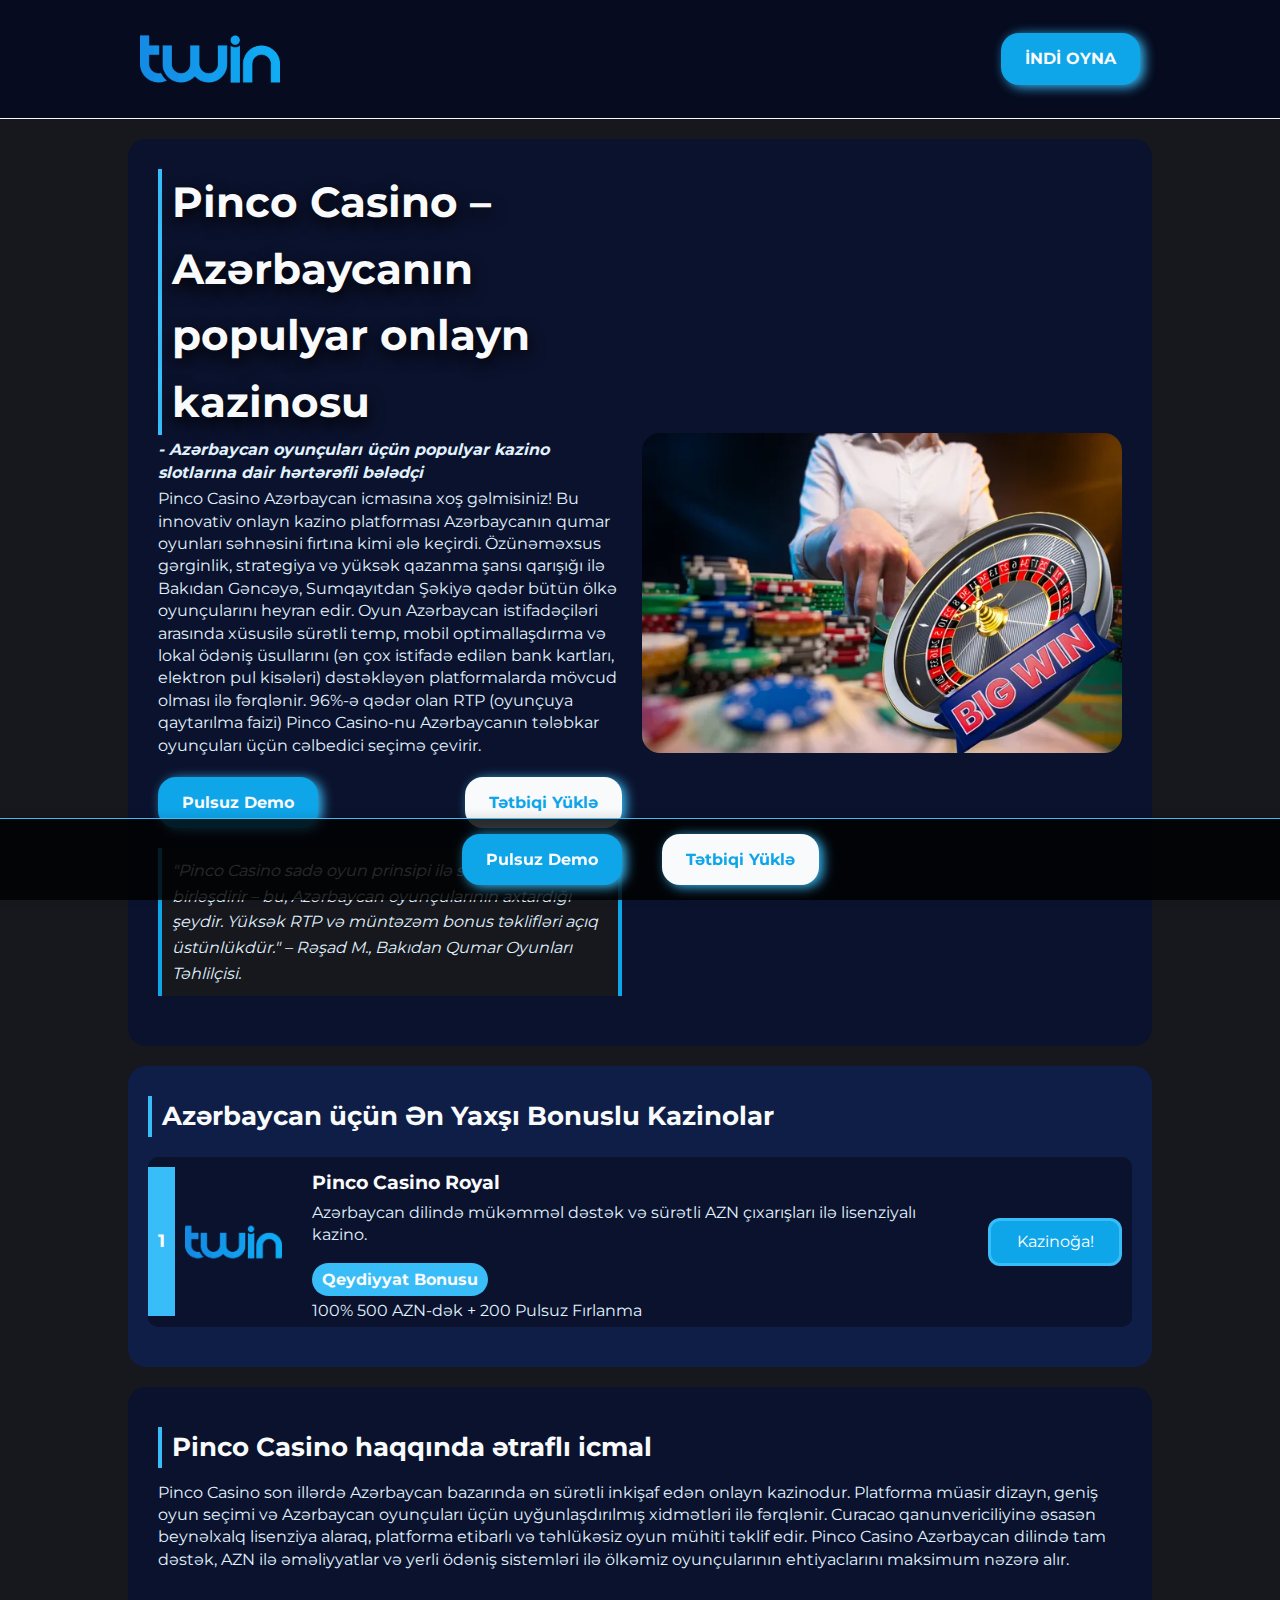
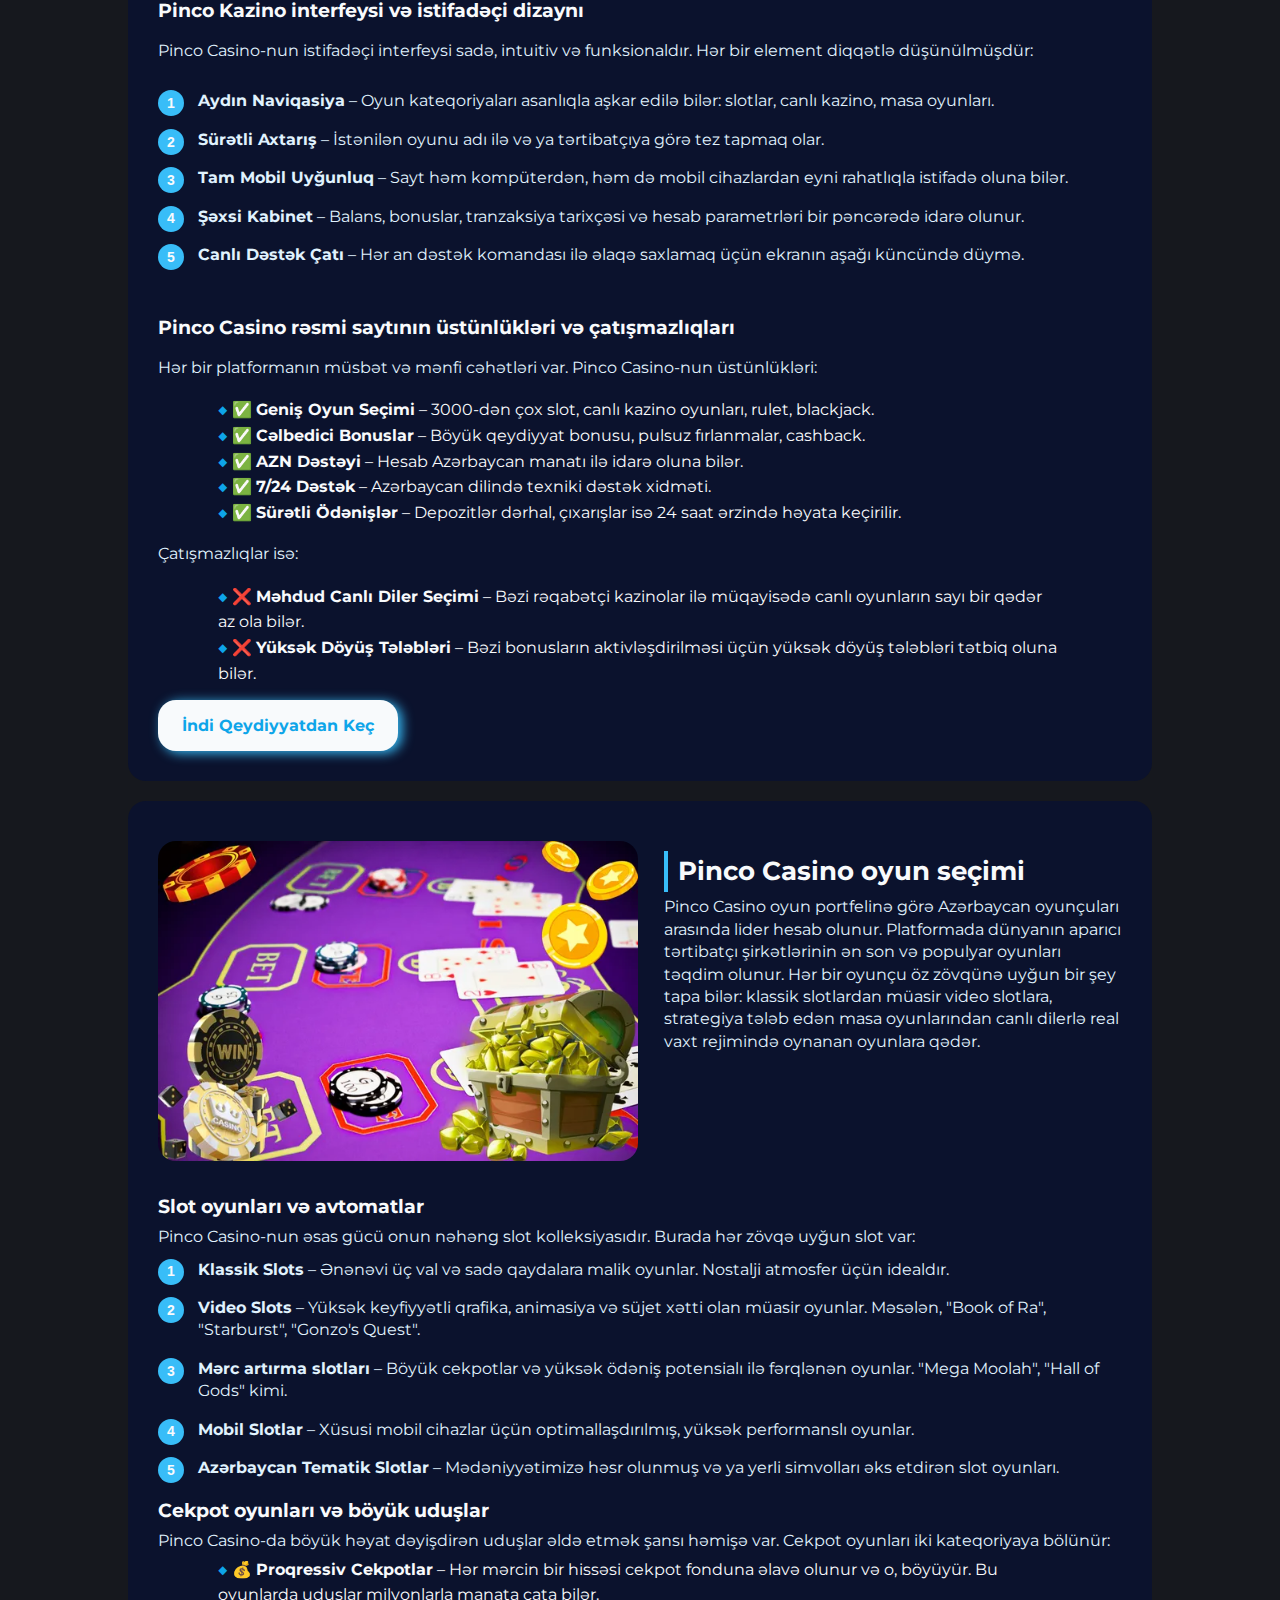
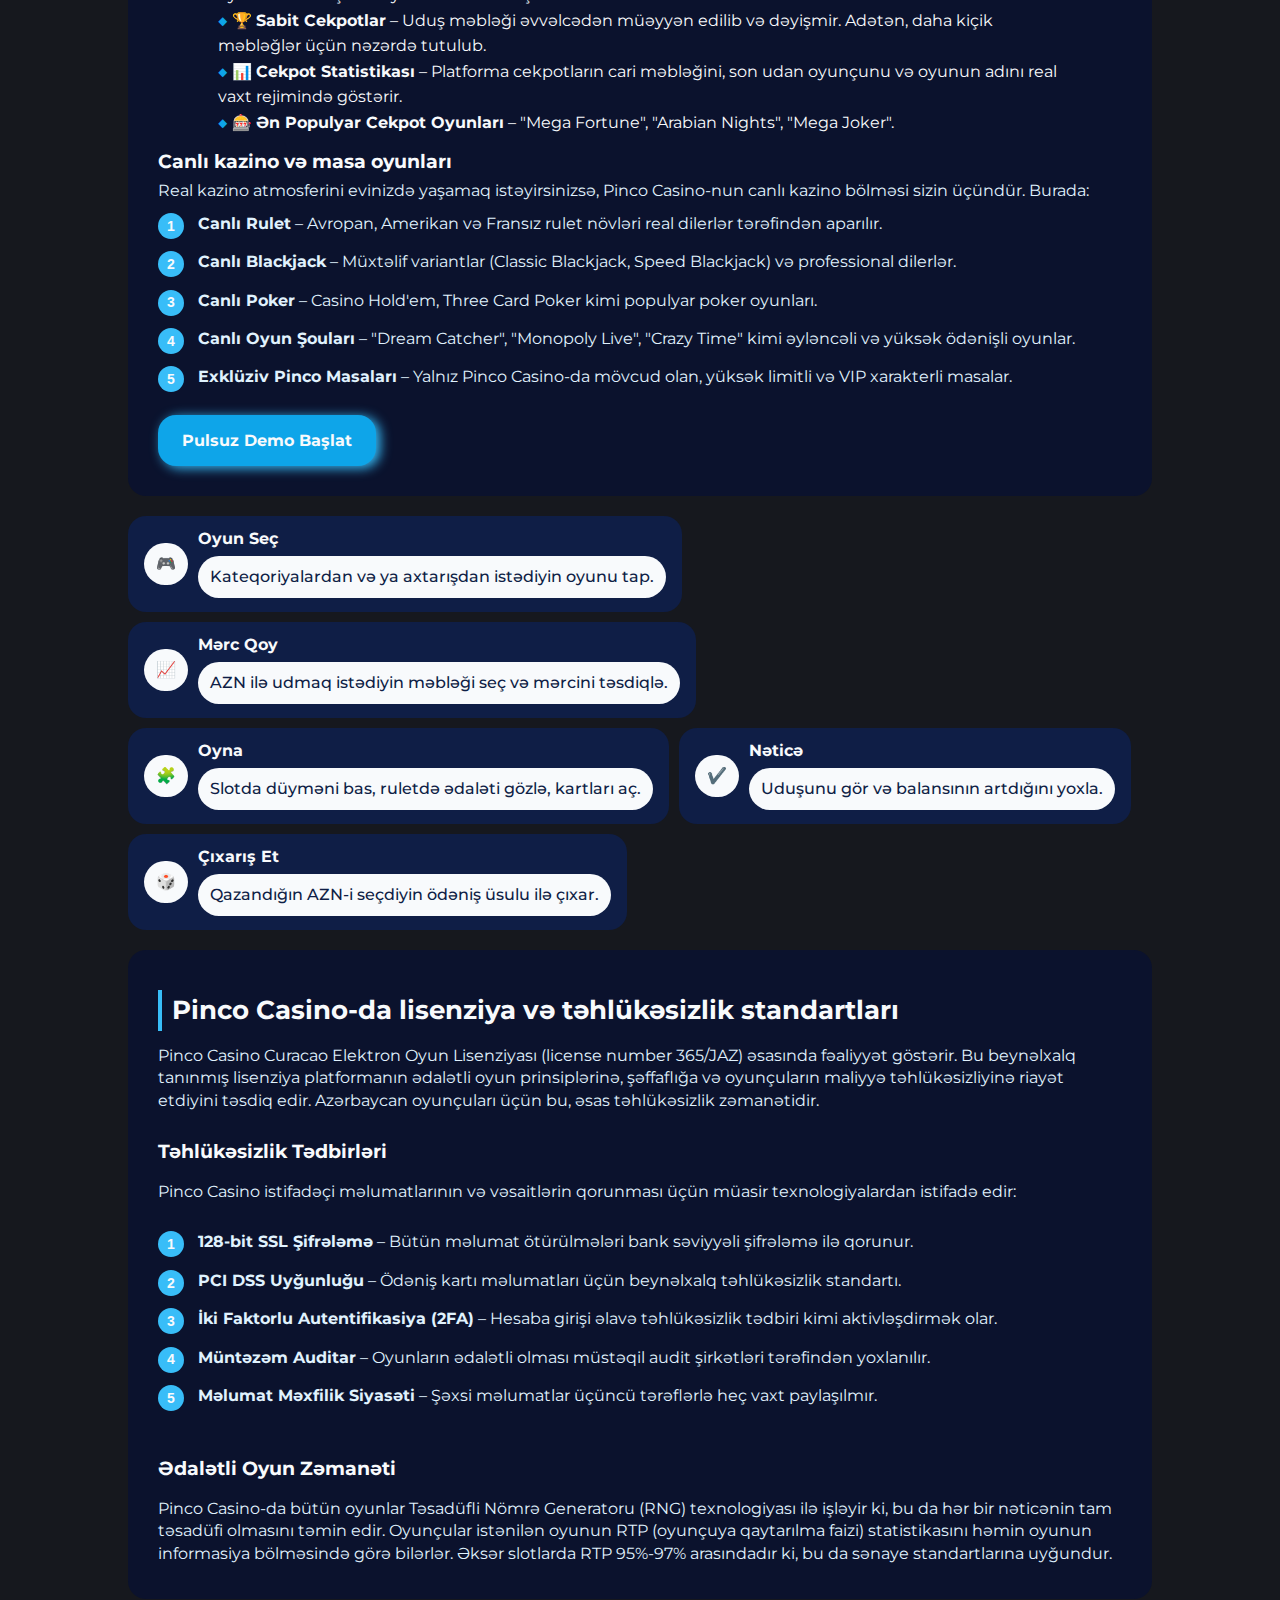
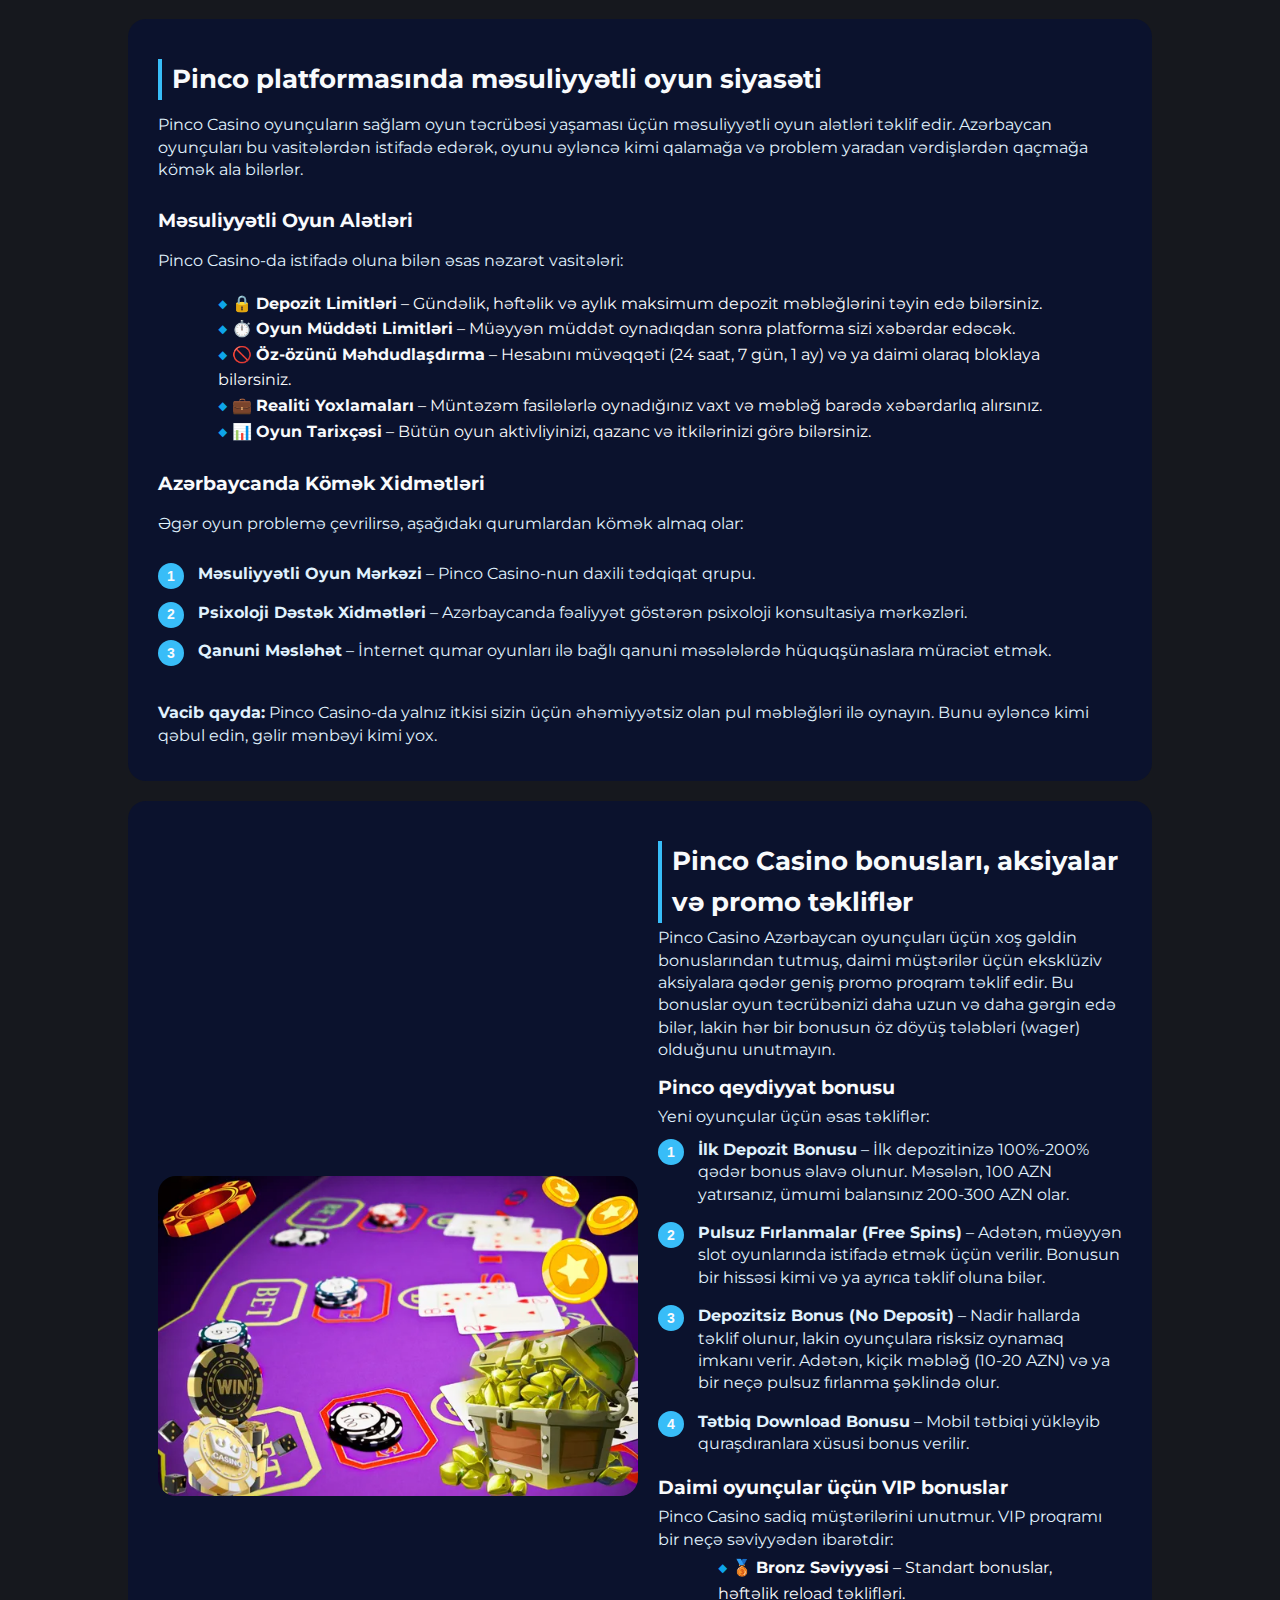
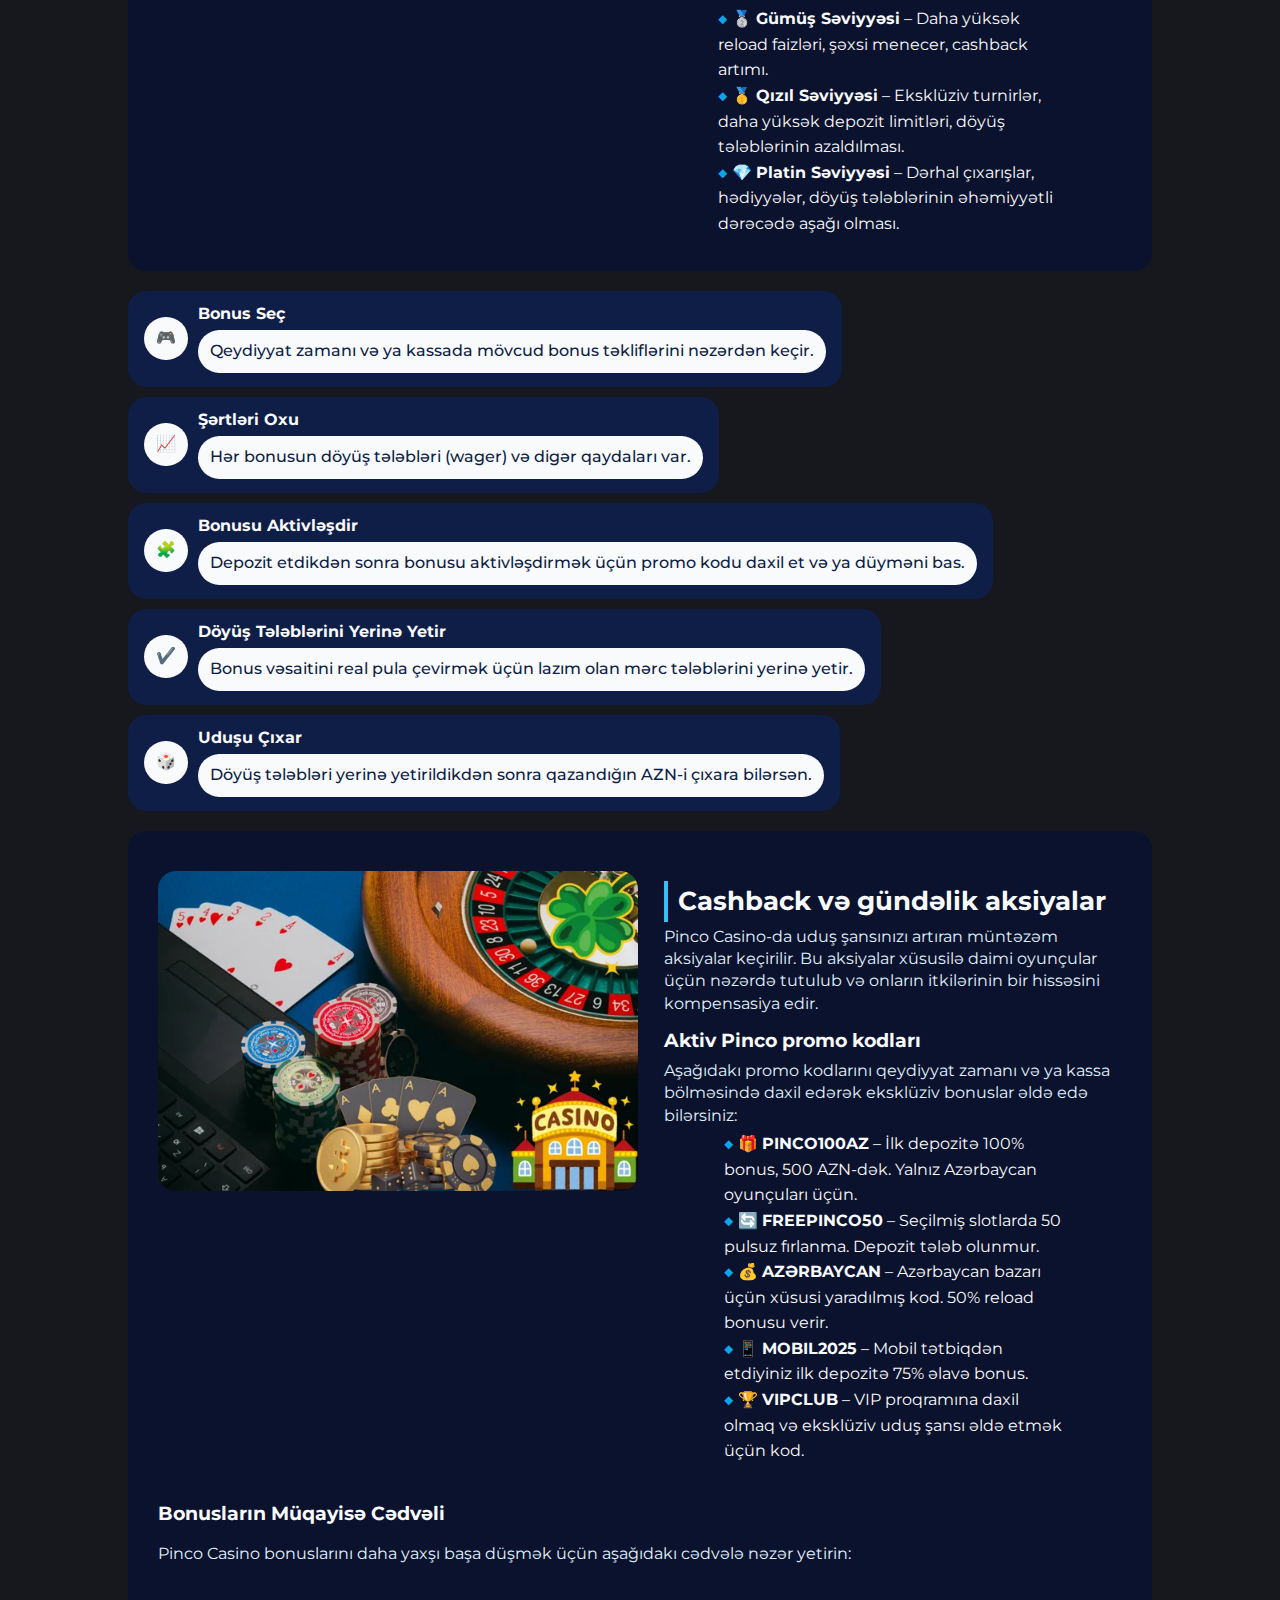
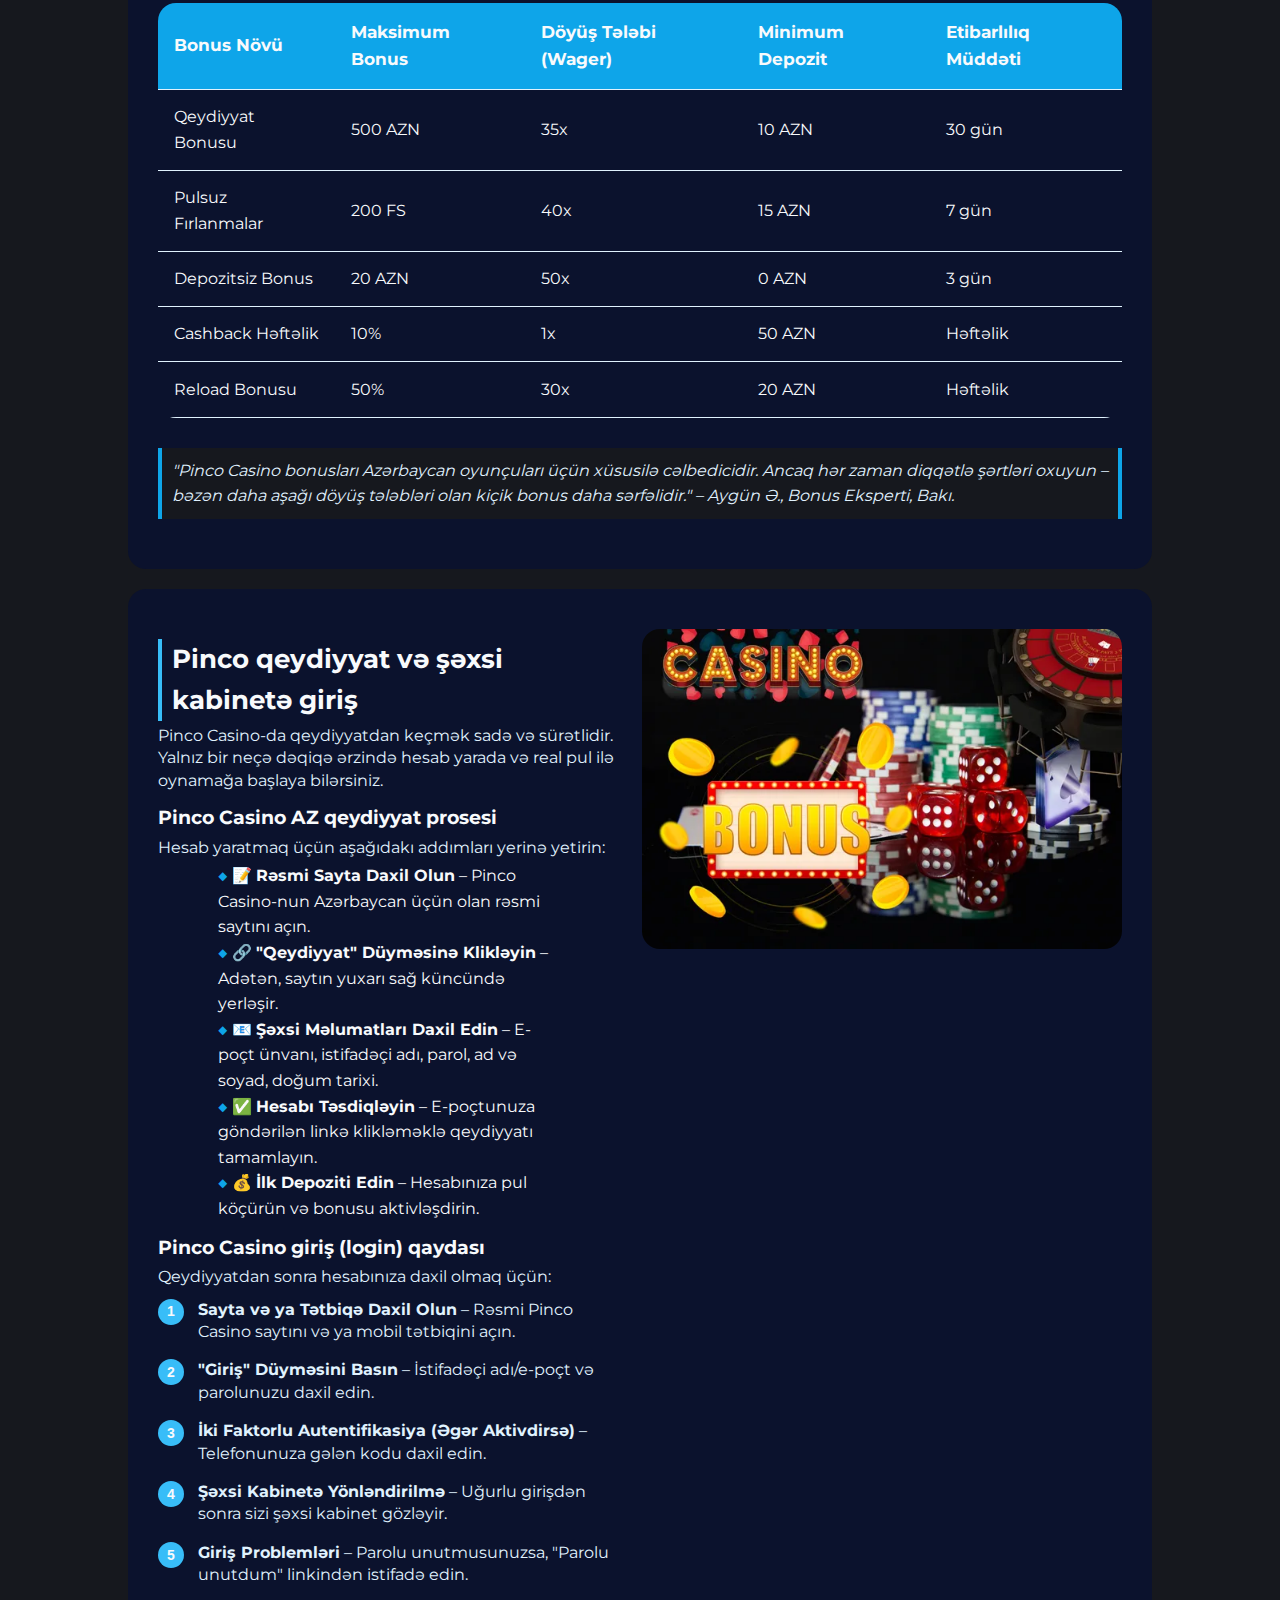
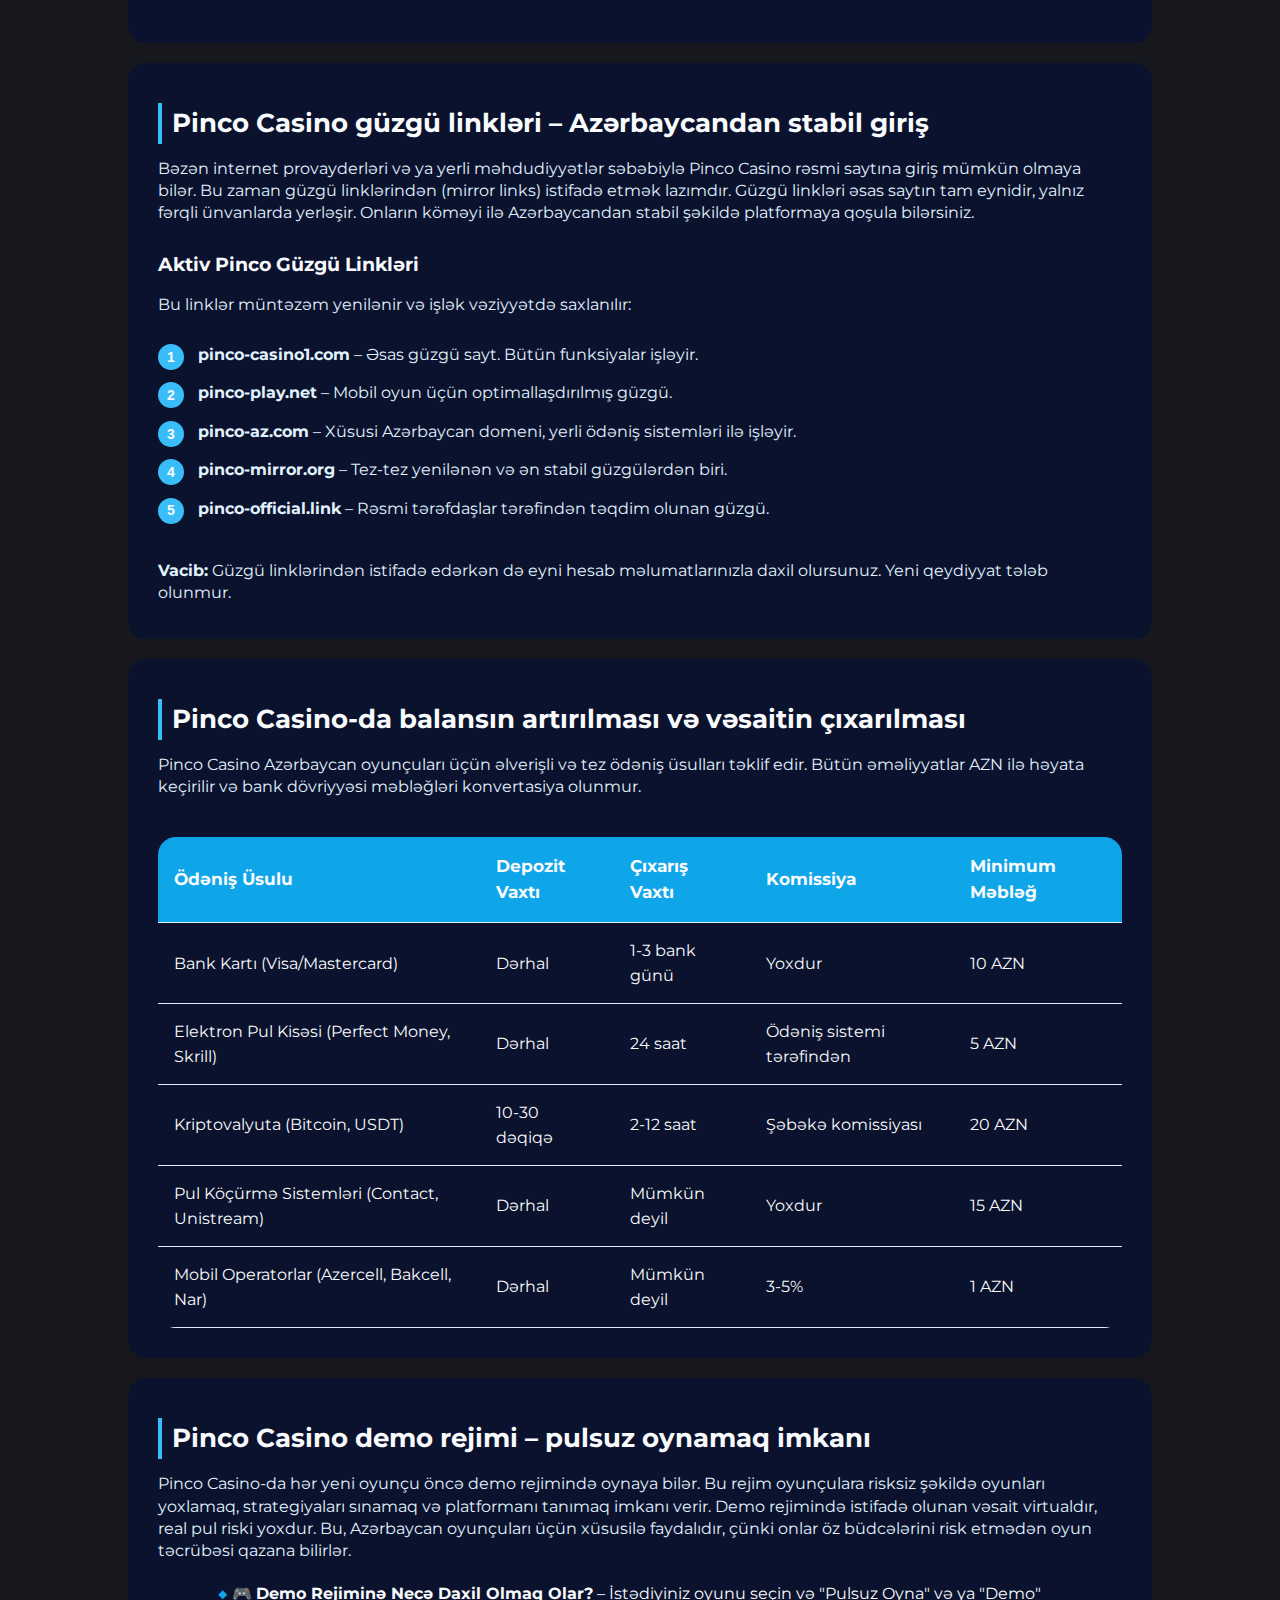
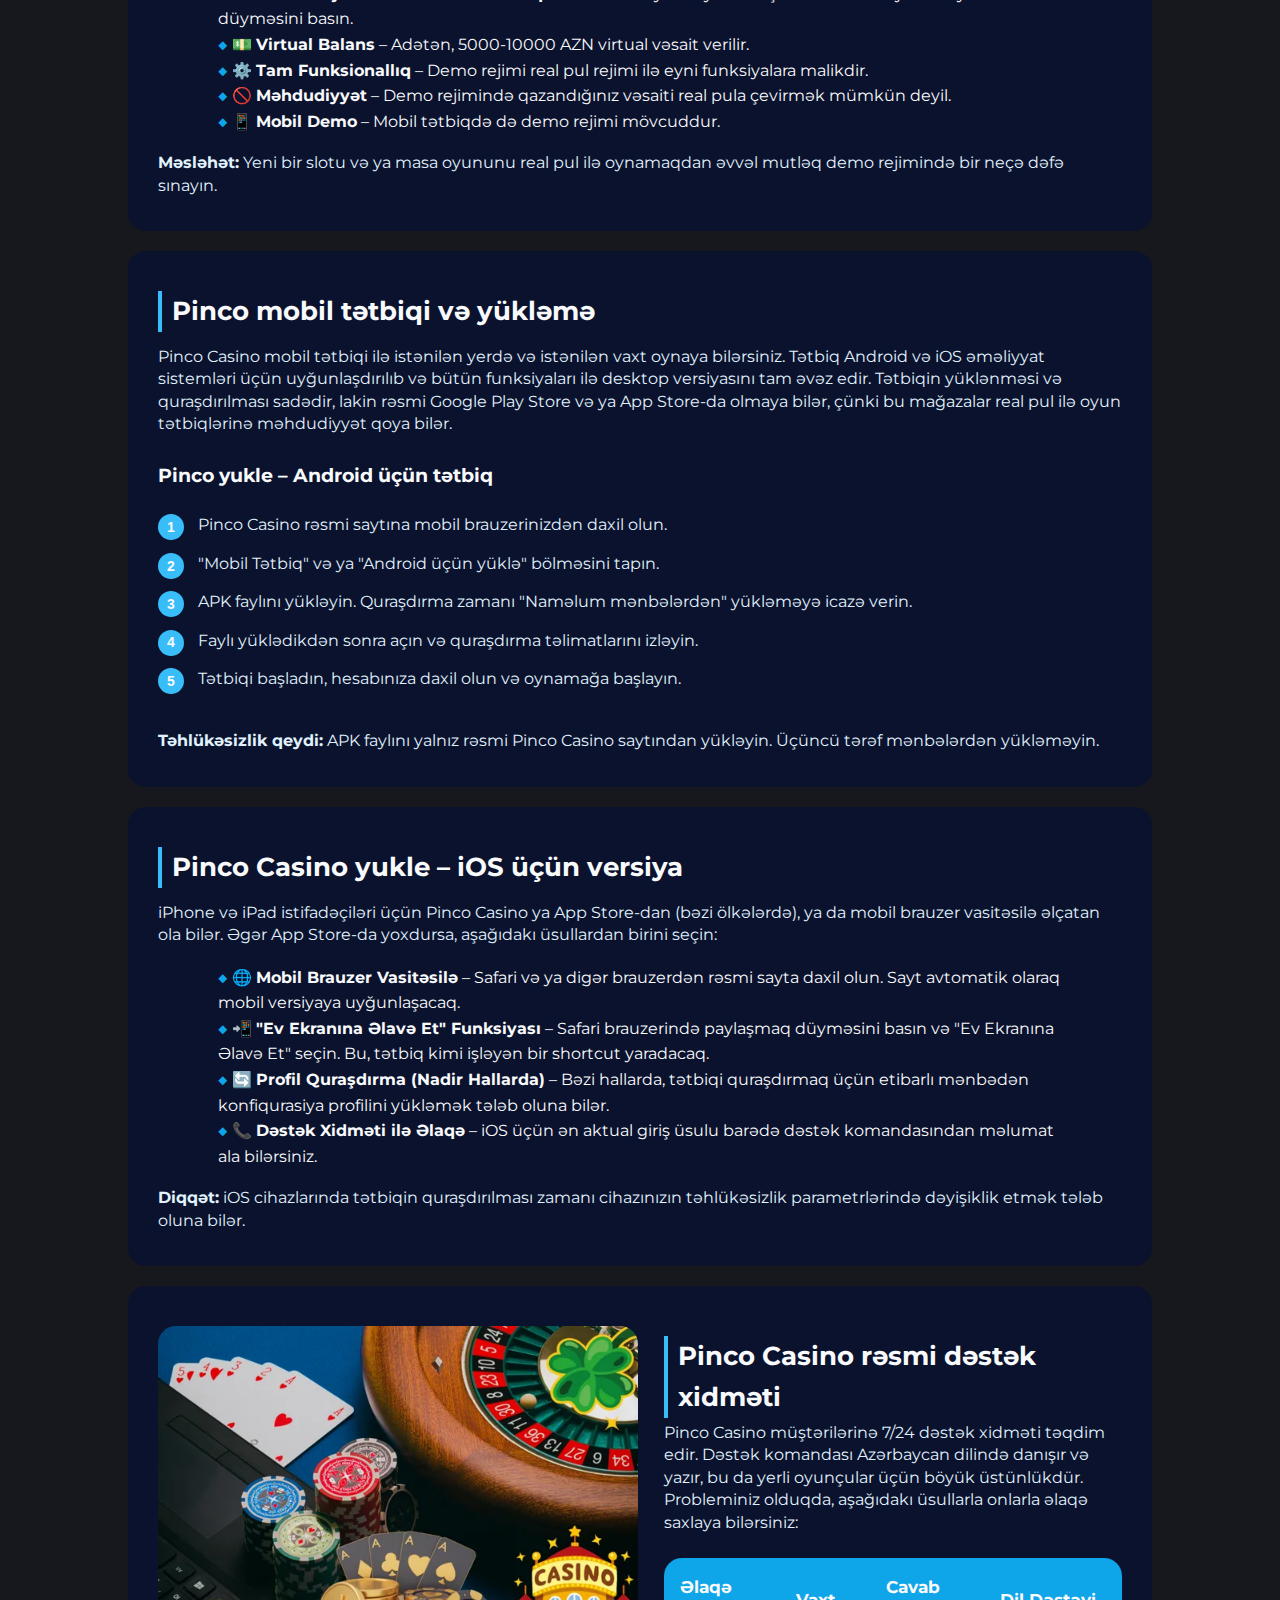
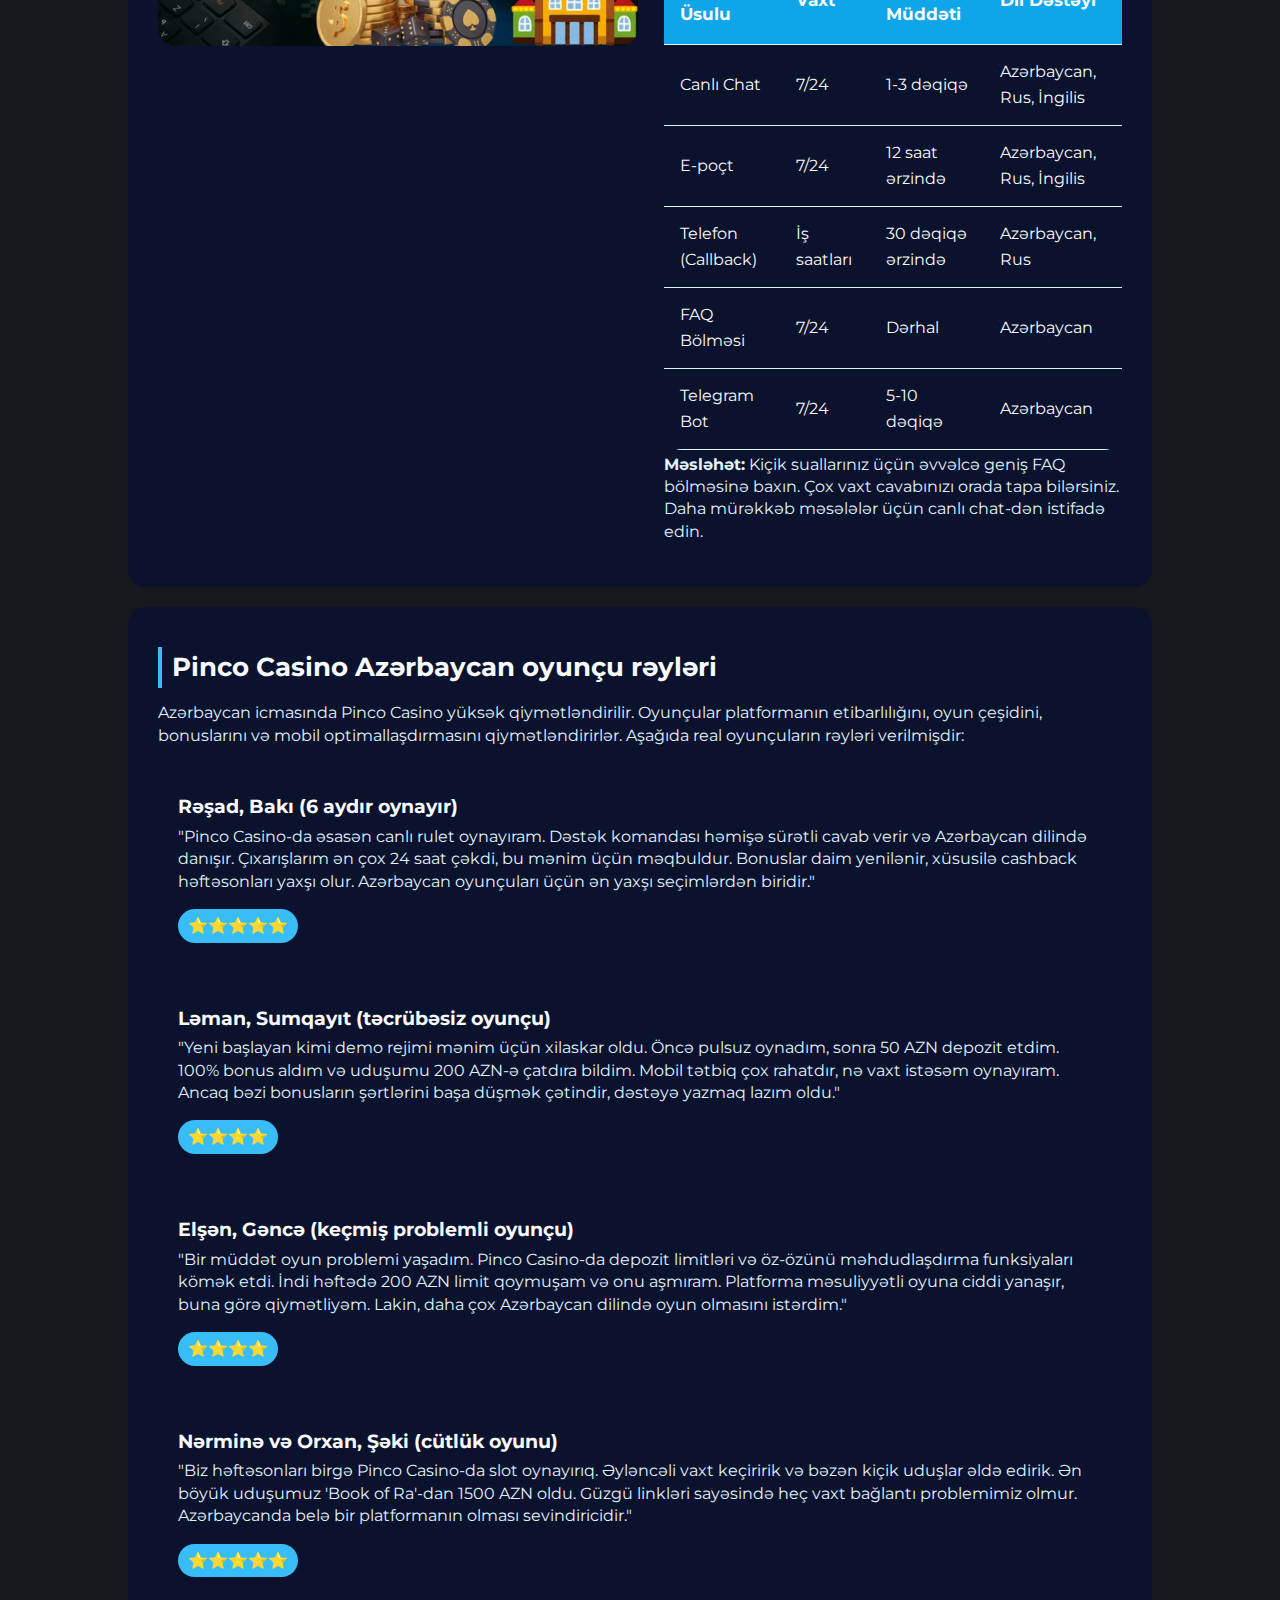
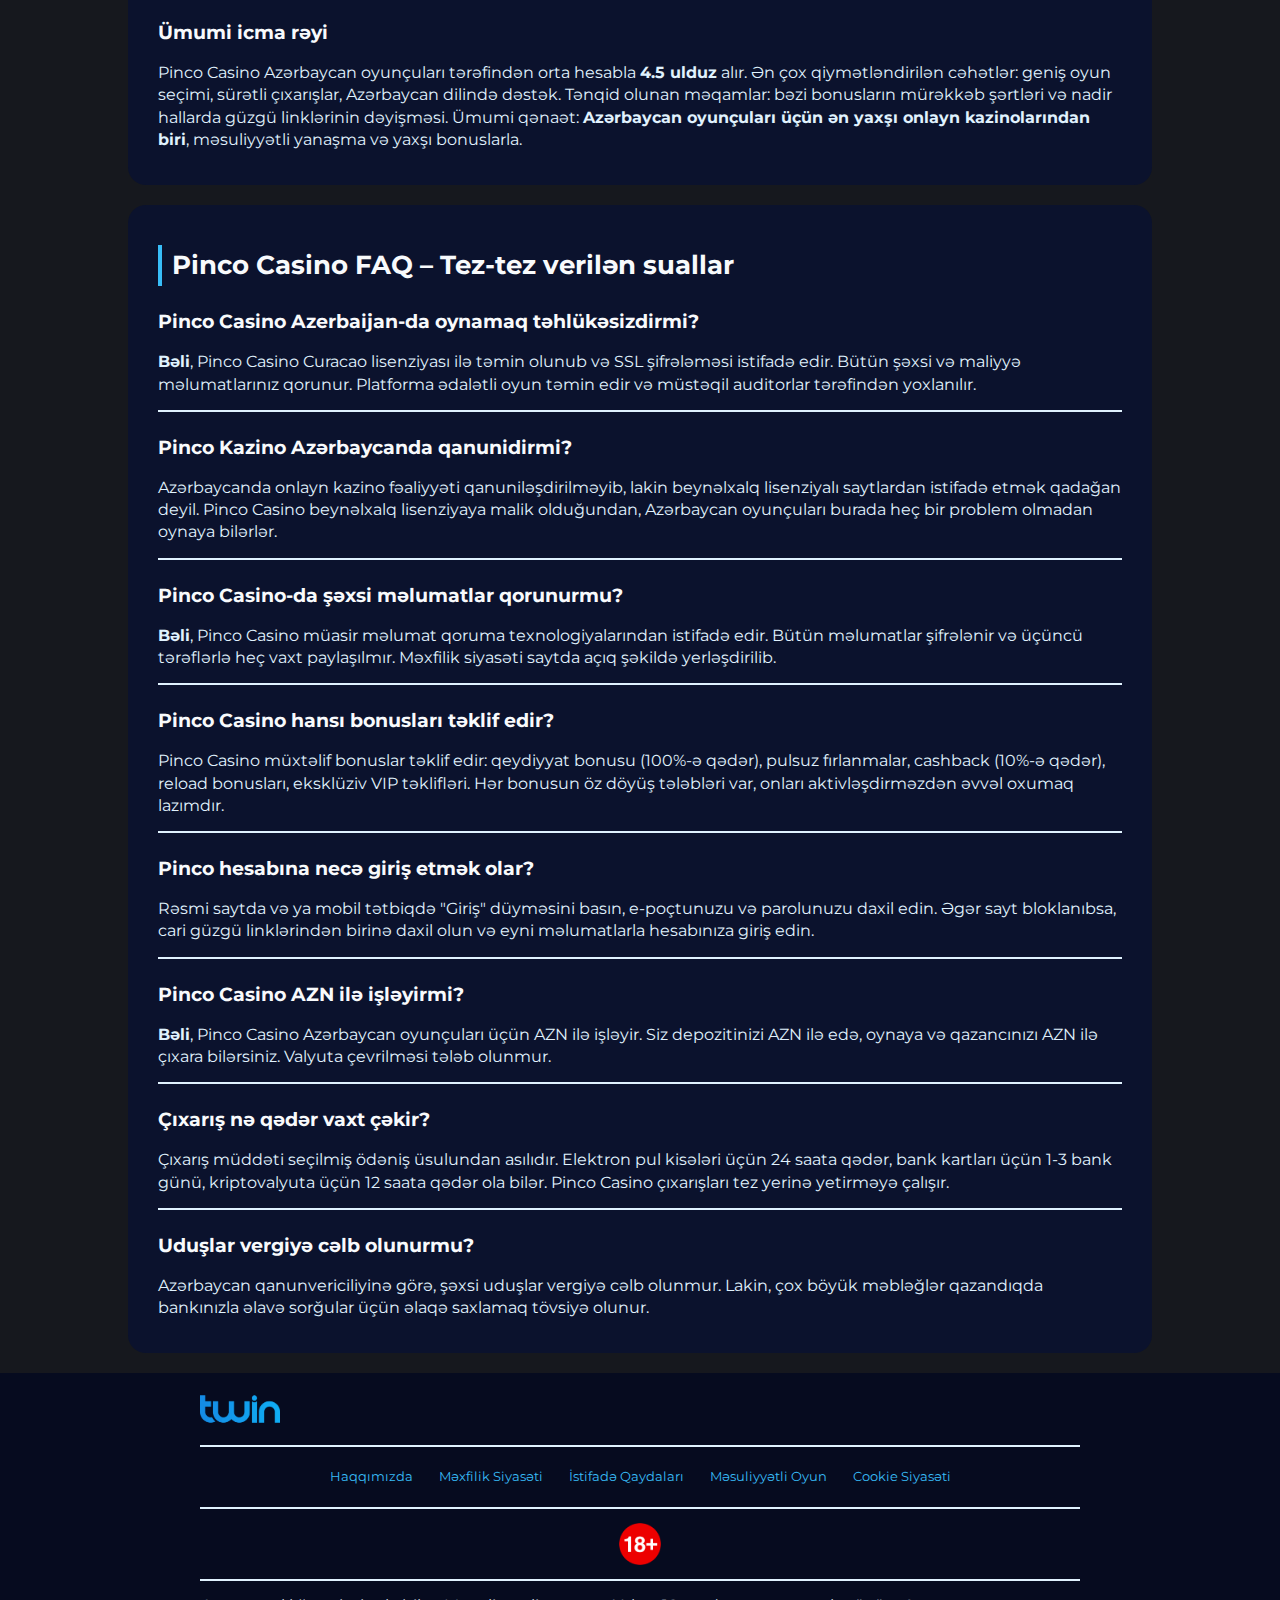
<file: index.html>
<!DOCTYPE html>
<html lang="az">
<head>
    <meta charset="UTF-8">
    <meta name="viewport" content="width=device-width, initial-scale=1.0">
    <link rel="stylesheet" href="style.css">
    <link rel="shortcut icon" href="favicon.ico" type="image/x-icon">
    <title>Pinco Casino Azərbaycan – Rəsmi Sayt, Qeydiyyat və Giriş</title>
    <meta name="description" content="Pinco Casino AZ – etibarlı onlayn kazino platforması. Pinco qeydiyyat, giriş, aktual güzgülər, bonuslar və mobil tətbiqi yüklə. İndi Pinco Azerbaycan-da oynamağa başla!">
    <meta name="googlebot" content="index,follow,noarchive">

<link rel="alternate" hreflang="az-AZ" href="https://zuka-catering.com/az-az/">
<link rel="alternate" hreflang="x-default" href="https://zuka-catering.com/">
<link rel="canonical" href="https://zuka-catering.com/az-az/">

    <meta property="og:type" content="website" />
    <meta property="og:title" content="Pinco Casino Azərbaycan – Rəsmi Sayt, Qeydiyyat və Giriş" />
    <meta property="og:description" content="Pinco Casino AZ – etibarlı onlayn kazino platforması. Pinco qeydiyyat, giriş, aktual güzgülər, bonuslar və mobil tətbiqi yüklə. İndi Pinco Azerbaycan-da oynamağa başla!" />
    <meta property="og:url" content="https://zuka-catering.com/" />
    <meta property="og:site_name" content="Pinco Casino Azərbaycan" />
    <meta property="og:image" content="https://zuka-catering.com/img/1.webp" />
    <meta property="og:locale" content="az_AZ" />

    <meta name="twitter:card" content="summary_large_image" />
    <meta name="twitter:title" content="Pinco Casino Azərbaycan – Rəsmi Sayt, Qeydiyyat və Giriş" />
    <meta name="twitter:description" content="Pinco Casino AZ – etibarlı onlayn kazino platforması. Pinco qeydiyyat, giriş, aktual güzgülər, bonuslar və mobil tətbiqi yüklə. İndi Pinco Azerbaycan-da oynamağa başla!" />
    <meta name="twitter:image" content="https://zuka-catering.com/img/1.webp" />
    
    <script type="application/ld+json">
        {
            "@context": "https://schema.org",
            "@type": "Article",
            "headline": "Pinco Casino Azərbaycan – Rəsmi Sayt, Qeydiyyat və Giriş",
            "description": "Pinco Casino AZ – etibarlı onlayn kazino platforması. Pinco qeydiyyat, giriş, aktual güzgülər, bonuslar və mobil tətbiqi yüklə. İndi Pinco Azerbaycan-da oynamağa başla!",
            "mainEntityOfPage": {
                "@type": "WebPage",
                "@id": "https://zuka-catering.com/"
            },
            "author": {
                "@type": "Person",
                "name": "Azərbaycan Qumar Oyunları Ekspertləri",
                "url": "https://zuka-catering.com/"
            },
            "publisher": {
                "@type": "Organization",
                "name": "Pinco Casino Azərbaycan",
                "logo": {
                    "@type": "ImageObject",
                    "url": "https://zuka-catering.com/img/logo.webp"
                }
            },
            "datePublished": "2025-12-15",
            "dateModified": "2025-12-15"
        }
    </script>

    <script type="application/ld+json">
        {
            "@context": "https://schema.org",
            "@type": "WebSite",
            "url": "https://zuka-catering.com/",
            "name": "Pinco Casino Azərbaycan",
            "description": "Azərbaycan üçün aparıcı Pinco Casino platforması – oyun məlumatları, bonuslar və etibarlı kazinolar.",
            "inLanguage": "az-AZ"
        }
    </script>

    <script type="application/ld+json">
        {
            "@context": "https://schema.org",
            "@type": "BreadcrumbList",
            "itemListElement": [{
                    "@type": "ListItem",
                    "position": 1,
                    "name": "Əsas Səhifə",
                    "item": "https://zuka-catering.com/"
                },
                {
                    "@type": "ListItem",
                    "position": 2,
                    "name": "Pinco Casino Azərbaycan",
                    "item": "https://zuka-catering.com/"
                }
            ]
        }
    </script>

    <script type="application/ld+json">
        {
          "@context": "https://schema.org",
          "@type": "FAQPage",
          "mainEntity": [
            {
              "@type": "Question",
              "name": "Pinco Casino Azerbaijan-da oynamaq təhlükəsizdirmi?",
              "acceptedAnswer": {
                "@type": "Answer",
                "text": "Bəli, Pinco Casino Curacao lisenziyası altında fəaliyyət göstərir və SSL şifrələməsindən istifadə edir. Platforma ədalətli oyun təmin edir və istifadəçi məlumatlarını qoruyur. Azərbaycandan olan oyunçular üçün bu, etibarlı seçimdir."
              }
            },
            {
              "@type": "Question",
              "name": "Pinco Kazino Azərbaycanda qanunidirmi?",
              "acceptedAnswer": {
                "@type": "Answer",
                "text": "Azərbaycanda onlayn kazino fəaliyyəti qanuniləşdirilməyib, lakin beynəlxalq lisenziyalı platformalardan istifadə etmək qadağan deyil. Pinco Casino beynəlxalq lisenziyaya malik olduğundan, Azərbaycan oyunçuları burada problem yaşamadan oynaya bilərlər."
              }
            },
            {
              "@type": "Question",
              "name": "Pinco Casino-da şəxsi məlumatlar qorunurmu?",
              "acceptedAnswer": {
                "@type": "Answer",
                "text": "Bəli, Pinco Casino müasir məlumat qoruma texnologiyalarından istifadə edir. Bütün şəxsi məlumatlar və maliyyə əməliyyatları şifrələnir və üçüncü tərəflərlə paylaşılmır."
              }
            },
            {
              "@type": "Question",
              "name": "Pinco Casino hansı bonusları təklif edir?",
              "acceptedAnswer": {
                "@type": "Answer",
                "text": "Pinco Casino zəngin bonus proqramı təklif edir: qeydiyyat bonusu, ilk depozit bonusu 100% qədər, pulsuz fırlanmalar, cashback, həftəlik reload bonusları və eksklüziv VIP təklifləri."
              }
            },
            {
              "@type": "Question",
              "name": "Pinco hesabına necə giriş etmək olar?",
              "acceptedAnswer": {
                "@type": "Answer",
                "text": "Rəsmi saytda və ya mobil tətbiqdə 'Giriş' düyməsini klikləyin, e-poçtunuzu və parolunuzu daxil edin. Əgərsayta giriş probleminiz varsa, aktuual güzgü linklərindən birini istifadə edə bilərsiniz."
              }
            }
          ]
        }
    </script>
</head>
<body>
    <header>
          <div class="logo-container">
        <a href="/play/">
            <img src="./img/logo.webp" alt="Pinco Casino Azərbaycan Loqosu" width="140" height="80">
        </a>
            <a href="/play/" class="btn" rel="nofollow" content="noindex">İNDİ OYNA</a>
    </div>  
    </header>

    <main>

    <div class="banner-bottom">
            <a href="/play/" class="btn" rel="nofollow" content="noindex">Pulsuz Demo</a>
            <a href="/play/" class="btn-white" rel="nofollow" content="noindex">Tətbiqi Yüklə</a>
    </div>

    <div class="container">
        <div>
        <h1>Pinco Casino – Azərbaycanın populyar onlayn kazinosu</h1>
        <p>
           <b><i>- Azərbaycan oyunçuları üçün populyar kazino slotlarına dair hərtərəfli bələdçi</i> </b>
        </p>
        <p>
            Pinco Casino Azərbaycan icmasına xoş gəlmisiniz! Bu innovativ onlayn kazino platforması Azərbaycanın qumar oyunları səhnəsini fırtına kimi ələ keçirdi. Özünəməxsus gərginlik, strategiya və yüksək qazanma şansı qarışığı ilə Bakıdan Gəncəyə, Sumqayıtdan Şəkiyə qədər bütün ölkə oyunçularını heyran edir. Oyun Azərbaycan istifadəçiləri arasında xüsusilə sürətli temp, mobil optimallaşdırma və lokal ödəniş üsullarını (ən çox istifadə edilən bank kartları, elektron pul kisələri) dəstəkləyən platformalarda mövcud olması ilə fərqlənir. 96%-ə qədər olan RTP (oyunçuya qaytarılma faizi) Pinco Casino-nu Azərbaycanın tələbkar oyunçuları üçün cəlbedici seçimə çevirir.
        </p>
        <div class="btn-container">
            <a href="/play/" class="btn" rel="nofollow" content="noindex">Pulsuz Demo</a>
            <a href="/play/" class="btn-white" rel="nofollow" content="noindex">Tətbiqi Yüklə</a>
        </div>

        <blockquote>
            "Pinco Casino sadə oyun prinsipi ilə strateji dərinliyi birləşdirir – bu, Azərbaycan oyunçularının axtardığı şeydir. Yüksək RTP və müntəzəm bonus təklifləri açıq üstünlükdür." – Rəşad M., Bakıdan Qumar Oyunları Təhlilçisi.
        </blockquote>
        </div>
        <img src="./img/1.webp" alt="Pinco Casino Oyun İnterfeysi Azərbaycan" width="600" height="400">
    </div>

    <div class="casino-vitrina">
    <h2>
        Azərbaycan üçün Ən Yaxşı Bonuslu Kazinolar
    </h2>
            <div class="casino-card">
                <div class="casino-rank">1</div>
                <a href="/play/" class="casino-left" rel="nofollow" content="noindex">
                    <img src="./img/logo.webp" alt="Premium Kazino Azərbaycan" class="casino-logo" width="140" height="50"/>
                </a>
                <div class="casino-center">
                    <div class="casino-code">
                        <a href="/play/" rel="nofollow" content="noindex"><h3>Pinco Casino Royal</h3></a>
                        <p>Azərbaycan dilində mükəmməl dəstək və sürətli AZN çıxarışları ilə lisenziyalı kazino.</p>
                        
                        <div class="casino-rating"><span class="star">Qeydiyyat Bonusu</span></div>
                        <p class="casino-bonus">100% 500 AZN-dək + 200 Pulsuz Fırlanma</p>
                    </div>
                </div>
                <div class="casino-actions">
                    <a href="/play/" class="btn-red-bonus" rel="nofollow" content="noindex">Kazinoğa!</a>
                </div>
            </div>


    </div>




        <div class="container-long">
    <h2>Pinco Casino haqqında ətraflı icmal</h2>
    <p>
        Pinco Casino son illərdə Azərbaycan bazarında ən sürətli inkişaf edən onlayn kazinodur. Platforma müasir dizayn, geniş oyun seçimi və Azərbaycan oyunçuları üçün uyğunlaşdırılmış xidmətləri ilə fərqlənir. Curacao qanunvericiliyinə əsasən beynəlxalq lisenziya alaraq, platforma etibarlı və təhlükəsiz oyun mühiti təklif edir. Pinco Casino Azərbaycan dilində tam dəstək, AZN ilə əməliyyatlar və yerli ödəniş sistemləri ilə ölkəmiz oyunçularının ehtiyaclarını maksimum nəzərə alır.
    </p>
    
    <h3>Pinco Kazino interfeysi və istifadəçi dizaynı</h3>
    <p>Pinco Casino-nun istifadəçi interfeysi sadə, intuitiv və funksionaldır. Hər bir element diqqətlə düşünülmüşdür:</p>
    <ol class="pink-circle-list">
        <li><p><strong>Aydın Naviqasiya</strong> – Oyun kateqoriyaları asanlıqla aşkar edilə bilər: slotlar, canlı kazino, masa oyunları.</p></li>
        <li><p><strong>Sürətli Axtarış</strong> – İstənilən oyunu adı ilə və ya tərtibatçıya görə tez tapmaq olar.</p></li>
        <li><p><strong>Tam Mobil Uyğunluq</strong> – Sayt həm kompüterdən, həm də mobil cihazlardan eyni rahatlıqla istifadə oluna bilər.</p></li>
        <li><p><strong>Şəxsi Kabinet</strong> – Balans, bonuslar, tranzaksiya tarixçəsi və hesab parametrləri bir pəncərədə idarə olunur.</p></li>
        <li><p><strong>Canlı Dəstək Çatı</strong> – Hər an dəstək komandası ilə əlaqə saxlamaq üçün ekranın aşağı küncündə düymə.</p></li>
    </ol>
    
    <h3>Pinco Casino rəsmi saytının üstünlükləri və çatışmazlıqları</h3>
    <p>Hər bir platformanın müsbət və mənfi cəhətləri var. Pinco Casino-nun üstünlükləri:</p>
    <ul>
        <li>✅ <strong>Geniş Oyun Seçimi</strong> – 3000-dən çox slot, canlı kazino oyunları, rulet, blackjack.</li>
        <li>✅ <strong>Cəlbedici Bonuslar</strong> – Böyük qeydiyyat bonusu, pulsuz fırlanmalar, cashback.</li>
        <li>✅ <strong>AZN Dəstəyi</strong> – Hesab Azərbaycan manatı ilə idarə oluna bilər.</li>
        <li>✅ <strong>7/24 Dəstək</strong> – Azərbaycan dilində texniki dəstək xidməti.</li>
        <li>✅ <strong>Sürətli Ödənişlər</strong> – Depozitlər dərhal, çıxarışlar isə 24 saat ərzində həyata keçirilir.</li>
    </ul>
    <p>Çatışmazlıqlar isə:</p>
    <ul>
        <li>❌ <strong>Məhdud Canlı Diler Seçimi</strong> – Bəzi rəqabətçi kazinolar ilə müqayisədə canlı oyunların sayı bir qədər az ola bilər.</li>
        <li>❌ <strong>Yüksək Döyüş Tələbləri</strong> – Bəzi bonusların aktivləşdirilməsi üçün yüksək döyüş tələbləri tətbiq oluna bilər.</li>
    </ul>
                <a href="/play/" class="btn-white" rel="nofollow" content="noindex">İndi Qeydiyyatdan Keç</a>

</div>



    <div class="container-long">
        <div class="flex-wrapper">
        <img src="./img/2.webp" alt="Pinco Casino Oyun Ekranı" width="600" height="400">
     <div> 
            <h2>Pinco Casino oyun seçimi</h2>
            <p>
                Pinco Casino oyun portfelinə görə Azərbaycan oyunçuları arasında lider hesab olunur. Platformada dünyanın aparıcı tərtibatçı şirkətlərinin ən son və populyar oyunları təqdim olunur. Hər bir oyunçu öz zövqünə uyğun bir şey tapa bilər: klassik slotlardan müasir video slotlara, strategiya tələb edən masa oyunlarından canlı dilerlə real vaxt rejimində oynanan oyunlara qədər.
            </p>
        </div>
        </div>

            <div>   
            <h3>Slot oyunları və avtomatlar</h3>
            <p>Pinco Casino-nun əsas gücü onun nəhəng slot kolleksiyasıdır. Burada hər zövqə uyğun slot var:</p>
            <ol class="pink-circle-list">
                <li><p><strong>Klassik Slots</strong> – Ənənəvi üç val və sadə qaydalara malik oyunlar. Nostalji atmosfer üçün idealdır.</p></li>
                <li><p><strong>Video Slots</strong> – Yüksək keyfiyyətli qrafika, animasiya və süjet xətti olan müasir oyunlar. Məsələn, "Book of Ra", "Starburst", "Gonzo's Quest".</p></li>
                <li><p><strong>Mərc artırma slotları</strong> – Böyük cekpotlar və yüksək ödəniş potensialı ilə fərqlənən oyunlar. "Mega Moolah", "Hall of Gods" kimi.</p></li>
                <li><p><strong>Mobil Slotlar</strong> – Xüsusi mobil cihazlar üçün optimallaşdırılmış, yüksək performanslı oyunlar.</p></li>
                <li><p><strong>Azərbaycan Tematik Slotlar</strong> – Mədəniyyətimizə həsr olunmuş və ya yerli simvolları əks etdirən slot oyunları.</p></li>
            </ol>
            
            <h3>Cekpot oyunları və böyük uduşlar</h3>
            <p>Pinco Casino-da böyük həyat dəyişdirən uduşlar əldə etmək şansı həmişə var. Cekpot oyunları iki kateqoriyaya bölünür:</p>
            <ul>
                <li>💰 <strong>Proqressiv Cekpotlar</strong> – Hər mərcin bir hissəsi cekpot fonduna əlavə olunur və o, böyüyür. Bu oyunlarda uduşlar milyonlarla manata çata bilər.</li>
                <li>🏆 <strong>Sabit Cekpotlar</strong> – Uduş məbləği əvvəlcədən müəyyən edilib və dəyişmir. Adətən, daha kiçik məbləğlər üçün nəzərdə tutulub.</li>
                <li>📊 <strong>Cekpot Statistikası</strong> – Platforma cekpotların cari məbləğini, son udan oyunçunu və oyunun adını real vaxt rejimində göstərir.</li>
                <li>🎰 <strong>Ən Populyar Cekpot Oyunları</strong> – "Mega Fortune", "Arabian Nights", "Mega Joker".</li>
            </ul>
            
            <h3>Canlı kazino və masa oyunları</h3>
            <p>Real kazino atmosferini evinizdə yaşamaq istəyirsinizsə, Pinco Casino-nun canlı kazino bölməsi sizin üçündür. Burada:</p>
            <ol class="pink-circle-list">
                <li><p><strong>Canlı Rulet</strong> – Avropan, Amerikan və Fransız rulet növləri real dilerlər tərəfindən aparılır.</p></li>
                <li><p><strong>Canlı Blackjack</strong> – Müxtəlif variantlar (Classic Blackjack, Speed Blackjack) və professional dilerlər.</p></li>
                <li><p><strong>Canlı Poker</strong> – Casino Hold'em, Three Card Poker kimi populyar poker oyunları.</p></li>
                <li><p><strong>Canlı Oyun Şouları</strong> – "Dream Catcher", "Monopoly Live", "Crazy Time" kimi əyləncəli və yüksək ödənişli oyunlar.</p></li>
                <li><p><strong>Exklüziv Pinco Masaları</strong> – Yalnız Pinco Casino-da mövcud olan, yüksək limitli və VIP xarakterli masalar.</p></li>
            </ol>
        </div>
            <a href="/play/" class="btn" rel="nofollow" content="noindex">Pulsuz Demo Başlat</a>

    </div>

    <div class="breake">
        <div class="breake-block">
            <p>
                🎮
            </p>
            <div>
               <h4>
                Oyun Seç
               </h4> 
               <p>
                Kateqoriyalardan və ya axtarışdan istədiyin oyunu tap.
               </p>
            </div>

        </div>

        <div class="breake-block">
            <p>
               📈
            </p>
            <div>
               <h4>
                Mərc Qoy
               </h4> 
               <p>
                AZN ilə udmaq istədiyin məbləği seç və mərcini təsdiqlə.
               </p>
            </div>

        </div>


        <div class="breake-block">
            <p>
                🧩
            </p>
            <div>
               <h4>
                Oyna
               </h4> 
               <p>
                Slotda düyməni bas, ruletdə ədaləti gözlə, kartları aç.
               </p>
            </div>

        </div>


        <div class="breake-block">
            <p>
                ✔️
            </p>
            <div>
               <h4>
                Nəticə
               </h4> 
               <p>
                Uduşunu gör və balansının artdığını yoxla.
               </p>
            </div>

        </div>


        <div class="breake-block">
            <p>
                🎲
            </p>
            <div>
               <h4>
                Çıxarış Et
               </h4> 
               <p>
                Qazandığın AZN-i seçdiyin ödəniş üsulu ilə çıxar.
               </p>
            </div>

        </div>


    </div>

    <div class="container-long">
    
    <h2>Pinco Casino-da lisenziya və təhlükəsizlik standartları</h2>
    <p>
        Pinco Casino Curacao Elektron Oyun Lisenziyası (license number 365/JAZ) əsasında fəaliyyət göstərir. Bu beynəlxalq tanınmış lisenziya platformanın ədalətli oyun prinsiplərinə, şəffaflığa və oyunçuların maliyyə təhlükəsizliyinə riayət etdiyini təsdiq edir. Azərbaycan oyunçuları üçün bu, əsas təhlükəsizlik zəmanətidir.
    </p>
    
    <h3>Təhlükəsizlik Tədbirləri</h3>
    <p>Pinco Casino istifadəçi məlumatlarının və vəsaitlərin qorunması üçün müasir texnologiyalardan istifadə edir:</p>
    <ol class="pink-circle-list">
        <li><p><strong>128-bit SSL Şifrələmə</strong> – Bütün məlumat ötürülmələri bank səviyyəli şifrələmə ilə qorunur.</p></li>
        <li><p><strong>PCI DSS Uyğunluğu</strong> – Ödəniş kartı məlumatları üçün beynəlxalq təhlükəsizlik standartı.</p></li>
        <li><p><strong>İki Faktorlu Autentifikasiya (2FA)</strong> – Hesaba girişi əlavə təhlükəsizlik tədbiri kimi aktivləşdirmək olar.</p></li>
        <li><p><strong>Müntəzəm Auditar</strong> – Oyunların ədalətli olması müstəqil audit şirkətləri tərəfindən yoxlanılır.</p></li>
        <li><p><strong>Məlumat Məxfilik Siyasəti</strong> – Şəxsi məlumatlar üçüncü tərəflərlə heç vaxt paylaşılmır.</p></li>
    </ol>
    
    <h3>Ədalətli Oyun Zəmanəti</h3>
    <p>Pinco Casino-da bütün oyunlar Təsadüfli Nömrə Generatoru (RNG) texnologiyası ilə işləyir ki, bu da hər bir nəticənin tam təsadüfi olmasını təmin edir. Oyunçular istənilən oyunun RTP (oyunçuya qaytarılma faizi) statistikasını həmin oyunun informasiya bölməsində görə bilərlər. Əksər slotlarda RTP 95%-97% arasındadır ki, bu da sənaye standartlarına uyğundur.</p>
    </div>

    <div class="container-long">
        
        <h2>Pinco platformasında məsuliyyətli oyun siyasəti</h2>
        <p>Pinco Casino oyunçuların sağlam oyun təcrübəsi yaşaması üçün məsuliyyətli oyun alətləri təklif edir. Azərbaycan oyunçuları bu vasitələrdən istifadə edərək, oyunu əyləncə kimi qalamağa və problem yaradan vərdişlərdən qaçmağa kömək ala bilərlər.</p>
        
        <h3>Məsuliyyətli Oyun Alətləri</h3>
        <p>Pinco Casino-da istifadə oluna bilən əsas nəzarət vasitələri:</p>
        <ul>
            <li>🔒 <strong>Depozit Limitləri</strong> – Gündəlik, həftəlik və aylık maksimum depozit məbləğlərini təyin edə bilərsiniz.</li>
            <li>⏱️ <strong>Oyun Müddəti Limitləri</strong> – Müəyyən müddət oynadıqdan sonra platforma sizi xəbərdar edəcək.</li>
            <li>🚫 <strong>Öz-özünü Məhdudlaşdırma</strong> – Hesabını müvəqqəti (24 saat, 7 gün, 1 ay) və ya daimi olaraq bloklaya bilərsiniz.</li>
            <li>💼 <strong>Realiti Yoxlamaları</strong> – Müntəzəm fasilələrlə oynadığınız vaxt və məbləğ barədə xəbərdarlıq alırsınız.</li>
            <li>📊 <strong>Oyun Tarixçəsi</strong> – Bütün oyun aktivliyinizi, qazanc və itkilərinizi görə bilərsiniz.</li>
        </ul>
        
        <h3>Azərbaycanda Kömək Xidmətləri</h3>
        <p>Əgər oyun problemə çevrilirsə, aşağıdakı qurumlardan kömək almaq olar:</p>
        <ol class="pink-circle-list">
            <li><p><strong>Məsuliyyətli Oyun Mərkəzi</strong> – Pinco Casino-nun daxili tədqiqat qrupu.</p></li>
            <li><p><strong>Psixoloji Dəstək Xidmətləri</strong> – Azərbaycanda fəaliyyət göstərən psixoloji konsultasiya mərkəzləri.</p></li>
            <li><p><strong>Qanuni Məsləhət</strong> – İnternet qumar oyunları ilə bağlı qanuni məsələlərdə hüquqşünaslara müraciət etmək.</p></li>
        </ol>
        
        <p><strong>Vacib qayda:</strong> Pinco Casino-da yalnız itkisi sizin üçün əhəmiyyətsiz olan pul məbləğləri ilə oynayın. Bunu əyləncə kimi qəbul edin, gəlir mənbəyi kimi yox.</p>
    </div>

    <div class="container">
        <img src="./img/2.webp" alt="Pinco Casino Mobil Tətbiq" width="600" height="400">
        <div>
            
            <h2>Pinco Casino bonusları, aksiyalar və promo təkliflər</h2>
            <p>
                Pinco Casino Azərbaycan oyunçuları üçün xoş gəldin bonuslarından tutmuş, daimi müştərilər üçün eksklüziv aksiyalara qədər geniş promo proqram təklif edir. Bu bonuslar oyun təcrübənizi daha uzun və daha gərgin edə bilər, lakin hər bir bonusun öz döyüş tələbləri (wager) olduğunu unutmayın.
            </p>
            
            <h3>Pinco qeydiyyat bonusu</h3>
            <p>Yeni oyunçular üçün əsas təkliflər:</p>
            <ol class="pink-circle-list">
                <li><p><strong>İlk Depozit Bonusu</strong> – İlk depozitinizə 100%-200% qədər bonus əlavə olunur. Məsələn, 100 AZN yatırsanız, ümumi balansınız 200-300 AZN olar.</p></li>
                <li><p><strong>Pulsuz Fırlanmalar (Free Spins)</strong> – Adətən, müəyyən slot oyunlarında istifadə etmək üçün verilir. Bonusun bir hissəsi kimi və ya ayrıca təklif oluna bilər.</p></li>
                <li><p><strong>Depozitsiz Bonus (No Deposit)</strong> – Nadir hallarda təklif olunur, lakin oyunçulara risksiz oynamaq imkanı verir. Adətən, kiçik məbləğ (10-20 AZN) və ya bir neçə pulsuz fırlanma şəklində olur.</p></li>
                <li><p><strong>Tətbiq Download Bonusu</strong> – Mobil tətbiqi yükləyib quraşdıranlara xüsusi bonus verilir.</p></li>
            </ol>
            
            <h3>Daimi oyunçular üçün VIP bonuslar</h3>
            <p>Pinco Casino sadiq müştərilərini unutmur. VIP proqramı bir neçə səviyyədən ibarətdir:</p>
            <ul>
                <li>🥉 <strong>Bronz Səviyyəsi</strong> – Standart bonuslar, həftəlik reload təklifləri.</li>
                <li>🥈 <strong>Gümüş Səviyyəsi</strong> – Daha yüksək reload faizləri, şəxsi menecer, cashback artımı.</li>
                <li>🥇 <strong>Qızıl Səviyyəsi</strong> – Eksklüziv turnirlər, daha yüksək depozit limitləri, döyüş tələblərinin azaldılması.</li>
                <li>💎 <strong>Platin Səviyyəsi</strong> – Dərhal çıxarışlar, hədiyyələr, döyüş tələblərinin əhəmiyyətli dərəcədə aşağı olması.</li>
            </ul>
            
        </div>
    </div>
    <div class="breake">
        <div class="breake-block">
            <p>
                🎮
            </p>
            <div>
               <h4>
                Bonus Seç
               </h4> 
               <p>
                Qeydiyyat zamanı və ya kassada mövcud bonus təkliflərini nəzərdən keçir.
               </p>
            </div>

        </div>

        <div class="breake-block">
            <p>
               📈
            </p>
            <div>
               <h4>
                Şərtləri Oxu
               </h4> 
               <p>
                Hər bonusun döyüş tələbləri (wager) və digər qaydaları var.
               </p>
            </div>

        </div>


        <div class="breake-block">
            <p>
                🧩
            </p>
            <div>
               <h4>
                Bonusu Aktivləşdir
               </h4> 
               <p>
                Depozit etdikdən sonra bonusu aktivləşdirmək üçün promo kodu daxil et və ya düyməni bas.
               </p>
            </div>

        </div>


        <div class="breake-block">
            <p>
                ✔️
            </p>
            <div>
               <h4>
                Döyüş Tələblərini Yerinə Yetir
               </h4> 
               <p>
                Bonus vəsaitini real pula çevirmək üçün lazım olan mərc tələblərini yerinə yetir.
               </p>
            </div>

        </div>


        <div class="breake-block">
            <p>
                🎲
            </p>
            <div>
               <h4>
                Uduşu Çıxar
               </h4> 
               <p>
                Döyüş tələbləri yerinə yetirildikdən sonra qazandığın AZN-i çıxara bilərsən.
               </p>
            </div>

        </div>


    </div>



   <div class="container-long">
        <div class="flex-wrapper">
            
                   <img src="./img/6.webp" alt="Pinco Casino Bonus Kodları" width="600" height="400">

                <div>
                    
                    <h2>Cashback və gündəlik aksiyalar</h2>
                    <p>
                        Pinco Casino-da uduş şansınızı artıran müntəzəm aksiyalar keçirilir. Bu aksiyalar xüsusilə daimi oyunçular üçün nəzərdə tutulub və onların itkilərinin bir hissəsini kompensasiya edir.
                    </p>
                    
                    <h3>Aktiv Pinco promo kodları</h3>
                    <p>Aşağıdakı promo kodlarını qeydiyyat zamanı və ya kassa bölməsində daxil edərək eksklüziv bonuslar əldə edə bilərsiniz:</p>
                    <ul>
                        <li>🎁 <strong>PINCO100AZ</strong> – İlk depozitə 100% bonus, 500 AZN-dək. Yalnız Azərbaycan oyunçuları üçün.</li>
                        <li>🔄 <strong>FREEPINCO50</strong> – Seçilmiş slotlarda 50 pulsuz fırlanma. Depozit tələb olunmur.</li>
                        <li>💰 <strong>AZƏRBAYCAN</strong> – Azərbaycan bazarı üçün xüsusi yaradılmış kod. 50% reload bonusu verir.</li>
                        <li>📱 <strong>MOBIL2025</strong> – Mobil tətbiqdən etdiyiniz ilk depozitə 75% əlavə bonus.</li>
                        <li>🏆 <strong>VIPCLUB</strong> – VIP proqramına daxil olmaq və eksklüziv uduş şansı əldə etmək üçün kod.</li>
                    </ul> 
                </div>
        </div>

            <h3>Bonusların Müqayisə Cədvəli</h3>
            <p>Pinco Casino bonuslarını daha yaxşı başa düşmək üçün aşağıdakı cədvələ nəzər yetirin:</p>

            <div class="table-wrapper">
                <table>
                    <tr><th>Bonus Növü</th><th>Maksimum Bonus</th><th>Döyüş Tələbi (Wager)</th><th>Minimum Depozit</th><th>Etibarlılıq Müddəti</th></tr>
                    <tr><td>Qeydiyyat Bonusu</td><td>500 AZN</td><td>35x</td><td>10 AZN</td><td>30 gün</td></tr>
                    <tr><td>Pulsuz Fırlanmalar</td><td>200 FS</td><td>40x</td><td>15 AZN</td><td>7 gün</td></tr>
                    <tr><td>Depozitsiz Bonus</td><td>20 AZN</td><td>50x</td><td>0 AZN</td><td>3 gün</td></tr>
                    <tr><td>Cashback Həftəlik</td><td>10%</td><td>1x</td><td>50 AZN</td><td>Həftəlik</td></tr>
                    <tr><td>Reload Bonusu</td><td>50%</td><td>30x</td><td>20 AZN</td><td>Həftəlik</td></tr>
                </table>
            </div>
            <blockquote>
                "Pinco Casino bonusları Azərbaycan oyunçuları üçün xüsusilə cəlbedicidir. Ancaq hər zaman diqqətlə şərtləri oxuyun – bəzən daha aşağı döyüş tələbləri olan kiçik bonus daha sərfəlidir." – Aygün Ə., Bonus Eksperti, Bakı.
            </blockquote>
    </div>

    <div class="container-long">
        <div class="flex-wrapper">
            <div>
            
            <h2>Pinco qeydiyyat və şəxsi kabinetə giriş</h2>
            <p>
                Pinco Casino-da qeydiyyatdan keçmək sadə və sürətlidir. Yalnız bir neçə dəqiqə ərzində hesab yarada və real pul ilə oynamağa başlaya bilərsiniz.
            </p>
            
            <h3>Pinco Casino AZ qeydiyyat prosesi</h3>
            <p>Hesab yaratmaq üçün aşağıdakı addımları yerinə yetirin:</p>
            <ul>
                <li>📝 <strong>Rəsmi Sayta Daxil Olun</strong> – Pinco Casino-nun Azərbaycan üçün olan rəsmi saytını açın.</li>
                <li>🔗 <strong>"Qeydiyyat" Düyməsinə Klikləyin</strong> – Adətən, saytın yuxarı sağ küncündə yerləşir.</li>
                <li>📧 <strong>Şəxsi Məlumatları Daxil Edin</strong> – E-poçt ünvanı, istifadəçi adı, parol, ad və soyad, doğum tarixi.</li>
                <li>✅ <strong>Hesabı Təsdiqləyin</strong> – E-poçtunuza göndərilən linkə klikləməklə qeydiyyatı tamamlayın.</li>
                <li>💰 <strong>İlk Depoziti Edin</strong> – Hesabınıza pul köçürün və bonusu aktivləşdirin.</li>
            </ul>
            
            <h3>Pinco Casino giriş (login) qaydası</h3>
            <p>Qeydiyyatdan sonra hesabınıza daxil olmaq üçün:</p>
            <ol class="pink-circle-list">
                <li><p><strong>Sayta və ya Tətbiqə Daxil Olun</strong> – Rəsmi Pinco Casino saytını və ya mobil tətbiqini açın.</p></li>
                <li><p><strong>"Giriş" Düyməsini Basın</strong> – İstifadəçi adı/e-poçt və parolunuzu daxil edin.</p></li>
                <li><p><strong>İki Faktorlu Autentifikasiya (Əgər Aktivdirsə)</strong> – Telefonunuza gələn kodu daxil edin.</p></li>
                <li><p><strong>Şəxsi Kabinetə Yönləndirilmə</strong> – Uğurlu girişdən sonra sizi şəxsi kabinet gözləyir.</p></li>
                <li><p><strong>Giriş Problemləri</strong> – Parolu unutmusunuzsa, "Parolu unutdum" linkindən istifadə edin.</p></li>
            </ol>
            
        </div>
        <img src="./img/4.webp" alt="Pinco Casino Qeydiyyat Ekranı" width="600" height="400">
    </div>
    </div>

    <div class="container-long">
        
        <h2>Pinco Casino güzgü linkləri – Azərbaycandan stabil giriş</h2>
        <p>Bəzən internet provayderləri və ya yerli məhdudiyyətlər səbəbiylə Pinco Casino rəsmi saytına giriş mümkün olmaya bilər. Bu zaman güzgü linklərindən (mirror links) istifadə etmək lazımdır. Güzgü linkləri əsas saytın tam eynidir, yalnız fərqli ünvanlarda yerləşir. Onların köməyi ilə Azərbaycandan stabil şəkildə platformaya qoşula bilərsiniz.</p>
        <h3>Aktiv Pinco Güzgü Linkləri</h3>
        <p>Bu linklər müntəzəm yenilənir və işlək vəziyyətdə saxlanılır:</p>
        <ol class="pink-circle-list">
            <li><p><strong>pinco-casino1.com</strong> – Əsas güzgü sayt. Bütün funksiyalar işləyir.</p></li>
            <li><p><strong>pinco-play.net</strong> – Mobil oyun üçün optimallaşdırılmış güzgü.</p></li>
            <li><p><strong>pinco-az.com</strong> – Xüsusi Azərbaycan domeni, yerli ödəniş sistemləri ilə işləyir.</p></li>
            <li><p><strong>pinco-mirror.org</strong> – Tez-tez yenilənən və ən stabil güzgülərdən biri.</p></li>
            <li><p><strong>pinco-official.link</strong> – Rəsmi tərəfdaşlar tərəfindən təqdim olunan güzgü.</p></li>
        </ol>
        <p><strong>Vacib:</strong> Güzgü linklərindən istifadə edərkən də eyni hesab məlumatlarınızla daxil olursunuz. Yeni qeydiyyat tələb olunmur.</p>
    </div>

        <div class="container-long">
        
        <h2>Pinco Casino-da balansın artırılması və vəsaitin çıxarılması</h2>
        <p>Pinco Casino Azərbaycan oyunçuları üçün əlverişli və tez ödəniş üsulları təklif edir. Bütün əməliyyatlar AZN ilə həyata keçirilir və bank dövriyyəsi məbləğləri konvertasiya olunmur.</p>
        <div class="table-wrapper">
                <table>
                    <tr><th>Ödəniş Üsulu</th><th>Depozit Vaxtı</th><th>Çıxarış Vaxtı</th><th>Komissiya</th><th>Minimum Məbləğ</th></tr>
                    <tr><td>Bank Kartı (Visa/Mastercard)</td><td>Dərhal</td><td>1-3 bank günü</td><td>Yoxdur</td><td>10 AZN</td></tr>
                    <tr><td>Elektron Pul Kisəsi (Perfect Money, Skrill)</td><td>Dərhal</td><td>24 saat</td><td>Ödəniş sistemi tərəfindən</td><td>5 AZN</td></tr>
                    <tr><td>Kriptovalyuta (Bitcoin, USDT)</td><td>10-30 dəqiqə</td><td>2-12 saat</td><td>Şəbəkə komissiyası</td><td>20 AZN</td></tr>
                    <tr><td>Pul Köçürmə Sistemləri (Contact, Unistream)</td><td>Dərhal</td><td>Mümkün deyil</td><td>Yoxdur</td><td>15 AZN</td></tr>
                    <tr><td>Mobil Operatorlar (Azercell, Bakcell, Nar)</td><td>Dərhal</td><td>Mümkün deyil</td><td>3-5%</td><td>1 AZN</td></tr>
                </table>
            </div>
    </div>

    <div class="container-long">
        
        <h2>Pinco Casino demo rejimi – pulsuz oynamaq imkanı</h2>
        <p>Pinco Casino-da hər yeni oyunçu öncə demo rejimində oynaya bilər. Bu rejim oyunçulara risksiz şəkildə oyunları yoxlamaq, strategiyaları sınamaq və platformanı tanımaq imkanı verir. Demo rejimində istifadə olunan vəsait virtualdır, real pul riski yoxdur. Bu, Azərbaycan oyunçuları üçün xüsusilə faydalıdır, çünki onlar öz büdcələrini risk etmədən oyun təcrübəsi qazana bilirlər.</p>
        <ul>
            <li>🎮 <strong>Demo Rejiminə Necə Daxil Olmaq Olar?</strong> – İstədiyiniz oyunu seçin və "Pulsuz Oyna" və ya "Demo" düyməsini basın.</li>
            <li>💵 <strong>Virtual Balans</strong> – Adətən, 5000-10000 AZN virtual vəsait verilir.</li>
            <li>⚙️ <strong>Tam Funksionallıq</strong> – Demo rejimi real pul rejimi ilə eyni funksiyalara malikdir.</li>
            <li>🚫 <strong>Məhdudiyyət</strong> – Demo rejimində qazandığınız vəsaiti real pula çevirmək mümkün deyil.</li>
            <li>📱 <strong>Mobil Demo</strong> – Mobil tətbiqdə də demo rejimi mövcuddur.</li>
        </ul>
        <p><strong>Məsləhət:</strong> Yeni bir slotu və ya masa oyununu real pul ilə oynamaqdan əvvəl mutləq demo rejimində bir neçə dəfə sınayın.</p>
    </div>

    <div class="container-long">
        
        <h2>Pinco mobil tətbiqi və yükləmə</h2>
        <p>Pinco Casino mobil tətbiqi ilə istənilən yerdə və istənilən vaxt oynaya bilərsiniz. Tətbiq Android və iOS əməliyyat sistemləri üçün uyğunlaşdırılıb və bütün funksiyaları ilə desktop versiyasını tam əvəz edir. Tətbiqin yüklənməsi və quraşdırılması sadədir, lakin rəsmi Google Play Store və ya App Store-da olmaya bilər, çünki bu mağazalar real pul ilə oyun tətbiqlərinə məhdudiyyət qoya bilər.</p>
        <h3>Pinco yukle – Android üçün tətbiq</h3>
        <ol class="pink-circle-list">
            <li><p>Pinco Casino rəsmi saytına mobil brauzerinizdən daxil olun.</p></li>
            <li><p>"Mobil Tətbiq" və ya "Android üçün yüklə" bölməsini tapın.</p></li>
            <li><p>APK faylını yükləyin. Quraşdırma zamanı "Naməlum mənbələrdən" yükləməyə icazə verin.</p></li>
            <li><p>Faylı yüklədikdən sonra açın və quraşdırma təlimatlarını izləyin.</p></li>
            <li><p>Tətbiqi başladın, hesabınıza daxil olun və oynamağa başlayın.</p></li>
        </ol>
        <p><strong>Təhlükəsizlik qeydi:</strong> APK faylını yalnız rəsmi Pinco Casino saytından yükləyin. Üçüncü tərəf mənbələrdən yükləməyin.</p>
    </div>

        <div class="container-long">
        
        <h2>Pinco Casino yukle – iOS üçün versiya</h2>
        <p>iPhone və iPad istifadəçiləri üçün Pinco Casino ya App Store-dan (bəzi ölkələrdə), ya da mobil brauzer vasitəsilə əlçatan ola bilər. Əgər App Store-da yoxdursa, aşağıdakı üsullardan birini seçin:</p>
        <ul>
            <li>🌐 <strong>Mobil Brauzer Vasitəsilə</strong> – Safari və ya digər brauzerdən rəsmi sayta daxil olun. Sayt avtomatik olaraq mobil versiyaya uyğunlaşacaq.</li>
            <li>📲 <strong>"Ev Ekranına Əlavə Et" Funksiyası</strong> – Safari brauzerində paylaşmaq düyməsini basın və "Ev Ekranına Əlavə Et" seçin. Bu, tətbiq kimi işləyən bir shortcut yaradacaq.</li>
            <li>🔄 <strong>Profil Quraşdırma (Nadir Hallarda)</strong> – Bəzi hallarda, tətbiqi quraşdırmaq üçün etibarlı mənbədən konfiqurasiya profilini yükləmək tələb oluna bilər.</li>
            <li>📞 <strong>Dəstək Xidməti ilə Əlaqə</strong> – iOS üçün ən aktual giriş üsulu barədə dəstək komandasından məlumat ala bilərsiniz.</li>
        </ul>
        <p><strong>Diqqət:</strong> iOS cihazlarında tətbiqin quraşdırılması zamanı cihazınızın təhlükəsizlik parametrlərində dəyişiklik etmək tələb oluna bilər.</p>
    </div>

    <div class="container-long">
        <div class="flex-wrapper">
                   <img src="./img/6.webp" alt="Pinco Casino Real Pul vs Demo" width="600" height="400">
        <div>
        <h2>Pinco Casino rəsmi dəstək xidməti</h2>
        <p>Pinco Casino müştərilərinə 7/24 dəstək xidməti təqdim edir. Dəstək komandası Azərbaycan dilində danışır və yazır, bu da yerli oyunçular üçün böyük üstünlükdür. Probleminiz olduqda, aşağıdakı üsullarla onlarla əlaqə saxlaya bilərsiniz:</p>
        <div class="table-wrapper">
                <table>
                    <tr><th>Əlaqə Üsulu</th><th>Vaxt</th><th>Cavab Müddəti</th><th>Dil Dəstəyi</th></tr>
                    <tr><td>Canlı Chat</td><td>7/24</td><td>1-3 dəqiqə</td><td>Azərbaycan, Rus, İngilis</td></tr>
                    <tr><td>E-poçt</td><td>7/24</td><td>12 saat ərzində</td><td>Azərbaycan, Rus, İngilis</td></tr>
                    <tr><td>Telefon (Callback)</td><td>İş saatları</td><td>30 dəqiqə ərzində</td><td>Azərbaycan, Rus</td></tr>
                    <tr><td>FAQ Bölməsi</td><td>7/24</td><td>Dərhal</td><td>Azərbaycan</td></tr>
                    <tr><td>Telegram Bot</td><td>7/24</td><td>5-10 dəqiqə</td><td>Azərbaycan</td></tr>
                </table>
            </div>
            <p><strong>Məsləhət:</strong> Kiçik suallarınız üçün əvvəlcə geniş FAQ bölməsinə baxın. Çox vaxt cavabınızı orada tapa bilərsiniz. Daha mürəkkəb məsələlər üçün canlı chat-dən istifadə edin.</p>
        </div>
        </div>
    </div>

    <div class="container-long">
        
        <h2>Pinco Casino Azərbaycan oyunçu rəyləri</h2>
        <p>
            Azərbaycan icmasında Pinco Casino yüksək qiymətləndirilir. Oyunçular platformanın etibarlılığını, oyun çeşidini, bonuslarını və mobil optimallaşdırmasını qiymətləndirirlər. Aşağıda real oyunçuların rəyləri verilmişdir:
        </p>

        <div class="casino-card">
            <div class="casino-center">
                <div class="casino-code">
                    <h3>Rəşad, Bakı (6 aydır oynayır)</h3>
                    <p>"Pinco Casino-da əsasən canlı rulet oynayıram. Dəstək komandası həmişə sürətli cavab verir və Azərbaycan dilində danışır. Çıxarışlarım ən çox 24 saat çəkdi, bu mənim üçün məqbuldur. Bonuslar daim yenilənir, xüsusilə cashback həftəsonları yaxşı olur. Azərbaycan oyunçuları üçün ən yaxşı seçimlərdən biridir."</p>
                    <div class="casino-rating"><span class="star">⭐⭐⭐⭐⭐</span></div>
                </div>
            </div>
        </div>
        
        <div class="casino-card">
            <div class="casino-center">
                <div class="casino-code">
                    <h3>Ləman, Sumqayıt (təcrübəsiz oyunçu)</h3>
                    <p>"Yeni başlayan kimi demo rejimi mənim üçün xilaskar oldu. Öncə pulsuz oynadım, sonra 50 AZN depozit etdim. 100% bonus aldım və uduşumu 200 AZN-ə çatdıra bildim. Mobil tətbiq çox rahatdır, nə vaxt istəsəm oynayıram. Ancaq bəzi bonusların şərtlərini başa düşmək çətindir, dəstəyə yazmaq lazım oldu."</p>
                    <div class="casino-rating"><span class="star">⭐⭐⭐⭐</span></div>
                </div>
            </div>
        </div>
        
        <div class="casino-card">
            <div class="casino-center">
                <div class="casino-code">
                    <h3>Elşən, Gəncə (keçmiş problemli oyunçu)</h3>
                    <p>"Bir müddət oyun problemi yaşadım. Pinco Casino-da depozit limitləri və öz-özünü məhdudlaşdırma funksiyaları kömək etdi. İndi həftədə 200 AZN limit qoymuşam və onu aşmıram. Platforma məsuliyyətli oyuna ciddi yanaşır, buna görə qiymətliyəm. Lakin, daha çox Azərbaycan dilində oyun olmasını istərdim."</p>
                    <div class="casino-rating"><span class="star">⭐⭐⭐⭐</span></div>
                </div>
            </div>
        </div>
        
        <div class="casino-card">
            <div class="casino-center">
                <div class="casino-code">
                    <h3>Nərminə və Orxan, Şəki (cütlük oyunu)</h3>
                    <p>"Biz həftəsonları birgə Pinco Casino-da slot oynayırıq. Əyləncəli vaxt keçiririk və bəzən kiçik uduşlar əldə edirik. Ən böyük uduşumuz 'Book of Ra'-dan 1500 AZN oldu. Güzgü linkləri sayəsində heç vaxt bağlantı problemimiz olmur. Azərbaycanda belə bir platformanın olması sevindiricidir."</p>
                    <div class="casino-rating"><span class="star">⭐⭐⭐⭐⭐</span></div>
                </div>
            </div>
        </div>

        <h3>Ümumi icma rəyi</h3>
        <p>Pinco Casino Azərbaycan oyunçuları tərəfindən orta hesabla <strong>4.5 ulduz</strong> alır. Ən çox qiymətləndirilən cəhətlər: geniş oyun seçimi, sürətli çıxarışlar, Azərbaycan dilində dəstək. Tənqid olunan məqamlar: bəzi bonusların mürəkkəb şərtləri və nadir hallarda güzgü linklərinin dəyişməsi. Ümumi qənaət: <strong>Azərbaycan oyunçuları üçün ən yaxşı onlayn kazinolarından biri</strong>, məsuliyyətli yanaşma və yaxşı bonuslarla.</p>
    </div>

    <div class="container-long">
        
        <h2>Pinco Casino FAQ – Tez-tez verilən suallar</h2>
        <h3>Pinco Casino Azerbaijan-da oynamaq təhlükəsizdirmi?</h3>
        <p><strong>Bəli</strong>, Pinco Casino Curacao lisenziyası ilə təmin olunub və SSL şifrələməsi istifadə edir. Bütün şəxsi və maliyyə məlumatlarınız qorunur. Platforma ədalətli oyun təmin edir və müstəqil auditorlar tərəfindən yoxlanılır.</p>
        
        <hr class="faq-hr">
        <h3>Pinco Kazino Azərbaycanda qanunidirmi?</h3>
        <p>Azərbaycanda onlayn kazino fəaliyyəti qanuniləşdirilməyib, lakin beynəlxalq lisenziyalı saytlardan istifadə etmək qadağan deyil. Pinco Casino beynəlxalq lisenziyaya malik olduğundan, Azərbaycan oyunçuları burada heç bir problem olmadan oynaya bilərlər.</p>
        
        <hr class="faq-hr">
        <h3>Pinco Casino-da şəxsi məlumatlar qorunurmu?</h3>
        <p><strong>Bəli</strong>, Pinco Casino müasir məlumat qoruma texnologiyalarından istifadə edir. Bütün məlumatlar şifrələnir və üçüncü tərəflərlə heç vaxt paylaşılmır. Məxfilik siyasəti saytda açıq şəkildə yerləşdirilib.</p>
        
        <hr class="faq-hr">
        <h3>Pinco Casino hansı bonusları təklif edir?</h3>
        <p>Pinco Casino müxtəlif bonuslar təklif edir: qeydiyyat bonusu (100%-ə qədər), pulsuz fırlanmalar, cashback (10%-ə qədər), reload bonusları, eksklüziv VIP təklifləri. Hər bonusun öz döyüş tələbləri var, onları aktivləşdirməzdən əvvəl oxumaq lazımdır.</p>
        
        <hr class="faq-hr">
        <h3>Pinco hesabına necə giriş etmək olar?</h3>
        <p>Rəsmi saytda və ya mobil tətbiqdə "Giriş" düyməsini basın, e-poçtunuzu və parolunuzu daxil edin. Əgər sayt bloklanıbsa, cari güzgü linklərindən birinə daxil olun və eyni məlumatlarla hesabınıza giriş edin.</p>

        <hr class="faq-hr">
        <h3>Pinco Casino AZN ilə işləyirmi?</h3>
        <p><strong>Bəli</strong>, Pinco Casino Azərbaycan oyunçuları üçün AZN ilə işləyir. Siz depozitinizi AZN ilə edə, oynaya və qazancınızı AZN ilə çıxara bilərsiniz. Valyuta çevrilməsi tələb olunmur.</p>
        
        <hr class="faq-hr">
        <h3>Çıxarış nə qədər vaxt çəkir?</h3>
        <p>Çıxarış müddəti seçilmiş ödəniş üsulundan asılıdır. Elektron pul kisələri üçün 24 saata qədər, bank kartları üçün 1-3 bank günü, kriptovalyuta üçün 12 saata qədər ola bilər. Pinco Casino çıxarışları tez yerinə yetirməyə çalışır.</p>
        
        <hr class="faq-hr">
        <h3>Uduşlar vergiyə cəlb olunurmu?</h3>
        <p>Azərbaycan qanunvericiliyinə görə, şəxsi uduşlar vergiyə cəlb olunmur. Lakin, çox böyük məbləğlər qazandıqda bankınızla əlavə sorğular üçün əlaqə saxlamaq tövsiyə olunur.</p>
        
    </div>

    </main>
<footer>
    <a href="/">
        <img src="./img/logo.webp" alt="Pinco Casino Azərbaycan" width="80" height="80">  
    </a>
    <hr class="faq-hr">
        <div class="flex-wrapper">
        <a href="/about-us/">Haqqımızda</a>
        <a href="/privacy-policy/">Məxfilik Siyasəti</a>
        <a href="/terms-and-conditions/">İstifadə Qaydaları</a>
        <a href="/responsible-gambling/">Məsuliyyətli Oyun</a>
        <a href="/cookie-policy/">Cookie Siyasəti</a>
    </div>
    <hr class="faq-hr">
    <img src="./img/18-icon.webp" alt="18+ İkon" width="50" height="50">
    <hr class="faq-hr">
    <p>
        Qumar asılılığa səbəb ola bilər. Məsuliyyətli oynayın. Yalnız 18 yaşdan yuxarı şəxslər üçün. Əgər oyun davranışınızla bağlı narahatlığınız varsa, <strong>Sağlamlığın Təşviqi üzrə Dövlət Agentliyi</strong> ilə pulsuz hotline <strong>0800 1372700</strong> ünvanında əlaqə saxlayın.
    </p>
    <p>
        Copyright © 2025 zuka-catering.com - Azərbaycan oyunçuları üçün Pinco Casino müstəqil bələdçisi
    </p>
</footer>
</body>
</html>
</file>
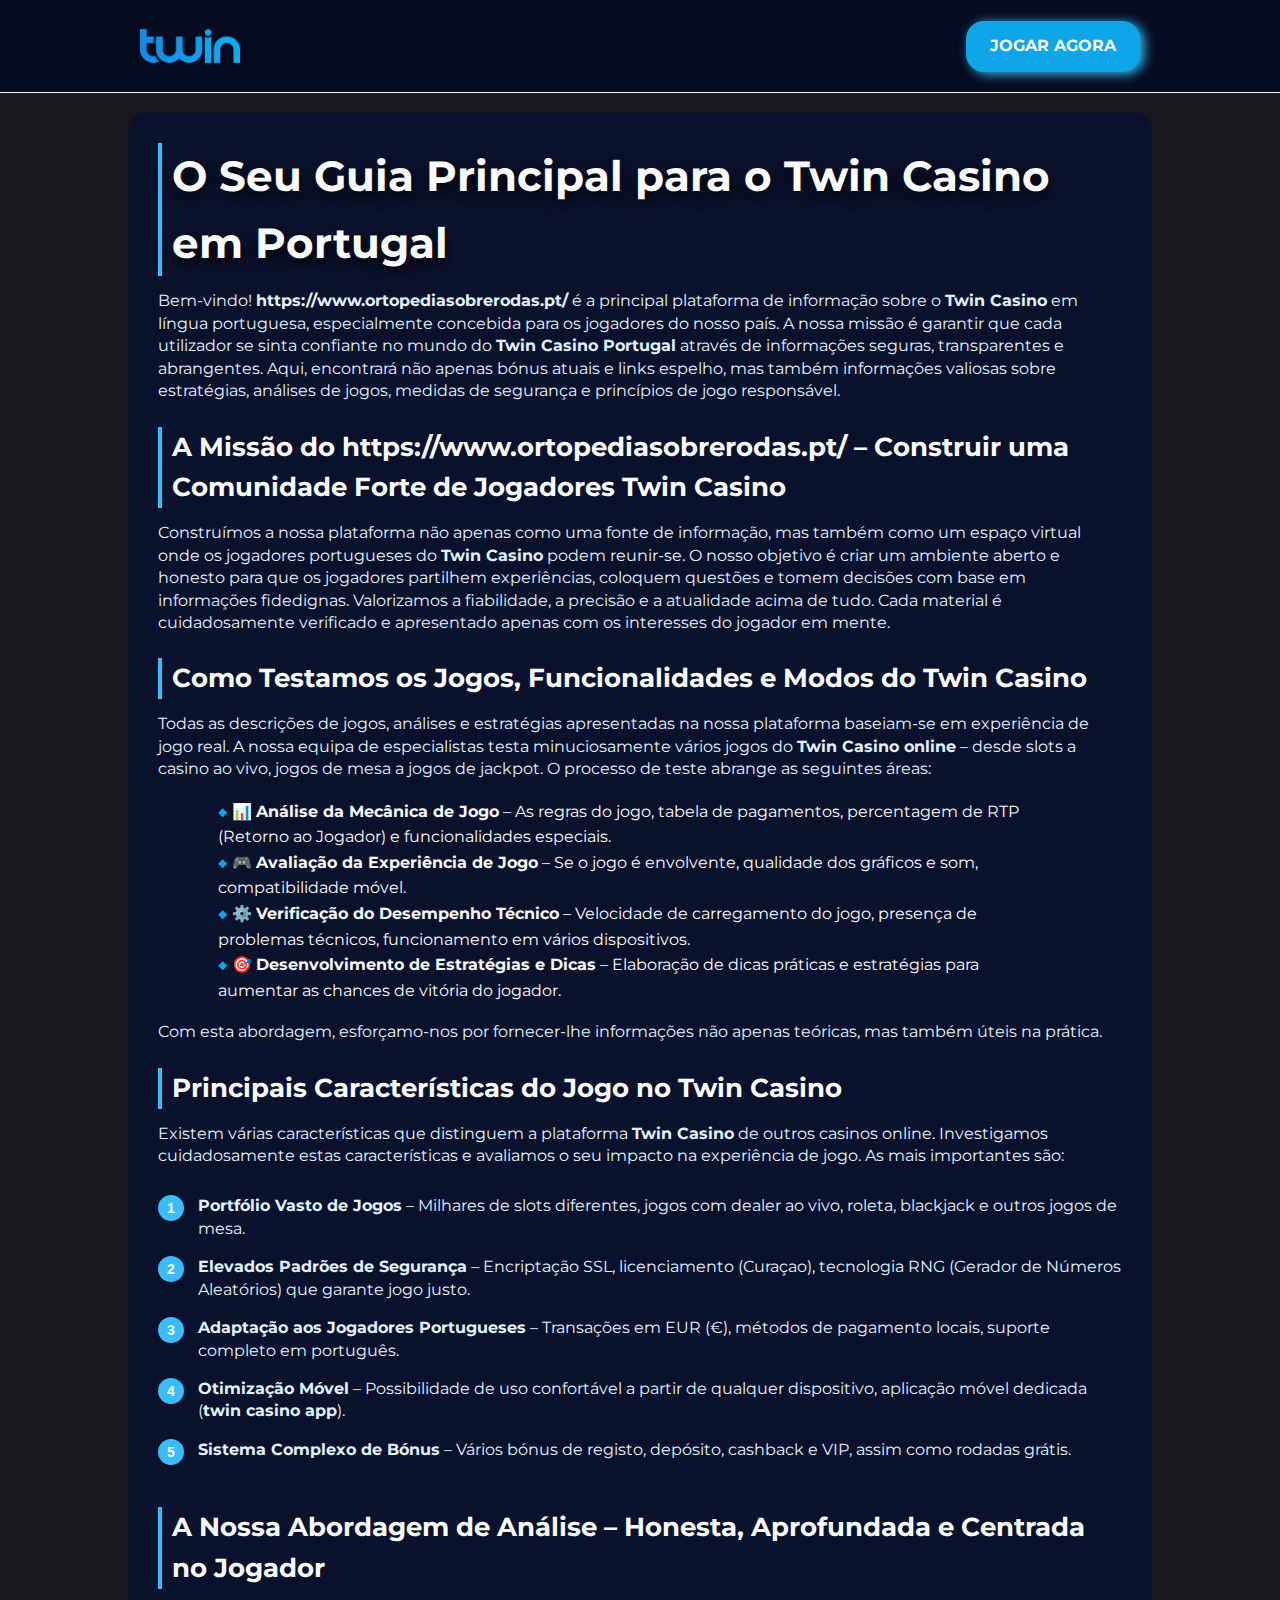
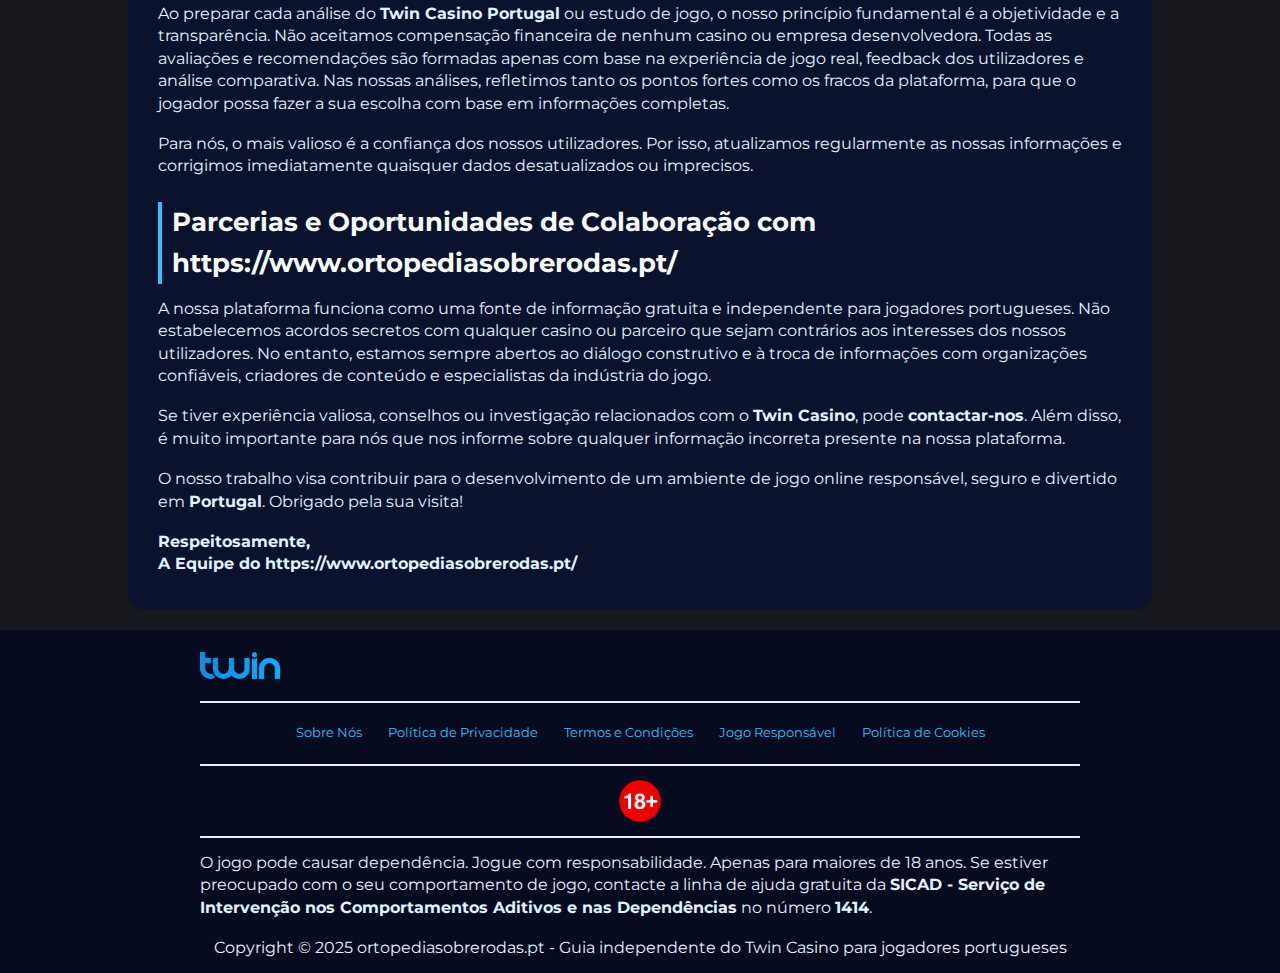
<file: about-us/index.html>
<!DOCTYPE html>
<html lang="pt">

<head>
    <meta charset="UTF-8">
    <meta name="viewport" content="width=device-width, initial-scale=1.0">
    <link rel="stylesheet" href="/style.css">
    <link rel="shortcut icon" href="/favicon.ico" type="image/x-icon">
    <title>Sobre Nós - O Seu Guia Principal para Twin Casino em Portugal</title>
    <meta name="description"
        content="Descubra tudo sobre o Twin Casino em Portugal. Dicas, guias, estratégias e as últimas atualizações para jogadores de todo o país.">
    <meta name="googlebot" content="index,follow,noarchive">
    <link rel="canonical" href="https://www.ortopediasobrerodas.pt/about-us/">
</head>

<body>
    <header>
        <div class="logo-container">
            <a href="/">
                <img src="/img/logo.webp" alt="Logótipo do Twin Casino Portugal" width="100" height="80">
            </a>
            <a href="/play/" class="btn" rel="nofollow" content="noindex">JOGAR AGORA</a>
        </div>
    </header>

    <main class="container-long">
        <h1>O Seu Guia Principal para o Twin Casino em Portugal</h1>

        <p>Bem-vindo! <strong>https://www.ortopediasobrerodas.pt/</strong> é a principal plataforma de informação sobre
            o <strong>Twin Casino</strong> em língua portuguesa, especialmente concebida para os jogadores do nosso
            país. A nossa missão é garantir que cada utilizador se sinta confiante no mundo do <strong>Twin Casino
                Portugal</strong> através de informações seguras, transparentes e abrangentes. Aqui, encontrará não
            apenas bónus atuais e links espelho, mas também informações valiosas sobre estratégias, análises de jogos,
            medidas de segurança e princípios de jogo responsável.</p>

        <h2>A Missão do https://www.ortopediasobrerodas.pt/ – Construir uma Comunidade Forte de Jogadores Twin Casino
        </h2>
        <p>Construímos a nossa plataforma não apenas como uma fonte de informação, mas também como um espaço virtual
            onde os jogadores portugueses do <strong>Twin Casino</strong> podem reunir-se. O nosso objetivo é criar um
            ambiente aberto e honesto para que os jogadores partilhem experiências, coloquem questões e tomem decisões
            com base em informações fidedignas. Valorizamos a fiabilidade, a precisão e a atualidade acima de tudo. Cada
            material é cuidadosamente verificado e apresentado apenas com os interesses do jogador em mente.</p>

        <h2>Como Testamos os Jogos, Funcionalidades e Modos do Twin Casino</h2>
        <p>Todas as descrições de jogos, análises e estratégias apresentadas na nossa plataforma baseiam-se em
            experiência de jogo real. A nossa equipa de especialistas testa minuciosamente vários jogos do <strong>Twin
                Casino online</strong> – desde slots a casino ao vivo, jogos de mesa a jogos de jackpot. O processo de
            teste abrange as seguintes áreas:</p>
        <ul>
            <li>📊 <strong>Análise da Mecânica de Jogo</strong> – As regras do jogo, tabela de pagamentos, percentagem
                de RTP (Retorno ao Jogador) e funcionalidades especiais.</li>
            <li>🎮 <strong>Avaliação da Experiência de Jogo</strong> – Se o jogo é envolvente, qualidade dos gráficos e
                som, compatibilidade móvel.</li>
            <li>⚙️ <strong>Verificação do Desempenho Técnico</strong> – Velocidade de carregamento do jogo, presença de
                problemas técnicos, funcionamento em vários dispositivos.</li>
            <li>🎯 <strong>Desenvolvimento de Estratégias e Dicas</strong> – Elaboração de dicas práticas e estratégias
                para aumentar as chances de vitória do jogador.</li>
        </ul>
        <p>Com esta abordagem, esforçamo-nos por fornecer-lhe informações não apenas teóricas, mas também úteis na
            prática.</p>

        <h2>Principais Características do Jogo no Twin Casino</h2>
        <p>Existem várias características que distinguem a plataforma <strong>Twin Casino</strong> de outros casinos
            online. Investigamos cuidadosamente estas características e avaliamos o seu impacto na experiência de jogo.
            As mais importantes são:</p>
        <ol class="pink-circle-list">
            <li>
                <p><strong>Portfólio Vasto de Jogos</strong> – Milhares de slots diferentes, jogos com dealer ao vivo,
                    roleta, blackjack e outros jogos de mesa.</p>
            </li>
            <li>
                <p><strong>Elevados Padrões de Segurança</strong> – Encriptação SSL, licenciamento (Curaçao), tecnologia
                    RNG (Gerador de Números Aleatórios) que garante jogo justo.</p>
            </li>
            <li>
                <p><strong>Adaptação aos Jogadores Portugueses</strong> – Transações em EUR (€), métodos de pagamento
                    locais, suporte completo em português.</p>
            </li>
            <li>
                <p><strong>Otimização Móvel</strong> – Possibilidade de uso confortável a partir de qualquer
                    dispositivo, aplicação móvel dedicada (<strong>twin casino app</strong>).</p>
            </li>
            <li>
                <p><strong>Sistema Complexo de Bónus</strong> – Vários bónus de registo, depósito, cashback e VIP, assim
                    como rodadas grátis.
            </li>
        </ol>

        <h2>A Nossa Abordagem de Análise – Honesta, Aprofundada e Centrada no Jogador</h2>
        <p>Ao preparar cada análise do <strong>Twin Casino Portugal</strong> ou estudo de jogo, o nosso princípio
            fundamental é a objetividade e a transparência. Não aceitamos compensação financeira de nenhum casino ou
            empresa desenvolvedora. Todas as avaliações e recomendações são formadas apenas com base na experiência de
            jogo real, feedback dos utilizadores e análise comparativa. Nas nossas análises, refletimos tanto os pontos
            fortes como os fracos da plataforma, para que o jogador possa fazer a sua escolha com base em informações
            completas.</p>
        <p>Para nós, o mais valioso é a confiança dos nossos utilizadores. Por isso, atualizamos regularmente as nossas
            informações e corrigimos imediatamente quaisquer dados desatualizados ou imprecisos.</p>

        <h2>Parcerias e Oportunidades de Colaboração com https://www.ortopediasobrerodas.pt/</h2>
        <p>A nossa plataforma funciona como uma fonte de informação gratuita e independente para jogadores portugueses.
            Não estabelecemos acordos secretos com qualquer casino ou parceiro que sejam contrários aos interesses dos
            nossos utilizadores. No entanto, estamos sempre abertos ao diálogo construtivo e à troca de informações com
            organizações confiáveis, criadores de conteúdo e especialistas da indústria do jogo.</p>
        <p>Se tiver experiência valiosa, conselhos ou investigação relacionados com o <strong>Twin Casino</strong>, pode
            <strong>contactar-nos</strong>. Além disso, é muito importante para nós que nos informe sobre qualquer
            informação incorreta presente na nossa plataforma.
        </p>
        <p>O nosso trabalho visa contribuir para o desenvolvimento de um ambiente de jogo online responsável, seguro e
            divertido em <strong>Portugal</strong>. Obrigado pela sua visita!</p>

        <p><strong>Respeitosamente, <br> A Equipe do https://www.ortopediasobrerodas.pt/</strong></p>
    </main>

    <footer>
        <a href="/">
            <img src="/img/logo.webp" alt="Twin Casino Portugal" width="80" height="80">
        </a>
        <hr class="faq-hr">
        <div class="flex-wrapper">
            <a href="/about-us/">Sobre Nós</a>
            <a href="/privacy-policy/">Política de Privacidade</a>
            <a href="/terms-and-conditions/">Termos e Condições</a>
            <a href="/responsible-gambling/">Jogo Responsável</a>
            <a href="/cookie-policy/">Política de Cookies</a>
        </div>
        <hr class="faq-hr">
        <img src="/img/18-icon.webp" alt="Ícone 18+" width="50" height="50">
        <hr class="faq-hr">
        <p>
            O jogo pode causar dependência. Jogue com responsabilidade. Apenas para maiores de 18 anos. Se estiver
            preocupado com o seu comportamento de jogo, contacte a linha de ajuda gratuita da <strong>SICAD - Serviço de
                Intervenção nos Comportamentos Aditivos e nas Dependências</strong> no número <strong>1414</strong>.
        </p>
        <p>
            Copyright © 2025 ortopediasobrerodas.pt - Guia independente do Twin Casino para jogadores portugueses
        </p>
    </footer>
</body>

</html>
</file>
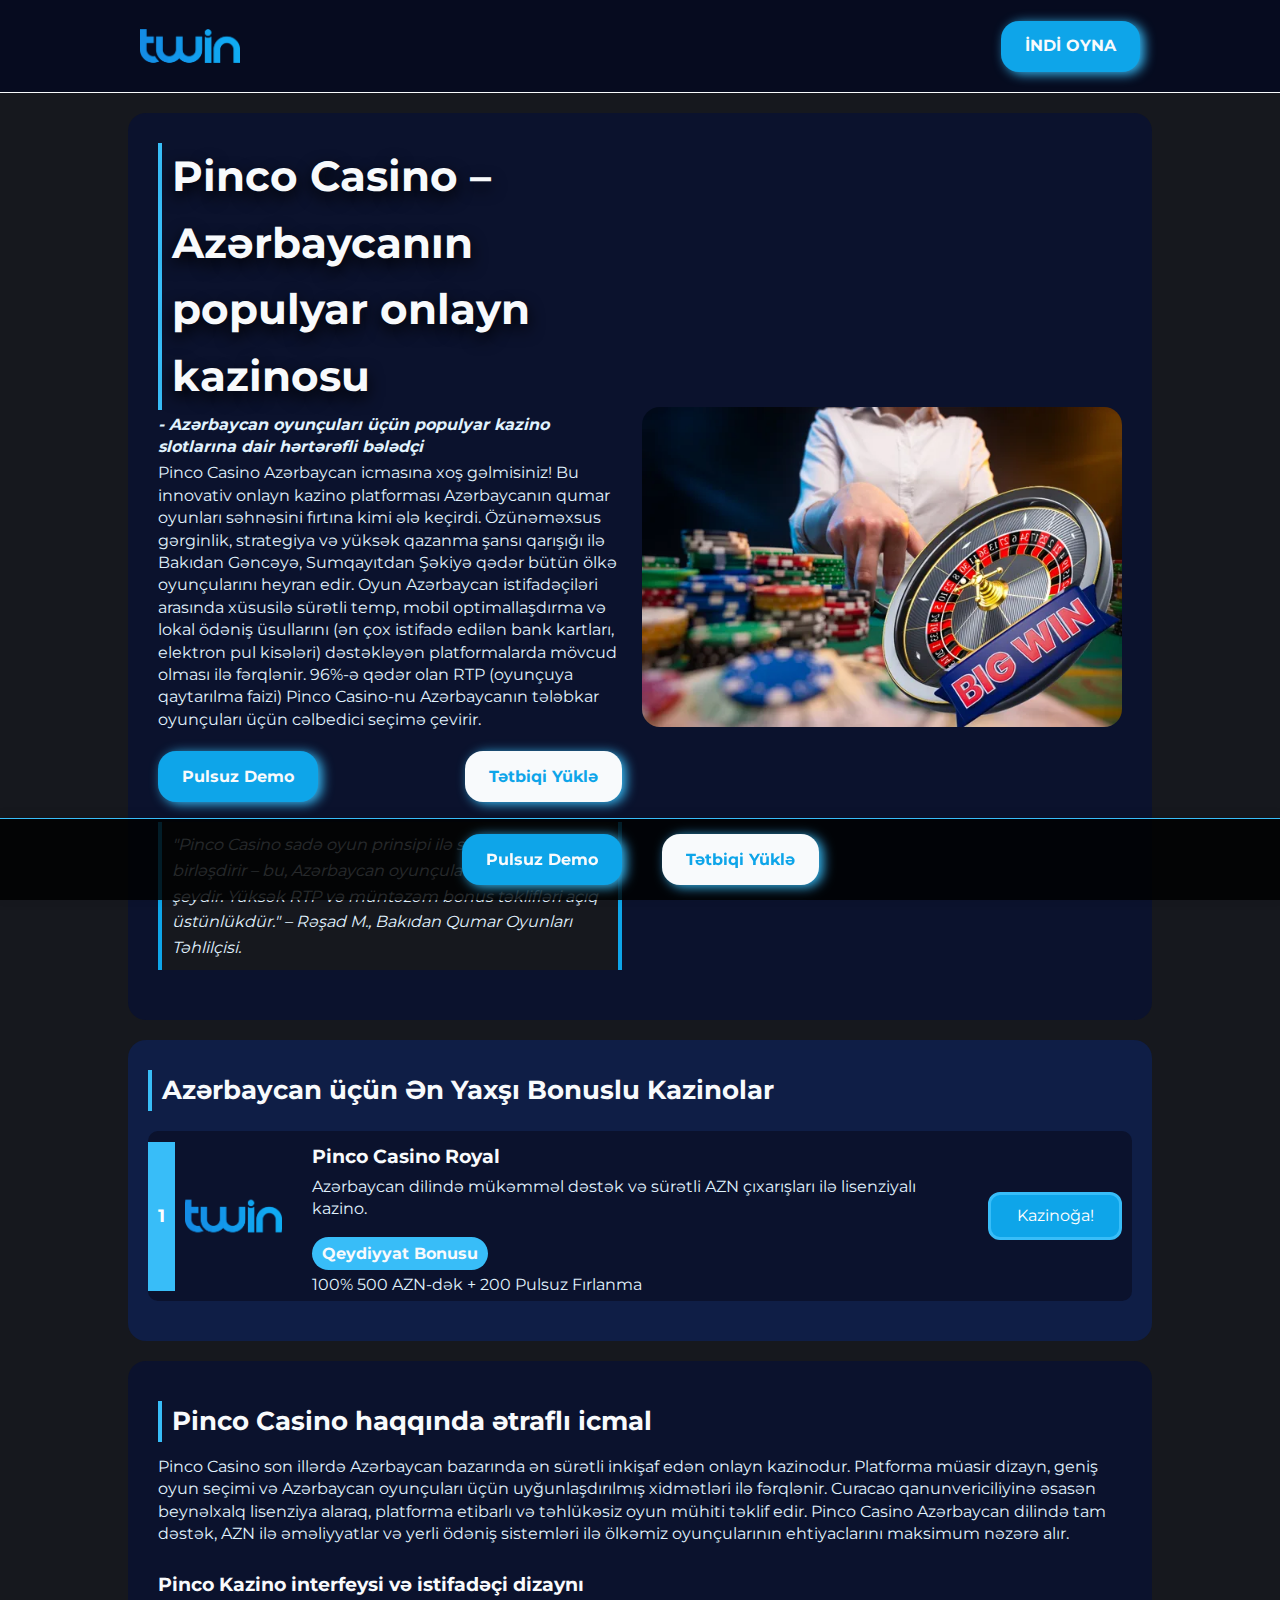
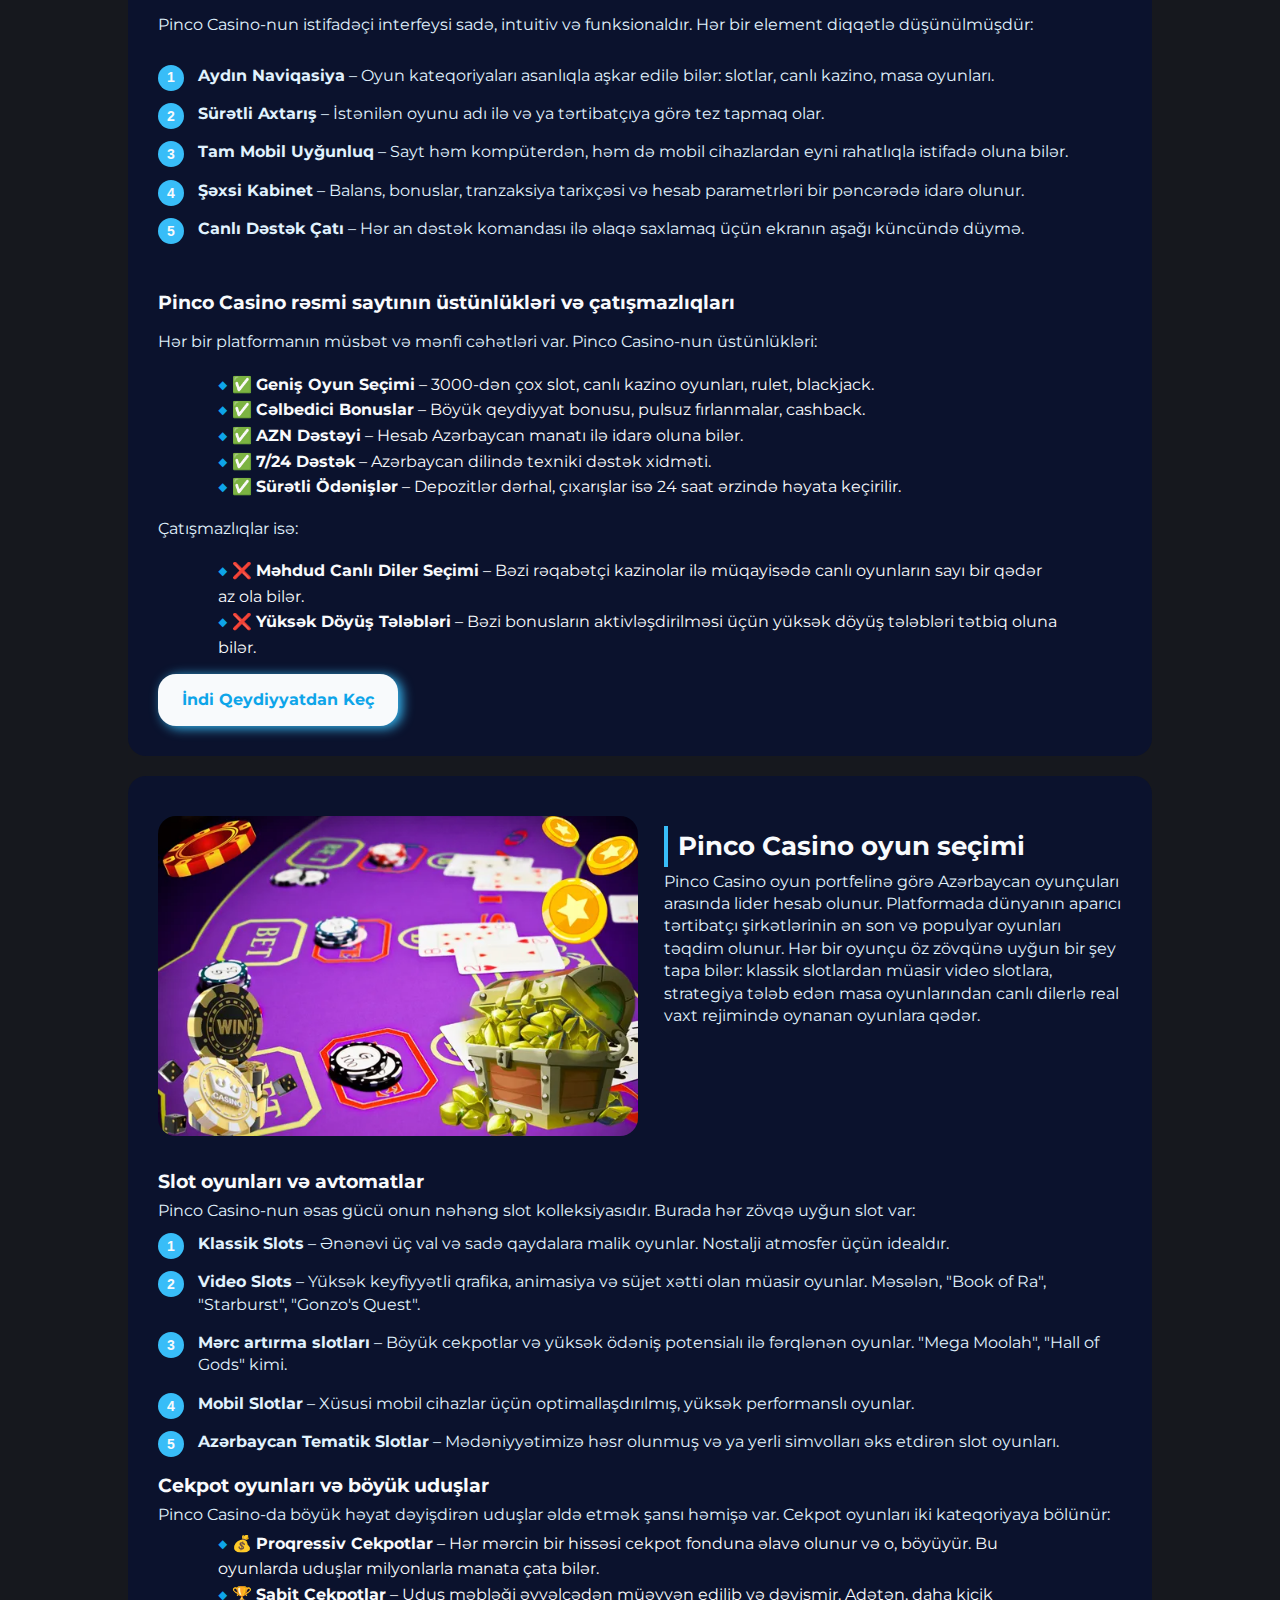
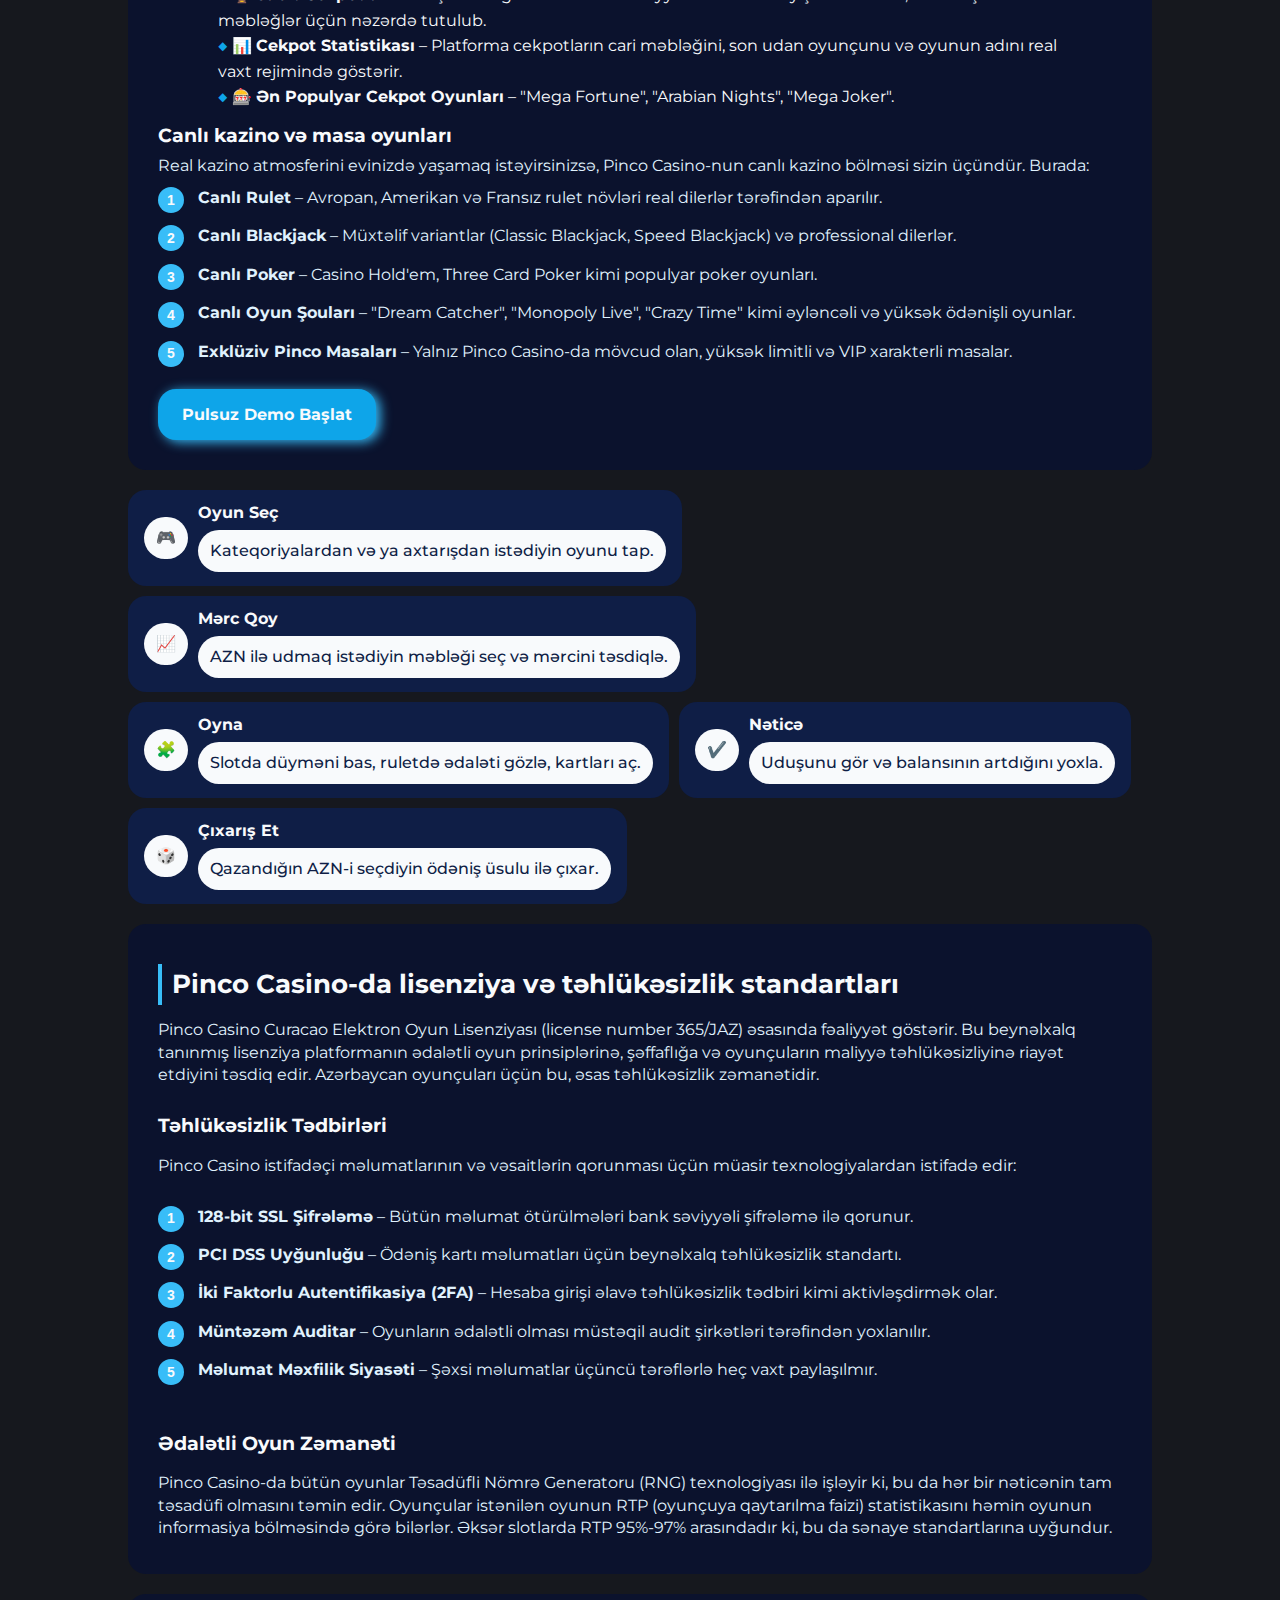
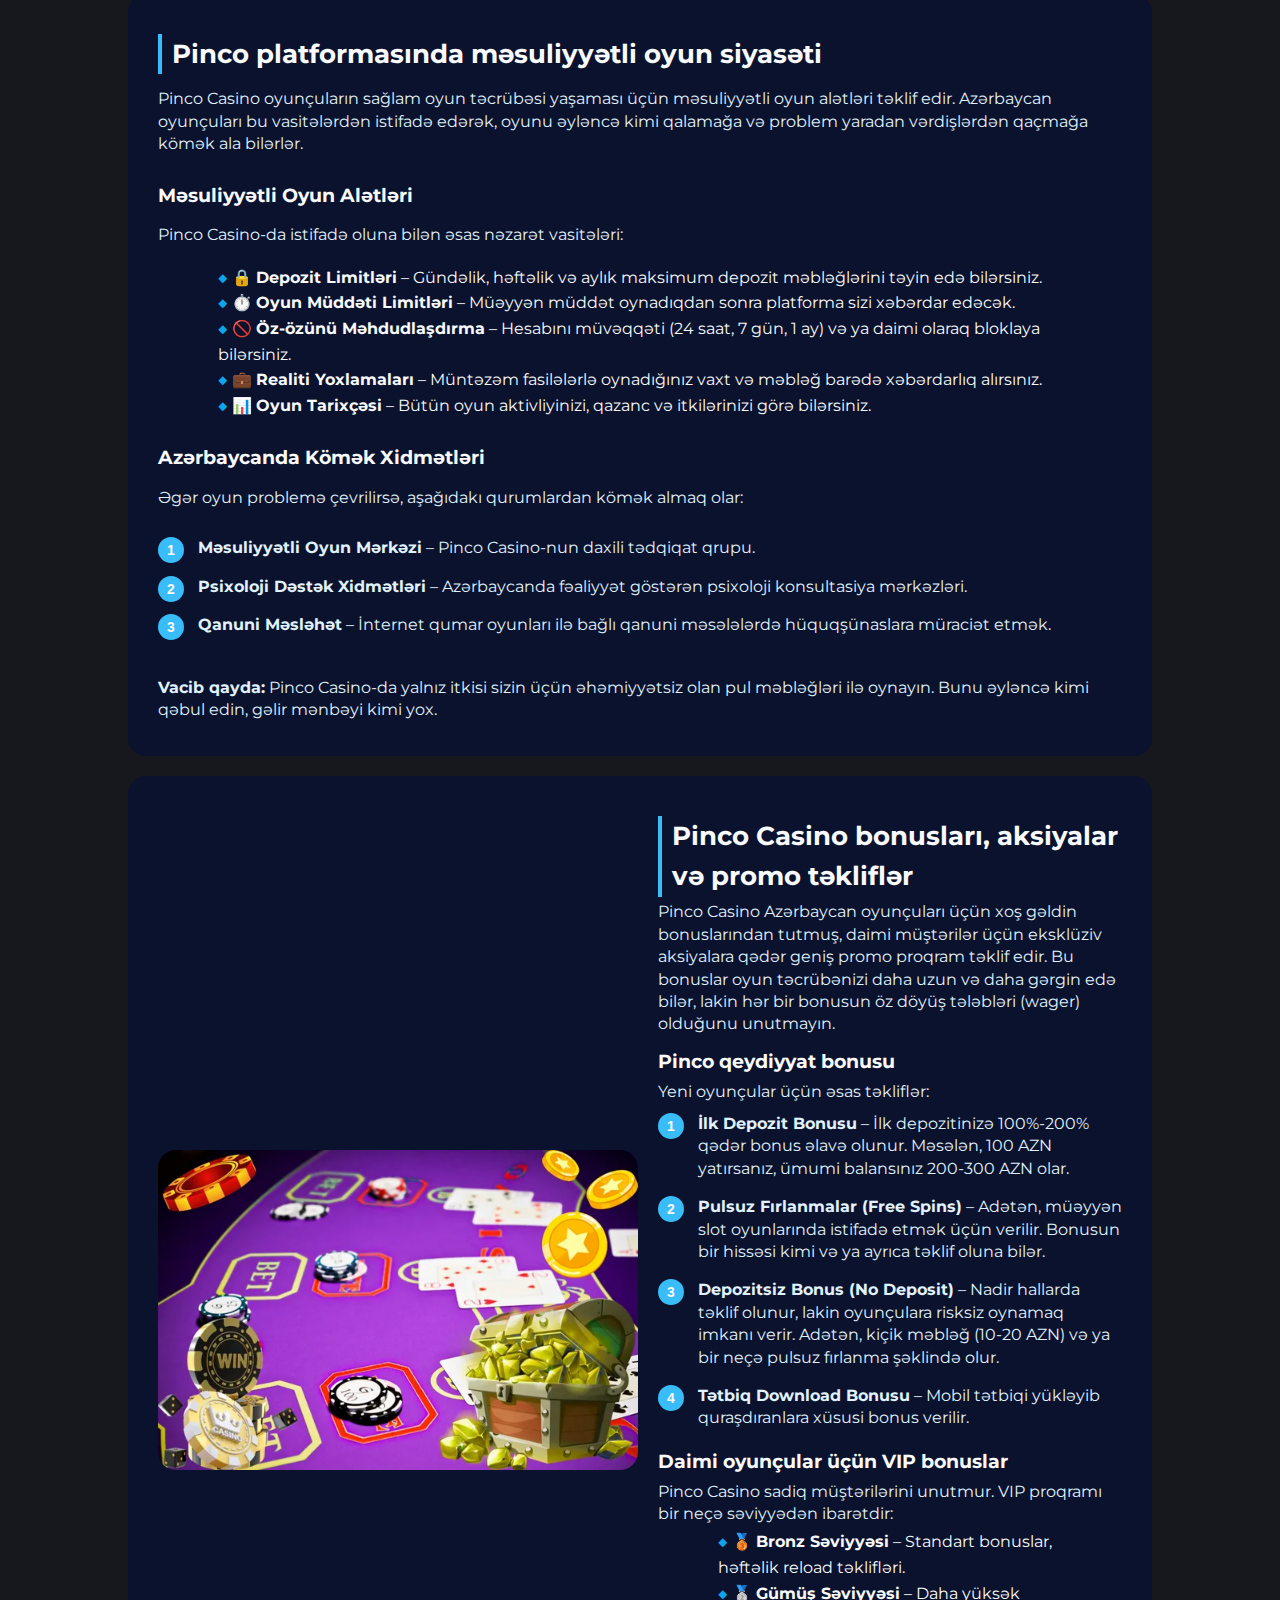
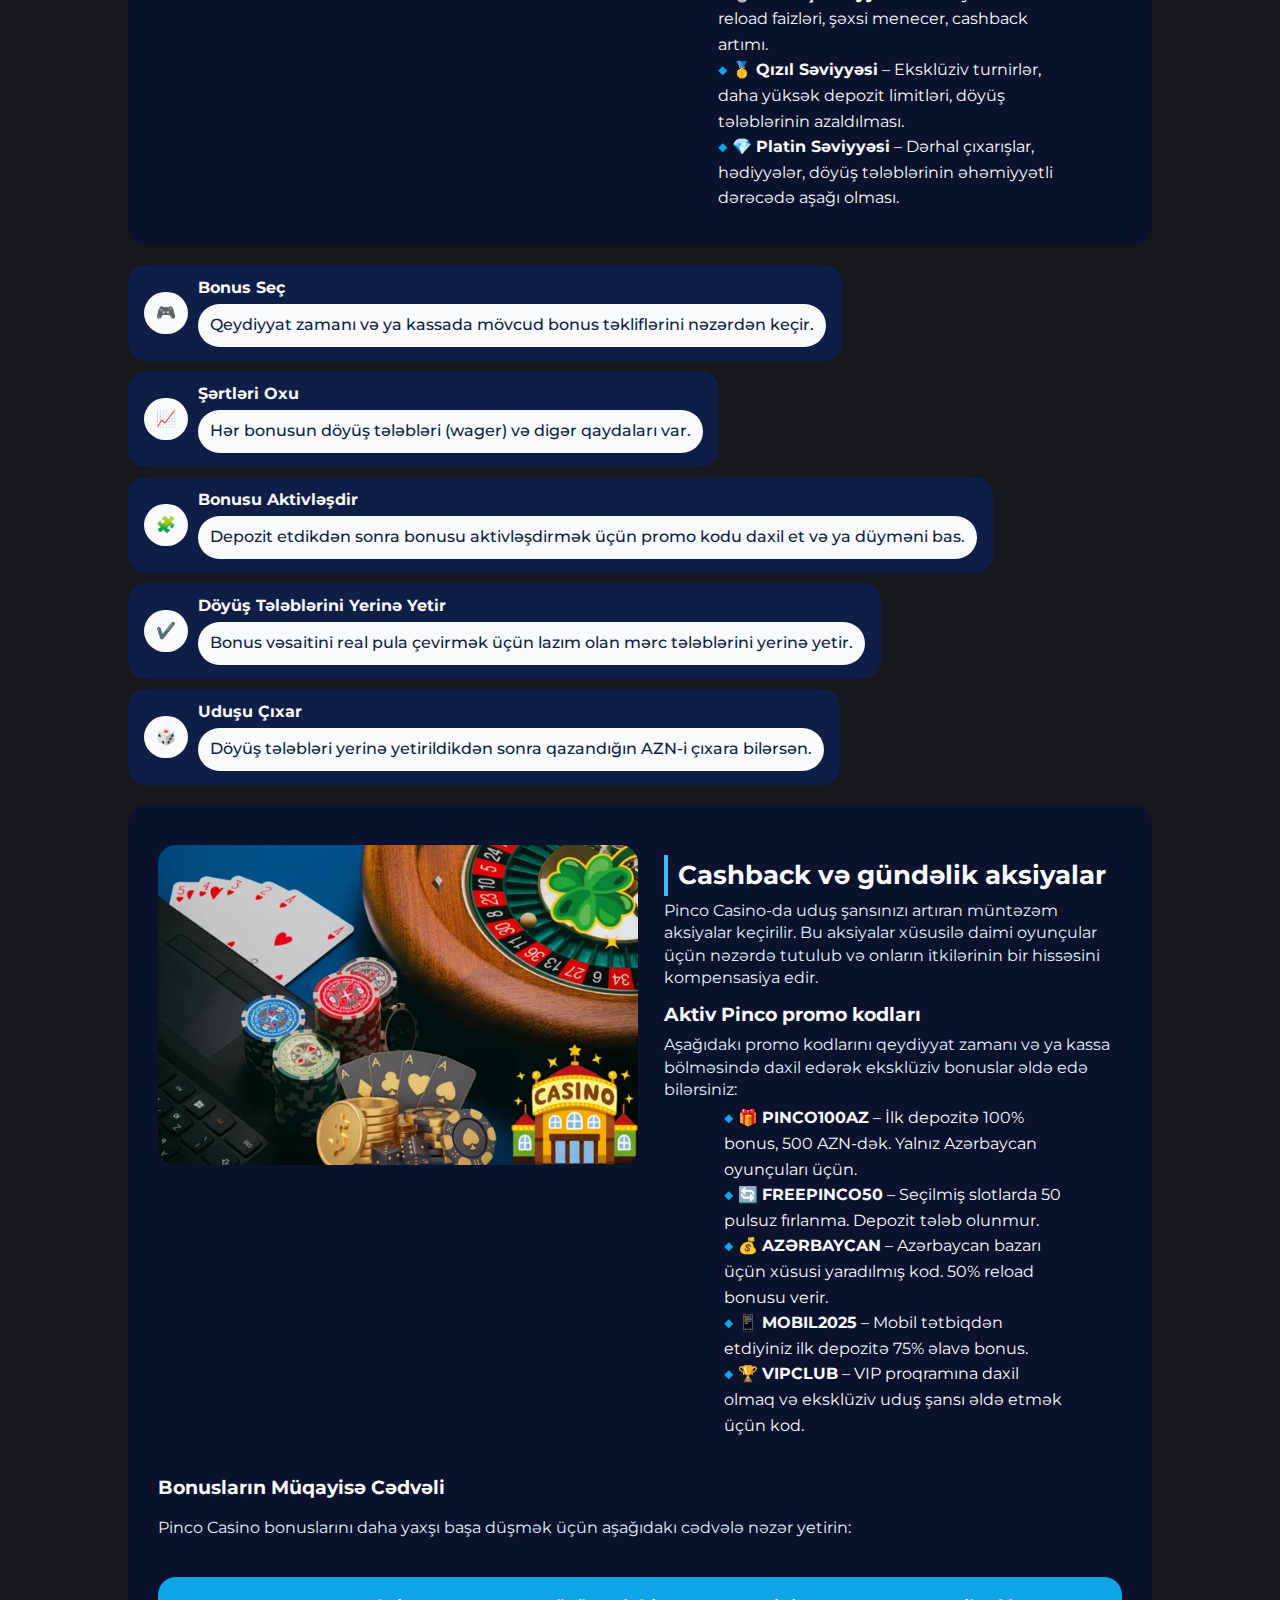
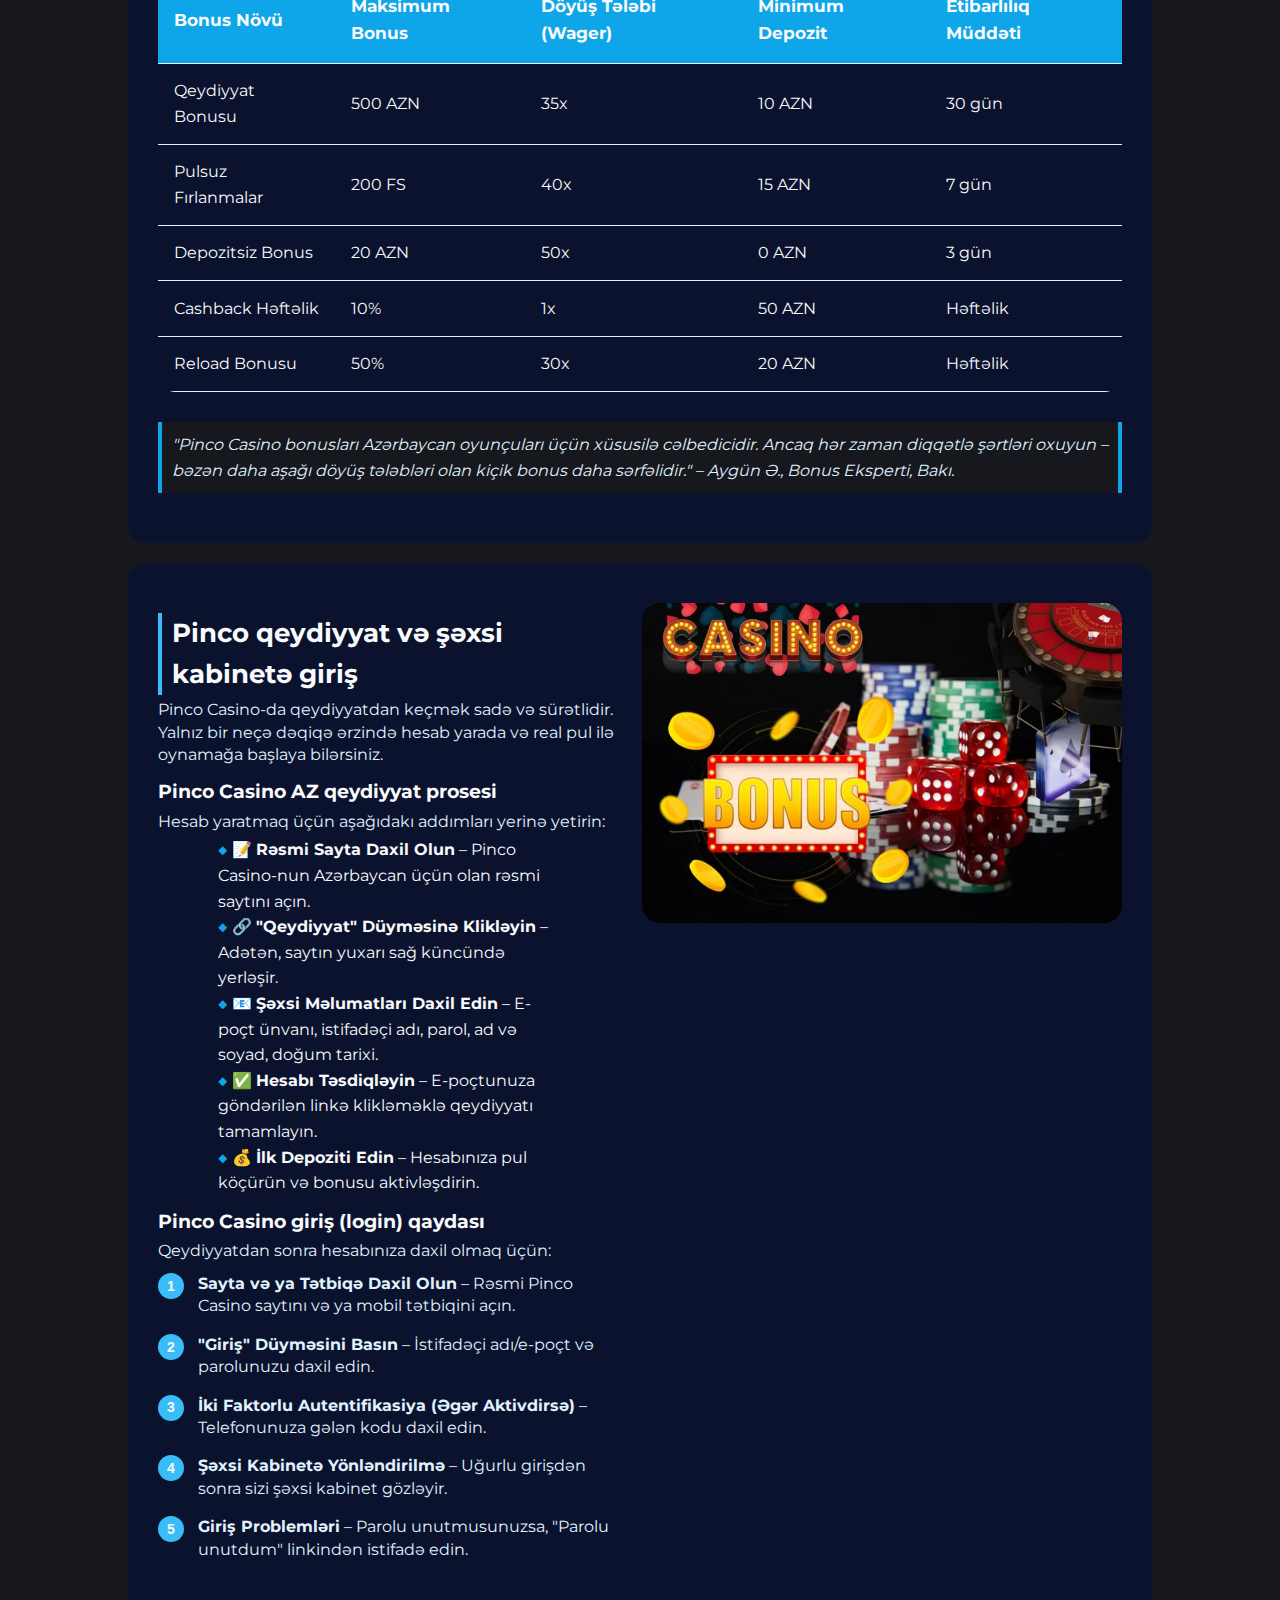
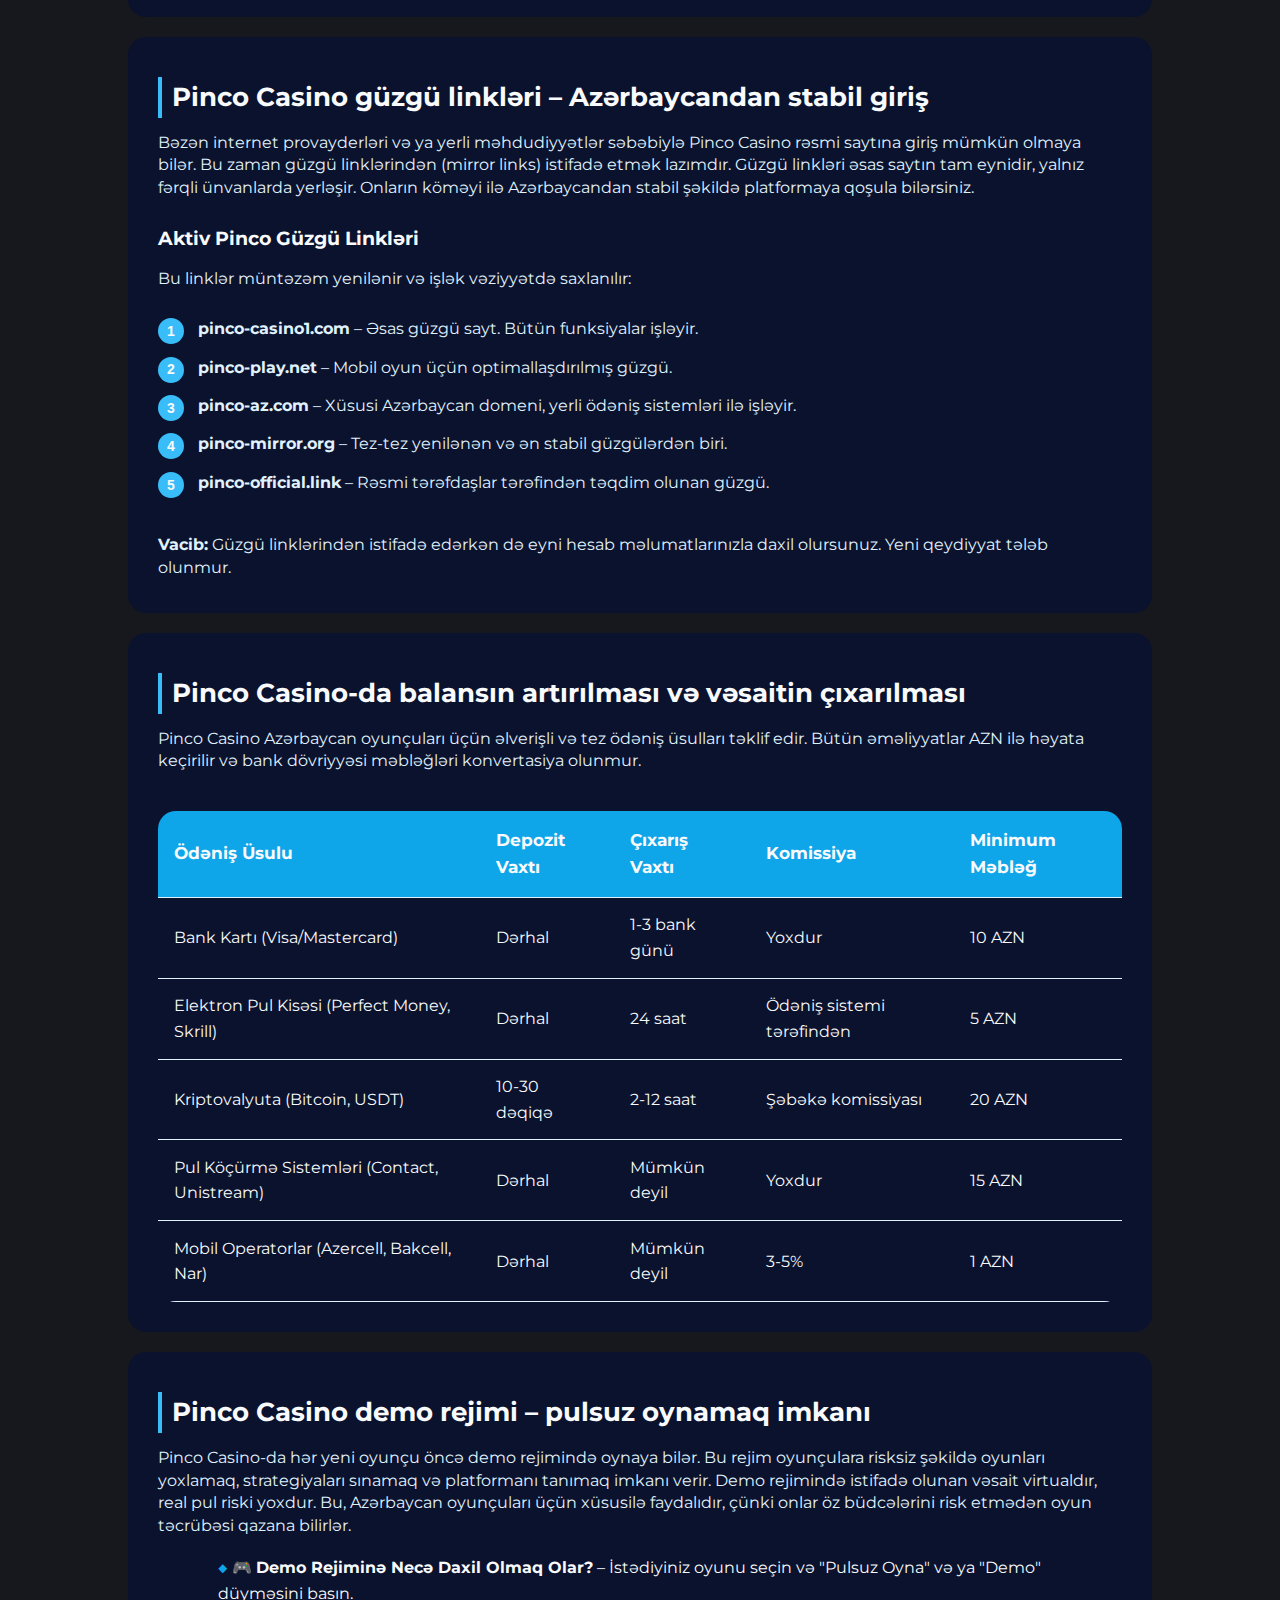
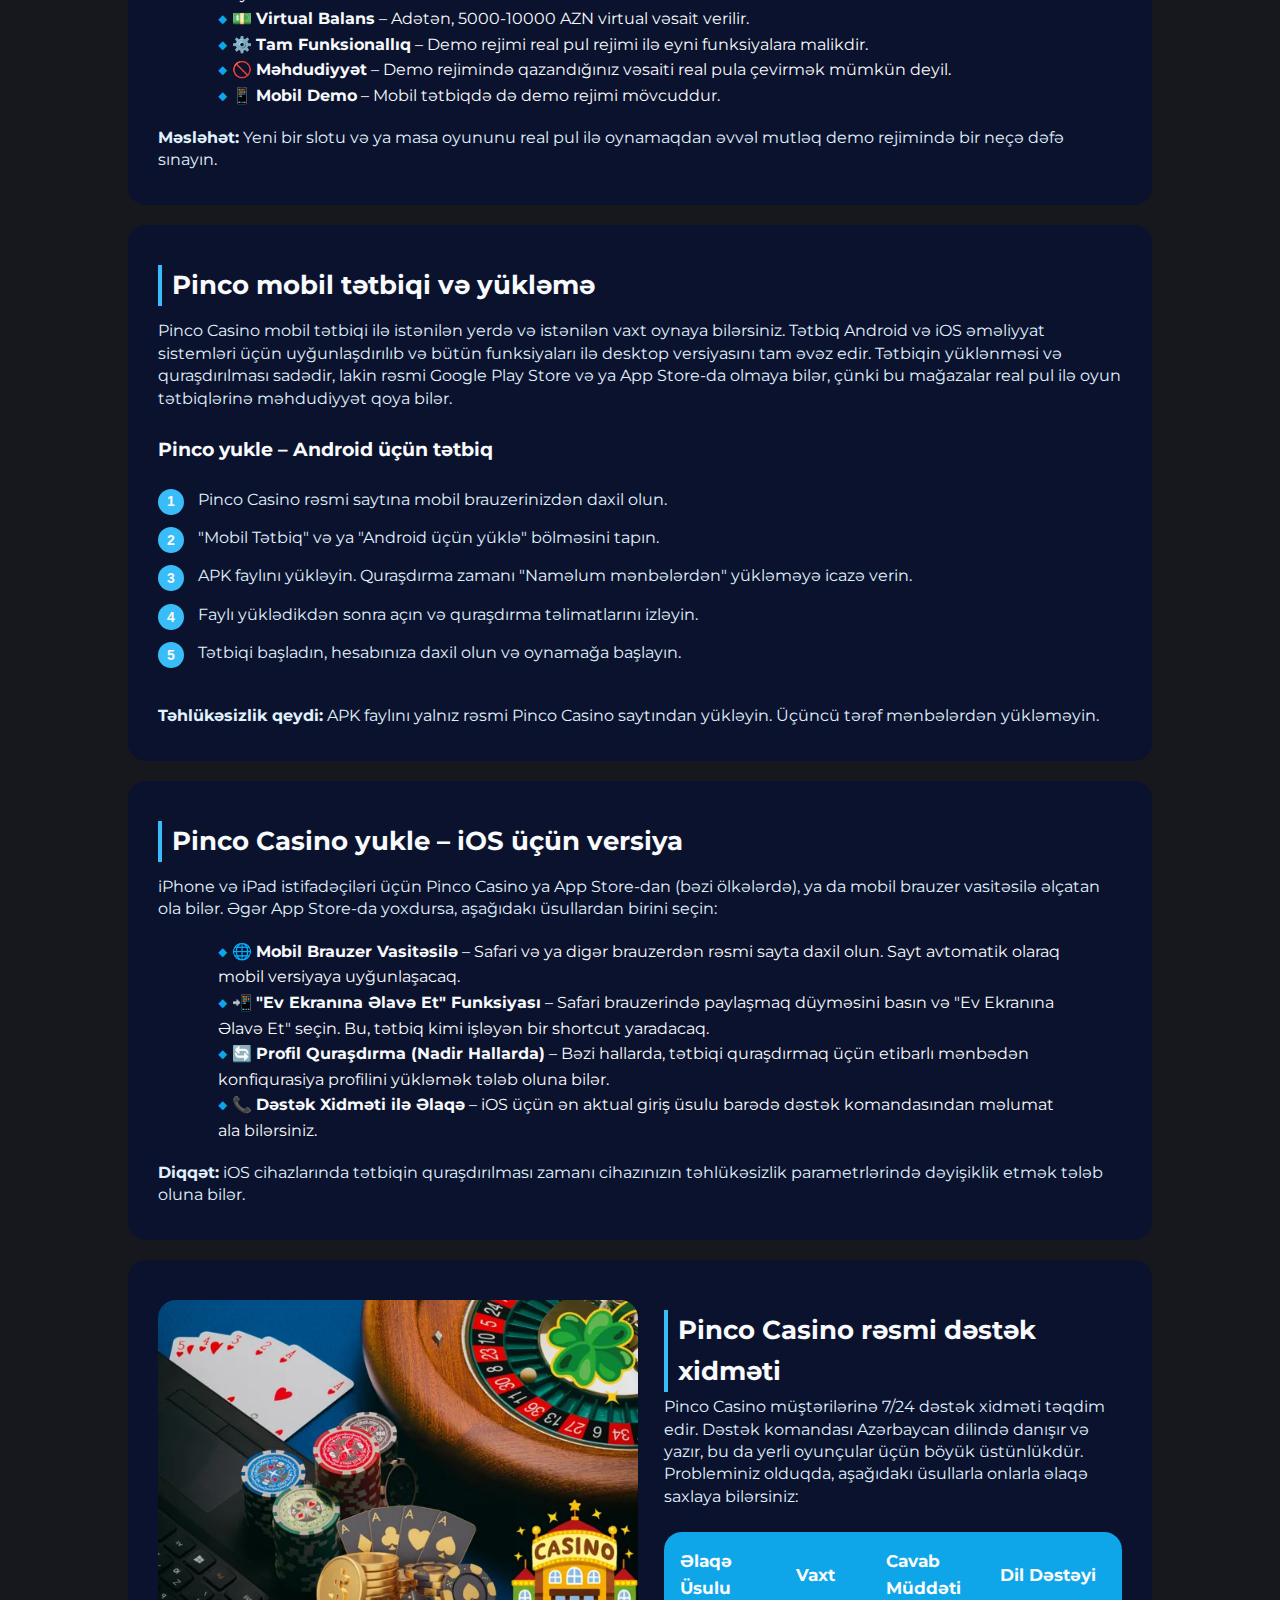
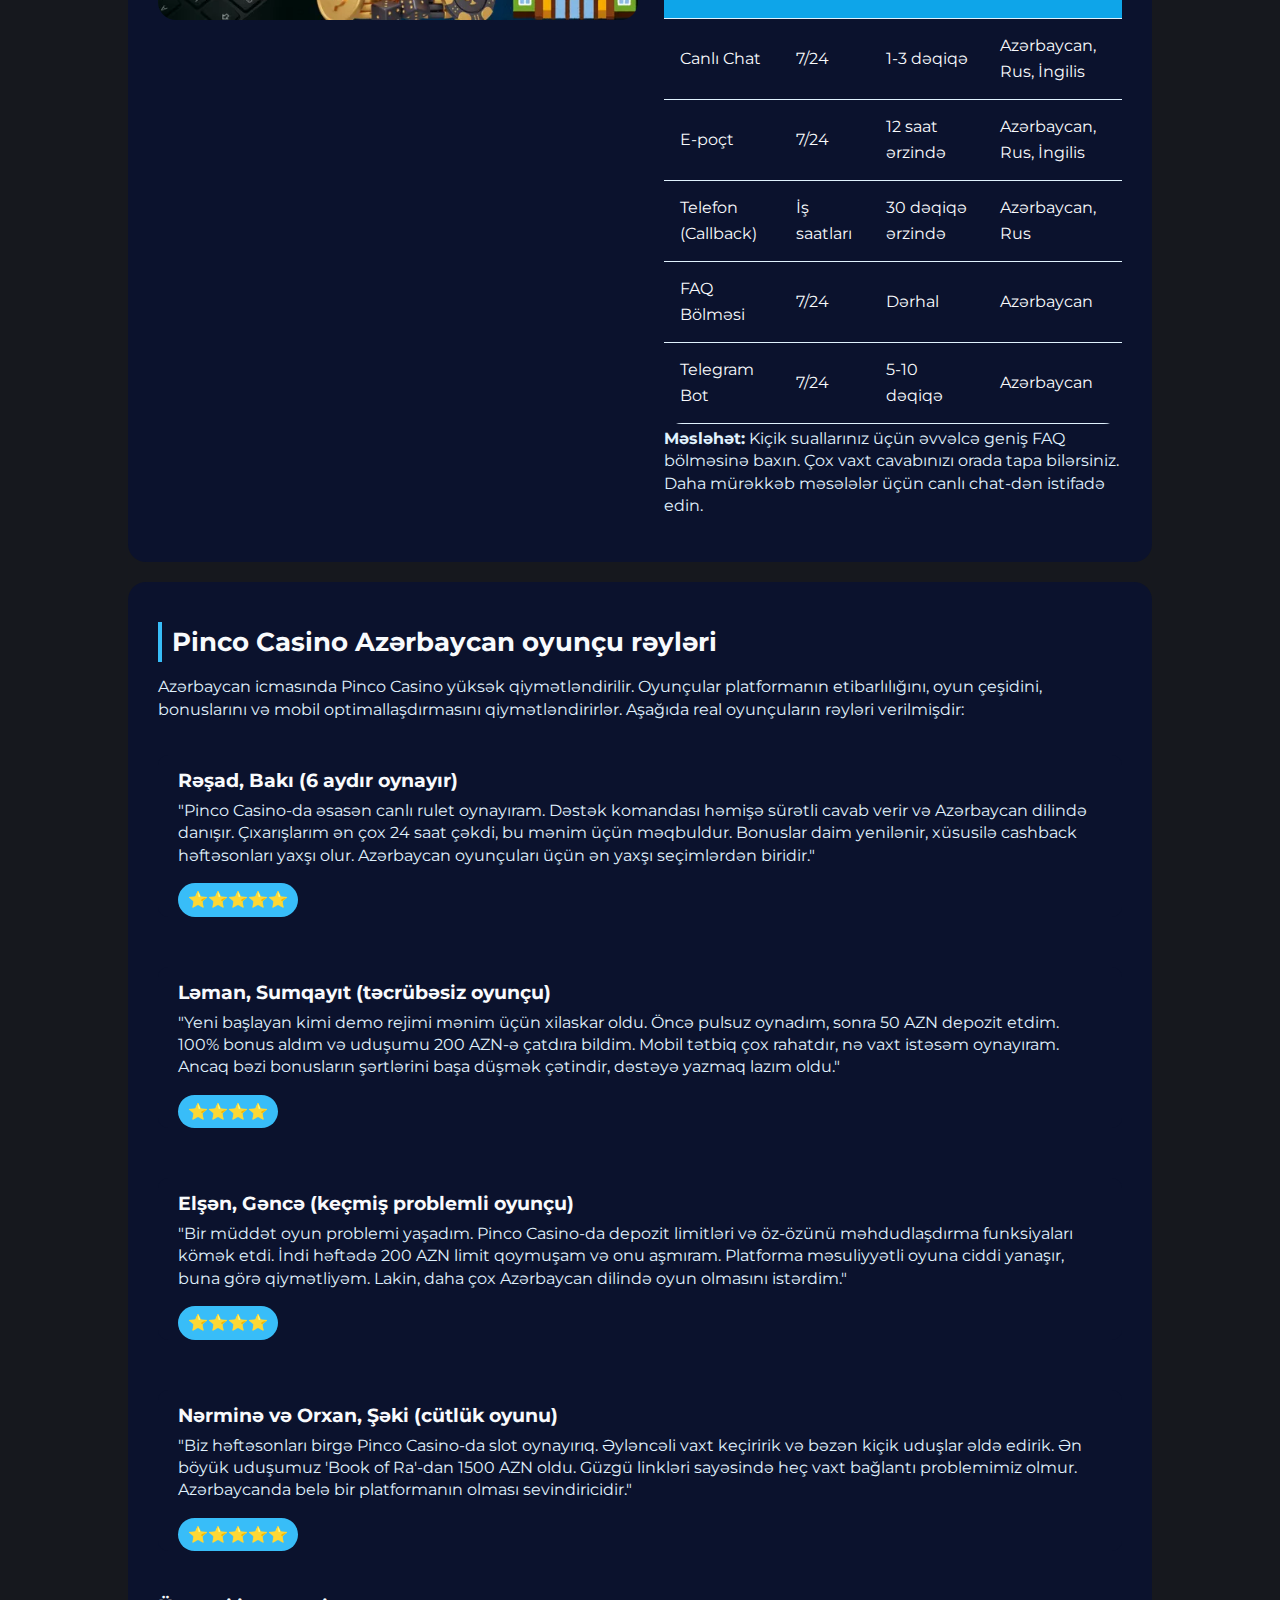
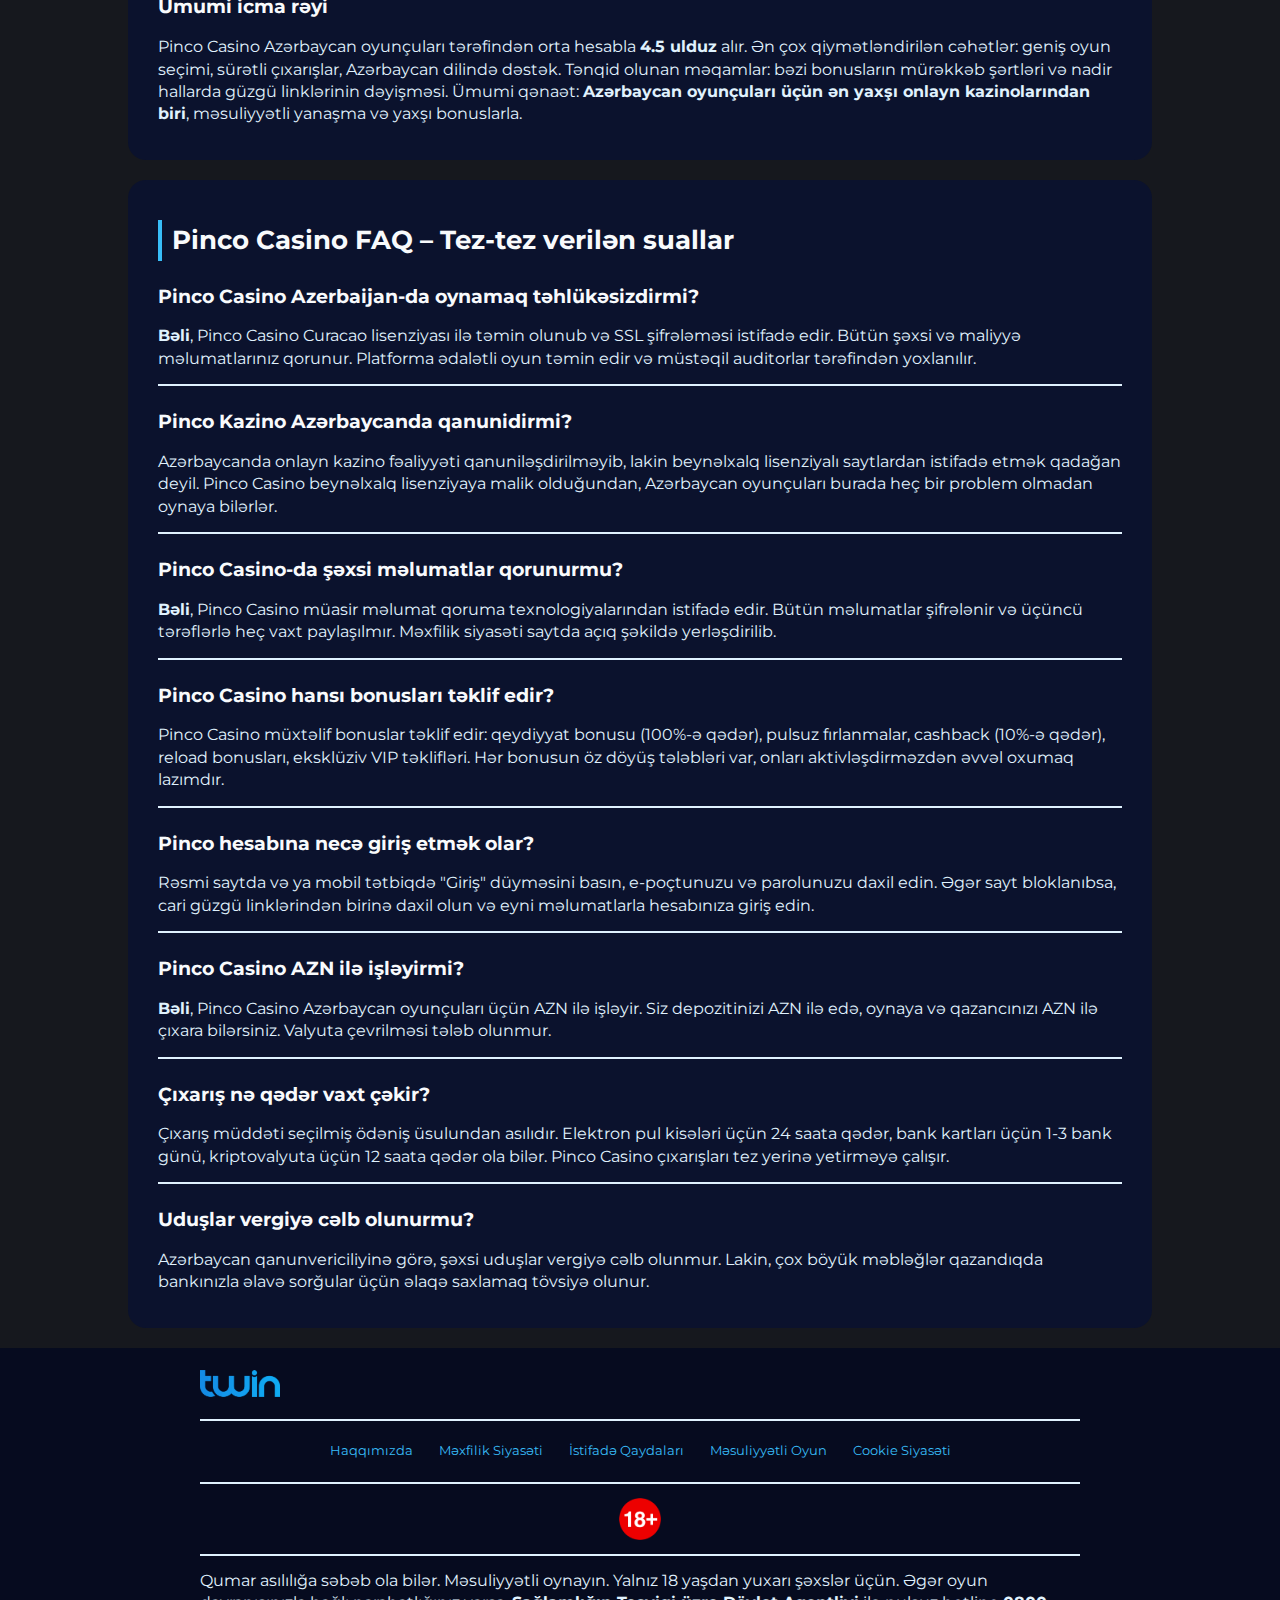
<file: az-az/index.html>
<!DOCTYPE html>
<html lang="az-AZ">
<head>
    <meta charset="UTF-8">
    <meta name="viewport" content="width=device-width, initial-scale=1.0">
    <link rel="stylesheet" href="/style.css">
    <link rel="shortcut icon" href="/favicon.ico" type="image/x-icon">
    <title>Pinco Casino Azərbaycan – Rəsmi Sayt, Qeydiyyat və Giriş</title>
    <meta name="description" content="Pinco Casino AZ – etibarlı onlayn kazino platforması. Pinco qeydiyyat, giriş, aktual güzgülər, bonuslar və mobil tətbiqi yüklə. İndi Pinco Azerbaycan-da oynamağa başla!">
    <meta name="googlebot" content="index,follow,noarchive">

<link rel="alternate" hreflang="az-AZ" href="https://zuka-catering.com/az-az/">
<link rel="alternate" hreflang="x-default" href="https://zuka-catering.com/">
<link rel="canonical" href="https://zuka-catering.com/az-az/">

    <meta property="og:type" content="website" />
    <meta property="og:title" content="Pinco Casino Azərbaycan – Rəsmi Sayt, Qeydiyyat və Giriş" />
    <meta property="og:description" content="Pinco Casino AZ – etibarlı onlayn kazino platforması. Pinco qeydiyyat, giriş, aktual güzgülər, bonuslar və mobil tətbiqi yüklə. İndi Pinco Azerbaycan-da oynamağa başla!" />
    <meta property="og:url" content="https://zuka-catering.com/" />
    <meta property="og:site_name" content="Pinco Casino Azərbaycan" />
    <meta property="og:image" content="https://zuka-catering.com/img/1.webp" />
    <meta property="og:locale" content="az_AZ" />

    <meta name="twitter:card" content="summary_large_image" />
    <meta name="twitter:title" content="Pinco Casino Azərbaycan – Rəsmi Sayt, Qeydiyyat və Giriş" />
    <meta name="twitter:description" content="Pinco Casino AZ – etibarlı onlayn kazino platforması. Pinco qeydiyyat, giriş, aktual güzgülər, bonuslar və mobil tətbiqi yüklə. İndi Pinco Azerbaycan-da oynamağa başla!" />
    <meta name="twitter:image" content="https://zuka-catering.com/img/1.webp" />
    
    <script type="application/ld+json">
        {
            "@context": "https://schema.org",
            "@type": "Article",
            "headline": "Pinco Casino Azərbaycan – Rəsmi Sayt, Qeydiyyat və Giriş",
            "description": "Pinco Casino AZ – etibarlı onlayn kazino platforması. Pinco qeydiyyat, giriş, aktual güzgülər, bonuslar və mobil tətbiqi yüklə. İndi Pinco Azerbaycan-da oynamağa başla!",
            "mainEntityOfPage": {
                "@type": "WebPage",
                "@id": "https://zuka-catering.com/"
            },
            "author": {
                "@type": "Person",
                "name": "Azərbaycan Qumar Oyunları Ekspertləri",
                "url": "https://zuka-catering.com/"
            },
            "publisher": {
                "@type": "Organization",
                "name": "Pinco Casino Azərbaycan",
                "logo": {
                    "@type": "ImageObject",
                    "url": "https://zuka-catering.com/img/logo.webp"
                }
            },
            "datePublished": "2025-12-15",
            "dateModified": "2025-12-15"
        }
    </script>

    <script type="application/ld+json">
        {
            "@context": "https://schema.org",
            "@type": "WebSite",
            "url": "https://zuka-catering.com/",
            "name": "Pinco Casino Azərbaycan",
            "description": "Azərbaycan üçün aparıcı Pinco Casino platforması – oyun məlumatları, bonuslar və etibarlı kazinolar.",
            "inLanguage": "az-AZ"
        }
    </script>

    <script type="application/ld+json">
        {
            "@context": "https://schema.org",
            "@type": "BreadcrumbList",
            "itemListElement": [{
                    "@type": "ListItem",
                    "position": 1,
                    "name": "Əsas Səhifə",
                    "item": "https://zuka-catering.com/"
                },
                {
                    "@type": "ListItem",
                    "position": 2,
                    "name": "Pinco Casino Azərbaycan",
                    "item": "https://zuka-catering.com/"
                }
            ]
        }
    </script>

    <script type="application/ld+json">
        {
          "@context": "https://schema.org",
          "@type": "FAQPage",
          "mainEntity": [
            {
              "@type": "Question",
              "name": "Pinco Casino Azerbaijan-da oynamaq təhlükəsizdirmi?",
              "acceptedAnswer": {
                "@type": "Answer",
                "text": "Bəli, Pinco Casino Curacao lisenziyası altında fəaliyyət göstərir və SSL şifrələməsindən istifadə edir. Platforma ədalətli oyun təmin edir və istifadəçi məlumatlarını qoruyur. Azərbaycandan olan oyunçular üçün bu, etibarlı seçimdir."
              }
            },
            {
              "@type": "Question",
              "name": "Pinco Kazino Azərbaycanda qanunidirmi?",
              "acceptedAnswer": {
                "@type": "Answer",
                "text": "Azərbaycanda onlayn kazino fəaliyyəti qanuniləşdirilməyib, lakin beynəlxalq lisenziyalı platformalardan istifadə etmək qadağan deyil. Pinco Casino beynəlxalq lisenziyaya malik olduğundan, Azərbaycan oyunçuları burada problem yaşamadan oynaya bilərlər."
              }
            },
            {
              "@type": "Question",
              "name": "Pinco Casino-da şəxsi məlumatlar qorunurmu?",
              "acceptedAnswer": {
                "@type": "Answer",
                "text": "Bəli, Pinco Casino müasir məlumat qoruma texnologiyalarından istifadə edir. Bütün şəxsi məlumatlar və maliyyə əməliyyatları şifrələnir və üçüncü tərəflərlə paylaşılmır."
              }
            },
            {
              "@type": "Question",
              "name": "Pinco Casino hansı bonusları təklif edir?",
              "acceptedAnswer": {
                "@type": "Answer",
                "text": "Pinco Casino zəngin bonus proqramı təklif edir: qeydiyyat bonusu, ilk depozit bonusu 100% qədər, pulsuz fırlanmalar, cashback, həftəlik reload bonusları və eksklüziv VIP təklifləri."
              }
            },
            {
              "@type": "Question",
              "name": "Pinco hesabına necə giriş etmək olar?",
              "acceptedAnswer": {
                "@type": "Answer",
                "text": "Rəsmi saytda və ya mobil tətbiqdə 'Giriş' düyməsini klikləyin, e-poçtunuzu və parolunuzu daxil edin. Əgərsayta giriş probleminiz varsa, aktuual güzgü linklərindən birini istifadə edə bilərsiniz."
              }
            }
          ]
        }
    </script>
</head>
<body>
    <header>
          <div class="logo-container">
        <a href="/play/">
            <img src="/img/logo.webp" alt="Pinco Casino Azərbaycan Loqosu" width="100" height="80">
        </a>
            <a href="/play/" class="btn" rel="nofollow" content="noindex">İNDİ OYNA</a>
    </div>  
    </header>

    <main>

    <div class="banner-bottom">
            <a href="/play/" class="btn" rel="nofollow" content="noindex">Pulsuz Demo</a>
            <a href="/play/" class="btn-white" rel="nofollow" content="noindex">Tətbiqi Yüklə</a>
    </div>

    <div class="container">
        <div>
        <h1>Pinco Casino – Azərbaycanın populyar onlayn kazinosu</h1>
        <p>
           <b><i>- Azərbaycan oyunçuları üçün populyar kazino slotlarına dair hərtərəfli bələdçi</i> </b>
        </p>
        <p>
            Pinco Casino Azərbaycan icmasına xoş gəlmisiniz! Bu innovativ onlayn kazino platforması Azərbaycanın qumar oyunları səhnəsini fırtına kimi ələ keçirdi. Özünəməxsus gərginlik, strategiya və yüksək qazanma şansı qarışığı ilə Bakıdan Gəncəyə, Sumqayıtdan Şəkiyə qədər bütün ölkə oyunçularını heyran edir. Oyun Azərbaycan istifadəçiləri arasında xüsusilə sürətli temp, mobil optimallaşdırma və lokal ödəniş üsullarını (ən çox istifadə edilən bank kartları, elektron pul kisələri) dəstəkləyən platformalarda mövcud olması ilə fərqlənir. 96%-ə qədər olan RTP (oyunçuya qaytarılma faizi) Pinco Casino-nu Azərbaycanın tələbkar oyunçuları üçün cəlbedici seçimə çevirir.
        </p>
        <div class="btn-container">
            <a href="/play/" class="btn" rel="nofollow" content="noindex">Pulsuz Demo</a>
            <a href="/play/" class="btn-white" rel="nofollow" content="noindex">Tətbiqi Yüklə</a>
        </div>

        <blockquote>
            "Pinco Casino sadə oyun prinsipi ilə strateji dərinliyi birləşdirir – bu, Azərbaycan oyunçularının axtardığı şeydir. Yüksək RTP və müntəzəm bonus təklifləri açıq üstünlükdür." – Rəşad M., Bakıdan Qumar Oyunları Təhlilçisi.
        </blockquote>
        </div>
        <img src="/img/1.webp" alt="Pinco Casino Oyun İnterfeysi Azərbaycan" width="600" height="400">
    </div>

    <div class="casino-vitrina">
    <h2>
        Azərbaycan üçün Ən Yaxşı Bonuslu Kazinolar
    </h2>
            <div class="casino-card">
                <div class="casino-rank">1</div>
                <a href="/play/" class="casino-left" rel="nofollow" content="noindex">
                    <img src="/img/logo.webp" alt="Premium Kazino Azərbaycan" class="casino-logo" width="100" height="50"/>
                </a>
                <div class="casino-center">
                    <div class="casino-code">
                        <a href="/play/" rel="nofollow" content="noindex"><h3>Pinco Casino Royal</h3></a>
                        <p>Azərbaycan dilində mükəmməl dəstək və sürətli AZN çıxarışları ilə lisenziyalı kazino.</p>
                        
                        <div class="casino-rating"><span class="star">Qeydiyyat Bonusu</span></div>
                        <p class="casino-bonus">100% 500 AZN-dək + 200 Pulsuz Fırlanma</p>
                    </div>
                </div>
                <div class="casino-actions">
                    <a href="/play/" class="btn-red-bonus" rel="nofollow" content="noindex">Kazinoğa!</a>
                </div>
            </div>


    </div>




        <div class="container-long">
    <h2>Pinco Casino haqqında ətraflı icmal</h2>
    <p>
        Pinco Casino son illərdə Azərbaycan bazarında ən sürətli inkişaf edən onlayn kazinodur. Platforma müasir dizayn, geniş oyun seçimi və Azərbaycan oyunçuları üçün uyğunlaşdırılmış xidmətləri ilə fərqlənir. Curacao qanunvericiliyinə əsasən beynəlxalq lisenziya alaraq, platforma etibarlı və təhlükəsiz oyun mühiti təklif edir. Pinco Casino Azərbaycan dilində tam dəstək, AZN ilə əməliyyatlar və yerli ödəniş sistemləri ilə ölkəmiz oyunçularının ehtiyaclarını maksimum nəzərə alır.
    </p>
    
    <h3>Pinco Kazino interfeysi və istifadəçi dizaynı</h3>
    <p>Pinco Casino-nun istifadəçi interfeysi sadə, intuitiv və funksionaldır. Hər bir element diqqətlə düşünülmüşdür:</p>
    <ol class="pink-circle-list">
        <li><p><strong>Aydın Naviqasiya</strong> – Oyun kateqoriyaları asanlıqla aşkar edilə bilər: slotlar, canlı kazino, masa oyunları.</p></li>
        <li><p><strong>Sürətli Axtarış</strong> – İstənilən oyunu adı ilə və ya tərtibatçıya görə tez tapmaq olar.</p></li>
        <li><p><strong>Tam Mobil Uyğunluq</strong> – Sayt həm kompüterdən, həm də mobil cihazlardan eyni rahatlıqla istifadə oluna bilər.</p></li>
        <li><p><strong>Şəxsi Kabinet</strong> – Balans, bonuslar, tranzaksiya tarixçəsi və hesab parametrləri bir pəncərədə idarə olunur.</p></li>
        <li><p><strong>Canlı Dəstək Çatı</strong> – Hər an dəstək komandası ilə əlaqə saxlamaq üçün ekranın aşağı küncündə düymə.</p></li>
    </ol>
    
    <h3>Pinco Casino rəsmi saytının üstünlükləri və çatışmazlıqları</h3>
    <p>Hər bir platformanın müsbət və mənfi cəhətləri var. Pinco Casino-nun üstünlükləri:</p>
    <ul>
        <li>✅ <strong>Geniş Oyun Seçimi</strong> – 3000-dən çox slot, canlı kazino oyunları, rulet, blackjack.</li>
        <li>✅ <strong>Cəlbedici Bonuslar</strong> – Böyük qeydiyyat bonusu, pulsuz fırlanmalar, cashback.</li>
        <li>✅ <strong>AZN Dəstəyi</strong> – Hesab Azərbaycan manatı ilə idarə oluna bilər.</li>
        <li>✅ <strong>7/24 Dəstək</strong> – Azərbaycan dilində texniki dəstək xidməti.</li>
        <li>✅ <strong>Sürətli Ödənişlər</strong> – Depozitlər dərhal, çıxarışlar isə 24 saat ərzində həyata keçirilir.</li>
    </ul>
    <p>Çatışmazlıqlar isə:</p>
    <ul>
        <li>❌ <strong>Məhdud Canlı Diler Seçimi</strong> – Bəzi rəqabətçi kazinolar ilə müqayisədə canlı oyunların sayı bir qədər az ola bilər.</li>
        <li>❌ <strong>Yüksək Döyüş Tələbləri</strong> – Bəzi bonusların aktivləşdirilməsi üçün yüksək döyüş tələbləri tətbiq oluna bilər.</li>
    </ul>
                <a href="/play/" class="btn-white" rel="nofollow" content="noindex">İndi Qeydiyyatdan Keç</a>

</div>



    <div class="container-long">
        <div class="flex-wrapper">
        <img src="/img/2.webp" alt="Pinco Casino Oyun Ekranı" width="600" height="400">
     <div> 
            <h2>Pinco Casino oyun seçimi</h2>
            <p>
                Pinco Casino oyun portfelinə görə Azərbaycan oyunçuları arasında lider hesab olunur. Platformada dünyanın aparıcı tərtibatçı şirkətlərinin ən son və populyar oyunları təqdim olunur. Hər bir oyunçu öz zövqünə uyğun bir şey tapa bilər: klassik slotlardan müasir video slotlara, strategiya tələb edən masa oyunlarından canlı dilerlə real vaxt rejimində oynanan oyunlara qədər.
            </p>
        </div>
        </div>

            <div>   
            <h3>Slot oyunları və avtomatlar</h3>
            <p>Pinco Casino-nun əsas gücü onun nəhəng slot kolleksiyasıdır. Burada hər zövqə uyğun slot var:</p>
            <ol class="pink-circle-list">
                <li><p><strong>Klassik Slots</strong> – Ənənəvi üç val və sadə qaydalara malik oyunlar. Nostalji atmosfer üçün idealdır.</p></li>
                <li><p><strong>Video Slots</strong> – Yüksək keyfiyyətli qrafika, animasiya və süjet xətti olan müasir oyunlar. Məsələn, "Book of Ra", "Starburst", "Gonzo's Quest".</p></li>
                <li><p><strong>Mərc artırma slotları</strong> – Böyük cekpotlar və yüksək ödəniş potensialı ilə fərqlənən oyunlar. "Mega Moolah", "Hall of Gods" kimi.</p></li>
                <li><p><strong>Mobil Slotlar</strong> – Xüsusi mobil cihazlar üçün optimallaşdırılmış, yüksək performanslı oyunlar.</p></li>
                <li><p><strong>Azərbaycan Tematik Slotlar</strong> – Mədəniyyətimizə həsr olunmuş və ya yerli simvolları əks etdirən slot oyunları.</p></li>
            </ol>
            
            <h3>Cekpot oyunları və böyük uduşlar</h3>
            <p>Pinco Casino-da böyük həyat dəyişdirən uduşlar əldə etmək şansı həmişə var. Cekpot oyunları iki kateqoriyaya bölünür:</p>
            <ul>
                <li>💰 <strong>Proqressiv Cekpotlar</strong> – Hər mərcin bir hissəsi cekpot fonduna əlavə olunur və o, böyüyür. Bu oyunlarda uduşlar milyonlarla manata çata bilər.</li>
                <li>🏆 <strong>Sabit Cekpotlar</strong> – Uduş məbləği əvvəlcədən müəyyən edilib və dəyişmir. Adətən, daha kiçik məbləğlər üçün nəzərdə tutulub.</li>
                <li>📊 <strong>Cekpot Statistikası</strong> – Platforma cekpotların cari məbləğini, son udan oyunçunu və oyunun adını real vaxt rejimində göstərir.</li>
                <li>🎰 <strong>Ən Populyar Cekpot Oyunları</strong> – "Mega Fortune", "Arabian Nights", "Mega Joker".</li>
            </ul>
            
            <h3>Canlı kazino və masa oyunları</h3>
            <p>Real kazino atmosferini evinizdə yaşamaq istəyirsinizsə, Pinco Casino-nun canlı kazino bölməsi sizin üçündür. Burada:</p>
            <ol class="pink-circle-list">
                <li><p><strong>Canlı Rulet</strong> – Avropan, Amerikan və Fransız rulet növləri real dilerlər tərəfindən aparılır.</p></li>
                <li><p><strong>Canlı Blackjack</strong> – Müxtəlif variantlar (Classic Blackjack, Speed Blackjack) və professional dilerlər.</p></li>
                <li><p><strong>Canlı Poker</strong> – Casino Hold'em, Three Card Poker kimi populyar poker oyunları.</p></li>
                <li><p><strong>Canlı Oyun Şouları</strong> – "Dream Catcher", "Monopoly Live", "Crazy Time" kimi əyləncəli və yüksək ödənişli oyunlar.</p></li>
                <li><p><strong>Exklüziv Pinco Masaları</strong> – Yalnız Pinco Casino-da mövcud olan, yüksək limitli və VIP xarakterli masalar.</p></li>
            </ol>
        </div>
            <a href="/play/" class="btn" rel="nofollow" content="noindex">Pulsuz Demo Başlat</a>

    </div>

    <div class="breake">
        <div class="breake-block">
            <p>
                🎮
            </p>
            <div>
               <h4>
                Oyun Seç
               </h4> 
               <p>
                Kateqoriyalardan və ya axtarışdan istədiyin oyunu tap.
               </p>
            </div>

        </div>

        <div class="breake-block">
            <p>
               📈
            </p>
            <div>
               <h4>
                Mərc Qoy
               </h4> 
               <p>
                AZN ilə udmaq istədiyin məbləği seç və mərcini təsdiqlə.
               </p>
            </div>

        </div>


        <div class="breake-block">
            <p>
                🧩
            </p>
            <div>
               <h4>
                Oyna
               </h4> 
               <p>
                Slotda düyməni bas, ruletdə ədaləti gözlə, kartları aç.
               </p>
            </div>

        </div>


        <div class="breake-block">
            <p>
                ✔️
            </p>
            <div>
               <h4>
                Nəticə
               </h4> 
               <p>
                Uduşunu gör və balansının artdığını yoxla.
               </p>
            </div>

        </div>


        <div class="breake-block">
            <p>
                🎲
            </p>
            <div>
               <h4>
                Çıxarış Et
               </h4> 
               <p>
                Qazandığın AZN-i seçdiyin ödəniş üsulu ilə çıxar.
               </p>
            </div>

        </div>


    </div>

    <div class="container-long">
    
    <h2>Pinco Casino-da lisenziya və təhlükəsizlik standartları</h2>
    <p>
        Pinco Casino Curacao Elektron Oyun Lisenziyası (license number 365/JAZ) əsasında fəaliyyət göstərir. Bu beynəlxalq tanınmış lisenziya platformanın ədalətli oyun prinsiplərinə, şəffaflığa və oyunçuların maliyyə təhlükəsizliyinə riayət etdiyini təsdiq edir. Azərbaycan oyunçuları üçün bu, əsas təhlükəsizlik zəmanətidir.
    </p>
    
    <h3>Təhlükəsizlik Tədbirləri</h3>
    <p>Pinco Casino istifadəçi məlumatlarının və vəsaitlərin qorunması üçün müasir texnologiyalardan istifadə edir:</p>
    <ol class="pink-circle-list">
        <li><p><strong>128-bit SSL Şifrələmə</strong> – Bütün məlumat ötürülmələri bank səviyyəli şifrələmə ilə qorunur.</p></li>
        <li><p><strong>PCI DSS Uyğunluğu</strong> – Ödəniş kartı məlumatları üçün beynəlxalq təhlükəsizlik standartı.</p></li>
        <li><p><strong>İki Faktorlu Autentifikasiya (2FA)</strong> – Hesaba girişi əlavə təhlükəsizlik tədbiri kimi aktivləşdirmək olar.</p></li>
        <li><p><strong>Müntəzəm Auditar</strong> – Oyunların ədalətli olması müstəqil audit şirkətləri tərəfindən yoxlanılır.</p></li>
        <li><p><strong>Məlumat Məxfilik Siyasəti</strong> – Şəxsi məlumatlar üçüncü tərəflərlə heç vaxt paylaşılmır.</p></li>
    </ol>
    
    <h3>Ədalətli Oyun Zəmanəti</h3>
    <p>Pinco Casino-da bütün oyunlar Təsadüfli Nömrə Generatoru (RNG) texnologiyası ilə işləyir ki, bu da hər bir nəticənin tam təsadüfi olmasını təmin edir. Oyunçular istənilən oyunun RTP (oyunçuya qaytarılma faizi) statistikasını həmin oyunun informasiya bölməsində görə bilərlər. Əksər slotlarda RTP 95%-97% arasındadır ki, bu da sənaye standartlarına uyğundur.</p>
    </div>

    <div class="container-long">
        
        <h2>Pinco platformasında məsuliyyətli oyun siyasəti</h2>
        <p>Pinco Casino oyunçuların sağlam oyun təcrübəsi yaşaması üçün məsuliyyətli oyun alətləri təklif edir. Azərbaycan oyunçuları bu vasitələrdən istifadə edərək, oyunu əyləncə kimi qalamağa və problem yaradan vərdişlərdən qaçmağa kömək ala bilərlər.</p>
        
        <h3>Məsuliyyətli Oyun Alətləri</h3>
        <p>Pinco Casino-da istifadə oluna bilən əsas nəzarət vasitələri:</p>
        <ul>
            <li>🔒 <strong>Depozit Limitləri</strong> – Gündəlik, həftəlik və aylık maksimum depozit məbləğlərini təyin edə bilərsiniz.</li>
            <li>⏱️ <strong>Oyun Müddəti Limitləri</strong> – Müəyyən müddət oynadıqdan sonra platforma sizi xəbərdar edəcək.</li>
            <li>🚫 <strong>Öz-özünü Məhdudlaşdırma</strong> – Hesabını müvəqqəti (24 saat, 7 gün, 1 ay) və ya daimi olaraq bloklaya bilərsiniz.</li>
            <li>💼 <strong>Realiti Yoxlamaları</strong> – Müntəzəm fasilələrlə oynadığınız vaxt və məbləğ barədə xəbərdarlıq alırsınız.</li>
            <li>📊 <strong>Oyun Tarixçəsi</strong> – Bütün oyun aktivliyinizi, qazanc və itkilərinizi görə bilərsiniz.</li>
        </ul>
        
        <h3>Azərbaycanda Kömək Xidmətləri</h3>
        <p>Əgər oyun problemə çevrilirsə, aşağıdakı qurumlardan kömək almaq olar:</p>
        <ol class="pink-circle-list">
            <li><p><strong>Məsuliyyətli Oyun Mərkəzi</strong> – Pinco Casino-nun daxili tədqiqat qrupu.</p></li>
            <li><p><strong>Psixoloji Dəstək Xidmətləri</strong> – Azərbaycanda fəaliyyət göstərən psixoloji konsultasiya mərkəzləri.</p></li>
            <li><p><strong>Qanuni Məsləhət</strong> – İnternet qumar oyunları ilə bağlı qanuni məsələlərdə hüquqşünaslara müraciət etmək.</p></li>
        </ol>
        
        <p><strong>Vacib qayda:</strong> Pinco Casino-da yalnız itkisi sizin üçün əhəmiyyətsiz olan pul məbləğləri ilə oynayın. Bunu əyləncə kimi qəbul edin, gəlir mənbəyi kimi yox.</p>
    </div>

    <div class="container">
        <img src="/img/2.webp" alt="Pinco Casino Mobil Tətbiq" width="600" height="400">
        <div>
            
            <h2>Pinco Casino bonusları, aksiyalar və promo təkliflər</h2>
            <p>
                Pinco Casino Azərbaycan oyunçuları üçün xoş gəldin bonuslarından tutmuş, daimi müştərilər üçün eksklüziv aksiyalara qədər geniş promo proqram təklif edir. Bu bonuslar oyun təcrübənizi daha uzun və daha gərgin edə bilər, lakin hər bir bonusun öz döyüş tələbləri (wager) olduğunu unutmayın.
            </p>
            
            <h3>Pinco qeydiyyat bonusu</h3>
            <p>Yeni oyunçular üçün əsas təkliflər:</p>
            <ol class="pink-circle-list">
                <li><p><strong>İlk Depozit Bonusu</strong> – İlk depozitinizə 100%-200% qədər bonus əlavə olunur. Məsələn, 100 AZN yatırsanız, ümumi balansınız 200-300 AZN olar.</p></li>
                <li><p><strong>Pulsuz Fırlanmalar (Free Spins)</strong> – Adətən, müəyyən slot oyunlarında istifadə etmək üçün verilir. Bonusun bir hissəsi kimi və ya ayrıca təklif oluna bilər.</p></li>
                <li><p><strong>Depozitsiz Bonus (No Deposit)</strong> – Nadir hallarda təklif olunur, lakin oyunçulara risksiz oynamaq imkanı verir. Adətən, kiçik məbləğ (10-20 AZN) və ya bir neçə pulsuz fırlanma şəklində olur.</p></li>
                <li><p><strong>Tətbiq Download Bonusu</strong> – Mobil tətbiqi yükləyib quraşdıranlara xüsusi bonus verilir.</p></li>
            </ol>
            
            <h3>Daimi oyunçular üçün VIP bonuslar</h3>
            <p>Pinco Casino sadiq müştərilərini unutmur. VIP proqramı bir neçə səviyyədən ibarətdir:</p>
            <ul>
                <li>🥉 <strong>Bronz Səviyyəsi</strong> – Standart bonuslar, həftəlik reload təklifləri.</li>
                <li>🥈 <strong>Gümüş Səviyyəsi</strong> – Daha yüksək reload faizləri, şəxsi menecer, cashback artımı.</li>
                <li>🥇 <strong>Qızıl Səviyyəsi</strong> – Eksklüziv turnirlər, daha yüksək depozit limitləri, döyüş tələblərinin azaldılması.</li>
                <li>💎 <strong>Platin Səviyyəsi</strong> – Dərhal çıxarışlar, hədiyyələr, döyüş tələblərinin əhəmiyyətli dərəcədə aşağı olması.</li>
            </ul>
            
        </div>
    </div>
    <div class="breake">
        <div class="breake-block">
            <p>
                🎮
            </p>
            <div>
               <h4>
                Bonus Seç
               </h4> 
               <p>
                Qeydiyyat zamanı və ya kassada mövcud bonus təkliflərini nəzərdən keçir.
               </p>
            </div>

        </div>

        <div class="breake-block">
            <p>
               📈
            </p>
            <div>
               <h4>
                Şərtləri Oxu
               </h4> 
               <p>
                Hər bonusun döyüş tələbləri (wager) və digər qaydaları var.
               </p>
            </div>

        </div>


        <div class="breake-block">
            <p>
                🧩
            </p>
            <div>
               <h4>
                Bonusu Aktivləşdir
               </h4> 
               <p>
                Depozit etdikdən sonra bonusu aktivləşdirmək üçün promo kodu daxil et və ya düyməni bas.
               </p>
            </div>

        </div>


        <div class="breake-block">
            <p>
                ✔️
            </p>
            <div>
               <h4>
                Döyüş Tələblərini Yerinə Yetir
               </h4> 
               <p>
                Bonus vəsaitini real pula çevirmək üçün lazım olan mərc tələblərini yerinə yetir.
               </p>
            </div>

        </div>


        <div class="breake-block">
            <p>
                🎲
            </p>
            <div>
               <h4>
                Uduşu Çıxar
               </h4> 
               <p>
                Döyüş tələbləri yerinə yetirildikdən sonra qazandığın AZN-i çıxara bilərsən.
               </p>
            </div>

        </div>


    </div>



   <div class="container-long">
        <div class="flex-wrapper">
                   <img src="/img/6.webp" alt="Pinco Casino Bonus Kodları" width="600" height="400">
        <div>
            
            <h2>Cashback və gündəlik aksiyalar</h2>
            <p>
                Pinco Casino-da uduş şansınızı artıran müntəzəm aksiyalar keçirilir. Bu aksiyalar xüsusilə daimi oyunçular üçün nəzərdə tutulub və onların itkilərinin bir hissəsini kompensasiya edir.
            </p>
            
            <h3>Aktiv Pinco promo kodları</h3>
            <p>Aşağıdakı promo kodlarını qeydiyyat zamanı və ya kassa bölməsində daxil edərək eksklüziv bonuslar əldə edə bilərsiniz:</p>
            <ul>
                <li>🎁 <strong>PINCO100AZ</strong> – İlk depozitə 100% bonus, 500 AZN-dək. Yalnız Azərbaycan oyunçuları üçün.</li>
                <li>🔄 <strong>FREEPINCO50</strong> – Seçilmiş slotlarda 50 pulsuz fırlanma. Depozit tələb olunmur.</li>
                <li>💰 <strong>AZƏRBAYCAN</strong> – Azərbaycan bazarı üçün xüsusi yaradılmış kod. 50% reload bonusu verir.</li>
                <li>📱 <strong>MOBIL2025</strong> – Mobil tətbiqdən etdiyiniz ilk depozitə 75% əlavə bonus.</li>
                <li>🏆 <strong>VIPCLUB</strong> – VIP proqramına daxil olmaq və eksklüziv uduş şansı əldə etmək üçün kod.</li>
            </ul> 
        </div>

        
            </div>
            <h3>Bonusların Müqayisə Cədvəli</h3>
            <p>Pinco Casino bonuslarını daha yaxşı başa düşmək üçün aşağıdakı cədvələ nəzər yetirin:</p>
            <div class="table-wrapper">
                <table>
                    <tr><th>Bonus Növü</th><th>Maksimum Bonus</th><th>Döyüş Tələbi (Wager)</th><th>Minimum Depozit</th><th>Etibarlılıq Müddəti</th></tr>
                    <tr><td>Qeydiyyat Bonusu</td><td>500 AZN</td><td>35x</td><td>10 AZN</td><td>30 gün</td></tr>
                    <tr><td>Pulsuz Fırlanmalar</td><td>200 FS</td><td>40x</td><td>15 AZN</td><td>7 gün</td></tr>
                    <tr><td>Depozitsiz Bonus</td><td>20 AZN</td><td>50x</td><td>0 AZN</td><td>3 gün</td></tr>
                    <tr><td>Cashback Həftəlik</td><td>10%</td><td>1x</td><td>50 AZN</td><td>Həftəlik</td></tr>
                    <tr><td>Reload Bonusu</td><td>50%</td><td>30x</td><td>20 AZN</td><td>Həftəlik</td></tr>
                </table>
            </div>
            <blockquote>
                "Pinco Casino bonusları Azərbaycan oyunçuları üçün xüsusilə cəlbedicidir. Ancaq hər zaman diqqətlə şərtləri oxuyun – bəzən daha aşağı döyüş tələbləri olan kiçik bonus daha sərfəlidir." – Aygün Ə., Bonus Eksperti, Bakı.
            </blockquote>
    </div>

    <div class="container-long">
        <div class="flex-wrapper">
            <div>
            
            <h2>Pinco qeydiyyat və şəxsi kabinetə giriş</h2>
            <p>
                Pinco Casino-da qeydiyyatdan keçmək sadə və sürətlidir. Yalnız bir neçə dəqiqə ərzində hesab yarada və real pul ilə oynamağa başlaya bilərsiniz.
            </p>
            
            <h3>Pinco Casino AZ qeydiyyat prosesi</h3>
            <p>Hesab yaratmaq üçün aşağıdakı addımları yerinə yetirin:</p>
            <ul>
                <li>📝 <strong>Rəsmi Sayta Daxil Olun</strong> – Pinco Casino-nun Azərbaycan üçün olan rəsmi saytını açın.</li>
                <li>🔗 <strong>"Qeydiyyat" Düyməsinə Klikləyin</strong> – Adətən, saytın yuxarı sağ küncündə yerləşir.</li>
                <li>📧 <strong>Şəxsi Məlumatları Daxil Edin</strong> – E-poçt ünvanı, istifadəçi adı, parol, ad və soyad, doğum tarixi.</li>
                <li>✅ <strong>Hesabı Təsdiqləyin</strong> – E-poçtunuza göndərilən linkə klikləməklə qeydiyyatı tamamlayın.</li>
                <li>💰 <strong>İlk Depoziti Edin</strong> – Hesabınıza pul köçürün və bonusu aktivləşdirin.</li>
            </ul>
            
            <h3>Pinco Casino giriş (login) qaydası</h3>
            <p>Qeydiyyatdan sonra hesabınıza daxil olmaq üçün:</p>
            <ol class="pink-circle-list">
                <li><p><strong>Sayta və ya Tətbiqə Daxil Olun</strong> – Rəsmi Pinco Casino saytını və ya mobil tətbiqini açın.</p></li>
                <li><p><strong>"Giriş" Düyməsini Basın</strong> – İstifadəçi adı/e-poçt və parolunuzu daxil edin.</p></li>
                <li><p><strong>İki Faktorlu Autentifikasiya (Əgər Aktivdirsə)</strong> – Telefonunuza gələn kodu daxil edin.</p></li>
                <li><p><strong>Şəxsi Kabinetə Yönləndirilmə</strong> – Uğurlu girişdən sonra sizi şəxsi kabinet gözləyir.</p></li>
                <li><p><strong>Giriş Problemləri</strong> – Parolu unutmusunuzsa, "Parolu unutdum" linkindən istifadə edin.</p></li>
            </ol>
            
        </div>
        <img src="/img/4.webp" alt="Pinco Casino Qeydiyyat Ekranı" width="600" height="400">
    </div>
    </div>

    <div class="container-long">
        
        <h2>Pinco Casino güzgü linkləri – Azərbaycandan stabil giriş</h2>
        <p>Bəzən internet provayderləri və ya yerli məhdudiyyətlər səbəbiylə Pinco Casino rəsmi saytına giriş mümkün olmaya bilər. Bu zaman güzgü linklərindən (mirror links) istifadə etmək lazımdır. Güzgü linkləri əsas saytın tam eynidir, yalnız fərqli ünvanlarda yerləşir. Onların köməyi ilə Azərbaycandan stabil şəkildə platformaya qoşula bilərsiniz.</p>
        <h3>Aktiv Pinco Güzgü Linkləri</h3>
        <p>Bu linklər müntəzəm yenilənir və işlək vəziyyətdə saxlanılır:</p>
        <ol class="pink-circle-list">
            <li><p><strong>pinco-casino1.com</strong> – Əsas güzgü sayt. Bütün funksiyalar işləyir.</p></li>
            <li><p><strong>pinco-play.net</strong> – Mobil oyun üçün optimallaşdırılmış güzgü.</p></li>
            <li><p><strong>pinco-az.com</strong> – Xüsusi Azərbaycan domeni, yerli ödəniş sistemləri ilə işləyir.</p></li>
            <li><p><strong>pinco-mirror.org</strong> – Tez-tez yenilənən və ən stabil güzgülərdən biri.</p></li>
            <li><p><strong>pinco-official.link</strong> – Rəsmi tərəfdaşlar tərəfindən təqdim olunan güzgü.</p></li>
        </ol>
        <p><strong>Vacib:</strong> Güzgü linklərindən istifadə edərkən də eyni hesab məlumatlarınızla daxil olursunuz. Yeni qeydiyyat tələb olunmur.</p>
    </div>

        <div class="container-long">
        
        <h2>Pinco Casino-da balansın artırılması və vəsaitin çıxarılması</h2>
        <p>Pinco Casino Azərbaycan oyunçuları üçün əlverişli və tez ödəniş üsulları təklif edir. Bütün əməliyyatlar AZN ilə həyata keçirilir və bank dövriyyəsi məbləğləri konvertasiya olunmur.</p>
        <div class="table-wrapper">
                <table>
                    <tr><th>Ödəniş Üsulu</th><th>Depozit Vaxtı</th><th>Çıxarış Vaxtı</th><th>Komissiya</th><th>Minimum Məbləğ</th></tr>
                    <tr><td>Bank Kartı (Visa/Mastercard)</td><td>Dərhal</td><td>1-3 bank günü</td><td>Yoxdur</td><td>10 AZN</td></tr>
                    <tr><td>Elektron Pul Kisəsi (Perfect Money, Skrill)</td><td>Dərhal</td><td>24 saat</td><td>Ödəniş sistemi tərəfindən</td><td>5 AZN</td></tr>
                    <tr><td>Kriptovalyuta (Bitcoin, USDT)</td><td>10-30 dəqiqə</td><td>2-12 saat</td><td>Şəbəkə komissiyası</td><td>20 AZN</td></tr>
                    <tr><td>Pul Köçürmə Sistemləri (Contact, Unistream)</td><td>Dərhal</td><td>Mümkün deyil</td><td>Yoxdur</td><td>15 AZN</td></tr>
                    <tr><td>Mobil Operatorlar (Azercell, Bakcell, Nar)</td><td>Dərhal</td><td>Mümkün deyil</td><td>3-5%</td><td>1 AZN</td></tr>
                </table>
            </div>
    </div>

    <div class="container-long">
        
        <h2>Pinco Casino demo rejimi – pulsuz oynamaq imkanı</h2>
        <p>Pinco Casino-da hər yeni oyunçu öncə demo rejimində oynaya bilər. Bu rejim oyunçulara risksiz şəkildə oyunları yoxlamaq, strategiyaları sınamaq və platformanı tanımaq imkanı verir. Demo rejimində istifadə olunan vəsait virtualdır, real pul riski yoxdur. Bu, Azərbaycan oyunçuları üçün xüsusilə faydalıdır, çünki onlar öz büdcələrini risk etmədən oyun təcrübəsi qazana bilirlər.</p>
        <ul>
            <li>🎮 <strong>Demo Rejiminə Necə Daxil Olmaq Olar?</strong> – İstədiyiniz oyunu seçin və "Pulsuz Oyna" və ya "Demo" düyməsini basın.</li>
            <li>💵 <strong>Virtual Balans</strong> – Adətən, 5000-10000 AZN virtual vəsait verilir.</li>
            <li>⚙️ <strong>Tam Funksionallıq</strong> – Demo rejimi real pul rejimi ilə eyni funksiyalara malikdir.</li>
            <li>🚫 <strong>Məhdudiyyət</strong> – Demo rejimində qazandığınız vəsaiti real pula çevirmək mümkün deyil.</li>
            <li>📱 <strong>Mobil Demo</strong> – Mobil tətbiqdə də demo rejimi mövcuddur.</li>
        </ul>
        <p><strong>Məsləhət:</strong> Yeni bir slotu və ya masa oyununu real pul ilə oynamaqdan əvvəl mutləq demo rejimində bir neçə dəfə sınayın.</p>
    </div>

    <div class="container-long">
        
        <h2>Pinco mobil tətbiqi və yükləmə</h2>
        <p>Pinco Casino mobil tətbiqi ilə istənilən yerdə və istənilən vaxt oynaya bilərsiniz. Tətbiq Android və iOS əməliyyat sistemləri üçün uyğunlaşdırılıb və bütün funksiyaları ilə desktop versiyasını tam əvəz edir. Tətbiqin yüklənməsi və quraşdırılması sadədir, lakin rəsmi Google Play Store və ya App Store-da olmaya bilər, çünki bu mağazalar real pul ilə oyun tətbiqlərinə məhdudiyyət qoya bilər.</p>
        <h3>Pinco yukle – Android üçün tətbiq</h3>
        <ol class="pink-circle-list">
            <li><p>Pinco Casino rəsmi saytına mobil brauzerinizdən daxil olun.</p></li>
            <li><p>"Mobil Tətbiq" və ya "Android üçün yüklə" bölməsini tapın.</p></li>
            <li><p>APK faylını yükləyin. Quraşdırma zamanı "Naməlum mənbələrdən" yükləməyə icazə verin.</p></li>
            <li><p>Faylı yüklədikdən sonra açın və quraşdırma təlimatlarını izləyin.</p></li>
            <li><p>Tətbiqi başladın, hesabınıza daxil olun və oynamağa başlayın.</p></li>
        </ol>
        <p><strong>Təhlükəsizlik qeydi:</strong> APK faylını yalnız rəsmi Pinco Casino saytından yükləyin. Üçüncü tərəf mənbələrdən yükləməyin.</p>
    </div>

        <div class="container-long">
        
        <h2>Pinco Casino yukle – iOS üçün versiya</h2>
        <p>iPhone və iPad istifadəçiləri üçün Pinco Casino ya App Store-dan (bəzi ölkələrdə), ya da mobil brauzer vasitəsilə əlçatan ola bilər. Əgər App Store-da yoxdursa, aşağıdakı üsullardan birini seçin:</p>
        <ul>
            <li>🌐 <strong>Mobil Brauzer Vasitəsilə</strong> – Safari və ya digər brauzerdən rəsmi sayta daxil olun. Sayt avtomatik olaraq mobil versiyaya uyğunlaşacaq.</li>
            <li>📲 <strong>"Ev Ekranına Əlavə Et" Funksiyası</strong> – Safari brauzerində paylaşmaq düyməsini basın və "Ev Ekranına Əlavə Et" seçin. Bu, tətbiq kimi işləyən bir shortcut yaradacaq.</li>
            <li>🔄 <strong>Profil Quraşdırma (Nadir Hallarda)</strong> – Bəzi hallarda, tətbiqi quraşdırmaq üçün etibarlı mənbədən konfiqurasiya profilini yükləmək tələb oluna bilər.</li>
            <li>📞 <strong>Dəstək Xidməti ilə Əlaqə</strong> – iOS üçün ən aktual giriş üsulu barədə dəstək komandasından məlumat ala bilərsiniz.</li>
        </ul>
        <p><strong>Diqqət:</strong> iOS cihazlarında tətbiqin quraşdırılması zamanı cihazınızın təhlükəsizlik parametrlərində dəyişiklik etmək tələb oluna bilər.</p>
    </div>

    <div class="container-long">
        <div class="flex-wrapper">
                   <img src="/img/6.webp" alt="Pinco Casino Real Pul vs Demo" width="600" height="400">
        <div>
        <h2>Pinco Casino rəsmi dəstək xidməti</h2>
        <p>Pinco Casino müştərilərinə 7/24 dəstək xidməti təqdim edir. Dəstək komandası Azərbaycan dilində danışır və yazır, bu da yerli oyunçular üçün böyük üstünlükdür. Probleminiz olduqda, aşağıdakı üsullarla onlarla əlaqə saxlaya bilərsiniz:</p>
        <div class="table-wrapper">
                <table>
                    <tr><th>Əlaqə Üsulu</th><th>Vaxt</th><th>Cavab Müddəti</th><th>Dil Dəstəyi</th></tr>
                    <tr><td>Canlı Chat</td><td>7/24</td><td>1-3 dəqiqə</td><td>Azərbaycan, Rus, İngilis</td></tr>
                    <tr><td>E-poçt</td><td>7/24</td><td>12 saat ərzində</td><td>Azərbaycan, Rus, İngilis</td></tr>
                    <tr><td>Telefon (Callback)</td><td>İş saatları</td><td>30 dəqiqə ərzində</td><td>Azərbaycan, Rus</td></tr>
                    <tr><td>FAQ Bölməsi</td><td>7/24</td><td>Dərhal</td><td>Azərbaycan</td></tr>
                    <tr><td>Telegram Bot</td><td>7/24</td><td>5-10 dəqiqə</td><td>Azərbaycan</td></tr>
                </table>
            </div>
            <p><strong>Məsləhət:</strong> Kiçik suallarınız üçün əvvəlcə geniş FAQ bölməsinə baxın. Çox vaxt cavabınızı orada tapa bilərsiniz. Daha mürəkkəb məsələlər üçün canlı chat-dən istifadə edin.</p>
        </div>
        </div>
    </div>

    <div class="container-long">
        
        <h2>Pinco Casino Azərbaycan oyunçu rəyləri</h2>
        <p>
            Azərbaycan icmasında Pinco Casino yüksək qiymətləndirilir. Oyunçular platformanın etibarlılığını, oyun çeşidini, bonuslarını və mobil optimallaşdırmasını qiymətləndirirlər. Aşağıda real oyunçuların rəyləri verilmişdir:
        </p>

        <div class="casino-card">
            <div class="casino-center">
                <div class="casino-code">
                    <h3>Rəşad, Bakı (6 aydır oynayır)</h3>
                    <p>"Pinco Casino-da əsasən canlı rulet oynayıram. Dəstək komandası həmişə sürətli cavab verir və Azərbaycan dilində danışır. Çıxarışlarım ən çox 24 saat çəkdi, bu mənim üçün məqbuldur. Bonuslar daim yenilənir, xüsusilə cashback həftəsonları yaxşı olur. Azərbaycan oyunçuları üçün ən yaxşı seçimlərdən biridir."</p>
                    <div class="casino-rating"><span class="star">⭐⭐⭐⭐⭐</span></div>
                </div>
            </div>
        </div>
        
        <div class="casino-card">
            <div class="casino-center">
                <div class="casino-code">
                    <h3>Ləman, Sumqayıt (təcrübəsiz oyunçu)</h3>
                    <p>"Yeni başlayan kimi demo rejimi mənim üçün xilaskar oldu. Öncə pulsuz oynadım, sonra 50 AZN depozit etdim. 100% bonus aldım və uduşumu 200 AZN-ə çatdıra bildim. Mobil tətbiq çox rahatdır, nə vaxt istəsəm oynayıram. Ancaq bəzi bonusların şərtlərini başa düşmək çətindir, dəstəyə yazmaq lazım oldu."</p>
                    <div class="casino-rating"><span class="star">⭐⭐⭐⭐</span></div>
                </div>
            </div>
        </div>
        
        <div class="casino-card">
            <div class="casino-center">
                <div class="casino-code">
                    <h3>Elşən, Gəncə (keçmiş problemli oyunçu)</h3>
                    <p>"Bir müddət oyun problemi yaşadım. Pinco Casino-da depozit limitləri və öz-özünü məhdudlaşdırma funksiyaları kömək etdi. İndi həftədə 200 AZN limit qoymuşam və onu aşmıram. Platforma məsuliyyətli oyuna ciddi yanaşır, buna görə qiymətliyəm. Lakin, daha çox Azərbaycan dilində oyun olmasını istərdim."</p>
                    <div class="casino-rating"><span class="star">⭐⭐⭐⭐</span></div>
                </div>
            </div>
        </div>
        
        <div class="casino-card">
            <div class="casino-center">
                <div class="casino-code">
                    <h3>Nərminə və Orxan, Şəki (cütlük oyunu)</h3>
                    <p>"Biz həftəsonları birgə Pinco Casino-da slot oynayırıq. Əyləncəli vaxt keçiririk və bəzən kiçik uduşlar əldə edirik. Ən böyük uduşumuz 'Book of Ra'-dan 1500 AZN oldu. Güzgü linkləri sayəsində heç vaxt bağlantı problemimiz olmur. Azərbaycanda belə bir platformanın olması sevindiricidir."</p>
                    <div class="casino-rating"><span class="star">⭐⭐⭐⭐⭐</span></div>
                </div>
            </div>
        </div>

        <h3>Ümumi icma rəyi</h3>
        <p>Pinco Casino Azərbaycan oyunçuları tərəfindən orta hesabla <strong>4.5 ulduz</strong> alır. Ən çox qiymətləndirilən cəhətlər: geniş oyun seçimi, sürətli çıxarışlar, Azərbaycan dilində dəstək. Tənqid olunan məqamlar: bəzi bonusların mürəkkəb şərtləri və nadir hallarda güzgü linklərinin dəyişməsi. Ümumi qənaət: <strong>Azərbaycan oyunçuları üçün ən yaxşı onlayn kazinolarından biri</strong>, məsuliyyətli yanaşma və yaxşı bonuslarla.</p>
    </div>

    <div class="container-long">
        
        <h2>Pinco Casino FAQ – Tez-tez verilən suallar</h2>
        <h3>Pinco Casino Azerbaijan-da oynamaq təhlükəsizdirmi?</h3>
        <p><strong>Bəli</strong>, Pinco Casino Curacao lisenziyası ilə təmin olunub və SSL şifrələməsi istifadə edir. Bütün şəxsi və maliyyə məlumatlarınız qorunur. Platforma ədalətli oyun təmin edir və müstəqil auditorlar tərəfindən yoxlanılır.</p>
        
        <hr class="faq-hr">
        <h3>Pinco Kazino Azərbaycanda qanunidirmi?</h3>
        <p>Azərbaycanda onlayn kazino fəaliyyəti qanuniləşdirilməyib, lakin beynəlxalq lisenziyalı saytlardan istifadə etmək qadağan deyil. Pinco Casino beynəlxalq lisenziyaya malik olduğundan, Azərbaycan oyunçuları burada heç bir problem olmadan oynaya bilərlər.</p>
        
        <hr class="faq-hr">
        <h3>Pinco Casino-da şəxsi məlumatlar qorunurmu?</h3>
        <p><strong>Bəli</strong>, Pinco Casino müasir məlumat qoruma texnologiyalarından istifadə edir. Bütün məlumatlar şifrələnir və üçüncü tərəflərlə heç vaxt paylaşılmır. Məxfilik siyasəti saytda açıq şəkildə yerləşdirilib.</p>
        
        <hr class="faq-hr">
        <h3>Pinco Casino hansı bonusları təklif edir?</h3>
        <p>Pinco Casino müxtəlif bonuslar təklif edir: qeydiyyat bonusu (100%-ə qədər), pulsuz fırlanmalar, cashback (10%-ə qədər), reload bonusları, eksklüziv VIP təklifləri. Hər bonusun öz döyüş tələbləri var, onları aktivləşdirməzdən əvvəl oxumaq lazımdır.</p>
        
        <hr class="faq-hr">
        <h3>Pinco hesabına necə giriş etmək olar?</h3>
        <p>Rəsmi saytda və ya mobil tətbiqdə "Giriş" düyməsini basın, e-poçtunuzu və parolunuzu daxil edin. Əgər sayt bloklanıbsa, cari güzgü linklərindən birinə daxil olun və eyni məlumatlarla hesabınıza giriş edin.</p>

        <hr class="faq-hr">
        <h3>Pinco Casino AZN ilə işləyirmi?</h3>
        <p><strong>Bəli</strong>, Pinco Casino Azərbaycan oyunçuları üçün AZN ilə işləyir. Siz depozitinizi AZN ilə edə, oynaya və qazancınızı AZN ilə çıxara bilərsiniz. Valyuta çevrilməsi tələb olunmur.</p>
        
        <hr class="faq-hr">
        <h3>Çıxarış nə qədər vaxt çəkir?</h3>
        <p>Çıxarış müddəti seçilmiş ödəniş üsulundan asılıdır. Elektron pul kisələri üçün 24 saata qədər, bank kartları üçün 1-3 bank günü, kriptovalyuta üçün 12 saata qədər ola bilər. Pinco Casino çıxarışları tez yerinə yetirməyə çalışır.</p>
        
        <hr class="faq-hr">
        <h3>Uduşlar vergiyə cəlb olunurmu?</h3>
        <p>Azərbaycan qanunvericiliyinə görə, şəxsi uduşlar vergiyə cəlb olunmur. Lakin, çox böyük məbləğlər qazandıqda bankınızla əlavə sorğular üçün əlaqə saxlamaq tövsiyə olunur.</p>
        
    </div>

    </main>
<footer>
    <a href="/">
        <img src="/img/logo.webp" alt="Pinco Casino Azərbaycan" width="80" height="80">  
    </a>
    <hr class="faq-hr">
        <div class="flex-wrapper">
        <a href="/about-us/">Haqqımızda</a>
        <a href="/privacy-policy/">Məxfilik Siyasəti</a>
        <a href="/terms-and-conditions/">İstifadə Qaydaları</a>
        <a href="/responsible-gambling/">Məsuliyyətli Oyun</a>
        <a href="/cookie-policy/">Cookie Siyasəti</a>
    </div>
    <hr class="faq-hr">
    <img src="/img/18-icon.webp" alt="18+ İkon" width="50" height="50">
    <hr class="faq-hr">
    <p>
        Qumar asılılığa səbəb ola bilər. Məsuliyyətli oynayın. Yalnız 18 yaşdan yuxarı şəxslər üçün. Əgər oyun davranışınızla bağlı narahatlığınız varsa, <strong>Sağlamlığın Təşviqi üzrə Dövlət Agentliyi</strong> ilə pulsuz hotline <strong>0800 1372700</strong> ünvanında əlaqə saxlayın.
    </p>
    <p>
        Copyright © 2025 zuka-catering.com - Azərbaycan oyunçuları üçün Pinco Casino müstəqil bələdçisi
    </p>
</footer>
</body>
</html>
</file>
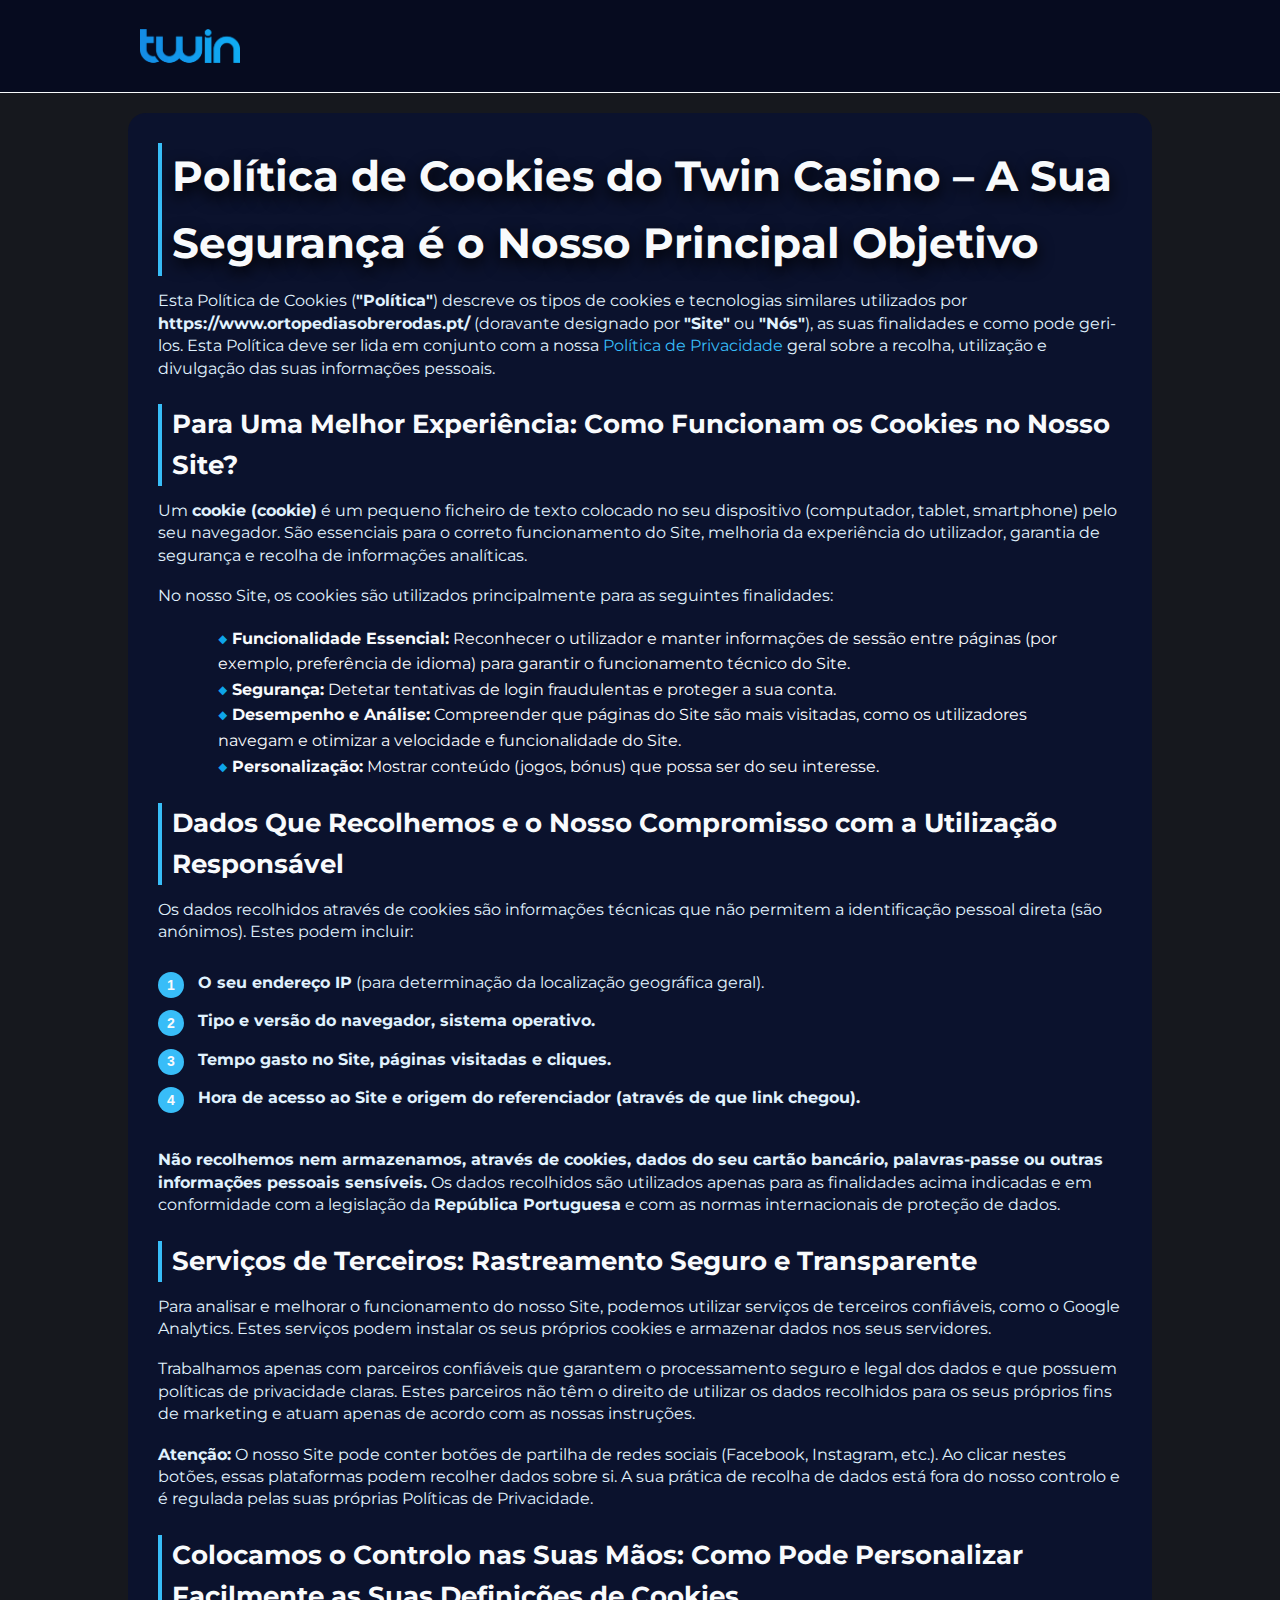
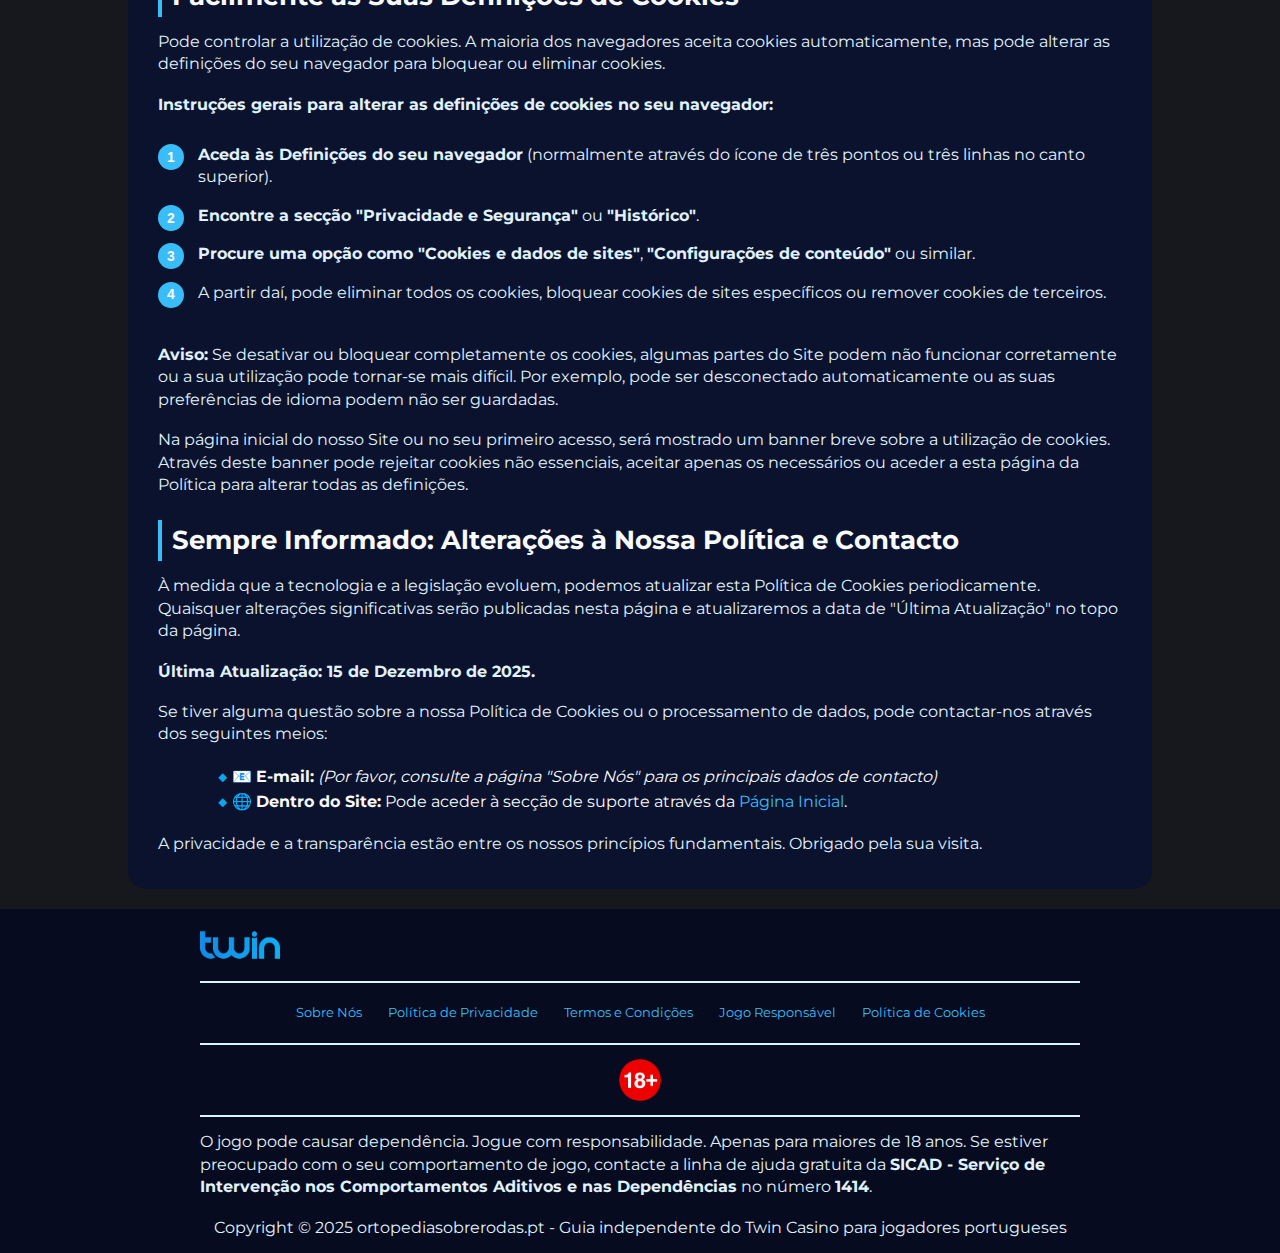
<file: cookie-policy/index.html>
<!DOCTYPE html>
<html lang="pt">

<head>
    <meta charset="UTF-8">
    <meta name="viewport" content="width=device-width, initial-scale=1.0">
    <link rel="stylesheet" href="/style.css">
    <link rel="shortcut icon" href="/favicon.ico" type="image/x-icon">
    <title>Twin Casino Portugal – Política de Cookies</title>
    <meta name="description"
        content="Política de cookies do Twin Casino. Saiba como utilizamos cookies para o funcionamento, segurança e melhoria da sua experiência no nosso site.">
    <meta name="googlebot" content="index,follow,noarchive">
    <link rel="canonical" href="https://www.ortopediasobrerodas.pt/cookie-policy/">

    <meta property="og:type" content="article" />
    <meta property="og:title" content="Twin Casino Portugal – Política de Cookies" />
    <meta property="og:description"
        content="Política de cookies do Twin Casino. A proteção dos seus dados e a transparência são importantes para nós." />
    <meta property="og:url" content="https://www.ortopediasobrerodas.pt/cookie-policy/" />
    <meta property="og:site_name" content="Twin Casino Portugal" />
    <meta property="og:locale" content="pt_PT" />

    <script type="application/ld+json">
        {
            "@context": "https://schema.org",
            "@type": "WebPage",
            "name": "Política de Cookies do Twin Casino",
            "description": "Informação sobre a utilização, finalidades e gestão de cookies no site do Twin Casino.",
            "url": "https://www.ortopediasobrerodas.pt/cookie-policy/",
            "inLanguage": "pt-PT"
        }
    </script>
</head>

<body>
    <header>
        <div class="logo-container">
            <a href="/">
                <img src="/img/logo.webp" alt="Logótipo do Twin Casino Portugal" width="100" height="80">
            </a>
        </div>
    </header>

    <main class="container-long">
        <h1>Política de Cookies do Twin Casino – A Sua Segurança é o Nosso Principal Objetivo</h1>

        <p>Esta Política de Cookies (<strong>"Política"</strong>) descreve os tipos de cookies e tecnologias similares
            utilizados por <strong>https://www.ortopediasobrerodas.pt/</strong> (doravante designado por
            <strong>"Site"</strong> ou <strong>"Nós"</strong>), as suas finalidades e como pode geri-los. Esta Política
            deve ser lida em conjunto com a nossa <a href="/privacy-policy/">Política de Privacidade</a> geral sobre a
            recolha, utilização e divulgação das suas informações pessoais.
        </p>

        <h2>Para Uma Melhor Experiência: Como Funcionam os Cookies no Nosso Site?</h2>
        <p>Um <strong>cookie (cookie)</strong> é um pequeno ficheiro de texto colocado no seu dispositivo (computador,
            tablet, smartphone) pelo seu navegador. São essenciais para o correto funcionamento do Site, melhoria da
            experiência do utilizador, garantia de segurança e recolha de informações analíticas.</p>
        <p>No nosso Site, os cookies são utilizados principalmente para as seguintes finalidades:</p>
        <ul>
            <li><strong>Funcionalidade Essencial:</strong> Reconhecer o utilizador e manter informações de sessão entre
                páginas (por exemplo, preferência de idioma) para garantir o funcionamento técnico do Site.</li>
            <li><strong>Segurança:</strong> Detetar tentativas de login fraudulentas e proteger a sua conta.</li>
            <li><strong>Desempenho e Análise:</strong> Compreender que páginas do Site são mais visitadas, como os
                utilizadores navegam e otimizar a velocidade e funcionalidade do Site.</li>
            <li><strong>Personalização:</strong> Mostrar conteúdo (jogos, bónus) que possa ser do seu interesse.</li>
        </ul>

        <h2>Dados Que Recolhemos e o Nosso Compromisso com a Utilização Responsável</h2>
        <p>Os dados recolhidos através de cookies são informações técnicas que não permitem a identificação pessoal
            direta (são anónimos). Estes podem incluir:</p>
        <ol class="pink-circle-list">
            <li>
                <p><strong>O seu endereço IP</strong> (para determinação da localização geográfica geral).</p>
            </li>
            <li>
                <p><strong>Tipo e versão do navegador, sistema operativo.</strong></p>
            </li>
            <li>
                <p><strong>Tempo gasto no Site, páginas visitadas e cliques.</strong></p>
            </li>
            <li>
                <p><strong>Hora de acesso ao Site e origem do referenciador (através de que link chegou).</strong></p>
            </li>
        </ol>
        <p><strong>Não recolhemos nem armazenamos, através de cookies, dados do seu cartão bancário, palavras-passe ou
                outras informações pessoais sensíveis.</strong> Os dados recolhidos são utilizados apenas para as
            finalidades acima indicadas e em conformidade com a legislação da <strong>República Portuguesa</strong> e
            com as normas internacionais de proteção de dados.</p>

        <h2>Serviços de Terceiros: Rastreamento Seguro e Transparente</h2>
        <p>Para analisar e melhorar o funcionamento do nosso Site, podemos utilizar serviços de terceiros confiáveis,
            como o Google Analytics. Estes serviços podem instalar os seus próprios cookies e armazenar dados nos seus
            servidores.</p>
        <p>Trabalhamos apenas com parceiros confiáveis que garantem o processamento seguro e legal dos dados e que
            possuem políticas de privacidade claras. Estes parceiros não têm o direito de utilizar os dados recolhidos
            para os seus próprios fins de marketing e atuam apenas de acordo com as nossas instruções.</p>
        <p><strong>Atenção:</strong> O nosso Site pode conter botões de partilha de redes sociais (Facebook, Instagram,
            etc.). Ao clicar nestes botões, essas plataformas podem recolher dados sobre si. A sua prática de recolha de
            dados está fora do nosso controlo e é regulada pelas suas próprias Políticas de Privacidade.</p>

        <h2>Colocamos o Controlo nas Suas Mãos: Como Pode Personalizar Facilmente as Suas Definições de Cookies</h2>
        <p>Pode controlar a utilização de cookies. A maioria dos navegadores aceita cookies automaticamente, mas pode
            alterar as definições do seu navegador para bloquear ou eliminar cookies.</p>
        <p><strong>Instruções gerais para alterar as definições de cookies no seu navegador:</strong></p>
        <ol class="pink-circle-list">
            <li>
                <p><strong>Aceda às Definições do seu navegador</strong> (normalmente através do ícone de três pontos ou
                    três linhas no canto superior).</p>
            </li>
            <li>
                <p><strong>Encontre a secção "Privacidade e Segurança"</strong> ou <strong>"Histórico"</strong>.</p>
            </li>
            <li>
                <p><strong>Procure uma opção como "Cookies e dados de sites"</strong>, <strong>"Configurações de
                        conteúdo"</strong> ou similar.</p>
            </li>
            <li>
                <p>A partir daí, pode eliminar todos os cookies, bloquear cookies de sites específicos ou remover
                    cookies de terceiros.</p>
            </li>
        </ol>
        <p><strong>Aviso:</strong> Se desativar ou bloquear completamente os cookies, algumas partes do Site podem não
            funcionar corretamente ou a sua utilização pode tornar-se mais difícil. Por exemplo, pode ser desconectado
            automaticamente ou as suas preferências de idioma podem não ser guardadas.</p>
        <p>Na página inicial do nosso Site ou no seu primeiro acesso, será mostrado um banner breve sobre a utilização
            de cookies. Através deste banner pode rejeitar cookies não essenciais, aceitar apenas os necessários ou
            aceder a esta página da Política para alterar todas as definições.</p>

        <h2>Sempre Informado: Alterações à Nossa Política e Contacto</h2>
        <p>À medida que a tecnologia e a legislação evoluem, podemos atualizar esta Política de Cookies periodicamente.
            Quaisquer alterações significativas serão publicadas nesta página e atualizaremos a data de "Última
            Atualização" no topo da página.</p>
        <p><strong>Última Atualização: 15 de Dezembro de 2025.</strong></p>
        <p>Se tiver alguma questão sobre a nossa Política de Cookies ou o processamento de dados, pode contactar-nos
            através dos seguintes meios:</p>
        <ul>
            <li>📧 <strong>E-mail:</strong> <em>(Por favor, consulte a página "Sobre Nós" para os principais dados de
                    contacto)</em></li>
            <li>🌐 <strong>Dentro do Site:</strong> Pode aceder à secção de suporte através da <a href="/play/">Página
                    Inicial</a>.</li>
        </ul>
        <p>A privacidade e a transparência estão entre os nossos princípios fundamentais. Obrigado pela sua visita.</p>
    </main>

    <footer>
        <a href="/">
            <img src="/img/logo.webp" alt="Twin Casino Portugal" width="80" height="80">
        </a>
        <hr class="faq-hr">
        <div class="flex-wrapper">
            <a href="/about-us/">Sobre Nós</a>
            <a href="/privacy-policy/">Política de Privacidade</a>
            <a href="/terms-and-conditions/">Termos e Condições</a>
            <a href="/responsible-gambling/">Jogo Responsável</a>
            <a href="/cookie-policy/">Política de Cookies</a>
        </div>
        <hr class="faq-hr">
        <img src="/img/18-icon.webp" alt="Ícone 18+" width="50" height="50">
        <hr class="faq-hr">
        <p>
            O jogo pode causar dependência. Jogue com responsabilidade. Apenas para maiores de 18 anos. Se estiver
            preocupado com o seu comportamento de jogo, contacte a linha de ajuda gratuita da <strong>SICAD - Serviço de
                Intervenção nos Comportamentos Aditivos e nas Dependências</strong> no número <strong>1414</strong>.
        </p>
        <p>
            Copyright © 2025 ortopediasobrerodas.pt - Guia independente do Twin Casino para jogadores portugueses
        </p>
    </footer>
</body>

</html>
</file>
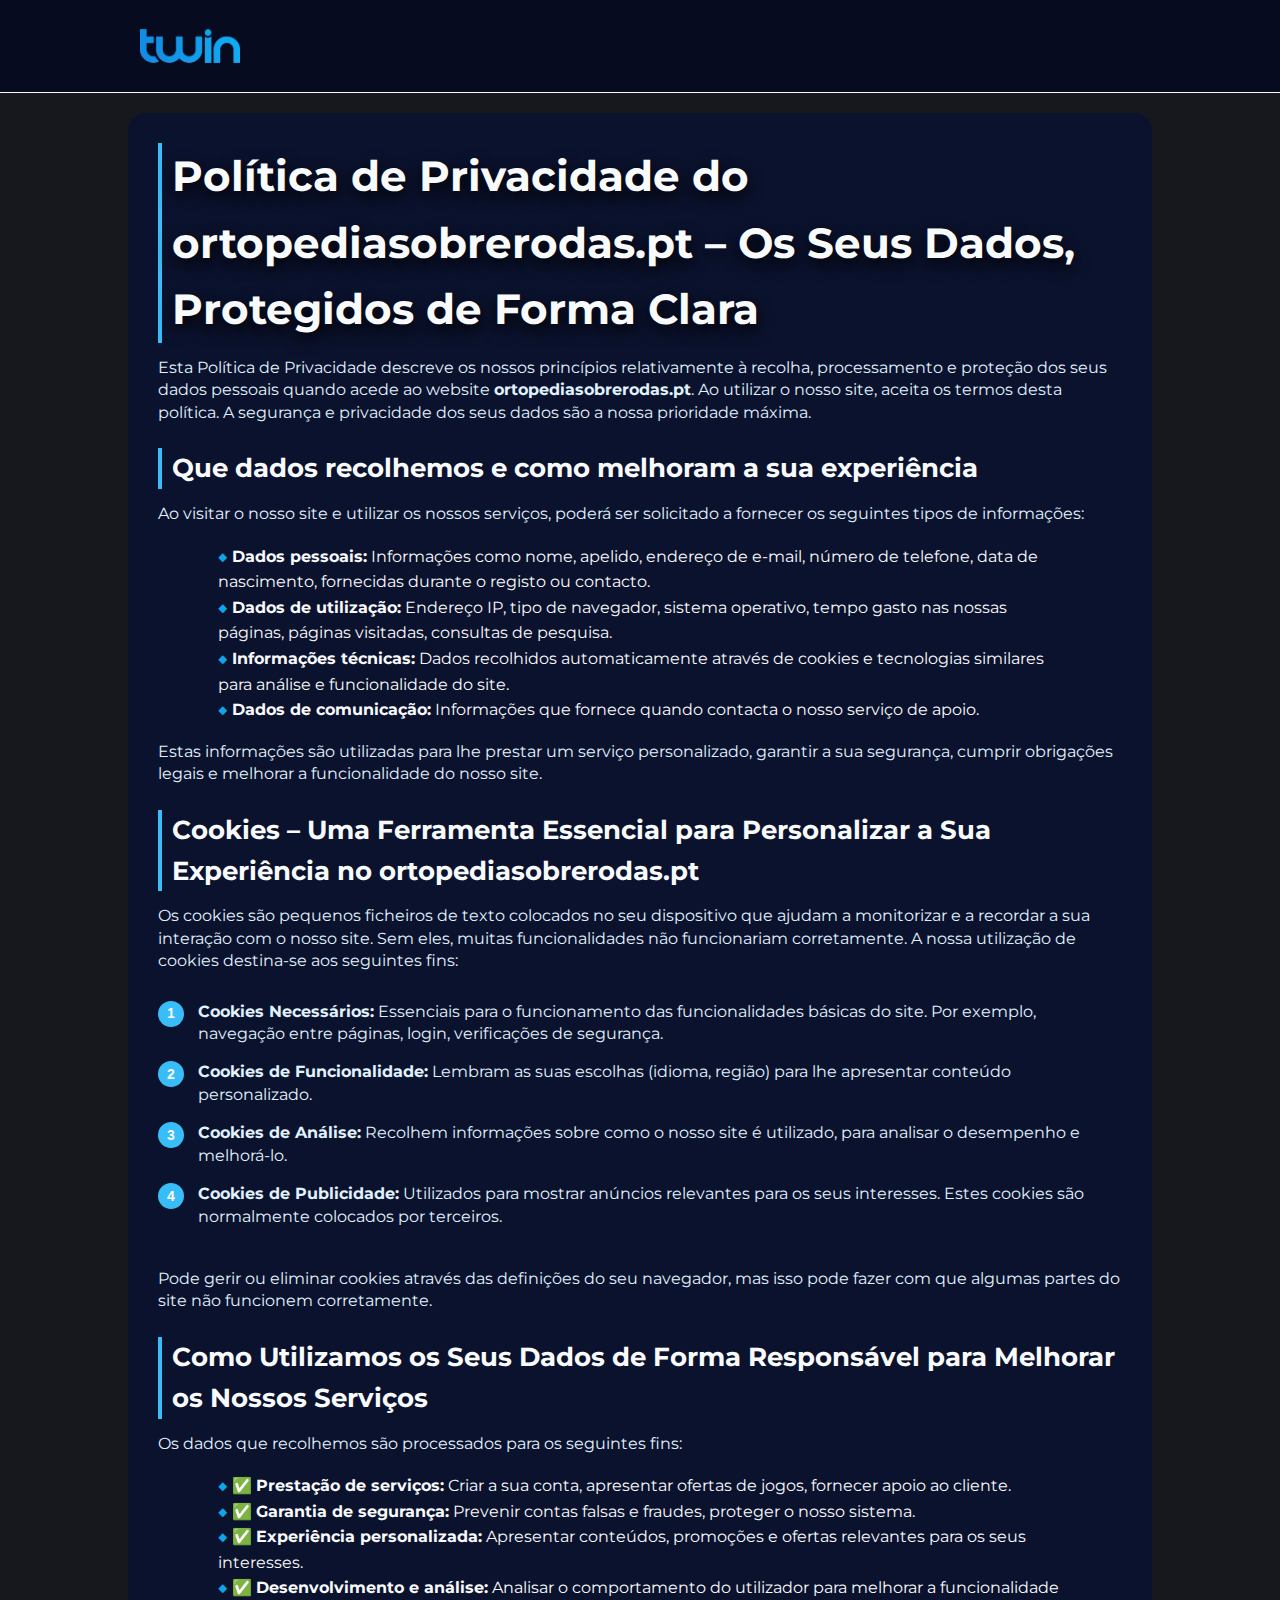
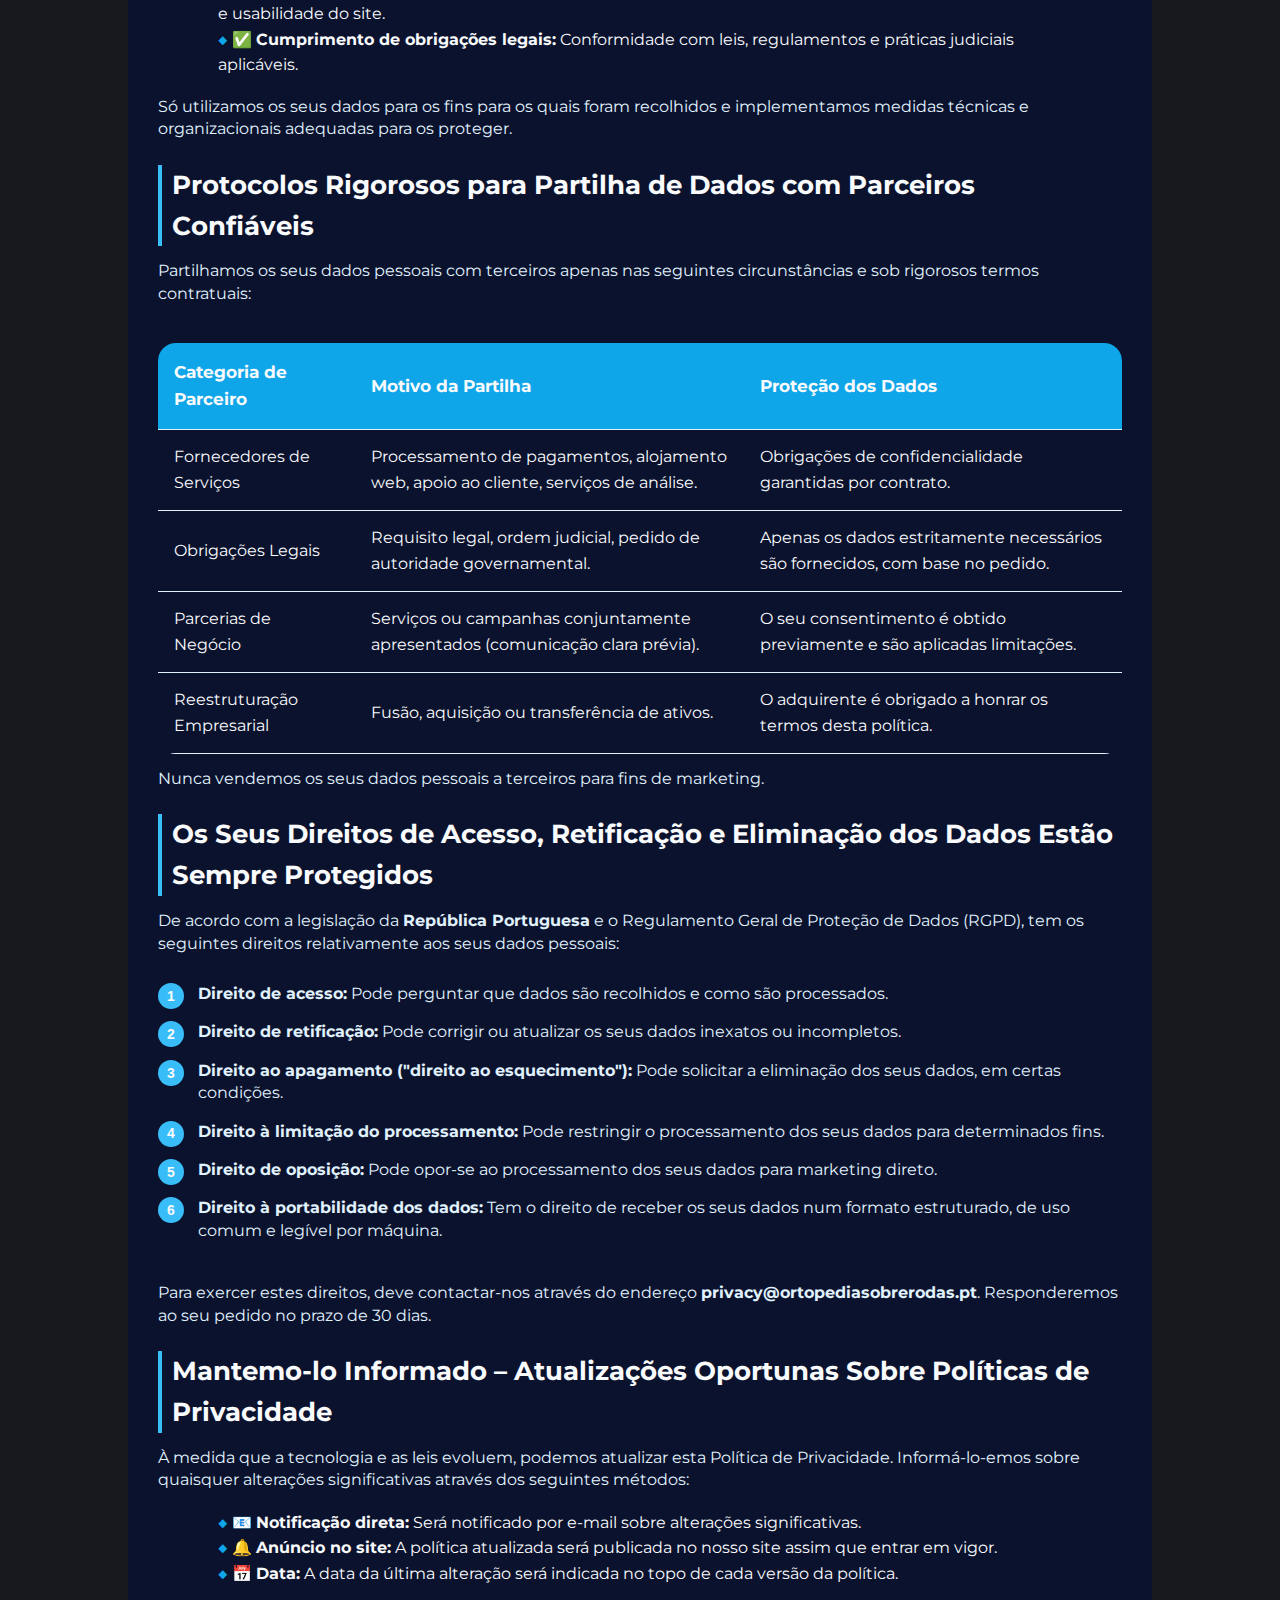
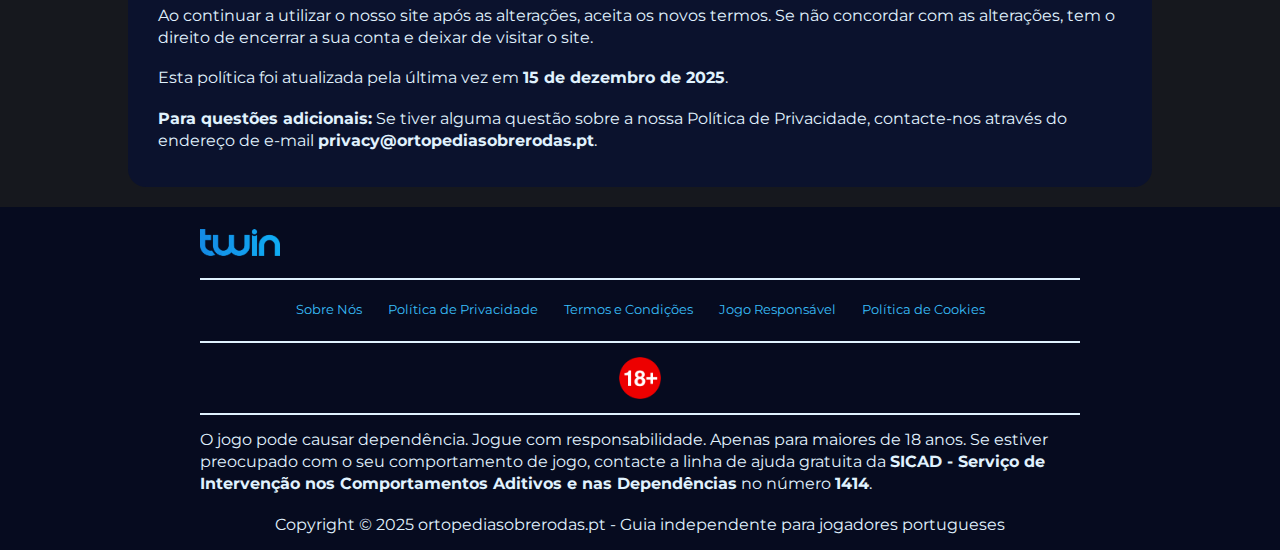
<file: privacy-policy/index.html>
<!DOCTYPE html>
<html lang="pt">

<head>
    <meta charset="UTF-8">
    <meta name="viewport" content="width=device-width, initial-scale=1.0">
    <link rel="stylesheet" href="/style.css">
    <link rel="shortcut icon" href="/favicon.ico" type="image/x-icon">
    <title>ortopediasobrerodas.pt – Política de Privacidade</title>
    <meta name="description"
        content="ortopediasobrerodas.pt garante total transparência no processamento de dados. Saiba como recolhemos, protegemos e utilizamos as suas informações de forma segura.">
    <meta name="googlebot" content="index,follow,noarchive">

    <link rel="canonical" href="https://www.ortopediasobrerodas.pt/privacy-policy/">

    <meta property="og:type" content="website" />
    <meta property="og:title" content="ortopediasobrerodas.pt – Política de Privacidade" />
    <meta property="og:description"
        content="ortopediasobrerodas.pt garante total transparência no processamento de dados. Saiba como recolhemos, protegemos e utilizamos as suas informações de forma segura." />
    <meta property="og:url" content="https://www.ortopediasobrerodas.pt/privacy-policy/" />
    <meta property="og:site_name" content="ortopediasobrerodas.pt" />
    <meta property="og:locale" content="pt_PT" />

    <meta name="twitter:card" content="summary" />
    <meta name="twitter:title" content="ortopediasobrerodas.pt – Política de Privacidade" />
    <meta name="twitter:description"
        content="ortopediasobrerodas.pt garante total transparência no processamento de dados. Saiba como recolhemos, protegemos e utilizamos as suas informações de forma segura." />

</head>

<body>
    <header>
        <div class="logo-container">
            <a href="/">
                <img src="/img/logo.webp" alt="Logótipo do ortopediasobrerodas.pt" width="100" height="80">
            </a>
        </div>
    </header>

    <main>

        <div class="container-long">
            <h1>Política de Privacidade do ortopediasobrerodas.pt – Os Seus Dados, Protegidos de Forma Clara</h1>
            <p>Esta Política de Privacidade descreve os nossos princípios relativamente à recolha, processamento e
                proteção dos seus dados pessoais quando acede ao website <strong>ortopediasobrerodas.pt</strong>. Ao
                utilizar o nosso site, aceita os termos desta política. A segurança e privacidade dos seus dados são a
                nossa prioridade máxima.</p>

            <h2>Que dados recolhemos e como melhoram a sua experiência</h2>
            <p>Ao visitar o nosso site e utilizar os nossos serviços, poderá ser solicitado a fornecer os seguintes
                tipos de informações:</p>
            <ul>
                <li><strong>Dados pessoais:</strong> Informações como nome, apelido, endereço de e-mail, número de
                    telefone, data de nascimento, fornecidas durante o registo ou contacto.</li>
                <li><strong>Dados de utilização:</strong> Endereço IP, tipo de navegador, sistema operativo, tempo gasto
                    nas nossas páginas, páginas visitadas, consultas de pesquisa.</li>
                <li><strong>Informações técnicas:</strong> Dados recolhidos automaticamente através de cookies e
                    tecnologias similares para análise e funcionalidade do site.</li>
                <li><strong>Dados de comunicação:</strong> Informações que fornece quando contacta o nosso serviço de
                    apoio.</li>
            </ul>
            <p>Estas informações são utilizadas para lhe prestar um serviço personalizado, garantir a sua segurança,
                cumprir obrigações legais e melhorar a funcionalidade do nosso site.</p>

            <h2>Cookies – Uma Ferramenta Essencial para Personalizar a Sua Experiência no ortopediasobrerodas.pt</h2>
            <p>Os cookies são pequenos ficheiros de texto colocados no seu dispositivo que ajudam a monitorizar e a
                recordar a sua interação com o nosso site. Sem eles, muitas funcionalidades não funcionariam
                corretamente. A nossa utilização de cookies destina-se aos seguintes fins:</p>
            <ol class="pink-circle-list">
                <li>
                    <p><strong>Cookies Necessários:</strong> Essenciais para o funcionamento das funcionalidades básicas
                        do site. Por exemplo, navegação entre páginas, login, verificações de segurança.</p>
                </li>
                <li>
                    <p><strong>Cookies de Funcionalidade:</strong> Lembram as suas escolhas (idioma, região) para lhe
                        apresentar conteúdo personalizado.</p>
                </li>
                <li>
                    <p><strong>Cookies de Análise:</strong> Recolhem informações sobre como o nosso site é utilizado,
                        para analisar o desempenho e melhorá-lo.</p>
                </li>
                <li>
                    <p><strong>Cookies de Publicidade:</strong> Utilizados para mostrar anúncios relevantes para os seus
                        interesses. Estes cookies são normalmente colocados por terceiros.</p>
                </li>
            </ol>
            <p>Pode gerir ou eliminar cookies através das definições do seu navegador, mas isso pode fazer com que
                algumas partes do site não funcionem corretamente.</p>

            <h2>Como Utilizamos os Seus Dados de Forma Responsável para Melhorar os Nossos Serviços</h2>
            <p>Os dados que recolhemos são processados para os seguintes fins:</p>
            <ul>
                <li>✅ <strong>Prestação de serviços:</strong> Criar a sua conta, apresentar ofertas de jogos, fornecer
                    apoio ao cliente.</li>
                <li>✅ <strong>Garantia de segurança:</strong> Prevenir contas falsas e fraudes, proteger o nosso
                    sistema.</li>
                <li>✅ <strong>Experiência personalizada:</strong> Apresentar conteúdos, promoções e ofertas relevantes
                    para os seus interesses.</li>
                <li>✅ <strong>Desenvolvimento e análise:</strong> Analisar o comportamento do utilizador para melhorar a
                    funcionalidade e usabilidade do site.</li>
                <li>✅ <strong>Cumprimento de obrigações legais:</strong> Conformidade com leis, regulamentos e práticas
                    judiciais aplicáveis.</li>
            </ul>
            <p>Só utilizamos os seus dados para os fins para os quais foram recolhidos e implementamos medidas técnicas
                e organizacionais adequadas para os proteger.</p>

            <h2>Protocolos Rigorosos para Partilha de Dados com Parceiros Confiáveis</h2>
            <p>Partilhamos os seus dados pessoais com terceiros apenas nas seguintes circunstâncias e sob rigorosos
                termos contratuais:</p>
            <div class="table-wrapper">
                <table>
                    <tr>
                        <th>Categoria de Parceiro</th>
                        <th>Motivo da Partilha</th>
                        <th>Proteção dos Dados</th>
                    </tr>
                    <tr>
                        <td>Fornecedores de Serviços</td>
                        <td>Processamento de pagamentos, alojamento web, apoio ao cliente, serviços de análise.</td>
                        <td>Obrigações de confidencialidade garantidas por contrato.</td>
                    </tr>
                    <tr>
                        <td>Obrigações Legais</td>
                        <td>Requisito legal, ordem judicial, pedido de autoridade governamental.</td>
                        <td>Apenas os dados estritamente necessários são fornecidos, com base no pedido.</td>
                    </tr>
                    <tr>
                        <td>Parcerias de Negócio</td>
                        <td>Serviços ou campanhas conjuntamente apresentados (comunicação clara prévia).</td>
                        <td>O seu consentimento é obtido previamente e são aplicadas limitações.</td>
                    </tr>
                    <tr>
                        <td>Reestruturação Empresarial</td>
                        <td>Fusão, aquisição ou transferência de ativos.</td>
                        <td>O adquirente é obrigado a honrar os termos desta política.</td>
                    </tr>
                </table>
            </div>
            <p>Nunca vendemos os seus dados pessoais a terceiros para fins de marketing.</p>

            <h2>Os Seus Direitos de Acesso, Retificação e Eliminação dos Dados Estão Sempre Protegidos</h2>
            <p>De acordo com a legislação da <strong>República Portuguesa</strong> e o Regulamento Geral de Proteção de
                Dados (RGPD), tem os seguintes direitos relativamente aos seus dados pessoais:</p>
            <ol class="pink-circle-list">
                <li>
                    <p><strong>Direito de acesso:</strong> Pode perguntar que dados são recolhidos e como são
                        processados.</p>
                </li>
                <li>
                    <p><strong>Direito de retificação:</strong> Pode corrigir ou atualizar os seus dados inexatos ou
                        incompletos.</p>
                </li>
                <li>
                    <p><strong>Direito ao apagamento ("direito ao esquecimento"):</strong> Pode solicitar a eliminação
                        dos seus dados, em certas condições.</p>
                </li>
                <li>
                    <p><strong>Direito à limitação do processamento:</strong> Pode restringir o processamento dos seus
                        dados para determinados fins.</p>
                </li>
                <li>
                    <p><strong>Direito de oposição:</strong> Pode opor-se ao processamento dos seus dados para marketing
                        direto.</p>
                </li>
                <li>
                    <p><strong>Direito à portabilidade dos dados:</strong> Tem o direito de receber os seus dados num
                        formato estruturado, de uso comum e legível por máquina.</p>
                </li>
            </ol>
            <p>Para exercer estes direitos, deve contactar-nos através do endereço
                <strong>privacy@ortopediasobrerodas.pt</strong>. Responderemos ao seu pedido no prazo de 30 dias.
            </p>

            <h2>Mantemo-lo Informado – Atualizações Oportunas Sobre Políticas de Privacidade</h2>
            <p>À medida que a tecnologia e as leis evoluem, podemos atualizar esta Política de Privacidade.
                Informá-lo-emos sobre quaisquer alterações significativas através dos seguintes métodos:</p>
            <ul>
                <li>📧 <strong>Notificação direta:</strong> Será notificado por e-mail sobre alterações significativas.
                </li>
                <li>🔔 <strong>Anúncio no site:</strong> A política atualizada será publicada no nosso site assim que
                    entrar em vigor.</li>
                <li>📅 <strong>Data:</strong> A data da última alteração será indicada no topo de cada versão da
                    política.</li>
            </ul>
            <p>Ao continuar a utilizar o nosso site após as alterações, aceita os novos termos. Se não concordar com as
                alterações, tem o direito de encerrar a sua conta e deixar de visitar o site.</p>
            <p>Esta política foi atualizada pela última vez em <strong>15 de dezembro de 2025</strong>.</p>

            <p><strong>Para questões adicionais:</strong> Se tiver alguma questão sobre a nossa Política de Privacidade,
                contacte-nos através do endereço de e-mail <strong>privacy@ortopediasobrerodas.pt</strong>.</p>

        </div>

    </main>
    <footer>
        <a href="/">
            <img src="/img/logo.webp" alt="ortopediasobrerodas.pt" width="80" height="80">
        </a>
        <hr class="faq-hr">
        <div class="flex-wrapper">
            <a href="/about-us/">Sobre Nós</a>
            <a href="/privacy-policy/">Política de Privacidade</a>
            <a href="/terms-and-conditions/">Termos e Condições</a>
            <a href="/responsible-gambling/">Jogo Responsável</a>
            <a href="/cookie-policy/">Política de Cookies</a>
        </div>
        <hr class="faq-hr">
        <img src="/img/18-icon.webp" alt="Ícone 18+" width="50" height="50">
        <hr class="faq-hr">
        <p>
            O jogo pode causar dependência. Jogue com responsabilidade. Apenas para maiores de 18 anos. Se estiver
            preocupado com o seu comportamento de jogo, contacte a linha de ajuda gratuita da <strong>SICAD - Serviço de
                Intervenção nos Comportamentos Aditivos e nas Dependências</strong> no número <strong>1414</strong>.
        </p>
        <p>
            Copyright © 2025 ortopediasobrerodas.pt - Guia independente para jogadores portugueses
        </p>
    </footer>
</body>

</html>
</file>
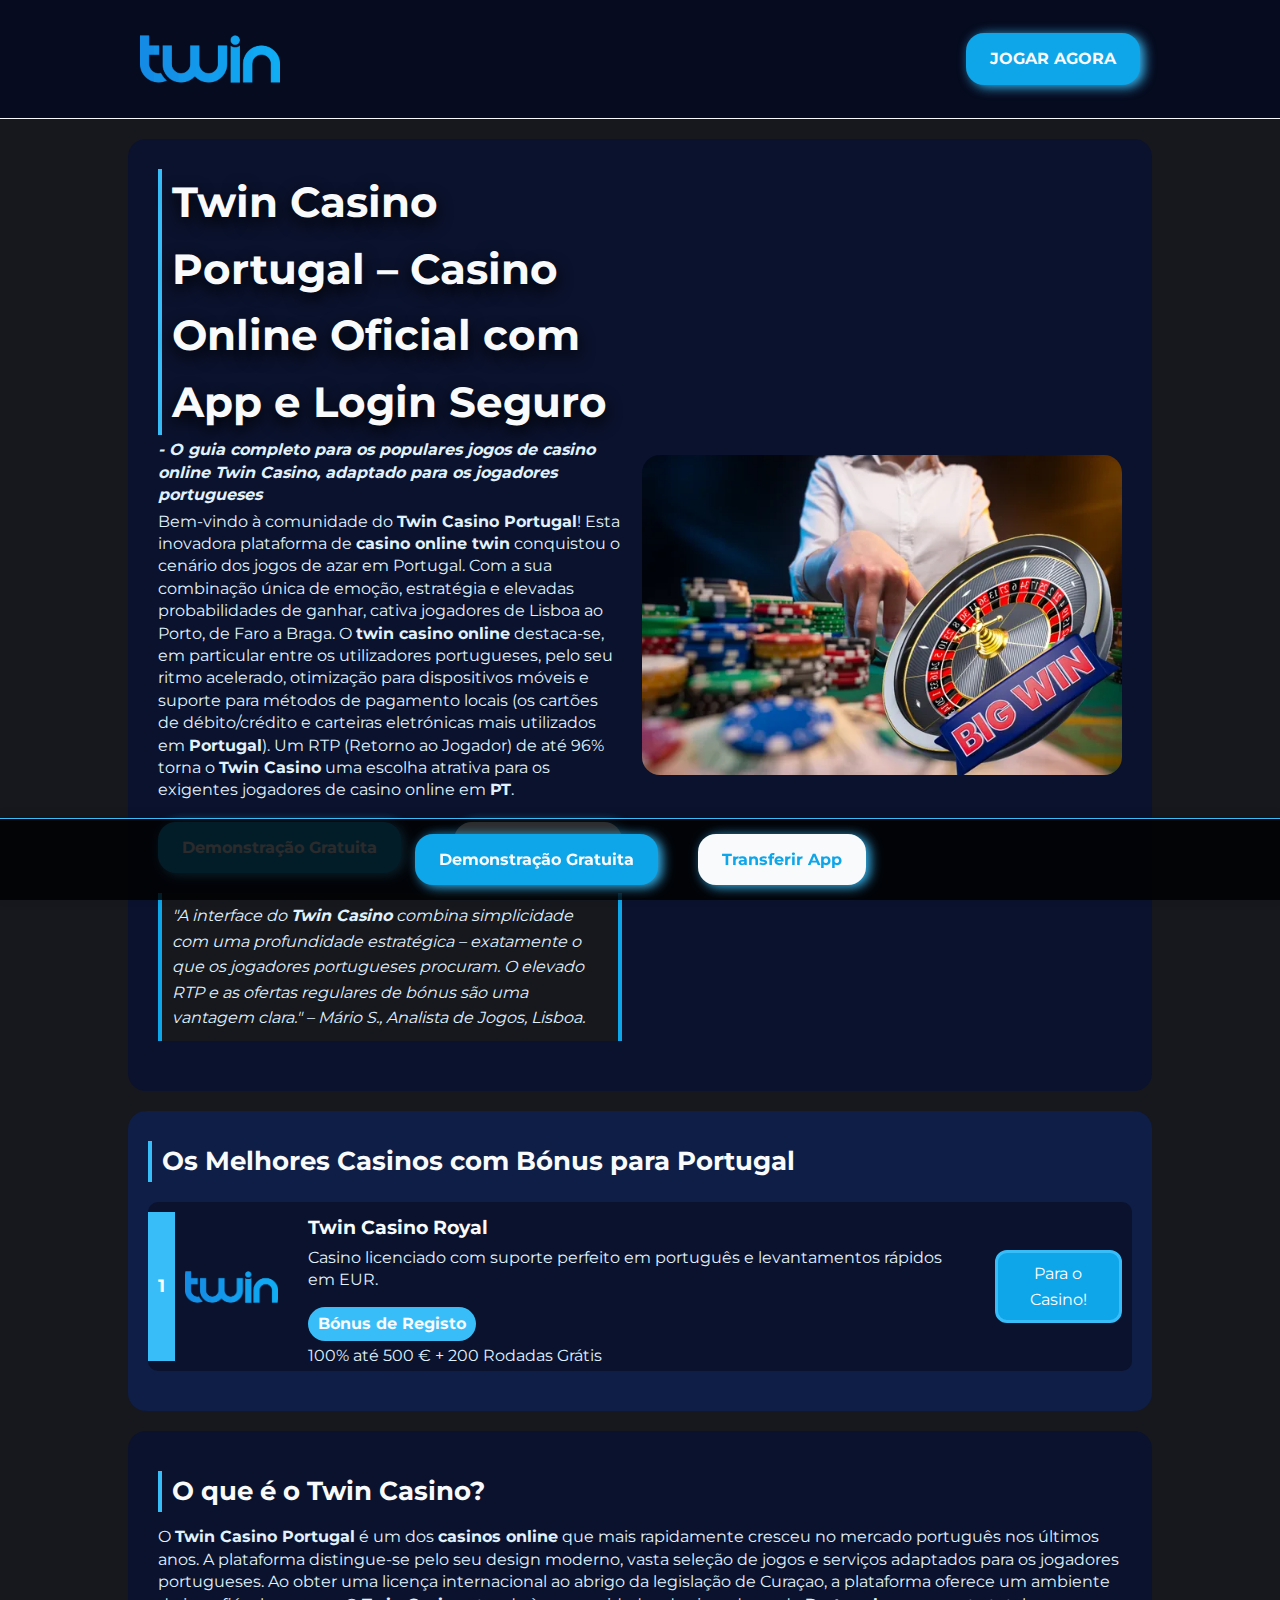
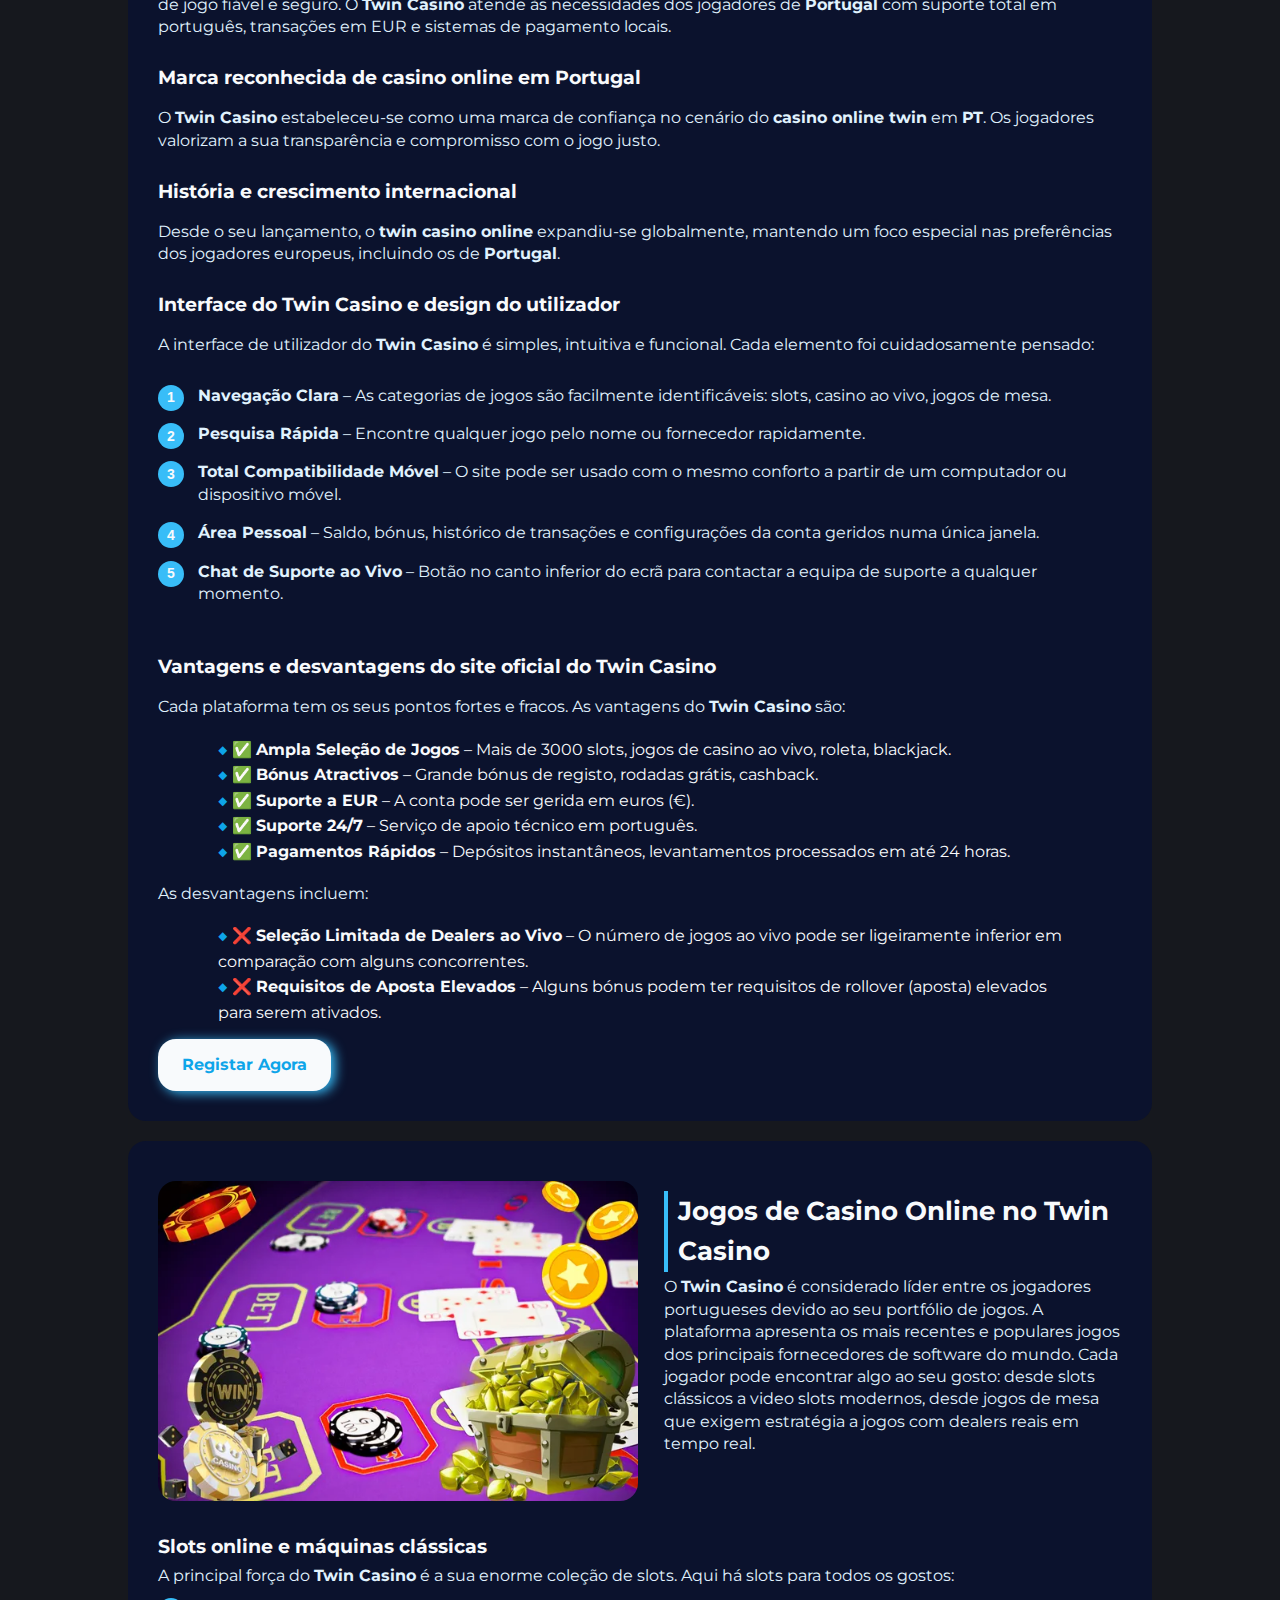
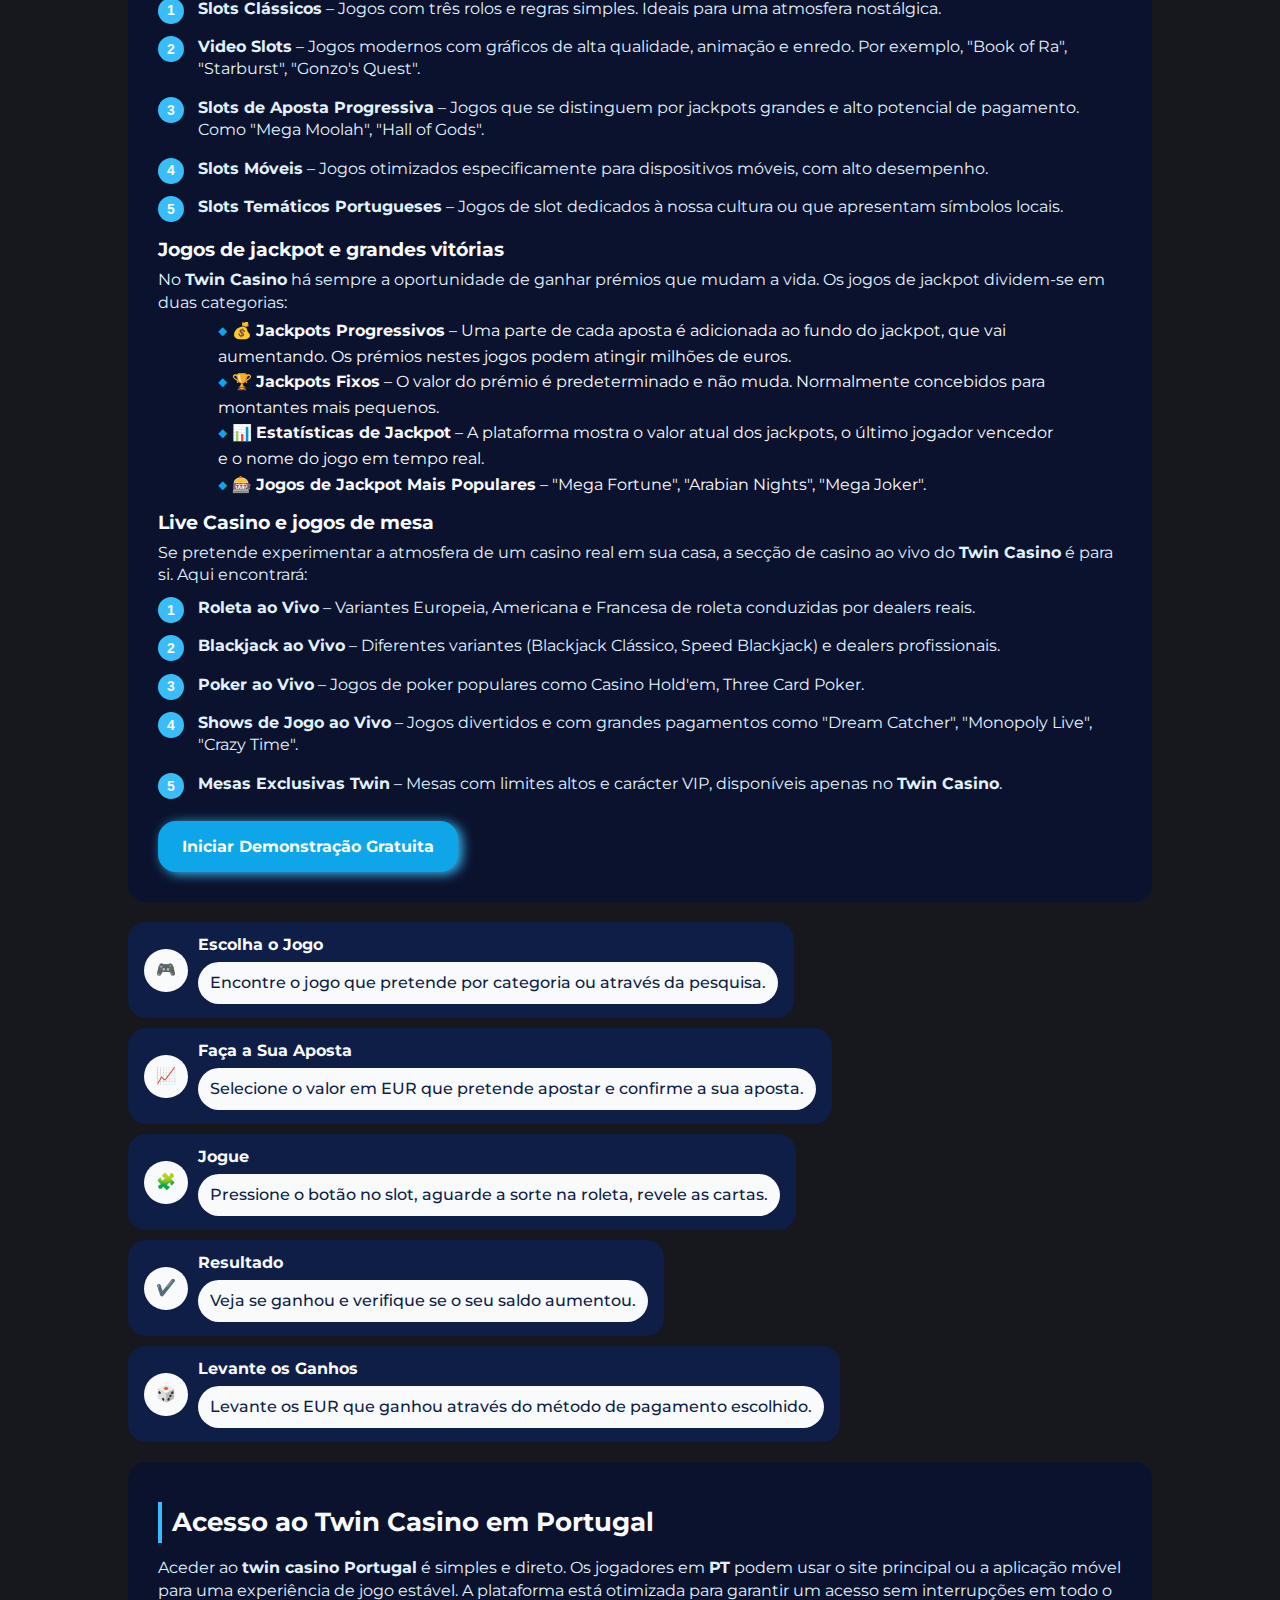
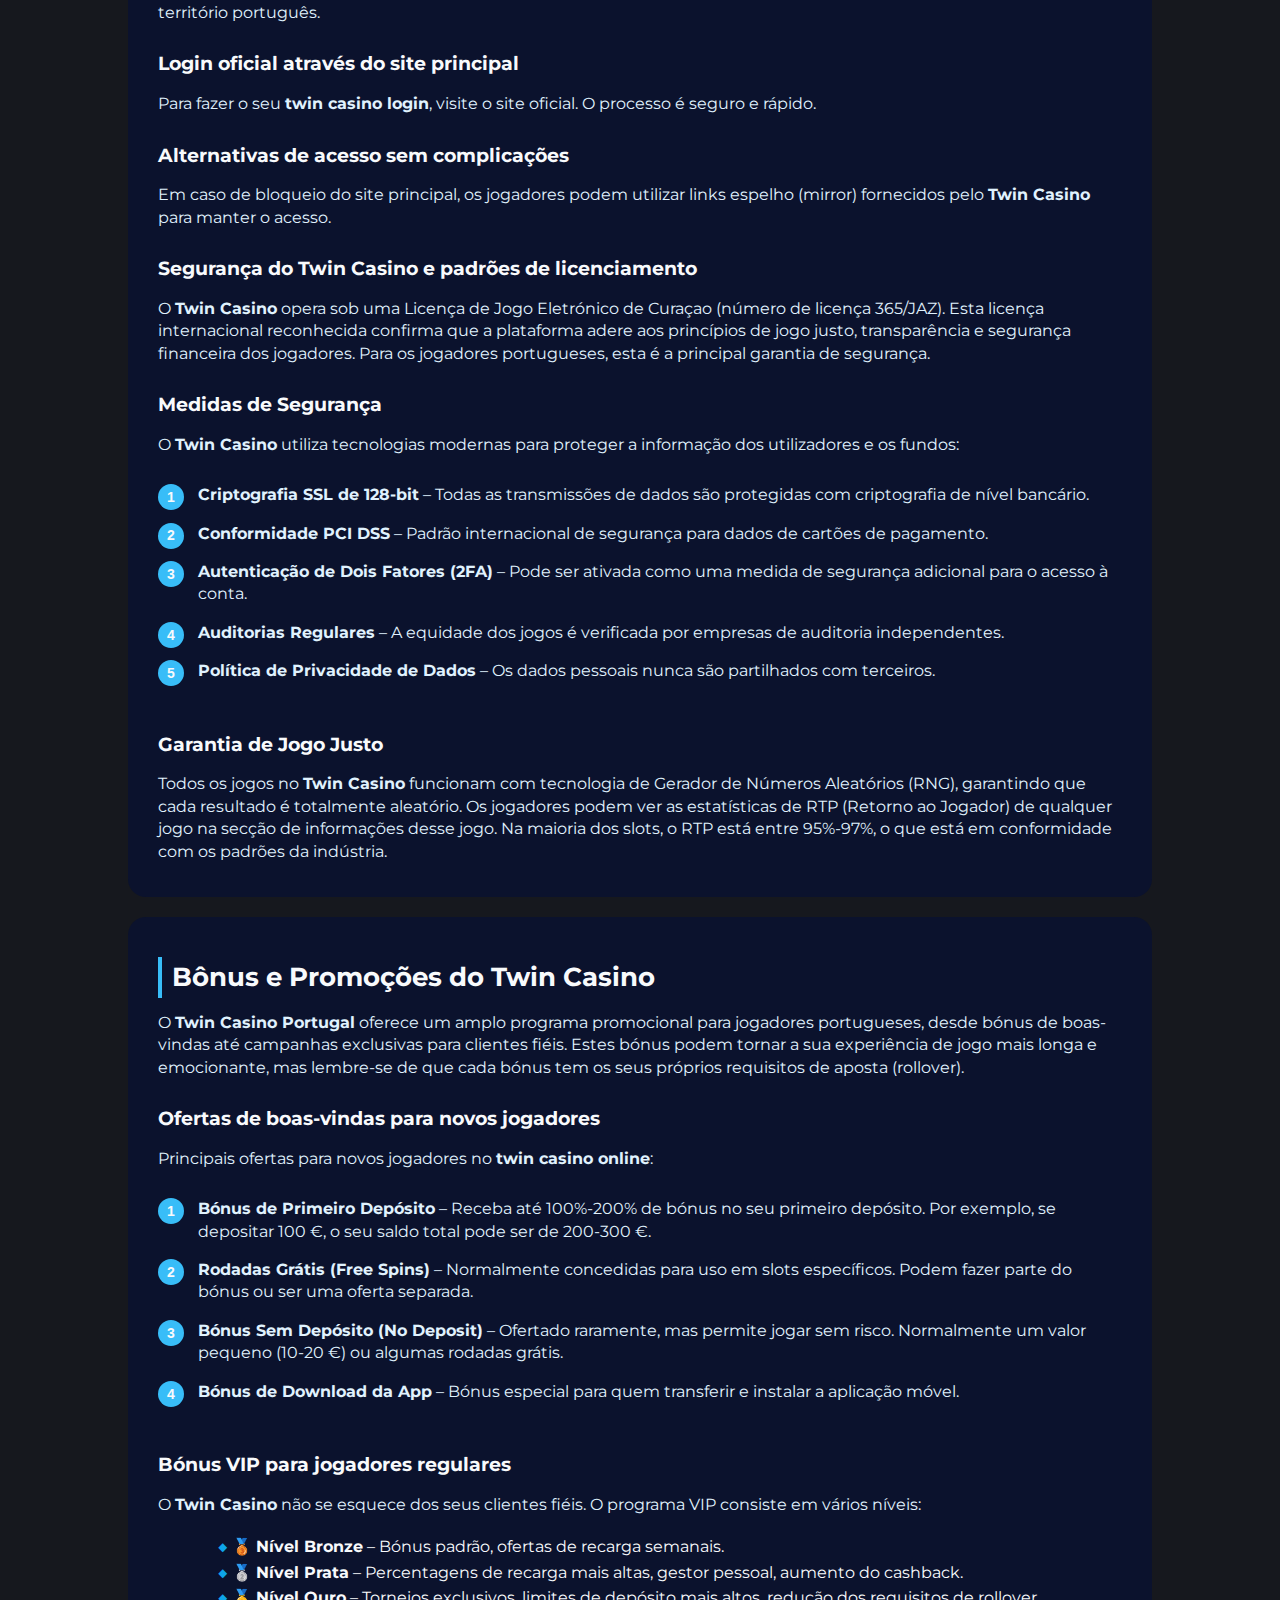
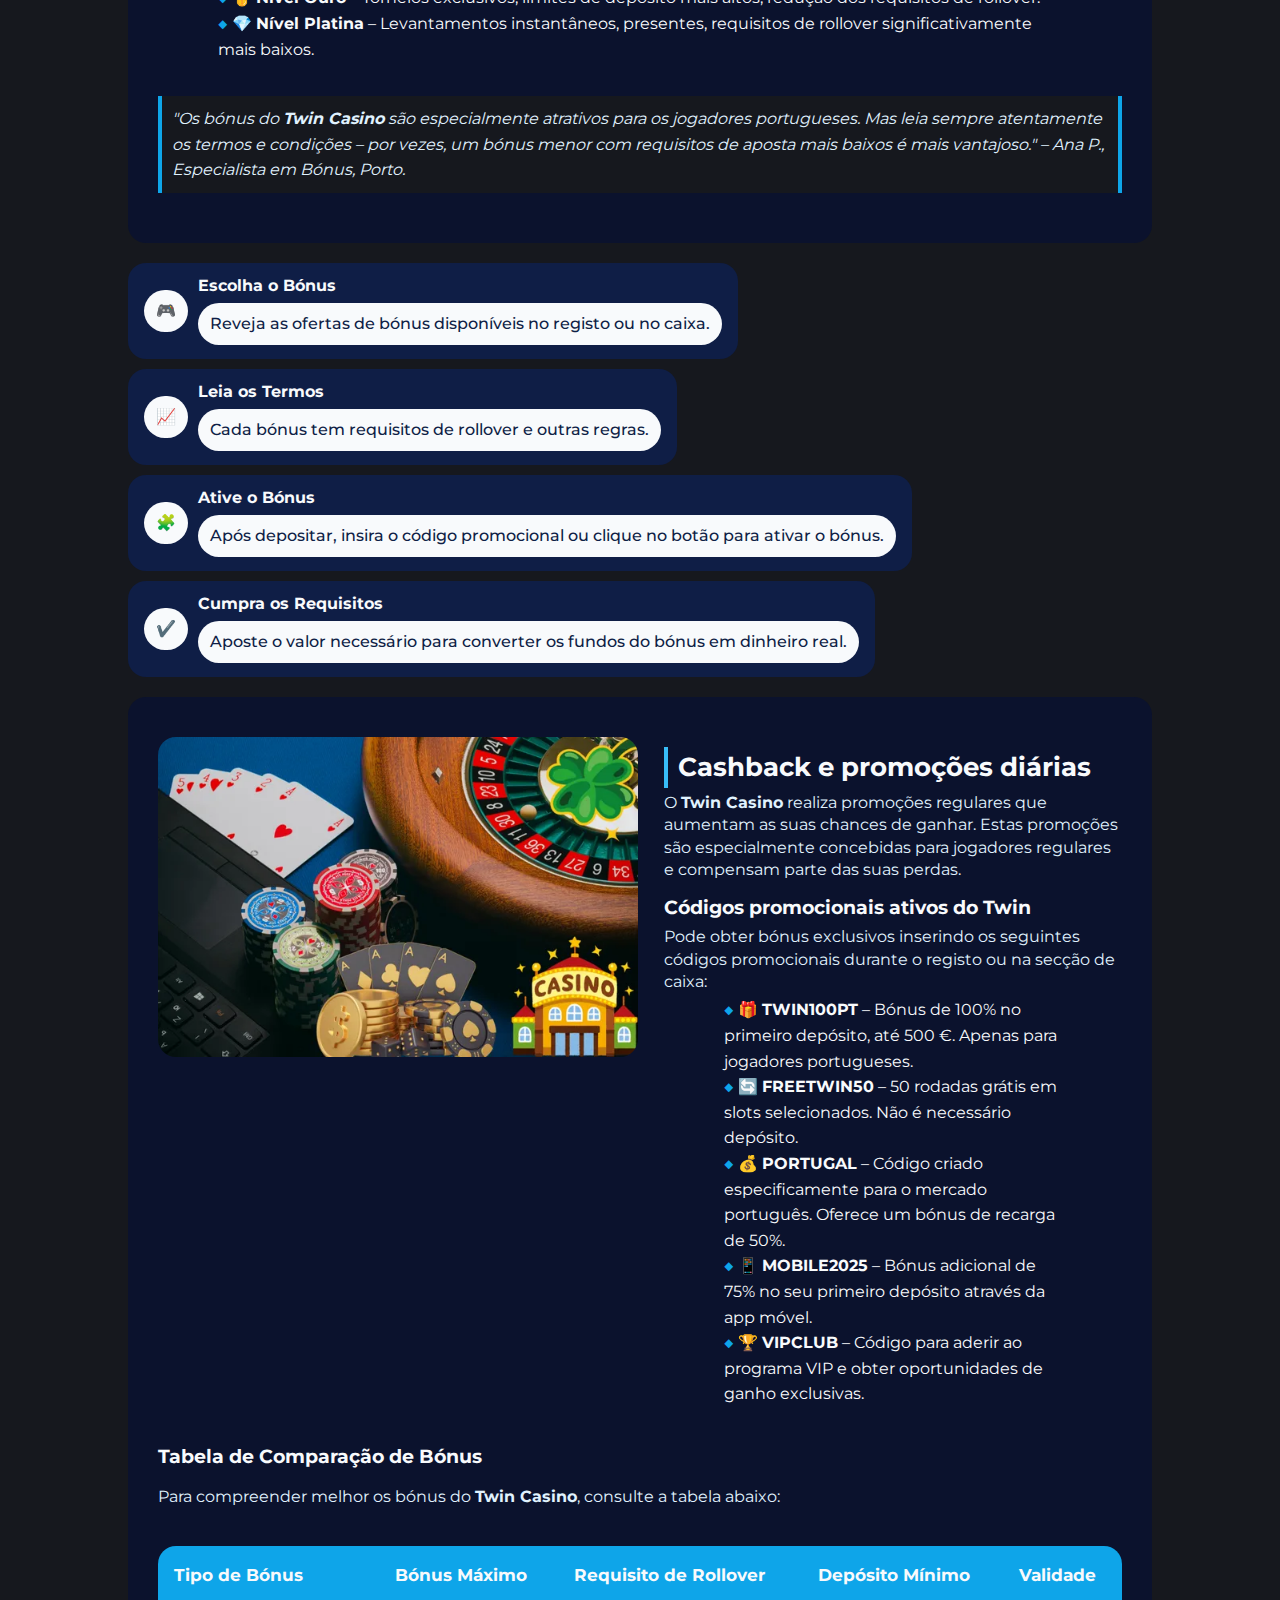
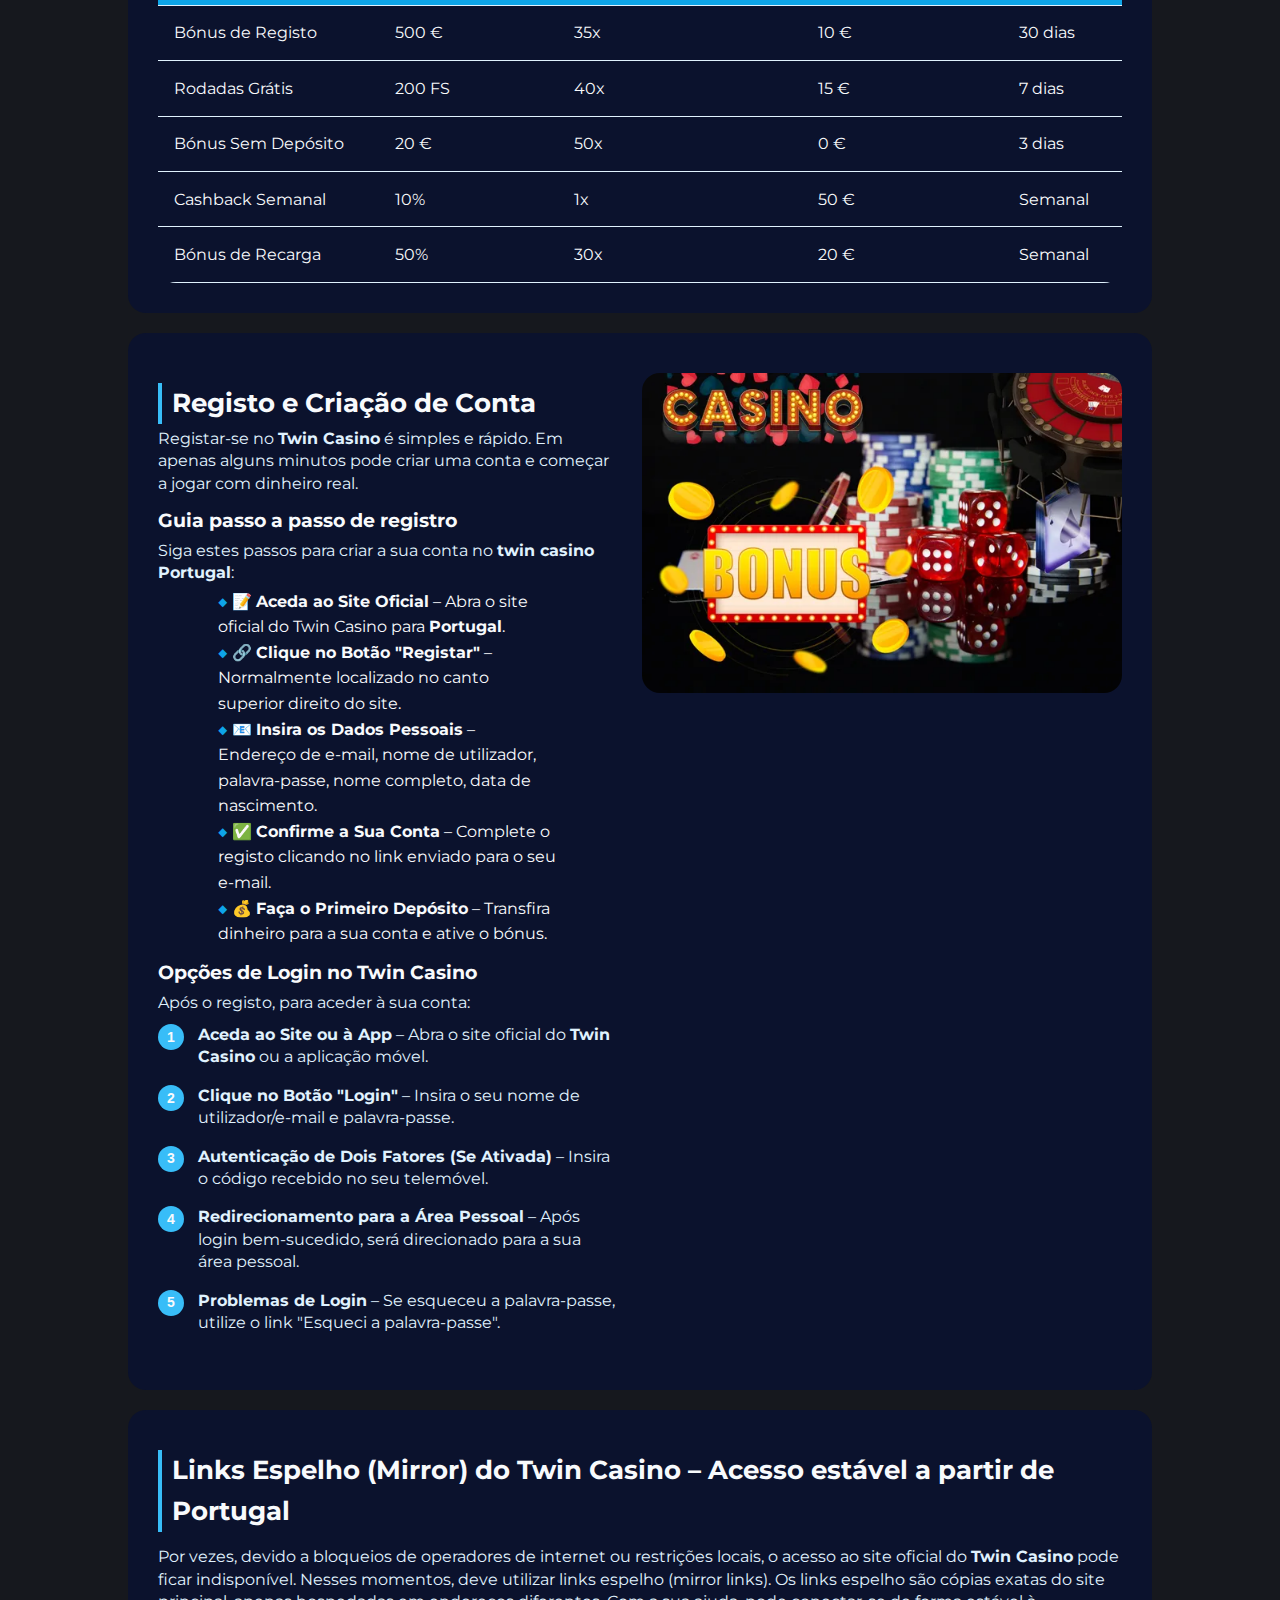
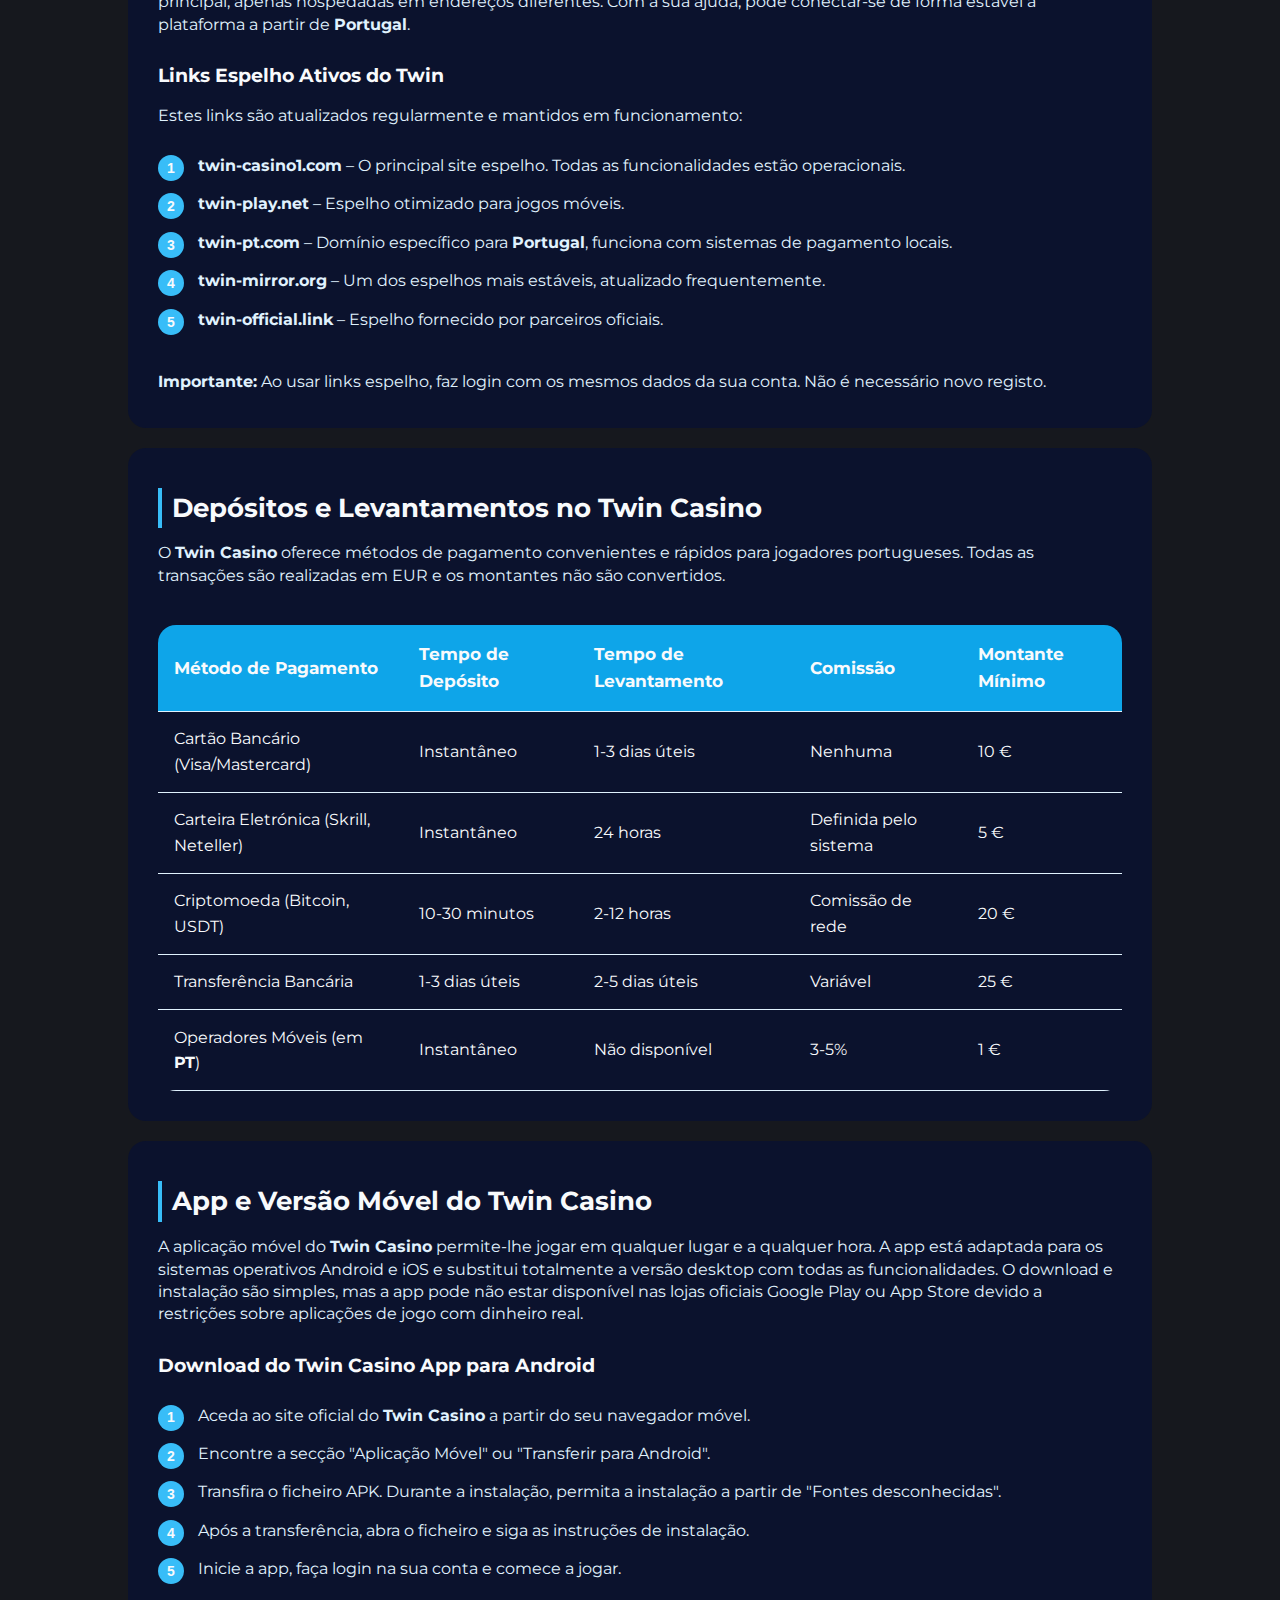
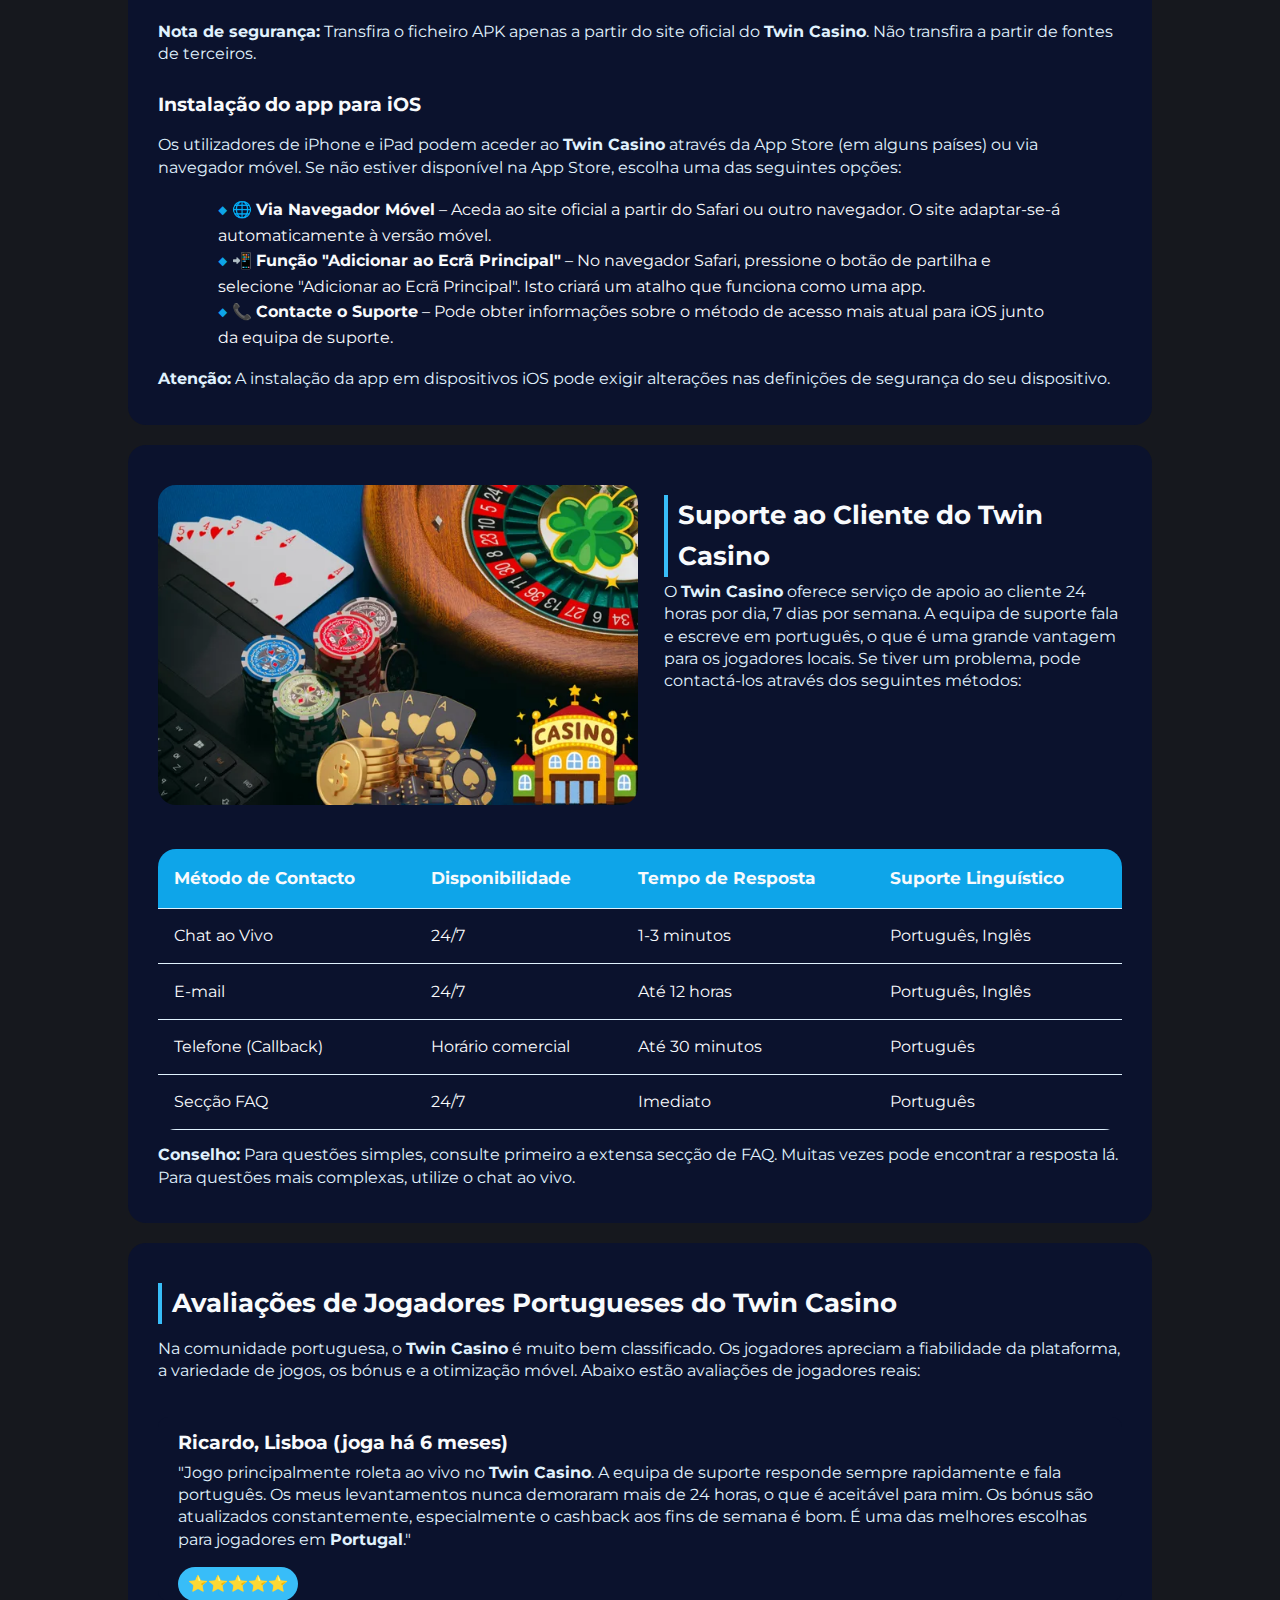
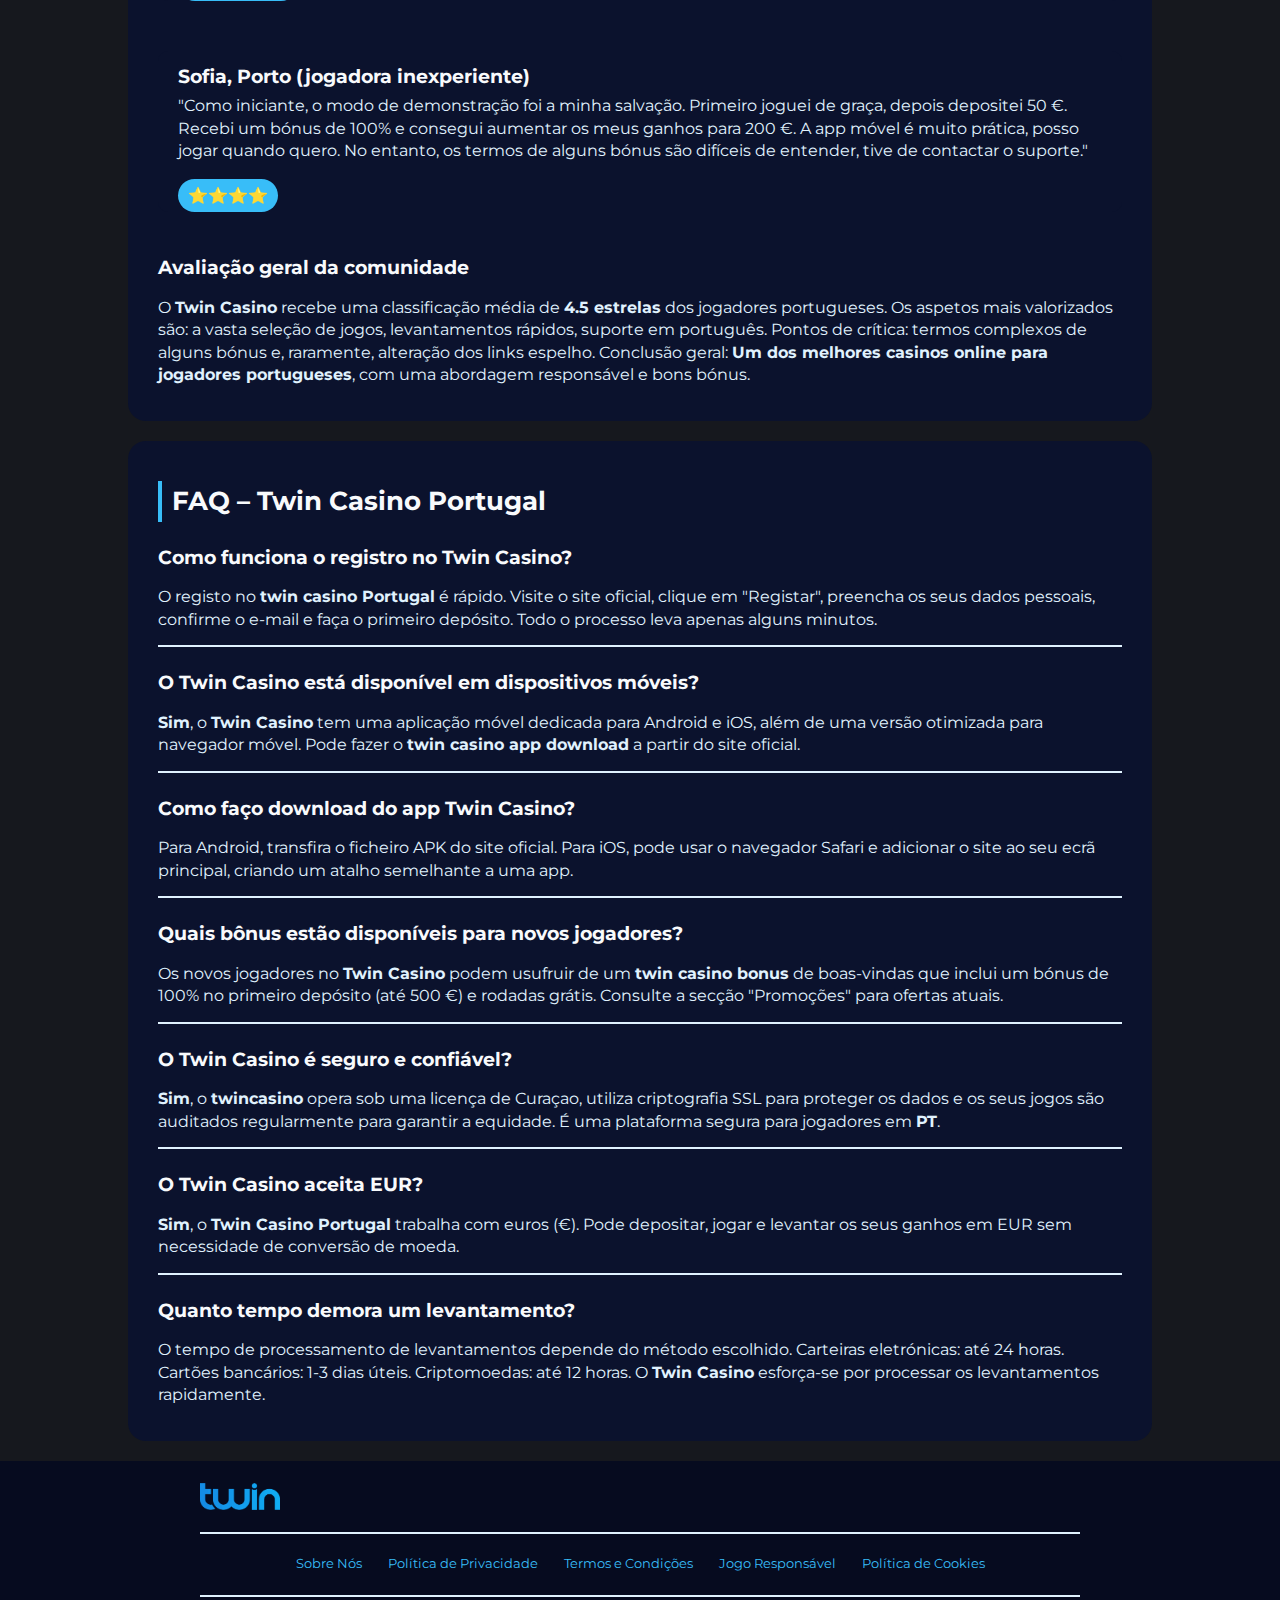
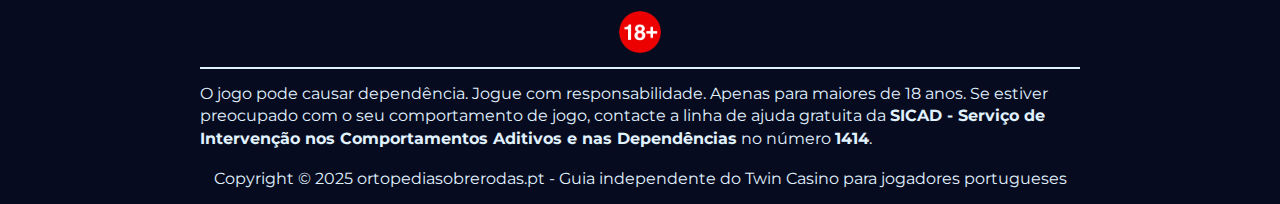
<file: pt-pt/index.html>
<!DOCTYPE html>
<html lang="pt-PT">

<head>
    <meta charset="UTF-8">
    <meta name="viewport" content="width=device-width, initial-scale=1.0">
    <link rel="stylesheet" href="/style.css">
    <link rel="shortcut icon" href="/favicon.ico" type="image/x-icon">
    <title>Twin Casino Portugal ⭐ Login Oficial, Jogos Online e App Mobile</title>
    <meta name="description"
        content="Descubra o Twin Casino Portugal — plataforma oficial de casino online com login rápido, app para Android e iOS, jogos de casino variados, bônus exclusivos e acesso seguro em qualquer dispositivo.">
    <meta name="googlebot" content="index,follow,noarchive">

    <link rel="alternate" hreflang="pt-PT" href="https://www.ortopediasobrerodas.pt/pt-pt/">
    <link rel="alternate" hreflang="x-default" href="https://www.ortopediasobrerodas.pt/">
    <link rel="canonical" href="https://www.ortopediasobrerodas.pt/pt-pt/">

    <meta property="og:type" content="website" />
    <meta property="og:title" content="Twin Casino Portugal ⭐ Login Oficial, Jogos Online e App Mobile" />
    <meta property="og:description"
        content="Descubra o Twin Casino Portugal — plataforma oficial de casino online com login rápido, app para Android e iOS, jogos de casino variados, bônus exclusivos e acesso seguro em qualquer dispositivo." />
    <meta property="og:url" content="https://www.ortopediasobrerodas.pt/" />
    <meta property="og:site_name" content="Twin Casino Portugal" />
    <meta property="og:image" content="https://www.ortopediasobrerodas.pt/img/1.webp" />
    <meta property="og:locale" content="pt_PT" />

    <meta name="twitter:card" content="summary_large_image" />
    <meta name="twitter:title" content="Twin Casino Portugal ⭐ Login Oficial, Jogos Online e App Mobile" />
    <meta name="twitter:description"
        content="Descubra o Twin Casino Portugal — plataforma oficial de casino online com login rápido, app para Android e iOS, jogos de casino variados, bônus exclusivos e acesso seguro em qualquer dispositivo." />
    <meta name="twitter:image" content="https://www.ortopediasobrerodas.pt/img/1.webp" />

    <script type="application/ld+json">
        {
            "@context": "https://schema.org",
            "@type": "Article",
            "headline": "Twin Casino Portugal ⭐ Login Oficial, Jogos Online e App Mobile",
            "description": "Descubra o Twin Casino Portugal — plataforma oficial de casino online com login rápido, app para Android e iOS, jogos de casino variados, bônus exclusivos e acesso seguro em qualquer dispositivo.",
            "mainEntityOfPage": {
                "@type": "WebPage",
                "@id": "https://www.ortopediasobrerodas.pt/"
            },
            "author": {
                "@type": "Person",
                "name": "Especialistas em Jogos de Casino Portugueses",
                "url": "https://www.ortopediasobrerodas.pt/"
            },
            "publisher": {
                "@type": "Organization",
                "name": "Twin Casino Portugal",
                "logo": {
                    "@type": "ImageObject",
                    "url": "https://www.ortopediasobrerodas.pt/img/logo.webp"
                }
            },
            "datePublished": "2025-12-15",
            "dateModified": "2025-12-15"
        }
    </script>

    <script type="application/ld+json">
        {
            "@context": "https://schema.org",
            "@type": "WebSite",
            "url": "https://www.ortopediasobrerodas.pt/",
            "name": "Twin Casino Portugal",
            "description": "A principal plataforma Twin Casino para Portugal – informação sobre jogos, bónus e casinos confiáveis.",
            "inLanguage": "pt-PT"
        }
    </script>

    <script type="application/ld+json">
        {
            "@context": "https://schema.org",
            "@type": "BreadcrumbList",
            "itemListElement": [{
                    "@type": "ListItem",
                    "position": 1,
                    "name": "Página Inicial",
                    "item": "https://www.ortopediasobrerodas.pt/"
                },
                {
                    "@type": "ListItem",
                    "position": 2,
                    "name": "Twin Casino Portugal",
                    "item": "https://www.ortopediasobrerodas.pt/"
                }
            ]
        }
    </script>

    <script type="application/ld+json">
        {
          "@context": "https://schema.org",
          "@type": "FAQPage",
          "mainEntity": [
            {
              "@type": "Question",
              "name": "Jogar no Twin Casino Portugal é seguro?",
              "acceptedAnswer": {
                "@type": "Answer",
                "text": "Sim, o Twin Casino opera sob uma licença de Curaçao e utiliza criptografia SSL. A plataforma garante jogo justo e protege os dados dos utilizadores. Para os jogadores portugueses, é uma escolha confiável e segura."
              }
            },
            {
              "@type": "Question",
              "name": "O Twin Casino é legal em Portugal?",
              "acceptedAnswer": {
                "@type": "Answer",
                "text": "Em Portugal, a atividade de casino online é regulada. O Twin Casino, como uma plataforma internacional licenciada, pode ser acedido por jogadores portugueses. Os jogadores em Portugal (PT) podem usufruir dos serviços sem problemas."
              }
            },
            {
              "@type": "Question",
              "name": "Os dados pessoais são protegidos no Twin Casino?",
              "acceptedAnswer": {
                "@type": "Answer",
                "text": "Sim, o Twin Casino utiliza tecnologias modernas de proteção de dados. Todas as informações pessoais e financeiras são encriptadas e nunca partilhadas com terceiros."
              }
            },
            {
              "@type": "Question",
              "name": "Que bónus oferece o Twin Casino?",
              "acceptedAnswer": {
                "@type": "Answer",
                "text": "O Twin Casino oferece um programa de bónus rico: bónus de registo, bónus de primeiro depósito até 100%, rodadas grátis, cashback, bónus de recarga semanais e ofertas VIP exclusivas."
              }
            },
            {
              "@type": "Question",
              "name": "Como fazer login na conta Twin Casino?",
              "acceptedAnswer": {
                "@type": "Answer",
                "text": "No site oficial ou na app móvel, clique no botão 'Login', insira o seu e-mail e palavra-passe. Se tiver problemas para aceder ao site principal, pode usar um dos links de espelho (mirror) atuais."
              }
            }
          ]
        }
    </script>
</head>

<body>
    <header>
        <div class="logo-container">
            <a href="/">
                <img src="/img/logo.webp" alt="Logótipo do Twin Casino Portugal" width="140" height="80">
            </a>
            <a href="/play/" class="btn" rel="nofollow" content="noindex">JOGAR AGORA</a>
        </div>
    </header>

    <main>

        <div class="banner-bottom">
            <a href="/play/" class="btn" rel="nofollow" content="noindex">Demonstração Gratuita</a>
            <a href="/play/" class="btn-white" rel="nofollow" content="noindex">Transferir App</a>
        </div>

        <div class="container">
            <div>
                <h1>Twin Casino Portugal – Casino Online Oficial com App e Login Seguro</h1>
                <p>
                    <b><i>- O guia completo para os populares jogos de casino online Twin Casino, adaptado para os
                            jogadores portugueses</i> </b>
                </p>
                <p>
                    Bem-vindo à comunidade do <strong>Twin Casino Portugal</strong>! Esta inovadora plataforma de
                    <strong>casino online twin</strong> conquistou o cenário dos jogos de azar em Portugal. Com a sua
                    combinação única de emoção, estratégia e elevadas probabilidades de ganhar, cativa jogadores de
                    Lisboa ao Porto, de Faro a Braga. O <strong>twin casino online</strong> destaca-se, em particular
                    entre os utilizadores portugueses, pelo seu ritmo acelerado, otimização para dispositivos móveis e
                    suporte para métodos de pagamento locais (os cartões de débito/crédito e carteiras eletrónicas mais
                    utilizados em <strong>Portugal</strong>). Um RTP (Retorno ao Jogador) de até 96% torna o
                    <strong>Twin Casino</strong> uma escolha atrativa para os exigentes jogadores de casino online em
                    <strong>PT</strong>.
                </p>
                <div class="btn-container">
                    <a href="/play/" class="btn" rel="nofollow" content="noindex">Demonstração Gratuita</a>
                    <a href="/play/" class="btn-white" rel="nofollow" content="noindex">Transferir App</a>
                </div>

                <blockquote>
                    "A interface do <strong>Twin Casino</strong> combina simplicidade com uma profundidade estratégica –
                    exatamente o que os jogadores portugueses procuram. O elevado RTP e as ofertas regulares de bónus
                    são uma vantagem clara." – Mário S., Analista de Jogos, Lisboa.
                </blockquote>
            </div>
            <img src="/img/1.webp" alt="Interface de Jogo do Twin Casino Portugal" width="600" height="400">
        </div>

        <div class="casino-vitrina">
            <h2>
                Os Melhores Casinos com Bónus para Portugal
            </h2>
            <div class="casino-card">
                <div class="casino-rank">1</div>
                <a href="/play/" class="casino-left" rel="nofollow" content="noindex">
                    <img src="/img/logo.webp" alt="Casino Premium Portugal" class="casino-logo" width="140"
                        height="50" />
                </a>
                <div class="casino-center">
                    <div class="casino-code">
                        <a href="/play/" rel="nofollow" content="noindex">
                            <h3>Twin Casino Royal</h3>
                        </a>
                        <p>Casino licenciado com suporte perfeito em português e levantamentos rápidos em EUR.</p>

                        <div class="casino-rating"><span class="star">Bónus de Registo</span></div>
                        <p class="casino-bonus">100% até 500 € + 200 Rodadas Grátis</p>
                    </div>
                </div>
                <div class="casino-actions">
                    <a href="/play/" class="btn-red-bonus" rel="nofollow" content="noindex">Para o Casino!</a>
                </div>
            </div>
        </div>

        <div class="container-long">
            <h2>O que é o Twin Casino?</h2>
            <p>
                O <strong>Twin Casino Portugal</strong> é um dos <strong>casinos online</strong> que mais rapidamente
                cresceu no mercado português nos últimos anos. A plataforma distingue-se pelo seu design moderno, vasta
                seleção de jogos e serviços adaptados para os jogadores portugueses. Ao obter uma licença internacional
                ao abrigo da legislação de Curaçao, a plataforma oferece um ambiente de jogo fiável e seguro. O
                <strong>Twin Casino</strong> atende às necessidades dos jogadores de <strong>Portugal</strong> com
                suporte total em português, transações em EUR e sistemas de pagamento locais.
            </p>

            <h3>Marca reconhecida de casino online em Portugal</h3>
            <p>O <strong>Twin Casino</strong> estabeleceu-se como uma marca de confiança no cenário do <strong>casino
                    online twin</strong> em <strong>PT</strong>. Os jogadores valorizam a sua transparência e
                compromisso com o jogo justo.</p>

            <h3>História e crescimento internacional</h3>
            <p>Desde o seu lançamento, o <strong>twin casino online</strong> expandiu-se globalmente, mantendo um foco
                especial nas preferências dos jogadores europeus, incluindo os de <strong>Portugal</strong>.</p>

            <h3>Interface do Twin Casino e design do utilizador</h3>
            <p>A interface de utilizador do <strong>Twin Casino</strong> é simples, intuitiva e funcional. Cada elemento
                foi cuidadosamente pensado:</p>
            <ol class="pink-circle-list">
                <li>
                    <p><strong>Navegação Clara</strong> – As categorias de jogos são facilmente identificáveis: slots,
                        casino ao vivo, jogos de mesa.</p>
                </li>
                <li>
                    <p><strong>Pesquisa Rápida</strong> – Encontre qualquer jogo pelo nome ou fornecedor rapidamente.
                    </p>
                </li>
                <li>
                    <p><strong>Total Compatibilidade Móvel</strong> – O site pode ser usado com o mesmo conforto a
                        partir de um computador ou dispositivo móvel.</p>
                </li>
                <li>
                    <p><strong>Área Pessoal</strong> – Saldo, bónus, histórico de transações e configurações da conta
                        geridos numa única janela.</p>
                </li>
                <li>
                    <p><strong>Chat de Suporte ao Vivo</strong> – Botão no canto inferior do ecrã para contactar a
                        equipa de suporte a qualquer momento.</p>
                </li>
            </ol>

            <h3>Vantagens e desvantagens do site oficial do Twin Casino</h3>
            <p>Cada plataforma tem os seus pontos fortes e fracos. As vantagens do <strong>Twin Casino</strong> são:</p>
            <ul>
                <li>✅ <strong>Ampla Seleção de Jogos</strong> – Mais de 3000 slots, jogos de casino ao vivo, roleta,
                    blackjack.</li>
                <li>✅ <strong>Bónus Atractivos</strong> – Grande bónus de registo, rodadas grátis, cashback.</li>
                <li>✅ <strong>Suporte a EUR</strong> – A conta pode ser gerida em euros (€).</li>
                <li>✅ <strong>Suporte 24/7</strong> – Serviço de apoio técnico em português.</li>
                <li>✅ <strong>Pagamentos Rápidos</strong> – Depósitos instantâneos, levantamentos processados em até 24
                    horas.</li>
            </ul>
            <p>As desvantagens incluem:</p>
            <ul>
                <li>❌ <strong>Seleção Limitada de Dealers ao Vivo</strong> – O número de jogos ao vivo pode ser
                    ligeiramente inferior em comparação com alguns concorrentes.</li>
                <li>❌ <strong>Requisitos de Aposta Elevados</strong> – Alguns bónus podem ter requisitos de rollover
                    (aposta) elevados para serem ativados.</li>
            </ul>
            <a href="/play/" class="btn-white" rel="nofollow" content="noindex">Registar Agora</a>
        </div>

        <div class="container-long">
            <div class="flex-wrapper">
                <img src="/img/2.webp" alt="Ecrã de Jogo do Twin Casino" width="600" height="400">
                <div>
                    <h2>Jogos de Casino Online no Twin Casino</h2>
                    <p>
                        O <strong>Twin Casino</strong> é considerado líder entre os jogadores portugueses devido ao seu
                        portfólio de jogos. A plataforma apresenta os mais recentes e populares jogos dos principais
                        fornecedores de software do mundo. Cada jogador pode encontrar algo ao seu gosto: desde slots
                        clássicos a video slots modernos, desde jogos de mesa que exigem estratégia a jogos com dealers
                        reais em tempo real.
                    </p>
                </div>
            </div>

            <div>
                <h3>Slots online e máquinas clássicas</h3>
                <p>A principal força do <strong>Twin Casino</strong> é a sua enorme coleção de slots. Aqui há slots para
                    todos os gostos:</p>
                <ol class="pink-circle-list">
                    <li>
                        <p><strong>Slots Clássicos</strong> – Jogos com três rolos e regras simples. Ideais para uma
                            atmosfera nostálgica.</p>
                    </li>
                    <li>
                        <p><strong>Video Slots</strong> – Jogos modernos com gráficos de alta qualidade, animação e
                            enredo. Por exemplo, "Book of Ra", "Starburst", "Gonzo's Quest".</p>
                    </li>
                    <li>
                        <p><strong>Slots de Aposta Progressiva</strong> – Jogos que se distinguem por jackpots grandes e
                            alto potencial de pagamento. Como "Mega Moolah", "Hall of Gods".</p>
                    </li>
                    <li>
                        <p><strong>Slots Móveis</strong> – Jogos otimizados especificamente para dispositivos móveis,
                            com alto desempenho.</p>
                    </li>
                    <li>
                        <p><strong>Slots Temáticos Portugueses</strong> – Jogos de slot dedicados à nossa cultura ou que
                            apresentam símbolos locais.</p>
                    </li>
                </ol>

                <h3>Jogos de jackpot e grandes vitórias</h3>
                <p>No <strong>Twin Casino</strong> há sempre a oportunidade de ganhar prémios que mudam a vida. Os jogos
                    de jackpot dividem-se em duas categorias:</p>
                <ul>
                    <li>💰 <strong>Jackpots Progressivos</strong> – Uma parte de cada aposta é adicionada ao fundo do
                        jackpot, que vai aumentando. Os prémios nestes jogos podem atingir milhões de euros.</li>
                    <li>🏆 <strong>Jackpots Fixos</strong> – O valor do prémio é predeterminado e não muda. Normalmente
                        concebidos para montantes mais pequenos.</li>
                    <li>📊 <strong>Estatísticas de Jackpot</strong> – A plataforma mostra o valor atual dos jackpots, o
                        último jogador vencedor e o nome do jogo em tempo real.</li>
                    <li>🎰 <strong>Jogos de Jackpot Mais Populares</strong> – "Mega Fortune", "Arabian Nights", "Mega
                        Joker".</li>
                </ul>

                <h3>Live Casino e jogos de mesa</h3>
                <p>Se pretende experimentar a atmosfera de um casino real em sua casa, a secção de casino ao vivo do
                    <strong>Twin Casino</strong> é para si. Aqui encontrará:
                </p>
                <ol class="pink-circle-list">
                    <li>
                        <p><strong>Roleta ao Vivo</strong> – Variantes Europeia, Americana e Francesa de roleta
                            conduzidas por dealers reais.</p>
                    </li>
                    <li>
                        <p><strong>Blackjack ao Vivo</strong> – Diferentes variantes (Blackjack Clássico, Speed
                            Blackjack) e dealers profissionais.</p>
                    </li>
                    <li>
                        <p><strong>Poker ao Vivo</strong> – Jogos de poker populares como Casino Hold'em, Three Card
                            Poker.</p>
                    </li>
                    <li>
                        <p><strong>Shows de Jogo ao Vivo</strong> – Jogos divertidos e com grandes pagamentos como
                            "Dream Catcher", "Monopoly Live", "Crazy Time".</p>
                    </li>
                    <li>
                        <p><strong>Mesas Exclusivas Twin</strong> – Mesas com limites altos e carácter VIP, disponíveis
                            apenas no <strong>Twin Casino</strong>.</p>
                    </li>
                </ol>
            </div>
            <a href="/play/" class="btn" rel="nofollow" content="noindex">Iniciar Demonstração Gratuita</a>
        </div>

        <div class="breake">
            <div class="breake-block">
                <p>
                    🎮
                </p>
                <div>
                    <h4>
                        Escolha o Jogo
                    </h4>
                    <p>
                        Encontre o jogo que pretende por categoria ou através da pesquisa.
                    </p>
                </div>
            </div>

            <div class="breake-block">
                <p>
                    📈
                </p>
                <div>
                    <h4>
                        Faça a Sua Aposta
                    </h4>
                    <p>
                        Selecione o valor em EUR que pretende apostar e confirme a sua aposta.
                    </p>
                </div>
            </div>

            <div class="breake-block">
                <p>
                    🧩
                </p>
                <div>
                    <h4>
                        Jogue
                    </h4>
                    <p>
                        Pressione o botão no slot, aguarde a sorte na roleta, revele as cartas.
                    </p>
                </div>
            </div>

            <div class="breake-block">
                <p>
                    ✔️
                </p>
                <div>
                    <h4>
                        Resultado
                    </h4>
                    <p>
                        Veja se ganhou e verifique se o seu saldo aumentou.
                    </p>
                </div>
            </div>

            <div class="breake-block">
                <p>
                    🎲
                </p>
                <div>
                    <h4>
                        Levante os Ganhos
                    </h4>
                    <p>
                        Levante os EUR que ganhou através do método de pagamento escolhido.
                    </p>
                </div>
            </div>
        </div>

        <div class="container-long">
            <h2>Acesso ao Twin Casino em Portugal</h2>
            <p>
                Aceder ao <strong>twin casino Portugal</strong> é simples e direto. Os jogadores em <strong>PT</strong>
                podem usar o site principal ou a aplicação móvel para uma experiência de jogo estável. A plataforma está
                otimizada para garantir um acesso sem interrupções em todo o território português.
            </p>

            <h3>Login oficial através do site principal</h3>
            <p>Para fazer o seu <strong>twin casino login</strong>, visite o site oficial. O processo é seguro e rápido.
            </p>

            <h3>Alternativas de acesso sem complicações</h3>
            <p>Em caso de bloqueio do site principal, os jogadores podem utilizar links espelho (mirror) fornecidos pelo
                <strong>Twin Casino</strong> para manter o acesso.
            </p>

            <h3>Segurança do Twin Casino e padrões de licenciamento</h3>
            <p>
                O <strong>Twin Casino</strong> opera sob uma Licença de Jogo Eletrónico de Curaçao (número de licença
                365/JAZ). Esta licença internacional reconhecida confirma que a plataforma adere aos princípios de jogo
                justo, transparência e segurança financeira dos jogadores. Para os jogadores portugueses, esta é a
                principal garantia de segurança.
            </p>

            <h3>Medidas de Segurança</h3>
            <p>O <strong>Twin Casino</strong> utiliza tecnologias modernas para proteger a informação dos utilizadores e
                os fundos:</p>
            <ol class="pink-circle-list">
                <li>
                    <p><strong>Criptografia SSL de 128-bit</strong> – Todas as transmissões de dados são protegidas com
                        criptografia de nível bancário.</p>
                </li>
                <li>
                    <p><strong>Conformidade PCI DSS</strong> – Padrão internacional de segurança para dados de cartões
                        de pagamento.</p>
                </li>
                <li>
                    <p><strong>Autenticação de Dois Fatores (2FA)</strong> – Pode ser ativada como uma medida de
                        segurança adicional para o acesso à conta.</p>
                </li>
                <li>
                    <p><strong>Auditorias Regulares</strong> – A equidade dos jogos é verificada por empresas de
                        auditoria independentes.</p>
                </li>
                <li>
                    <p><strong>Política de Privacidade de Dados</strong> – Os dados pessoais nunca são partilhados com
                        terceiros.</p>
                </li>
            </ol>

            <h3>Garantia de Jogo Justo</h3>
            <p>Todos os jogos no <strong>Twin Casino</strong> funcionam com tecnologia de Gerador de Números Aleatórios
                (RNG), garantindo que cada resultado é totalmente aleatório. Os jogadores podem ver as estatísticas de
                RTP (Retorno ao Jogador) de qualquer jogo na secção de informações desse jogo. Na maioria dos slots, o
                RTP está entre 95%-97%, o que está em conformidade com os padrões da indústria.</p>
        </div>

        <div class="container-long">
            <h2>Bônus e Promoções do Twin Casino</h2>
            <p>
                O <strong>Twin Casino Portugal</strong> oferece um amplo programa promocional para jogadores
                portugueses, desde bónus de boas-vindas até campanhas exclusivas para clientes fiéis. Estes bónus podem
                tornar a sua experiência de jogo mais longa e emocionante, mas lembre-se de que cada bónus tem os seus
                próprios requisitos de aposta (rollover).
            </p>

            <h3>Ofertas de boas-vindas para novos jogadores</h3>
            <p>Principais ofertas para novos jogadores no <strong>twin casino online</strong>:</p>
            <ol class="pink-circle-list">
                <li>
                    <p><strong>Bónus de Primeiro Depósito</strong> – Receba até 100%-200% de bónus no seu primeiro
                        depósito. Por exemplo, se depositar 100 €, o seu saldo total pode ser de 200-300 €.</p>
                </li>
                <li>
                    <p><strong>Rodadas Grátis (Free Spins)</strong> – Normalmente concedidas para uso em slots
                        específicos. Podem fazer parte do bónus ou ser uma oferta separada.</p>
                </li>
                <li>
                    <p><strong>Bónus Sem Depósito (No Deposit)</strong> – Ofertado raramente, mas permite jogar sem
                        risco. Normalmente um valor pequeno (10-20 €) ou algumas rodadas grátis.</p>
                </li>
                <li>
                    <p><strong>Bónus de Download da App</strong> – Bónus especial para quem transferir e instalar a
                        aplicação móvel.</p>
                </li>
            </ol>

            <h3>Bónus VIP para jogadores regulares</h3>
            <p>O <strong>Twin Casino</strong> não se esquece dos seus clientes fiéis. O programa VIP consiste em vários
                níveis:</p>
            <ul>
                <li>🥉 <strong>Nível Bronze</strong> – Bónus padrão, ofertas de recarga semanais.</li>
                <li>🥈 <strong>Nível Prata</strong> – Percentagens de recarga mais altas, gestor pessoal, aumento do
                    cashback.</li>
                <li>🥇 <strong>Nível Ouro</strong> – Torneios exclusivos, limites de depósito mais altos, redução dos
                    requisitos de rollover.</li>
                <li>💎 <strong>Nível Platina</strong> – Levantamentos instantâneos, presentes, requisitos de rollover
                    significativamente mais baixos.</li>
            </ul>

            <blockquote>
                "Os bónus do <strong>Twin Casino</strong> são especialmente atrativos para os jogadores portugueses. Mas
                leia sempre atentamente os termos e condições – por vezes, um bónus menor com requisitos de aposta mais
                baixos é mais vantajoso." – Ana P., Especialista em Bónus, Porto.
            </blockquote>
        </div>

        <div class="breake">
            <div class="breake-block">
                <p>
                    🎮
                </p>
                <div>
                    <h4>
                        Escolha o Bónus
                    </h4>
                    <p>
                        Reveja as ofertas de bónus disponíveis no registo ou no caixa.
                    </p>
                </div>
            </div>

            <div class="breake-block">
                <p>
                    📈
                </p>
                <div>
                    <h4>
                        Leia os Termos
                    </h4>
                    <p>
                        Cada bónus tem requisitos de rollover e outras regras.
                    </p>
                </div>
            </div>

            <div class="breake-block">
                <p>
                    🧩
                </p>
                <div>
                    <h4>
                        Ative o Bónus
                    </h4>
                    <p>
                        Após depositar, insira o código promocional ou clique no botão para ativar o bónus.
                    </p>
                </div>
            </div>

            <div class="breake-block">
                <p>
                    ✔️
                </p>
                <div>
                    <h4>
                        Cumpra os Requisitos
                    </h4>
                    <p>
                        Aposte o valor necessário para converter os fundos do bónus em dinheiro real.
                    </p>
                </div>
            </div>
        </div>

        <div class="container-long">
            <div class="flex-wrapper">
                <img src="/img/6.webp" alt="Códigos de Bónus do Twin Casino" width="600" height="400">
                <div>
                    <h2>Cashback e promoções diárias</h2>
                    <p>
                        O <strong>Twin Casino</strong> realiza promoções regulares que aumentam as suas chances de
                        ganhar. Estas promoções são especialmente concebidas para jogadores regulares e compensam parte
                        das suas perdas.
                    </p>

                    <h3>Códigos promocionais ativos do Twin</h3>
                    <p>Pode obter bónus exclusivos inserindo os seguintes códigos promocionais durante o registo ou na
                        secção de caixa:</p>
                    <ul>
                        <li>🎁 <strong>TWIN100PT</strong> – Bónus de 100% no primeiro depósito, até 500 €. Apenas para
                            jogadores portugueses.</li>
                        <li>🔄 <strong>FREETWIN50</strong> – 50 rodadas grátis em slots selecionados. Não é necessário
                            depósito.</li>
                        <li>💰 <strong>PORTUGAL</strong> – Código criado especificamente para o mercado português.
                            Oferece um bónus de recarga de 50%.</li>
                        <li>📱 <strong>MOBILE2025</strong> – Bónus adicional de 75% no seu primeiro depósito através da
                            app móvel.</li>
                        <li>🏆 <strong>VIPCLUB</strong> – Código para aderir ao programa VIP e obter oportunidades de
                            ganho exclusivas.</li>
                    </ul>
                </div>
            </div>

            <h3>Tabela de Comparação de Bónus</h3>
            <p>Para compreender melhor os bónus do <strong>Twin Casino</strong>, consulte a tabela abaixo:</p>
            <div class="table-wrapper">
                <table>
                    <tr>
                        <th>Tipo de Bónus</th>
                        <th>Bónus Máximo</th>
                        <th>Requisito de Rollover</th>
                        <th>Depósito Mínimo</th>
                        <th>Validade</th>
                    </tr>
                    <tr>
                        <td>Bónus de Registo</td>
                        <td>500 €</td>
                        <td>35x</td>
                        <td>10 €</td>
                        <td>30 dias</td>
                    </tr>
                    <tr>
                        <td>Rodadas Grátis</td>
                        <td>200 FS</td>
                        <td>40x</td>
                        <td>15 €</td>
                        <td>7 dias</td>
                    </tr>
                    <tr>
                        <td>Bónus Sem Depósito</td>
                        <td>20 €</td>
                        <td>50x</td>
                        <td>0 €</td>
                        <td>3 dias</td>
                    </tr>
                    <tr>
                        <td>Cashback Semanal</td>
                        <td>10%</td>
                        <td>1x</td>
                        <td>50 €</td>
                        <td>Semanal</td>
                    </tr>
                    <tr>
                        <td>Bónus de Recarga</td>
                        <td>50%</td>
                        <td>30x</td>
                        <td>20 €</td>
                        <td>Semanal</td>
                    </tr>
                </table>
            </div>
        </div>

        <div class="container-long">
            <div class="flex-wrapper">
                <div>
                    <h2>Registo e Criação de Conta</h2>
                    <p>
                        Registar-se no <strong>Twin Casino</strong> é simples e rápido. Em apenas alguns minutos pode
                        criar uma conta e começar a jogar com dinheiro real.
                    </p>

                    <h3>Guia passo a passo de registro</h3>
                    <p>Siga estes passos para criar a sua conta no <strong>twin casino Portugal</strong>:</p>
                    <ul>
                        <li>📝 <strong>Aceda ao Site Oficial</strong> – Abra o site oficial do Twin Casino para
                            <strong>Portugal</strong>.
                        </li>
                        <li>🔗 <strong>Clique no Botão "Registar"</strong> – Normalmente localizado no canto superior
                            direito do site.</li>
                        <li>📧 <strong>Insira os Dados Pessoais</strong> – Endereço de e-mail, nome de utilizador,
                            palavra-passe, nome completo, data de nascimento.</li>
                        <li>✅ <strong>Confirme a Sua Conta</strong> – Complete o registo clicando no link enviado para o
                            seu e-mail.</li>
                        <li>💰 <strong>Faça o Primeiro Depósito</strong> – Transfira dinheiro para a sua conta e ative o
                            bónus.</li>
                    </ul>

                    <h3>Opções de Login no Twin Casino</h3>
                    <p>Após o registo, para aceder à sua conta:</p>
                    <ol class="pink-circle-list">
                        <li>
                            <p><strong>Aceda ao Site ou à App</strong> – Abra o site oficial do <strong>Twin
                                    Casino</strong> ou a aplicação móvel.</p>
                        </li>
                        <li>
                            <p><strong>Clique no Botão "Login"</strong> – Insira o seu nome de utilizador/e-mail e
                                palavra-passe.</p>
                        </li>
                        <li>
                            <p><strong>Autenticação de Dois Fatores (Se Ativada)</strong> – Insira o código recebido no
                                seu telemóvel.</p>
                        </li>
                        <li>
                            <p><strong>Redirecionamento para a Área Pessoal</strong> – Após login bem-sucedido, será
                                direcionado para a sua área pessoal.</p>
                        </li>
                        <li>
                            <p><strong>Problemas de Login</strong> – Se esqueceu a palavra-passe, utilize o link
                                "Esqueci a palavra-passe".</p>
                        </li>
                    </ol>
                </div>
                <img src="/img/4.webp" alt="Ecrã de Registo do Twin Casino" width="600" height="400">
            </div>
        </div>

        <div class="container-long">
            <h2>Links Espelho (Mirror) do Twin Casino – Acesso estável a partir de Portugal</h2>
            <p>Por vezes, devido a bloqueios de operadores de internet ou restrições locais, o acesso ao site oficial do
                <strong>Twin Casino</strong> pode ficar indisponível. Nesses momentos, deve utilizar links espelho
                (mirror links). Os links espelho são cópias exatas do site principal, apenas hospedadas em endereços
                diferentes. Com a sua ajuda, pode conectar-se de forma estável à plataforma a partir de
                <strong>Portugal</strong>.
            </p>
            <h3>Links Espelho Ativos do Twin</h3>
            <p>Estes links são atualizados regularmente e mantidos em funcionamento:</p>
            <ol class="pink-circle-list">
                <li>
                    <p><strong>twin-casino1.com</strong> – O principal site espelho. Todas as funcionalidades estão
                        operacionais.</p>
                </li>
                <li>
                    <p><strong>twin-play.net</strong> – Espelho otimizado para jogos móveis.</p>
                </li>
                <li>
                    <p><strong>twin-pt.com</strong> – Domínio específico para <strong>Portugal</strong>, funciona com
                        sistemas de pagamento locais.</p>
                </li>
                <li>
                    <p><strong>twin-mirror.org</strong> – Um dos espelhos mais estáveis, atualizado frequentemente.</p>
                </li>
                <li>
                    <p><strong>twin-official.link</strong> – Espelho fornecido por parceiros oficiais.</p>
                </li>
            </ol>
            <p><strong>Importante:</strong> Ao usar links espelho, faz login com os mesmos dados da sua conta. Não é
                necessário novo registo.</p>
        </div>

        <div class="container-long">
            <h2>Depósitos e Levantamentos no Twin Casino</h2>
            <p>O <strong>Twin Casino</strong> oferece métodos de pagamento convenientes e rápidos para jogadores
                portugueses. Todas as transações são realizadas em EUR e os montantes não são convertidos.</p>
            <div class="table-wrapper">
                <table>
                    <tr>
                        <th>Método de Pagamento</th>
                        <th>Tempo de Depósito</th>
                        <th>Tempo de Levantamento</th>
                        <th>Comissão</th>
                        <th>Montante Mínimo</th>
                    </tr>
                    <tr>
                        <td>Cartão Bancário (Visa/Mastercard)</td>
                        <td>Instantâneo</td>
                        <td>1-3 dias úteis</td>
                        <td>Nenhuma</td>
                        <td>10 €</td>
                    </tr>
                    <tr>
                        <td>Carteira Eletrónica (Skrill, Neteller)</td>
                        <td>Instantâneo</td>
                        <td>24 horas</td>
                        <td>Definida pelo sistema</td>
                        <td>5 €</td>
                    </tr>
                    <tr>
                        <td>Criptomoeda (Bitcoin, USDT)</td>
                        <td>10-30 minutos</td>
                        <td>2-12 horas</td>
                        <td>Comissão de rede</td>
                        <td>20 €</td>
                    </tr>
                    <tr>
                        <td>Transferência Bancária</td>
                        <td>1-3 dias úteis</td>
                        <td>2-5 dias úteis</td>
                        <td>Variável</td>
                        <td>25 €</td>
                    </tr>
                    <tr>
                        <td>Operadores Móveis (em <strong>PT</strong>)</td>
                        <td>Instantâneo</td>
                        <td>Não disponível</td>
                        <td>3-5%</td>
                        <td>1 €</td>
                    </tr>
                </table>
            </div>
        </div>

        <div class="container-long">
            <h2>App e Versão Móvel do Twin Casino</h2>
            <p>A aplicação móvel do <strong>Twin Casino</strong> permite-lhe jogar em qualquer lugar e a qualquer hora.
                A app está adaptada para os sistemas operativos Android e iOS e substitui totalmente a versão desktop
                com todas as funcionalidades. O download e instalação são simples, mas a app pode não estar disponível
                nas lojas oficiais Google Play ou App Store devido a restrições sobre aplicações de jogo com dinheiro
                real.</p>
            <h3>Download do Twin Casino App para Android</h3>
            <ol class="pink-circle-list">
                <li>
                    <p>Aceda ao site oficial do <strong>Twin Casino</strong> a partir do seu navegador móvel.</p>
                </li>
                <li>
                    <p>Encontre a secção "Aplicação Móvel" ou "Transferir para Android".</p>
                </li>
                <li>
                    <p>Transfira o ficheiro APK. Durante a instalação, permita a instalação a partir de "Fontes
                        desconhecidas".</p>
                </li>
                <li>
                    <p>Após a transferência, abra o ficheiro e siga as instruções de instalação.</p>
                </li>
                <li>
                    <p>Inicie a app, faça login na sua conta e comece a jogar.</p>
                </li>
            </ol>
            <p><strong>Nota de segurança:</strong> Transfira o ficheiro APK apenas a partir do site oficial do
                <strong>Twin Casino</strong>. Não transfira a partir de fontes de terceiros.
            </p>

            <h3>Instalação do app para iOS</h3>
            <p>Os utilizadores de iPhone e iPad podem aceder ao <strong>Twin Casino</strong> através da App Store (em
                alguns países) ou via navegador móvel. Se não estiver disponível na App Store, escolha uma das seguintes
                opções:</p>
            <ul>
                <li>🌐 <strong>Via Navegador Móvel</strong> – Aceda ao site oficial a partir do Safari ou outro
                    navegador. O site adaptar-se-á automaticamente à versão móvel.</li>
                <li>📲 <strong>Função "Adicionar ao Ecrã Principal"</strong> – No navegador Safari, pressione o botão de
                    partilha e selecione "Adicionar ao Ecrã Principal". Isto criará um atalho que funciona como uma app.
                </li>
                <li>📞 <strong>Contacte o Suporte</strong> – Pode obter informações sobre o método de acesso mais atual
                    para iOS junto da equipa de suporte.</li>
            </ul>
            <p><strong>Atenção:</strong> A instalação da app em dispositivos iOS pode exigir alterações nas definições
                de segurança do seu dispositivo.</p>
        </div>

        <div class="container-long">
            <div class="flex-wrapper">
                <img src="/img/6.webp" alt="Twin Casino Suporte ao Cliente" width="600" height="400">
                <div>
                    <h2>Suporte ao Cliente do Twin Casino</h2>
                    <p>O <strong>Twin Casino</strong> oferece serviço de apoio ao cliente 24 horas por dia, 7 dias por
                        semana. A equipa de suporte fala e escreve em português, o que é uma grande vantagem para os
                        jogadores locais. Se tiver um problema, pode contactá-los através dos seguintes métodos:</p>

                </div>
            </div>
            <div class="table-wrapper">
                <table>
                    <tr>
                        <th>Método de Contacto</th>
                        <th>Disponibilidade</th>
                        <th>Tempo de Resposta</th>
                        <th>Suporte Linguístico</th>
                    </tr>
                    <tr>
                        <td>Chat ao Vivo</td>
                        <td>24/7</td>
                        <td>1-3 minutos</td>
                        <td>Português, Inglês</td>
                    </tr>
                    <tr>
                        <td>E-mail</td>
                        <td>24/7</td>
                        <td>Até 12 horas</td>
                        <td>Português, Inglês</td>
                    </tr>
                    <tr>
                        <td>Telefone (Callback)</td>
                        <td>Horário comercial</td>
                        <td>Até 30 minutos</td>
                        <td>Português</td>
                    </tr>
                    <tr>
                        <td>Secção FAQ</td>
                        <td>24/7</td>
                        <td>Imediato</td>
                        <td>Português</td>
                    </tr>
                </table>
            </div>
            <p><strong>Conselho:</strong> Para questões simples, consulte primeiro a extensa secção de FAQ.
                Muitas vezes pode encontrar a resposta lá. Para questões mais complexas, utilize o chat ao vivo.
            </p>
        </div>

        <div class="container-long">
            <h2>Avaliações de Jogadores Portugueses do Twin Casino</h2>
            <p>
                Na comunidade portuguesa, o <strong>Twin Casino</strong> é muito bem classificado. Os jogadores apreciam
                a fiabilidade da plataforma, a variedade de jogos, os bónus e a otimização móvel. Abaixo estão
                avaliações de jogadores reais:
            </p>

            <div class="casino-card">
                <div class="casino-center">
                    <div class="casino-code">
                        <h3>Ricardo, Lisboa (joga há 6 meses)</h3>
                        <p>"Jogo principalmente roleta ao vivo no <strong>Twin Casino</strong>. A equipa de suporte
                            responde sempre rapidamente e fala português. Os meus levantamentos nunca demoraram mais de
                            24 horas, o que é aceitável para mim. Os bónus são atualizados constantemente, especialmente
                            o cashback aos fins de semana é bom. É uma das melhores escolhas para jogadores em
                            <strong>Portugal</strong>."
                        </p>
                        <div class="casino-rating"><span class="star">⭐⭐⭐⭐⭐</span></div>
                    </div>
                </div>
            </div>

            <div class="casino-card">
                <div class="casino-center">
                    <div class="casino-code">
                        <h3>Sofia, Porto (jogadora inexperiente)</h3>
                        <p>"Como iniciante, o modo de demonstração foi a minha salvação. Primeiro joguei de graça,
                            depois depositei 50 €. Recebi um bónus de 100% e consegui aumentar os meus ganhos para 200
                            €. A app móvel é muito prática, posso jogar quando quero. No entanto, os termos de alguns
                            bónus são difíceis de entender, tive de contactar o suporte."</p>
                        <div class="casino-rating"><span class="star">⭐⭐⭐⭐</span></div>
                    </div>
                </div>
            </div>

            <h3>Avaliação geral da comunidade</h3>
            <p>O <strong>Twin Casino</strong> recebe uma classificação média de <strong>4.5 estrelas</strong> dos
                jogadores portugueses. Os aspetos mais valorizados são: a vasta seleção de jogos, levantamentos rápidos,
                suporte em português. Pontos de crítica: termos complexos de alguns bónus e, raramente, alteração dos
                links espelho. Conclusão geral: <strong>Um dos melhores casinos online para jogadores
                    portugueses</strong>, com uma abordagem responsável e bons bónus.</p>
        </div>

        <div class="container-long">
            <h2>FAQ – Twin Casino Portugal</h2>
            <h3>Como funciona o registro no Twin Casino?</h3>
            <p>O registo no <strong>twin casino Portugal</strong> é rápido. Visite o site oficial, clique em "Registar",
                preencha os seus dados pessoais, confirme o e-mail e faça o primeiro depósito. Todo o processo leva
                apenas alguns minutos.</p>

            <hr class="faq-hr">
            <h3>O Twin Casino está disponível em dispositivos móveis?</h3>
            <p><strong>Sim</strong>, o <strong>Twin Casino</strong> tem uma aplicação móvel dedicada para Android e iOS,
                além de uma versão otimizada para navegador móvel. Pode fazer o <strong>twin casino app
                    download</strong> a partir do site oficial.</p>

            <hr class="faq-hr">
            <h3>Como faço download do app Twin Casino?</h3>
            <p>Para Android, transfira o ficheiro APK do site oficial. Para iOS, pode usar o navegador Safari e
                adicionar o site ao seu ecrã principal, criando um atalho semelhante a uma app.</p>

            <hr class="faq-hr">
            <h3>Quais bônus estão disponíveis para novos jogadores?</h3>
            <p>Os novos jogadores no <strong>Twin Casino</strong> podem usufruir de um <strong>twin casino
                    bonus</strong> de boas-vindas que inclui um bónus de 100% no primeiro depósito (até 500 €) e rodadas
                grátis. Consulte a secção "Promoções" para ofertas atuais.</p>

            <hr class="faq-hr">
            <h3>O Twin Casino é seguro e confiável?</h3>
            <p><strong>Sim</strong>, o <strong>twincasino</strong> opera sob uma licença de Curaçao, utiliza
                criptografia SSL para proteger os dados e os seus jogos são auditados regularmente para garantir a
                equidade. É uma plataforma segura para jogadores em <strong>PT</strong>.</p>

            <hr class="faq-hr">
            <h3>O Twin Casino aceita EUR?</h3>
            <p><strong>Sim</strong>, o <strong>Twin Casino Portugal</strong> trabalha com euros (€). Pode depositar,
                jogar e levantar os seus ganhos em EUR sem necessidade de conversão de moeda.</p>

            <hr class="faq-hr">
            <h3>Quanto tempo demora um levantamento?</h3>
            <p>O tempo de processamento de levantamentos depende do método escolhido. Carteiras eletrónicas: até 24
                horas. Cartões bancários: 1-3 dias úteis. Criptomoedas: até 12 horas. O <strong>Twin Casino</strong>
                esforça-se por processar os levantamentos rapidamente.</p>
        </div>

    </main>
    <footer>
        <a href="/">
            <img src="/img/logo.webp" alt="Twin Casino Portugal" width="80" height="80">
        </a>
        <hr class="faq-hr">
        <div class="flex-wrapper">
            <a href="/about-us/">Sobre Nós</a>
            <a href="/privacy-policy/">Política de Privacidade</a>
            <a href="/terms-and-conditions/">Termos e Condições</a>
            <a href="/responsible-gambling/">Jogo Responsável</a>
            <a href="/cookie-policy/">Política de Cookies</a>
        </div>
        <hr class="faq-hr">
        <img src="/img/18-icon.webp" alt="Ícone 18+" width="50" height="50">
        <hr class="faq-hr">
        <p>
            O jogo pode causar dependência. Jogue com responsabilidade. Apenas para maiores de 18 anos. Se estiver
            preocupado com o seu comportamento de jogo, contacte a linha de ajuda gratuita da <strong>SICAD - Serviço de
                Intervenção nos Comportamentos Aditivos e nas Dependências</strong> no número <strong>1414</strong>.
        </p>
        <p>
            Copyright © 2025 ortopediasobrerodas.pt - Guia independente do Twin Casino para jogadores portugueses
        </p>
    </footer>
</body>

</html>
</file>
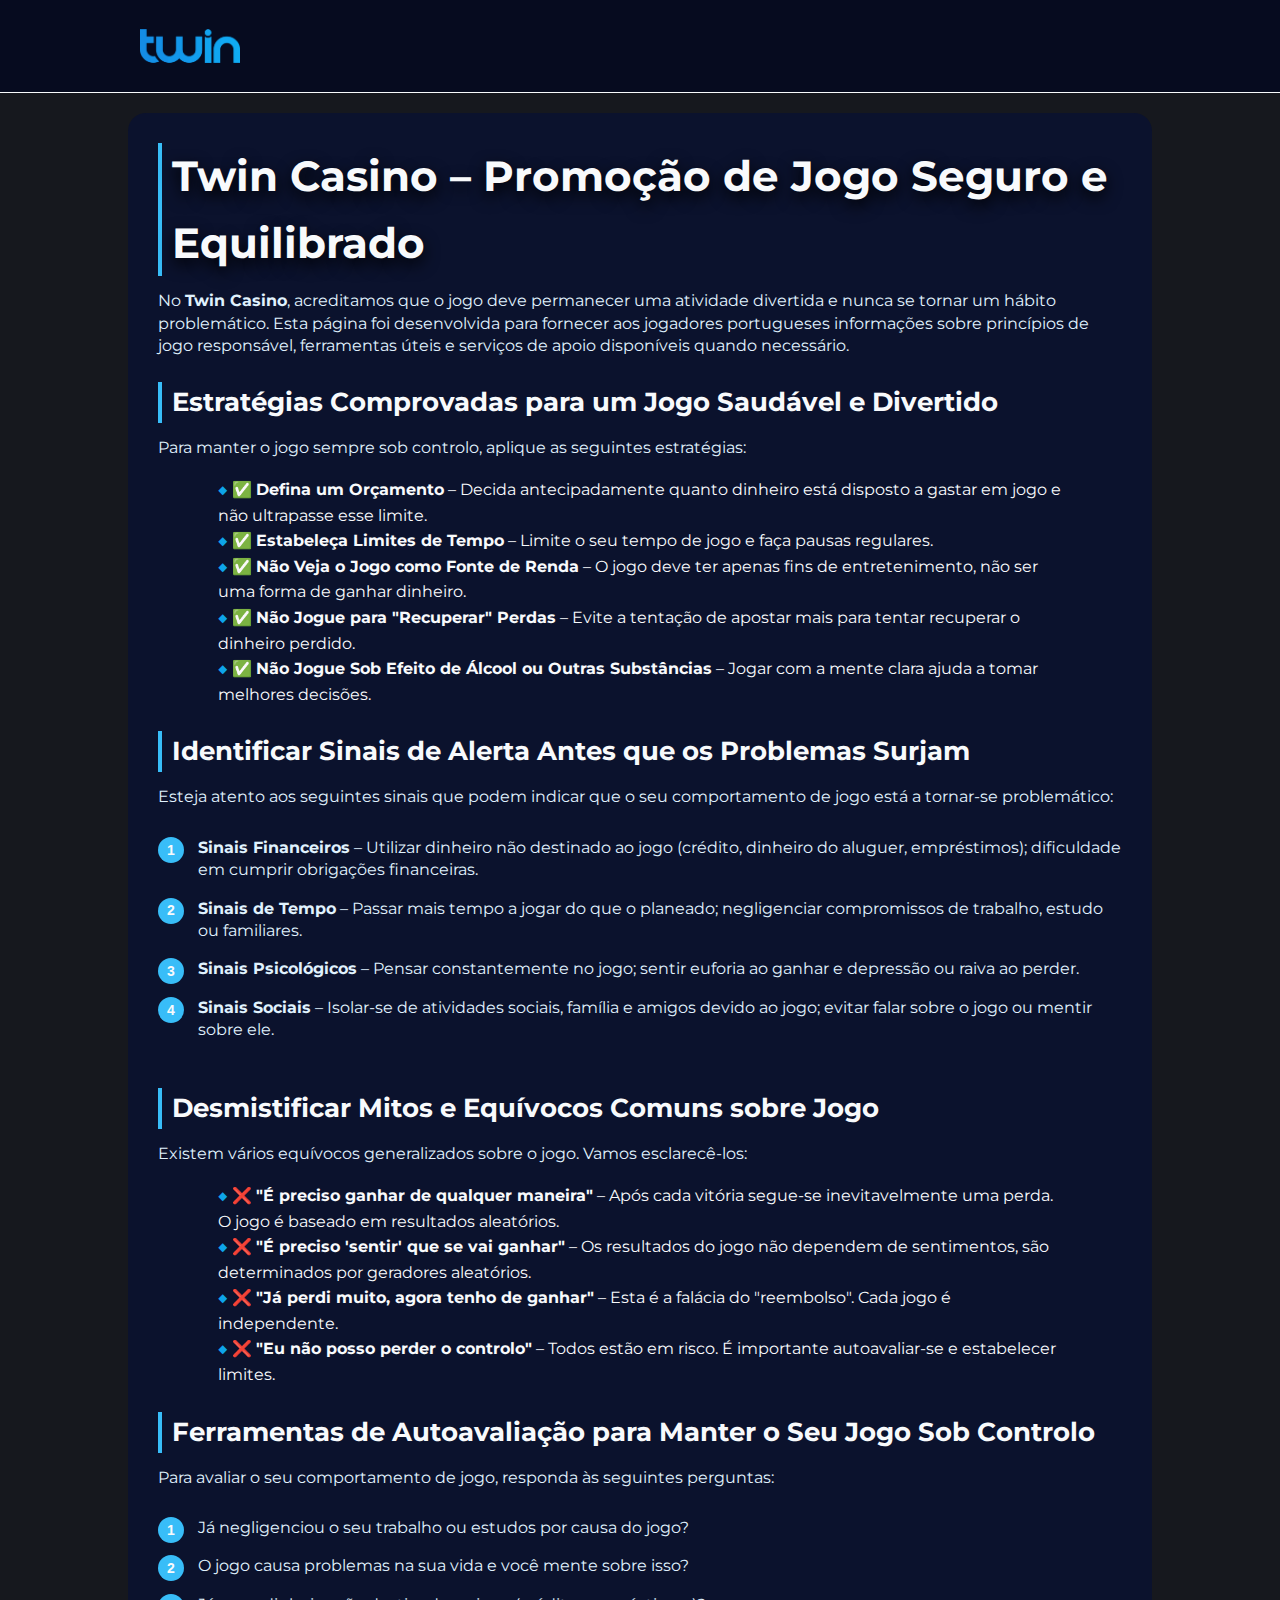
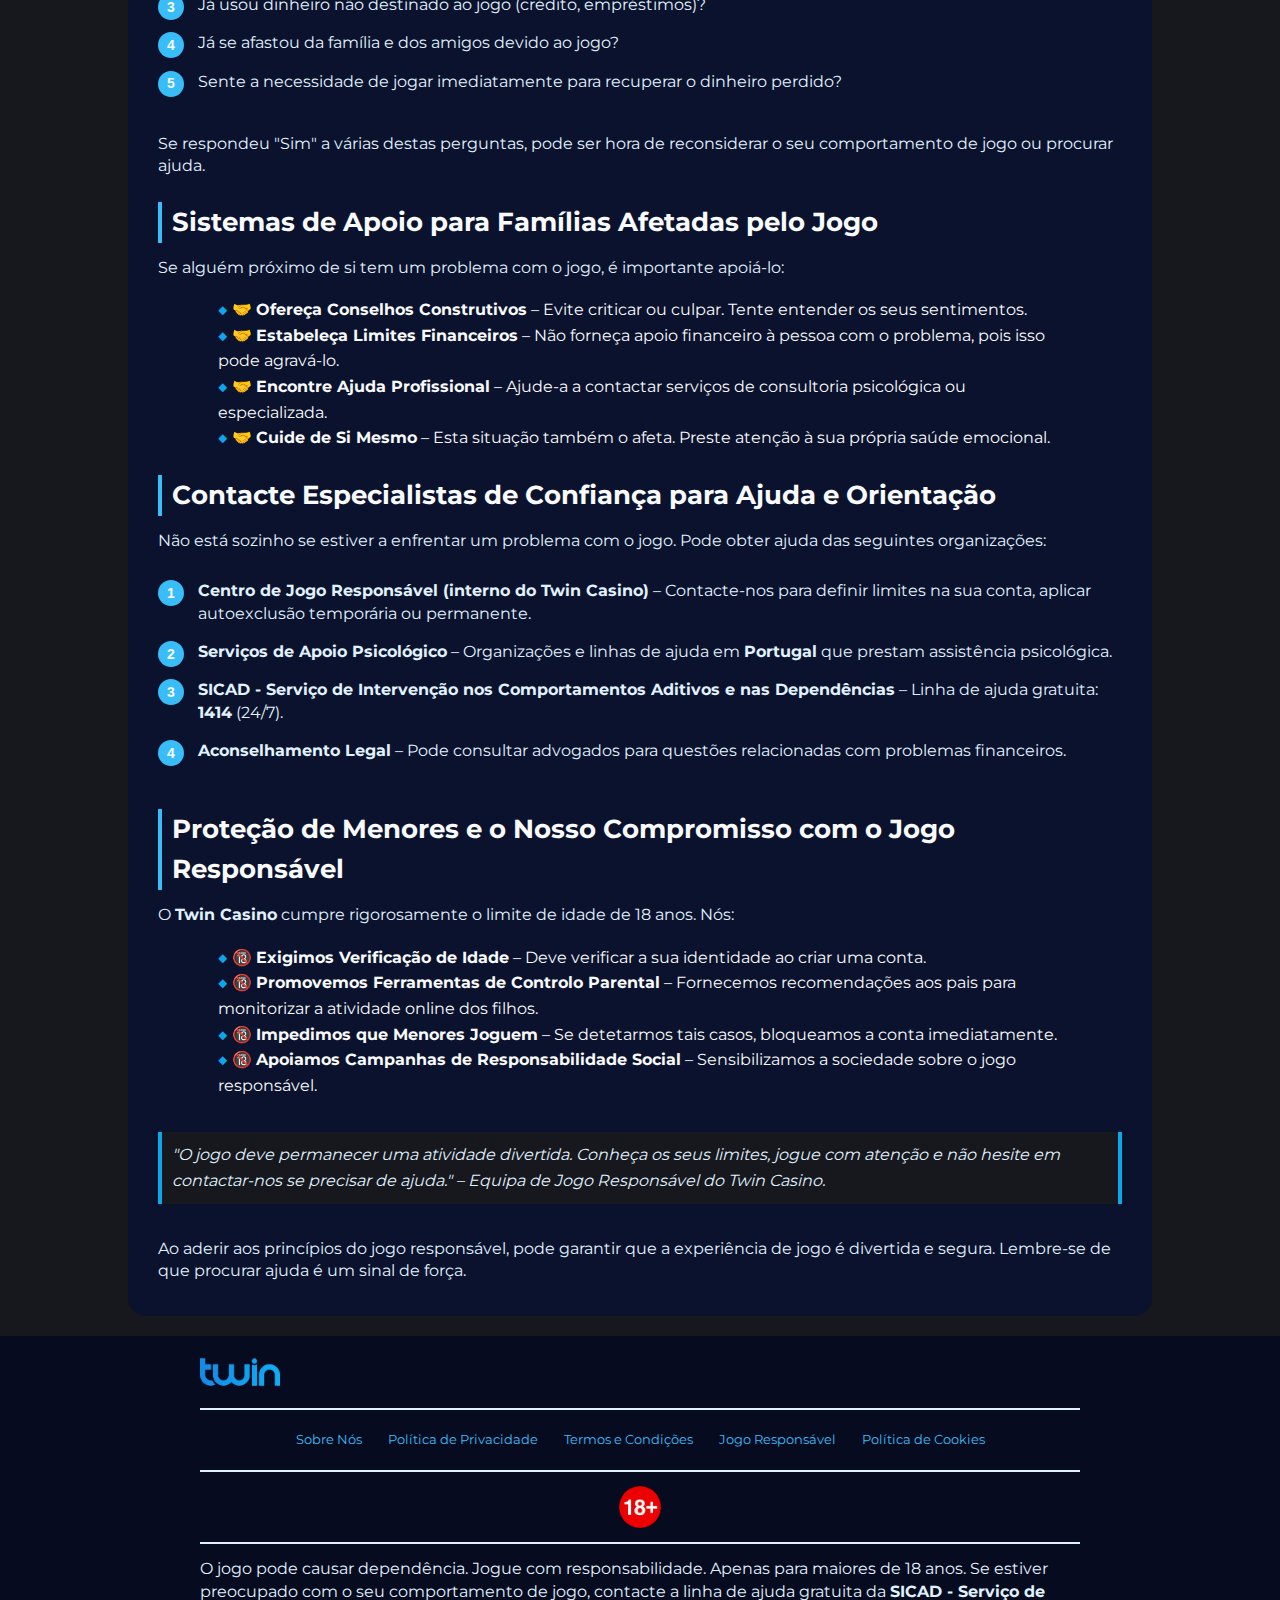
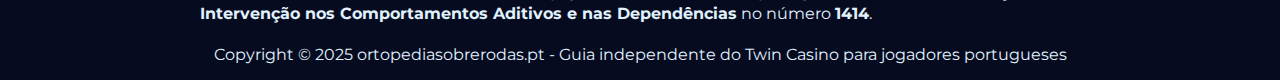
<file: responsible-gambling/index.html>
<!DOCTYPE html>
<html lang="pt">

<head>
    <meta charset="UTF-8">
    <meta name="viewport" content="width=device-width, initial-scale=1.0">
    <link rel="stylesheet" href="/style.css">
    <link rel="shortcut icon" href="/favicon.ico" type="image/x-icon">
    <title>Jogo Responsável - Twin Casino Portugal</title>
    <meta name="description"
        content="O Twin Casino PT promove uma experiência de jogo responsável. Reconheça sinais de comportamentos de risco, utilize ferramentas de autocontrolo e encontre ajuda profissional.">
    <link rel="canonical" href="https://www.ortopediasobrerodas.pt/responsible-gambling/">

    <meta property="og:type" content="website" />
    <meta property="og:title" content="Jogo Responsável - Twin Casino Portugal" />
    <meta property="og:description"
        content="O Twin Casino PT promove uma experiência de jogo responsável. Reconheça sinais de comportamentos de risco, utilize ferramentas de autocontrolo e encontre ajuda profissional." />
    <meta property="og:url" content="https://www.ortopediasobrerodas.pt/responsible-gambling/" />
    <meta property="og:site_name" content="Twin Casino Portugal" />
    <meta property="og:locale" content="pt_PT" />

    <meta name="twitter:card" content="summary" />
    <meta name="twitter:title" content="Jogo Responsável - Twin Casino Portugal" />
    <meta name="twitter:description"
        content="O Twin Casino PT promove uma experiência de jogo responsável. Reconheça sinais de comportamentos de risco, utilize ferramentas de autocontrolo e encontre ajuda profissional." />

    <script type="application/ld+json">
        {
            "@context": "https://schema.org",
            "@type": "WebPage",
            "headline": "Jogo Responsável - Twin Casino Portugal",
            "description": "O Twin Casino PT promove uma experiência de jogo responsável. Reconheça sinais de comportamentos de risco, utilize ferramentas de autocontrolo e encontre ajuda profissional.",
            "mainEntityOfPage": {
                "@type": "WebPage",
                "@id": "https://www.ortopediasobrerodas.pt/responsible-gambling/"
            },
            "author": {
                "@type": "Organization",
                "name": "Twin Casino Portugal"
            },
            "publisher": {
                "@type": "Organization",
                "name": "Twin Casino Portugal"
            },
            "datePublished": "2025-12-15",
            "dateModified": "2025-12-15",
            "inLanguage": "pt-PT"
        }
    </script>
</head>

<body>
    <header>
        <div class="logo-container">
            <a href="/">
                <img src="/img/logo.webp" alt="Logótipo do Twin Casino Portugal" width="100" height="80">
            </a>
        </div>
    </header>

    <main>
        <div class="container-long">
            <h1>Twin Casino – Promoção de Jogo Seguro e Equilibrado</h1>

            <p>No <strong>Twin Casino</strong>, acreditamos que o jogo deve permanecer uma atividade divertida e nunca
                se tornar um hábito problemático. Esta página foi desenvolvida para fornecer aos jogadores portugueses
                informações sobre princípios de jogo responsável, ferramentas úteis e serviços de apoio disponíveis
                quando necessário.</p>

            <h2>Estratégias Comprovadas para um Jogo Saudável e Divertido</h2>
            <p>Para manter o jogo sempre sob controlo, aplique as seguintes estratégias:</p>
            <ul>
                <li>✅ <strong>Defina um Orçamento</strong> – Decida antecipadamente quanto dinheiro está disposto a
                    gastar em jogo e não ultrapasse esse limite.</li>
                <li>✅ <strong>Estabeleça Limites de Tempo</strong> – Limite o seu tempo de jogo e faça pausas regulares.
                </li>
                <li>✅ <strong>Não Veja o Jogo como Fonte de Renda</strong> – O jogo deve ter apenas fins de
                    entretenimento, não ser uma forma de ganhar dinheiro.</li>
                <li>✅ <strong>Não Jogue para "Recuperar" Perdas</strong> – Evite a tentação de apostar mais para tentar
                    recuperar o dinheiro perdido.</li>
                <li>✅ <strong>Não Jogue Sob Efeito de Álcool ou Outras Substâncias</strong> – Jogar com a mente clara
                    ajuda a tomar melhores decisões.</li>
            </ul>

            <h2>Identificar Sinais de Alerta Antes que os Problemas Surjam</h2>
            <p>Esteja atento aos seguintes sinais que podem indicar que o seu comportamento de jogo está a tornar-se
                problemático:</p>
            <ol class="pink-circle-list">
                <li>
                    <p><strong>Sinais Financeiros</strong> – Utilizar dinheiro não destinado ao jogo (crédito, dinheiro
                        do aluguer, empréstimos); dificuldade em cumprir obrigações financeiras.</p>
                </li>
                <li>
                    <p><strong>Sinais de Tempo</strong> – Passar mais tempo a jogar do que o planeado; negligenciar
                        compromissos de trabalho, estudo ou familiares.</p>
                </li>
                <li>
                    <p><strong>Sinais Psicológicos</strong> – Pensar constantemente no jogo; sentir euforia ao ganhar e
                        depressão ou raiva ao perder.</p>
                </li>
                <li>
                    <p><strong>Sinais Sociais</strong> – Isolar-se de atividades sociais, família e amigos devido ao
                        jogo; evitar falar sobre o jogo ou mentir sobre ele.</p>
                </li>
            </ol>

            <h2>Desmistificar Mitos e Equívocos Comuns sobre Jogo</h2>
            <p>Existem vários equívocos generalizados sobre o jogo. Vamos esclarecê-los:</p>
            <ul>
                <li>❌ <strong>"É preciso ganhar de qualquer maneira"</strong> – Após cada vitória segue-se
                    inevitavelmente uma perda. O jogo é baseado em resultados aleatórios.</li>
                <li>❌ <strong>"É preciso 'sentir' que se vai ganhar"</strong> – Os resultados do jogo não dependem de
                    sentimentos, são determinados por geradores aleatórios.</li>
                <li>❌ <strong>"Já perdi muito, agora tenho de ganhar"</strong> – Esta é a falácia do "reembolso". Cada
                    jogo é independente.</li>
                <li>❌ <strong>"Eu não posso perder o controlo"</strong> – Todos estão em risco. É importante
                    autoavaliar-se e estabelecer limites.</li>
            </ul>

            <h2>Ferramentas de Autoavaliação para Manter o Seu Jogo Sob Controlo</h2>
            <p>Para avaliar o seu comportamento de jogo, responda às seguintes perguntas:</p>
            <ol class="pink-circle-list">
                <li>
                    <p>Já negligenciou o seu trabalho ou estudos por causa do jogo?</p>
                </li>
                <li>
                    <p>O jogo causa problemas na sua vida e você mente sobre isso?</p>
                </li>
                <li>
                    <p>Já usou dinheiro não destinado ao jogo (crédito, empréstimos)?</p>
                </li>
                <li>
                    <p>Já se afastou da família e dos amigos devido ao jogo?</p>
                </li>
                <li>
                    <p>Sente a necessidade de jogar imediatamente para recuperar o dinheiro perdido?</p>
                </li>
            </ol>
            <p>Se respondeu "Sim" a várias destas perguntas, pode ser hora de reconsiderar o seu comportamento de jogo
                ou procurar ajuda.</p>

            <h2>Sistemas de Apoio para Famílias Afetadas pelo Jogo</h2>
            <p>Se alguém próximo de si tem um problema com o jogo, é importante apoiá-lo:</p>
            <ul>
                <li>🤝 <strong>Ofereça Conselhos Construtivos</strong> – Evite criticar ou culpar. Tente entender os
                    seus sentimentos.</li>
                <li>🤝 <strong>Estabeleça Limites Financeiros</strong> – Não forneça apoio financeiro à pessoa com o
                    problema, pois isso pode agravá-lo.</li>
                <li>🤝 <strong>Encontre Ajuda Profissional</strong> – Ajude-a a contactar serviços de consultoria
                    psicológica ou especializada.</li>
                <li>🤝 <strong>Cuide de Si Mesmo</strong> – Esta situação também o afeta. Preste atenção à sua própria
                    saúde emocional.</li>
            </ul>

            <h2>Contacte Especialistas de Confiança para Ajuda e Orientação</h2>
            <p>Não está sozinho se estiver a enfrentar um problema com o jogo. Pode obter ajuda das seguintes
                organizações:</p>
            <ol class="pink-circle-list">
                <li>
                    <p><strong>Centro de Jogo Responsável (interno do Twin Casino)</strong> – Contacte-nos para definir
                        limites na sua conta, aplicar autoexclusão temporária ou permanente.</p>
                </li>
                <li>
                    <p><strong>Serviços de Apoio Psicológico</strong> – Organizações e linhas de ajuda em
                        <strong>Portugal</strong> que prestam assistência psicológica.
                    </p>
                </li>
                <li>
                    <p><strong>SICAD - Serviço de Intervenção nos Comportamentos Aditivos e nas Dependências</strong> –
                        Linha de ajuda gratuita: <strong>1414</strong> (24/7).</p>
                </li>
                <li>
                    <p><strong>Aconselhamento Legal</strong> – Pode consultar advogados para questões relacionadas com
                        problemas financeiros.</p>
                </li>
            </ol>

            <h2>Proteção de Menores e o Nosso Compromisso com o Jogo Responsável</h2>
            <p>O <strong>Twin Casino</strong> cumpre rigorosamente o limite de idade de 18 anos. Nós:</p>
            <ul>
                <li>🔞 <strong>Exigimos Verificação de Idade</strong> – Deve verificar a sua identidade ao criar uma
                    conta.</li>
                <li>🔞 <strong>Promovemos Ferramentas de Controlo Parental</strong> – Fornecemos recomendações aos pais
                    para monitorizar a atividade online dos filhos.</li>
                <li>🔞 <strong>Impedimos que Menores Joguem</strong> – Se detetarmos tais casos, bloqueamos a conta
                    imediatamente.</li>
                <li>🔞 <strong>Apoiamos Campanhas de Responsabilidade Social</strong> – Sensibilizamos a sociedade sobre
                    o jogo responsável.</li>
            </ul>

            <blockquote>
                "O jogo deve permanecer uma atividade divertida. Conheça os seus limites, jogue com atenção e não hesite
                em contactar-nos se precisar de ajuda." – Equipa de Jogo Responsável do Twin Casino.
            </blockquote>

            <p>Ao aderir aos princípios do jogo responsável, pode garantir que a experiência de jogo é divertida e
                segura. Lembre-se de que procurar ajuda é um sinal de força.</p>
        </div>
    </main>

    <footer>
        <a href="/">
            <img src="/img/logo.webp" alt="Twin Casino Portugal" width="80" height="80">
        </a>
        <hr class="faq-hr">
        <div class="flex-wrapper">
            <a href="/about-us/">Sobre Nós</a>
            <a href="/privacy-policy/">Política de Privacidade</a>
            <a href="/terms-and-conditions/">Termos e Condições</a>
            <a href="/responsible-gambling/">Jogo Responsável</a>
            <a href="/cookie-policy/">Política de Cookies</a>
        </div>
        <hr class="faq-hr">
        <img src="/img/18-icon.webp" alt="Ícone 18+" width="50" height="50">
        <hr class="faq-hr">
        <p>
            O jogo pode causar dependência. Jogue com responsabilidade. Apenas para maiores de 18 anos. Se estiver
            preocupado com o seu comportamento de jogo, contacte a linha de ajuda gratuita da <strong>SICAD - Serviço de
                Intervenção nos Comportamentos Aditivos e nas Dependências</strong> no número <strong>1414</strong>.
        </p>
        <p>
            Copyright © 2025 ortopediasobrerodas.pt - Guia independente do Twin Casino para jogadores portugueses
        </p>
    </footer>
</body>

</html>
</file>
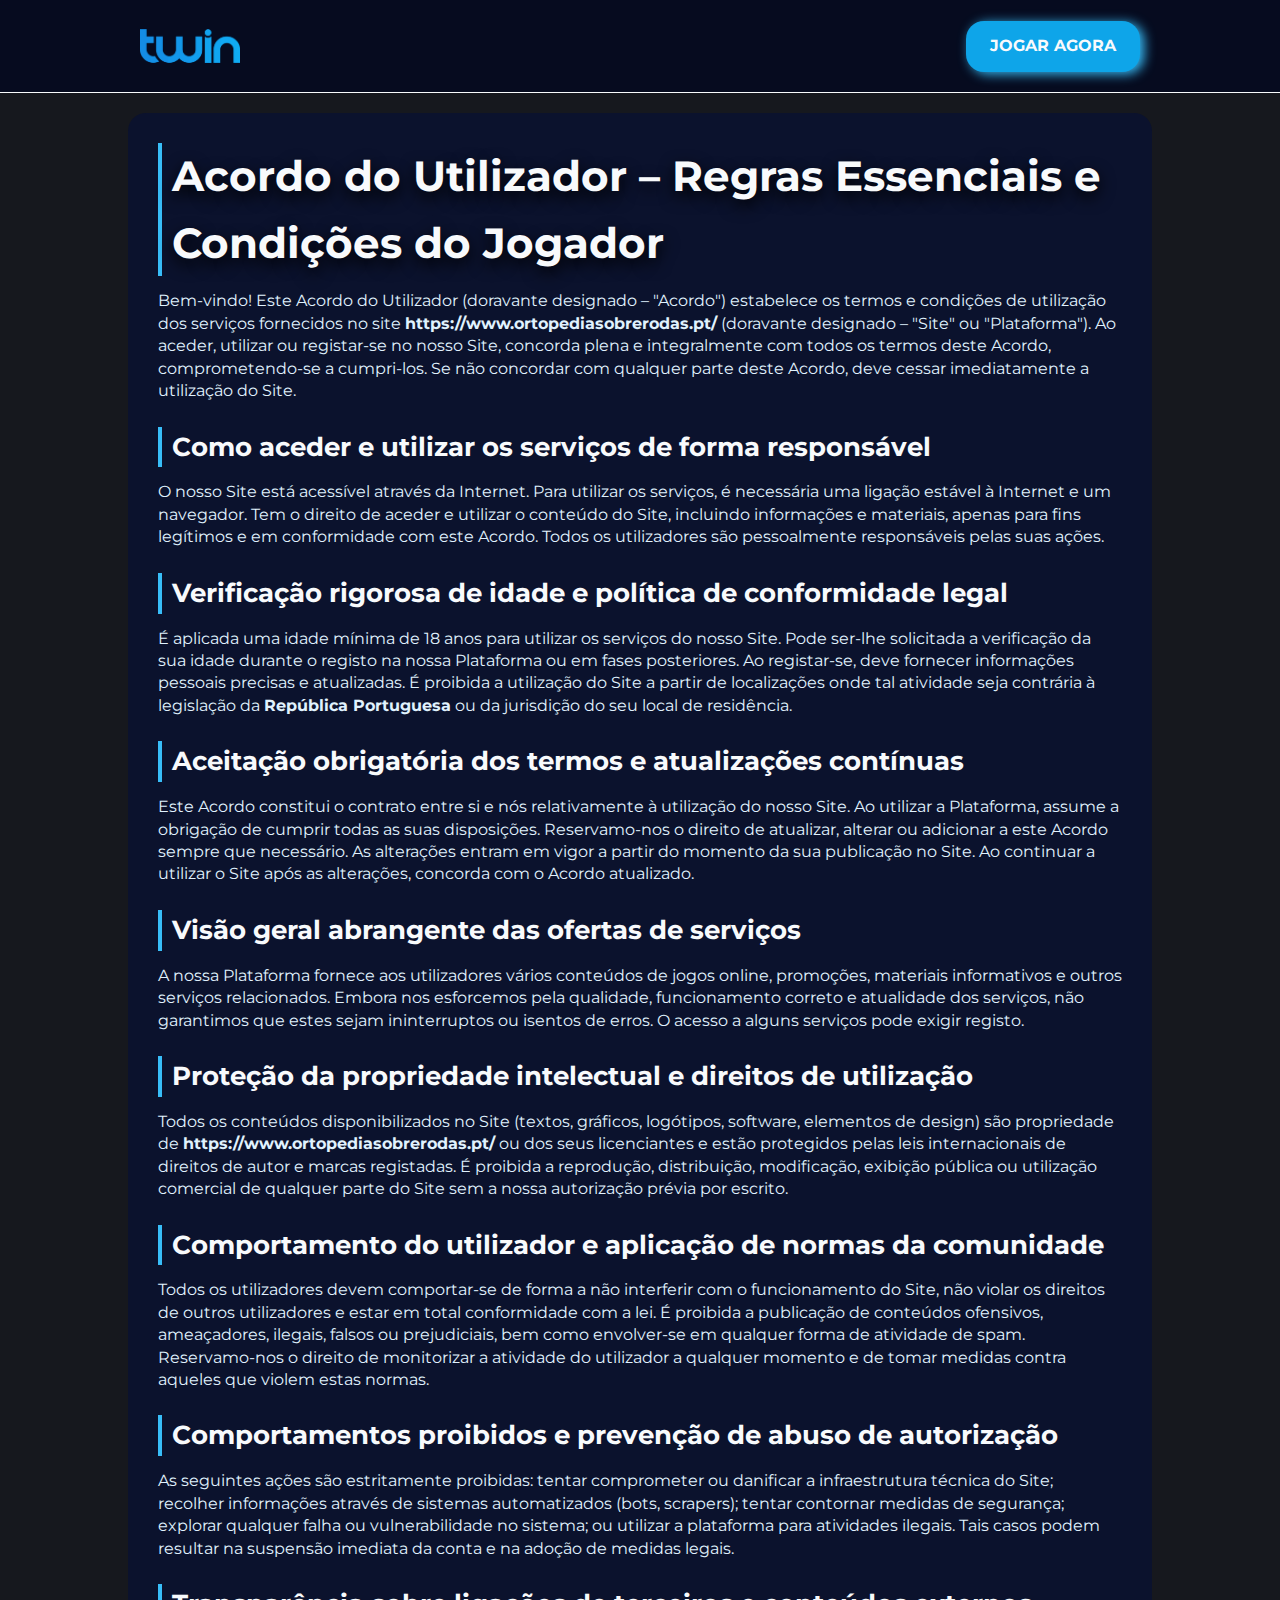
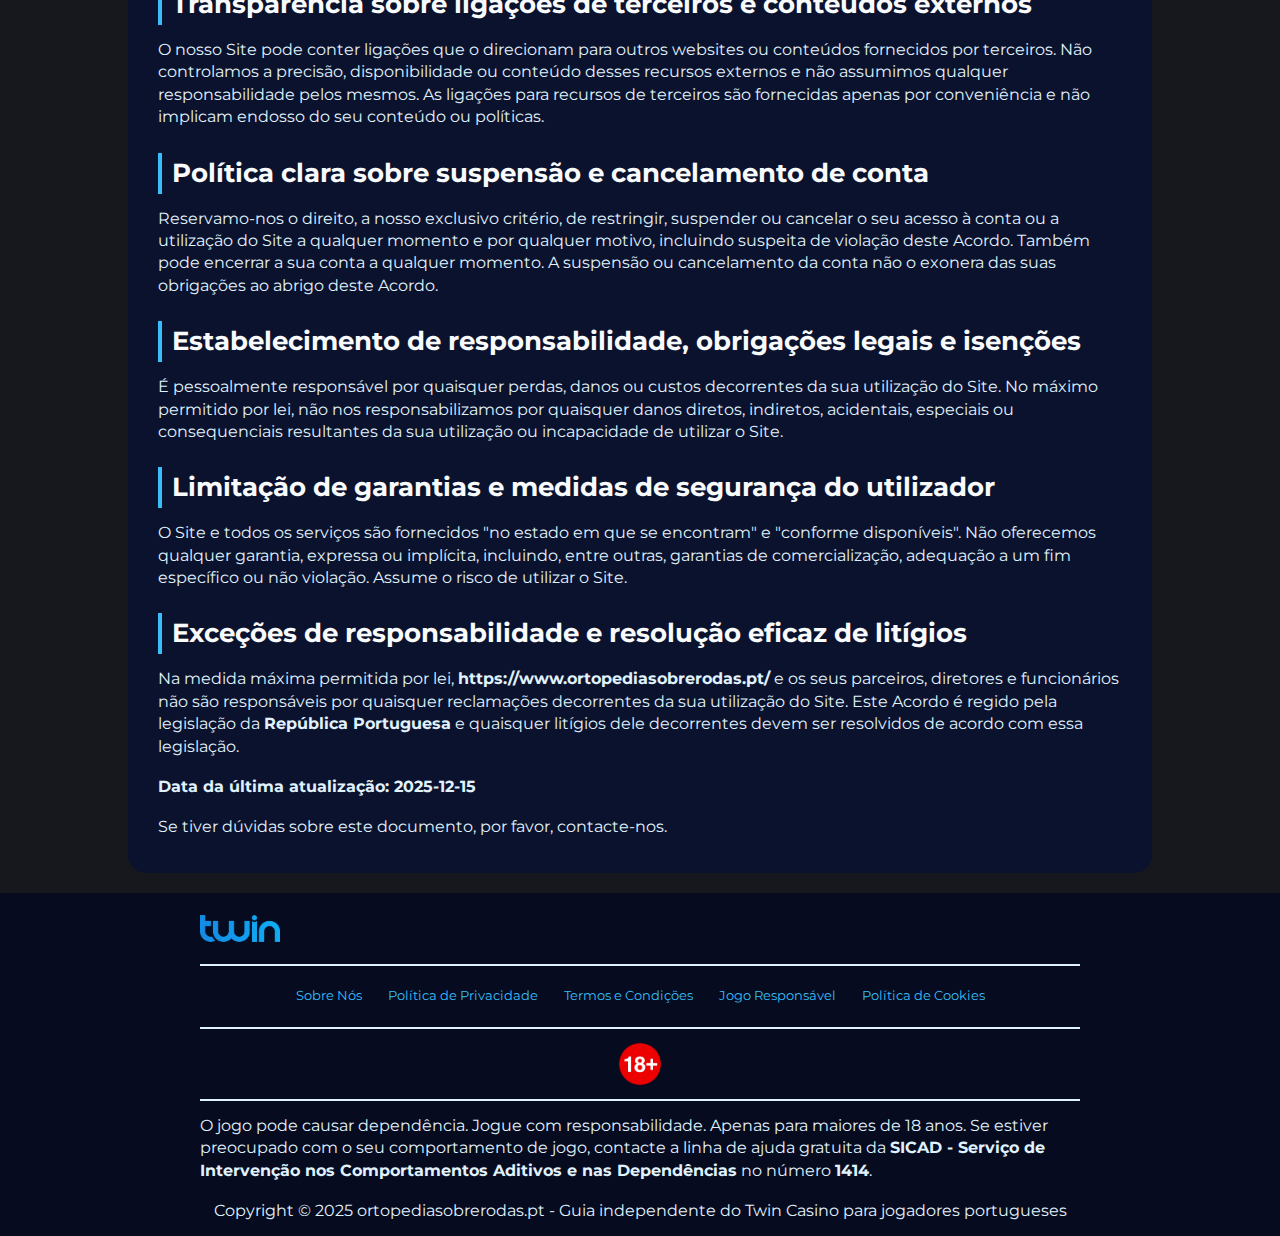
<file: terms-and-conditions/index.html>
<!DOCTYPE html>
<html lang="pt">

<head>
    <meta charset="UTF-8">
    <meta name="viewport" content="width=device-width, initial-scale=1.0">
    <link rel="stylesheet" href="/style.css">
    <link rel="shortcut icon" href="/favicon.ico" type="image/x-icon">
    <title>Termos e Condições do Utilizador e Responsabilidades do Jogador</title>
    <meta name="description"
        content="Acordo do Utilizador – ao utilizar os nossos serviços, aceita os termos definidos. Este documento foi elaborado para proteger os seus direitos e garantir uma experiência de jogo segura, transparente e justa.">
    <meta name="googlebot" content="index,follow,noarchive">
    <link rel="canonical" href="https://www.ortopediasobrerodas.pt/terms-and-conditions/">
</head>

<body>
    <header>
        <div class="logo-container">
            <a href="/">
                <img src="/img/logo.webp" alt="Logótipo do Twin Casino Portugal" width="100" height="80">
            </a>
            <a href="/play/" class="btn" rel="nofollow" content="noindex">JOGAR AGORA</a>
        </div>
    </header>

    <main class="container-long">
        <h1>Acordo do Utilizador – Regras Essenciais e Condições do Jogador</h1>

        <p>Bem-vindo! Este Acordo do Utilizador (doravante designado – "Acordo") estabelece os termos e condições de
            utilização dos serviços fornecidos no site <strong>https://www.ortopediasobrerodas.pt/</strong> (doravante
            designado – "Site" ou "Plataforma"). Ao aceder, utilizar ou registar-se no nosso Site, concorda plena e
            integralmente com todos os termos deste Acordo, comprometendo-se a cumpri-los. Se não concordar com qualquer
            parte deste Acordo, deve cessar imediatamente a utilização do Site.</p>

        <h2>Como aceder e utilizar os serviços de forma responsável</h2>
        <p>O nosso Site está acessível através da Internet. Para utilizar os serviços, é necessária uma ligação estável
            à Internet e um navegador. Tem o direito de aceder e utilizar o conteúdo do Site, incluindo informações e
            materiais, apenas para fins legítimos e em conformidade com este Acordo. Todos os utilizadores são
            pessoalmente responsáveis pelas suas ações.</p>

        <h2>Verificação rigorosa de idade e política de conformidade legal</h2>
        <p>É aplicada uma idade mínima de 18 anos para utilizar os serviços do nosso Site. Pode ser-lhe solicitada a
            verificação da sua idade durante o registo na nossa Plataforma ou em fases posteriores. Ao registar-se, deve
            fornecer informações pessoais precisas e atualizadas. É proibida a utilização do Site a partir de
            localizações onde tal atividade seja contrária à legislação da <strong>República Portuguesa</strong> ou da
            jurisdição do seu local de residência.</p>

        <h2>Aceitação obrigatória dos termos e atualizações contínuas</h2>
        <p>Este Acordo constitui o contrato entre si e nós relativamente à utilização do nosso Site. Ao utilizar a
            Plataforma, assume a obrigação de cumprir todas as suas disposições. Reservamo-nos o direito de atualizar,
            alterar ou adicionar a este Acordo sempre que necessário. As alterações entram em vigor a partir do momento
            da sua publicação no Site. Ao continuar a utilizar o Site após as alterações, concorda com o Acordo
            atualizado.</p>

        <h2>Visão geral abrangente das ofertas de serviços</h2>
        <p>A nossa Plataforma fornece aos utilizadores vários conteúdos de jogos online, promoções, materiais
            informativos e outros serviços relacionados. Embora nos esforcemos pela qualidade, funcionamento correto e
            atualidade dos serviços, não garantimos que estes sejam ininterruptos ou isentos de erros. O acesso a alguns
            serviços pode exigir registo.</p>

        <h2>Proteção da propriedade intelectual e direitos de utilização</h2>
        <p>Todos os conteúdos disponibilizados no Site (textos, gráficos, logótipos, software, elementos de design) são
            propriedade de <strong>https://www.ortopediasobrerodas.pt/</strong> ou dos seus licenciantes e estão
            protegidos pelas leis internacionais de direitos de autor e marcas registadas. É proibida a reprodução,
            distribuição, modificação, exibição pública ou utilização comercial de qualquer parte do Site sem a nossa
            autorização prévia por escrito.</p>

        <h2>Comportamento do utilizador e aplicação de normas da comunidade</h2>
        <p>Todos os utilizadores devem comportar-se de forma a não interferir com o funcionamento do Site, não violar os
            direitos de outros utilizadores e estar em total conformidade com a lei. É proibida a publicação de
            conteúdos ofensivos, ameaçadores, ilegais, falsos ou prejudiciais, bem como envolver-se em qualquer forma de
            atividade de spam. Reservamo-nos o direito de monitorizar a atividade do utilizador a qualquer momento e de
            tomar medidas contra aqueles que violem estas normas.</p>

        <h2>Comportamentos proibidos e prevenção de abuso de autorização</h2>
        <p>As seguintes ações são estritamente proibidas: tentar comprometer ou danificar a infraestrutura técnica do
            Site; recolher informações através de sistemas automatizados (bots, scrapers); tentar contornar medidas de
            segurança; explorar qualquer falha ou vulnerabilidade no sistema; ou utilizar a plataforma para atividades
            ilegais. Tais casos podem resultar na suspensão imediata da conta e na adoção de medidas legais.</p>

        <h2>Transparência sobre ligações de terceiros e conteúdos externos</h2>
        <p>O nosso Site pode conter ligações que o direcionam para outros websites ou conteúdos fornecidos por
            terceiros. Não controlamos a precisão, disponibilidade ou conteúdo desses recursos externos e não assumimos
            qualquer responsabilidade pelos mesmos. As ligações para recursos de terceiros são fornecidas apenas por
            conveniência e não implicam endosso do seu conteúdo ou políticas.</p>

        <h2>Política clara sobre suspensão e cancelamento de conta</h2>
        <p>Reservamo-nos o direito, a nosso exclusivo critério, de restringir, suspender ou cancelar o seu acesso à
            conta ou a utilização do Site a qualquer momento e por qualquer motivo, incluindo suspeita de violação deste
            Acordo. Também pode encerrar a sua conta a qualquer momento. A suspensão ou cancelamento da conta não o
            exonera das suas obrigações ao abrigo deste Acordo.</p>

        <h2>Estabelecimento de responsabilidade, obrigações legais e isenções</h2>
        <p>É pessoalmente responsável por quaisquer perdas, danos ou custos decorrentes da sua utilização do Site. No
            máximo permitido por lei, não nos responsabilizamos por quaisquer danos diretos, indiretos, acidentais,
            especiais ou consequenciais resultantes da sua utilização ou incapacidade de utilizar o Site.</p>

        <h2>Limitação de garantias e medidas de segurança do utilizador</h2>
        <p>O Site e todos os serviços são fornecidos "no estado em que se encontram" e "conforme disponíveis". Não
            oferecemos qualquer garantia, expressa ou implícita, incluindo, entre outras, garantias de comercialização,
            adequação a um fim específico ou não violação. Assume o risco de utilizar o Site.</p>

        <h2>Exceções de responsabilidade e resolução eficaz de litígios</h2>
        <p>Na medida máxima permitida por lei, <strong>https://www.ortopediasobrerodas.pt/</strong> e os seus parceiros,
            diretores e funcionários não são responsáveis por quaisquer reclamações decorrentes da sua utilização do
            Site. Este Acordo é regido pela legislação da <strong>República Portuguesa</strong> e quaisquer litígios
            dele decorrentes devem ser resolvidos de acordo com essa legislação.</p>

        <p><strong>Data da última atualização: 2025-12-15</strong></p>
        <p>Se tiver dúvidas sobre este documento, por favor, contacte-nos.</p>
    </main>

    <footer>
        <a href="/">
            <img src="/img/logo.webp" alt="Twin Casino Portugal" width="80" height="80">
        </a>
        <hr class="faq-hr">
        <div class="flex-wrapper">
            <a href="/about-us/">Sobre Nós</a>
            <a href="/privacy-policy/">Política de Privacidade</a>
            <a href="/terms-and-conditions/">Termos e Condições</a>
            <a href="/responsible-gambling/">Jogo Responsável</a>
            <a href="/cookie-policy/">Política de Cookies</a>
        </div>
        <hr class="faq-hr">
        <img src="/img/18-icon.webp" alt="Ícone 18+" width="50" height="50">
        <hr class="faq-hr">
        <p>
            O jogo pode causar dependência. Jogue com responsabilidade. Apenas para maiores de 18 anos. Se estiver
            preocupado com o seu comportamento de jogo, contacte a linha de ajuda gratuita da <strong>SICAD - Serviço de
                Intervenção nos Comportamentos Aditivos e nas Dependências</strong> no número <strong>1414</strong>.
        </p>
        <p>
            Copyright © 2025 ortopediasobrerodas.pt - Guia independente do Twin Casino para jogadores portugueses
        </p>
    </footer>
</body>

</html>
</file>
<file: style.css>
@font-face {
	font-family: Montserrat;
	src: url('./font/Montserrat-Regular.ttf') format('truetype');
	font-weight: 400;
	font-style: normal;
}
@font-face {
	font-family: Montserrat;
	src: url('./font/Montserrat-Medium.ttf') format('truetype');
	font-weight: 500;
	font-style: normal;
}
@font-face {
	font-family: Montserrat;
	src: url('./font/Montserrat-Bold.ttf') format('truetype');
	font-weight: 700;
	font-style: normal;
}

:root {
	--background-color: rgb(22, 24, 30);
	--header: #060b1f;
	--txt: #f8fafc;
	--btn: #0ea5e9;
	--border: 18px;
	--container: #0b122d;
	--link: #38bdf8;
	--p-txt: #e0f2fe;
	--vitrina: #0f1e46;
}

* {
	margin: 0;
	padding: 0;
	box-sizing: border-box;
}

html {
	scroll-padding-top: 120px;
	scroll-behavior: smooth;
}

body {
	font-family: 'Montserrat', sans-serif;
	line-height: 1.6;
	color: var(--txt);
	background-color: var(--background-color);
	font-size: 1rem;
}

main {
	max-width: 80%;
	margin: 10px auto;
}

img,
video {
	max-width: 100%;
	height: auto;
	display: block;
}

a {
	text-decoration: none;
	color: var(--link);
	transition: color 0.3s ease;
}

a:hover {
	color: var(--btn);
}

.accent-link {
	color: var(--btn);
}

h1 {
	font-size: 2.6rem;
	color: var(--txt);
	text-shadow: 0 6px 16px rgb(0, 0, 0);
	border-left: 4px solid var(--link);
	padding-left: 10px;
}

h2 {
	font-size: 1.6rem;
	margin-top: 10px;
	color: var(--txt);
	border-left: 4px solid var(--link);
	padding-left: 10px;
}

h3 {
	font-size: 1.2rem;
	margin-top: 10px;
	color: var(--txt);
}

ul {
	list-style: none;
	margin: 10px;
	color: var(--txt);
	margin: 4px 60px;
}

ul li::before {
	content: '◆ ';
	color: var(--btn);
}
/* custom list */
.pink-circle-list {
	counter-reset: step;
	list-style: none;
	padding-left: 0;
	margin: 10px 0;
}

.pink-circle-list li {
	counter-increment: step;
	margin-bottom: 1em;
	position: relative;
	padding-left: 40px;
}

.pink-circle-list li::before {
	content: counter(step);
	position: absolute;
	left: 0;
	top: 0;
	width: 26px;
	height: 26px;
	background-color: var(--link);
	color: var(--white);
	font-weight: bold;
	border-radius: 50%;
	display: flex;
	align-items: center;
	justify-content: center;
	font-family: sans-serif;
	font-size: 14px;
}

/*  */
p {
	color: var(--p-txt);
	font-size: 1rem;
	line-height: 1.4rem;
	margin: 4px 0;
}

blockquote {
	padding: 10px;
	font-style: italic;
	color: var(--p-txt);
	margin: 20px auto;
	background-color: var(--background-color);
	border-left: 4px solid var(--btn);
	border-right: 4px solid var(--btn);
}

.btn,
.btn-white {
	display: inline-block;
	background-color: var(--btn);
	color: var(--txt);
	padding: 0.8rem 1.5rem;
	border-radius: var(--border);
	font-weight: bold;
	transition: all 0.3s ease;
	border: none;
	cursor: pointer;

	/* Базовое лёгкое свечение */
	box-shadow: 4px 2px 12px var(--link);
}

/* Эффект при наведении */
.btn:hover {
	box-shadow: 0 0 10px var(--link), 0 0 20px var(--txt), 0 0 40px var(--txt), 0 0 80px var(--link);
	text-shadow: 0 0 10px var(--txt), 0 0 20px var(--txt), 0 0 40px var(--txt);
	transform: scale(1.05);
	color: var(--txt);
}

.btn-white {
	background-color: var(--txt);
	color: var(--btn);
}

.btn-white:hover {
	box-shadow: 0 0 10px var(--txt), 0 0 20px var(--link), 0 0 40px var(--link), 0 0 80px var(--txt);
	text-shadow: 0 0 10px var(--link), 0 0 20px var(--link), 0 0 40px var(--link);
	transform: scale(1.05);
	color: var(--link);
}

header {
	width: 100%;
	background-color: var(--header);
	position: sticky;
	top: 0;
	z-index: 100;
	border-bottom: 1px solid var(--txt);
	padding: 10px;
}

.logo-container {
	display: flex;
	align-items: center;
	justify-content: space-between;
	width: 80%;
	margin: 0 auto;
	padding: 4px;
}

.logo-nav-container {
	display: flex;
	gap: 30px;
}

.container {
	margin: 20px auto;
	display: flex;
	align-items: center;
	justify-content: center;
	gap: 20px;
	padding: 30px;
	background: var(--container);
	border-radius: var(--border);
}

.container-long {
	margin: 20px auto;
	display: flex;
	flex-direction: column;
	align-items: start;
	justify-content: center;
	gap: 10px;
	padding: 30px;
	background: var(--container);
	border-radius: var(--border);
}

.flex-container {
	margin: 20px auto;
	display: flex;
	align-items: center;
	justify-content: start;
	gap: 20px;
}

.flex-wrapper {
	margin: 10px auto;
	display: flex;
	align-items: self-start;
	justify-content: center;
	gap: 26px;
}

.container img,
.container-left img,
.container-long img {
	border-radius: var(--border);
	width: 480px;
	height: auto;
}

.btn-container {
	display: flex;
	align-items: center;
	justify-content: space-between;
	margin: 20px auto;
}

.casino-vitrina {
	display: flex;
	flex-direction: column;
	background-color: var(--vitrina);
	border-radius: var(--border);
	padding: 20px 20px;
}

.casino-card {
	display: flex;
	align-items: center;
	justify-content: space-between;
	background-color: var(--container);
	border-radius: 10px;
	overflow: hidden;
	margin: 20px auto;
	color: #fff;
	width: 100%;
}

.casino-rank {
	background: var(--link);
	padding: 60px 10px;
	font-size: 18px;
	font-weight: bold;
	color: white;
	display: flex;
	align-items: center;
	justify-content: center;
}

.casino-left {
	display: flex;
	flex-direction: column;
	align-items: self-start;
	justify-content: center;
	padding: 10px;
	gap: 10px;
}

.casino-logo {
	width: 100px;
	height: auto;
	border-radius: var(--border);
}

.casino-rating {
	background-color: var(--link);
	color: var(--txt);
	padding: 4px 10px;
	border-radius: 20px;
	font-weight: bold;
	display: inline-block;
	gap: 4px;
	margin-top: 12px;
	cursor: pointer;
}

.casino-center {
	padding: 0 20px;
	display: flex;
	gap: 10px;
}

.casino-title {
	margin: 0;
	font-size: 18px;
	font-weight: bold;
}

.casino-actions {
	display: flex;
	flex-direction: column;
	align-items: start;
	justify-content: start;
	gap: 10px;
	padding: 10px;
	width: 16%;
}

.btn-red-bonus {
	padding: 8px 12px;
	background-color: var(--btn);
	border-radius: 12px;
	border: 3px solid var(--link);
	transition: all 0.3s ease;
	text-align: center;
	width: 100%;
	color: var(--white);
}

.btn-red-bonus:hover {
	background-color: inherit;
	border: 3px solid var(--btn);
	color: var(--txt);
}

.table-wrapper {
	overflow-x: auto;
	margin-top: 1.5rem;
	border-radius: var(--border);
	width: 100%;
}

.table-wrapper table {
	width: 100%;
	border-collapse: collapse;
	color: var(--txt);
	font-size: 1rem;
	min-width: 320px;
}

.table-wrapper th {
	background-color: var(--btn);
	color: var(--txt);
	padding: 1rem;
	text-align: left;
	font-weight: 600;
	font-size: 1.05rem;
	border-bottom: 1px solid var(--p-txt);
}

.table-wrapper td {
	padding: 0.9rem 1rem;
	border-bottom: 1px solid var(--p-txt);
	color: var(--light-color);
}

.table-wrapper a {
	color: var(--link);
	text-decoration: none;
	font-weight: 600;
}

.table-wrapper a:hover {
	color: var(--accent);
	text-decoration: underline;
}

/* game block */
.breake {
	display: flex;
	flex-wrap: wrap;
	align-items: center;
	justify-content: centerx;
	width: 100%;
	margin: 20px auto;
	gap: 10px;
}

.breake-block {
	display: flex;
	align-items: center;
	justify-content: space-between;
	gap: 10px;
	padding: 10px 16px;
	border-radius: var(--border);
	background-color: var(--vitrina);
}

.breake-block p {
	background-color: var(--txt);
	border-radius: 120px;
	padding: 10px 12px;
	color: var(--vitrina);
	font-weight: 500;
}

.faq-hr {
	border: 1px solid var(--p-txt);
	width: 100%;
}

footer {
	display: flex;
	flex-direction: column;
	align-items: center;
	background-color: var(--header);
	padding: 10px 200px;
	font-size: 0.8rem;
	gap: 10px;
}

footer a {
	align-self: self-start;
}

.footer-hr {
	border: 1px solid var(--p-txt);
	width: 100%;
}

.banner-bottom {
	position: fixed;
	bottom: 0;
	left: 0;
	right: 0;
	background: #000000d3;
	border-top: 1px solid var(--link);
	padding: 15px 20px;
	box-shadow: 0 -2px 10px rgba(0, 0, 0, 0.1);
	display: flex;
	align-items: center;
	justify-content: center;
	gap: 40px;
	z-index: 1000;
}

@media (max-width: 1024px) {
	main {
		max-width: 90%;
	}

	.logo-container {
		width: 96%;
	}

	.container img,
	.container-left img,
	.container-long img {
		width: 300px;
		height: auto;
	}

	.btn-container {
		flex-direction: column;
		justify-content: center;
		align-items: flex-start;
	}

	footer {
		padding: 10px 100px;
	}
}

@media (max-width: 768px) {
	h1 {
		font-size: 2rem;
	}
	main {
		max-width: 96%;
	}

	ul {
		margin: 4px 10px;
	}

	/* header */
	.navigation-list {
		display: none;
	}
	.logo-container {
		width: 96%;
	}

	.container,
	.container-left,
	.container-long,
	.flex-wrapper {
		flex-direction: column;
		padding: 16px;
		gap: 10px;
	}

	.container img,
	.container-left img,
	.container-long img {
		width: 100%;
		height: auto;
	}

	.btn-container {
		flex-direction: column;
		justify-content: center;
		align-items: flex-start;
		gap: 20px;
	}

	/* vitrina */

	.casino-card {
		flex-direction: column;
	}

	.casino-rank {
		height: 0;
		width: 100%;
		padding: 14px 0;
	}

	.casino-logo {
		width: 300px;
		height: auto;
	}

	.casino-actions {
		width: 50%;
		margin-bottom: 10px;
	}

	.banner-bottom {
		gap: 10px;
		width: 100vw;
	}
	/*  */
	footer {
		padding: 10px 20px;
	}
}
</file>
